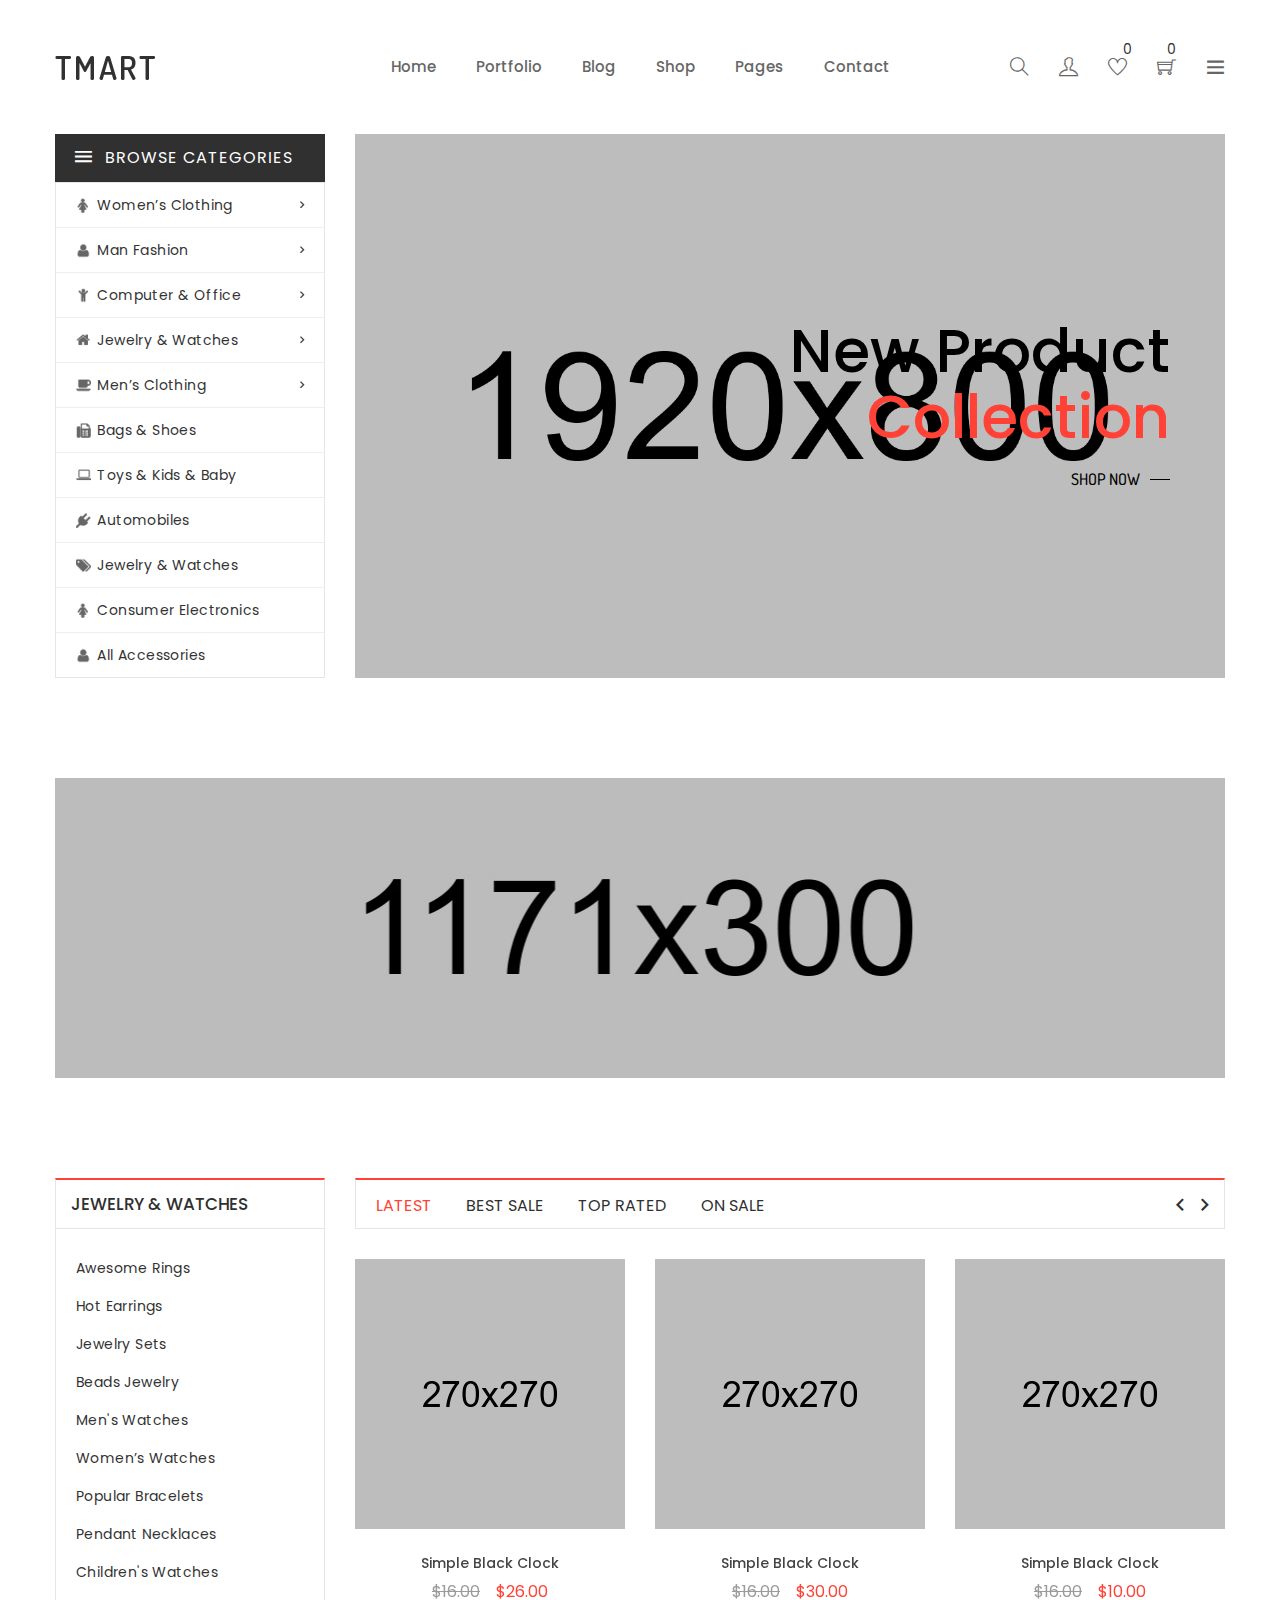
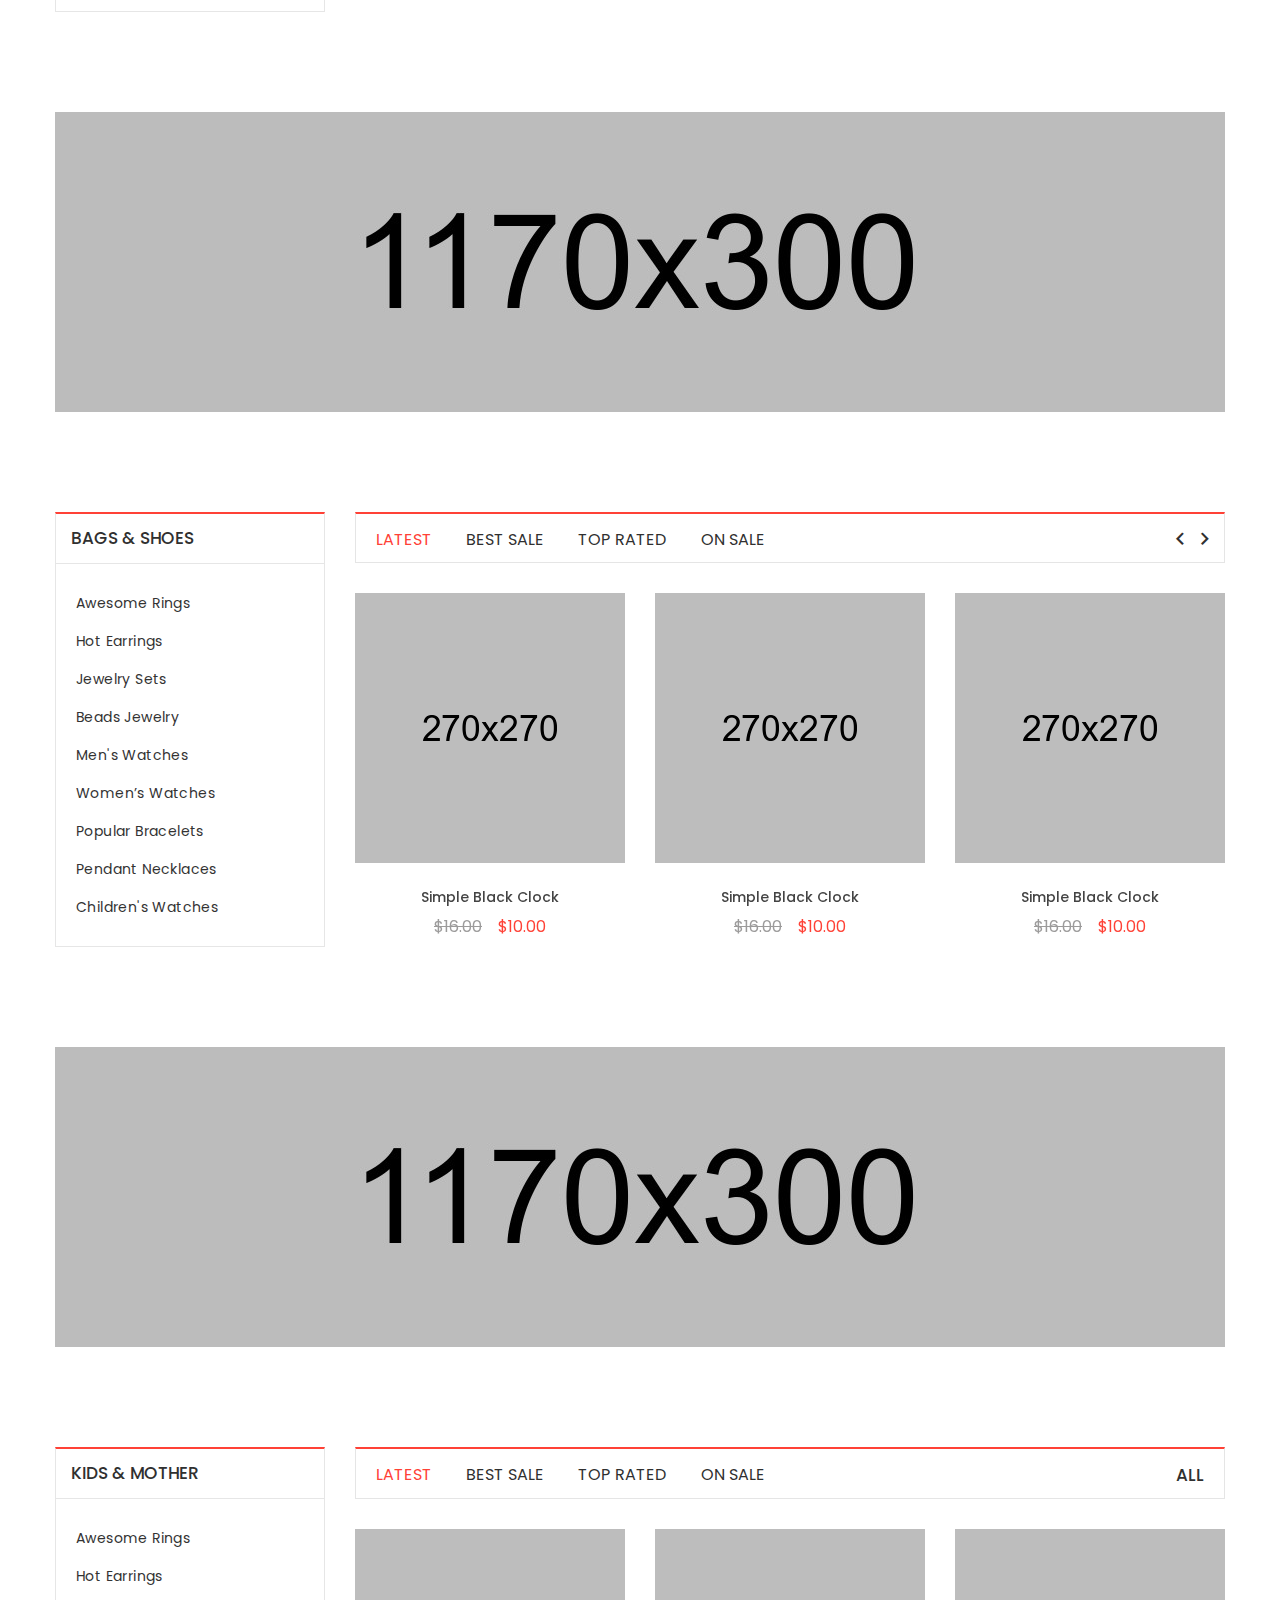
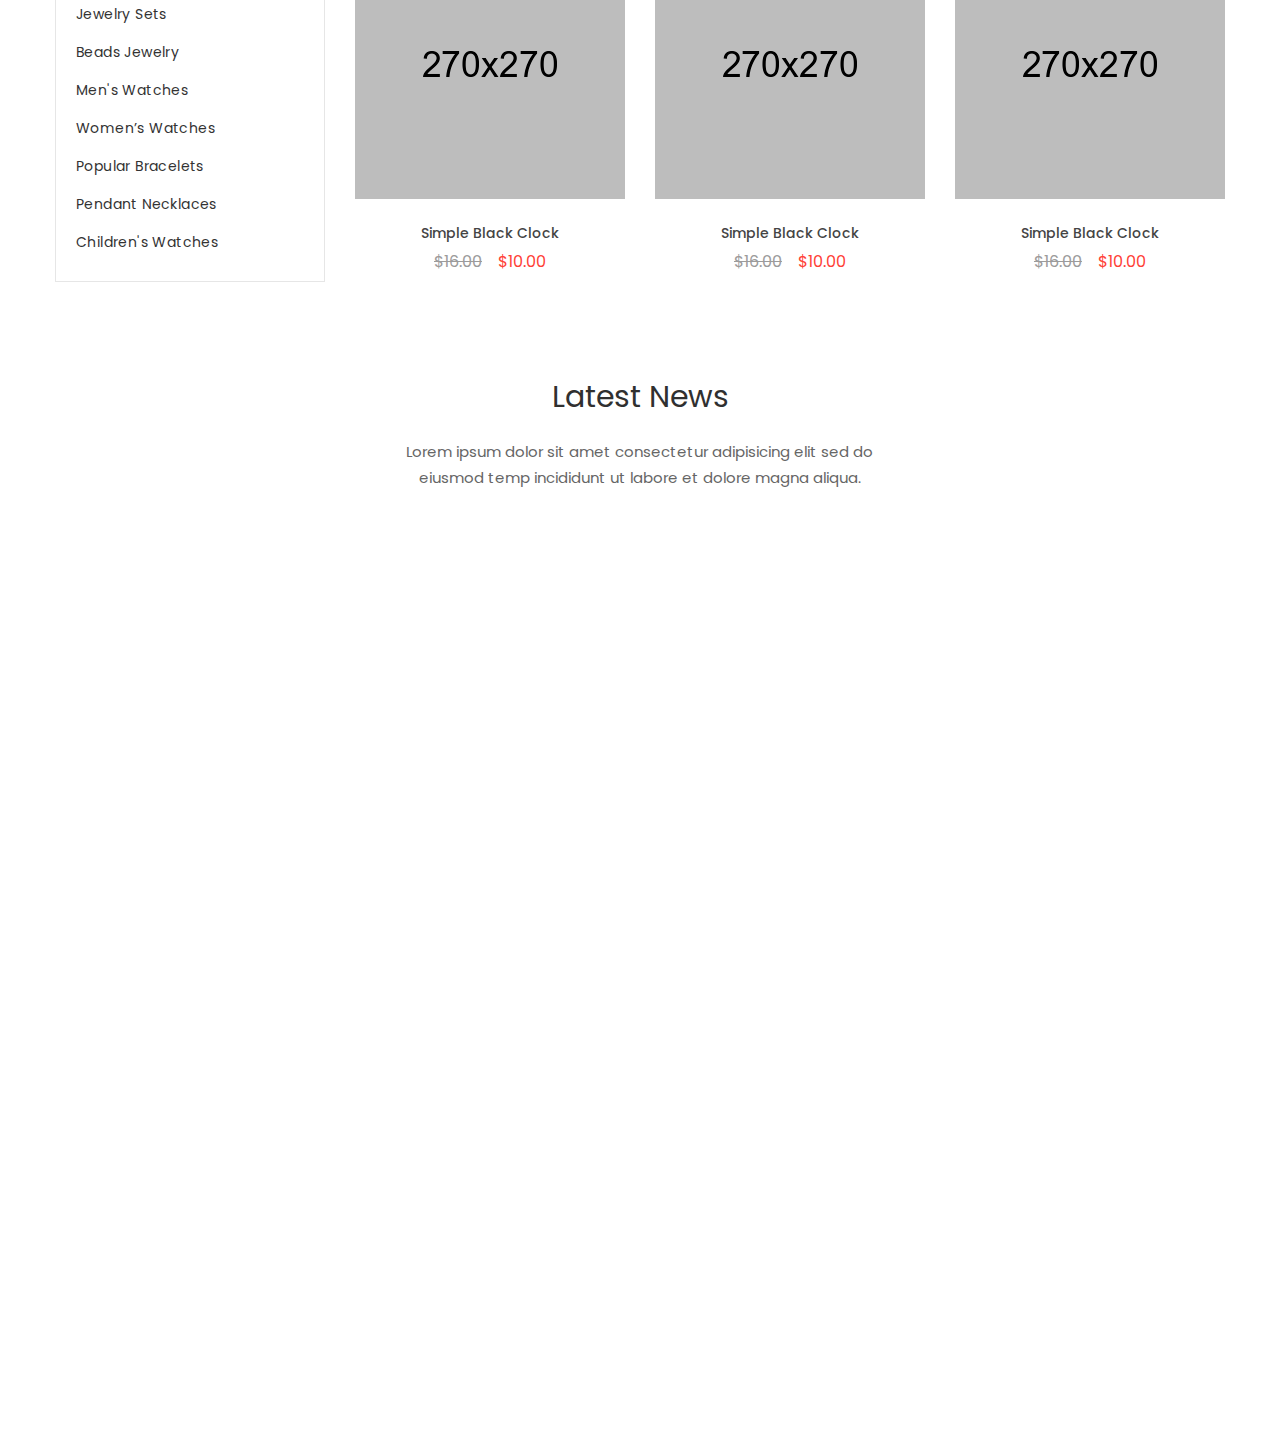
<file: index.html>
<!doctype html>
<html class="no-js" lang="en">

<head>
    <meta charset="utf-8">
    <meta http-equiv="x-ua-compatible" content="ie=edge">
    <title>Tmart-Minimalist eCommerce HTML5 Template</title>
    <meta name="description" content="">
    <meta name="viewport" content="width=device-width, initial-scale=1">

    <!-- Place favicon.ico in the root directory -->
    <link rel="shortcut icon" type="image/x-icon" href="images/favicon.ico">
    <link rel="apple-touch-icon" href="apple-touch-icon.png">


    <!-- All css files are included here. -->
    <!-- Bootstrap fremwork main css -->
    <link rel="stylesheet" href="css/bootstrap.min.css">
    <!-- Owl Carousel main css -->
    <link rel="stylesheet" href="css/owl.carousel.min.css">
    <link rel="stylesheet" href="css/owl.theme.default.min.css">
    <!-- This core.css file contents all plugings css file. -->
    <link rel="stylesheet" href="css/core.css">
    <!-- Theme shortcodes/elements style -->
    <link rel="stylesheet" href="css/shortcode/shortcodes.css">
    <!-- Theme main style -->
    <link rel="stylesheet" href="style.css">
    <!-- Responsive css -->
    <link rel="stylesheet" href="css/responsive.css">
    <!-- User style -->
    <link rel="stylesheet" href="css/custom.css">


    <!-- Modernizr JS -->
    <script src="js/vendor/modernizr-2.8.3.min.js"></script>
</head>

<body>
    <!--[if lt IE 8]>
        <p class="browserupgrade">You are using an <strong>outdated</strong> browser. Please <a href="http://browsehappy.com/">upgrade your browser</a> to improve your experience.</p>
    <![endif]-->

    <!-- Body main wrapper start -->
    <div class="wrapper fixed__footer">
        <!-- Start Header Style -->
        <header id="header" class="htc-header header--3 bg__white">
            <!-- Start Mainmenu Area -->
            <div id="sticky-header-with-topbar" class="mainmenu__area sticky__header">
                <div class="container">
                    <div class="row">
                        <div class="col-md-2 col-lg-2 col-sm-3 col-xs-3">
                            <div class="logo">
                                <a href="index.html">
                                    <img src="images/logo/logo.png" alt="logo">
                                </a>
                            </div>
                        </div>
                        <!-- Start MAinmenu Ares -->
                        <div class="col-md-8 col-lg-8 col-sm-6 col-xs-6">
                            <nav class="mainmenu__nav hidden-xs hidden-sm">
                                <ul class="main__menu">
                                    <li class="drop"><a href="index.html">Home</a></li>
                                    <li class="drop"><a href="portfolio-card-box-2.html">portfolio</a>
                                        <ul class="dropdown">
                                            <li><a href="portfolio-card-box-2.html">portfolio</a></li>
                                            <li><a href="single-portfolio.html">Single portfolio</a></li>
                                        </ul>
                                    </li>
                                    <li class="drop"><a href="blog.html">Blog</a>
                                        <ul class="dropdown">
                                            <li><a href="blog.html">blog 3 column</a></li>
                                            <li><a href="blog-details.html">Blog details</a></li>
                                        </ul>
                                    </li>
                                    <li class="drop"><a href="shop.html">Shop</a>
                                        <ul class="dropdown mega_dropdown">
                                            <!-- Start Single Mega MEnu -->
                                            <li><a class="mega__title" href="shop.html">shop layout</a>
                                                <ul class="mega__item">
                                                    <li><a href="shop.html">default shop</a></li>
                                                </ul>
                                            </li>
                                            <!-- End Single Mega MEnu -->
                                            <!-- Start Single Mega MEnu -->
                                            <li><a class="mega__title" href="shop.html">product details layout</a>
                                                <ul class="mega__item">
                                                    <li><a href="#">tab style 1</a></li>
                                            </li>
                                        </ul>
                                    </li>
                                    <!-- End Single Mega MEnu -->
                                    <!-- Start Single Mega MEnu -->
                                    <li>
                                        <ul class="mega__item">
                                            <li>
                                                <div class="mega-item-img">
                                                    <a href="shop.html">
                                                        <img src="images/feature-img/3.png" alt="">
                                                    </a>
                                                </div>
                                            </li>
                                        </ul>
                                    </li>
                                    <!-- End Single Mega MEnu -->
                                </ul>
                                </li>
                                <li class="drop"><a href="#">pages</a>
                                    <ul class="dropdown">
                                        <li><a href="about.html">about</a></li>
                                        <li><a href="#">testimonials <span><i
                                                        class="zmdi zmdi-chevron-right"></i></span></a>
                                            <ul class="lavel-dropdown">
                                                <li><a href="customer-review.html">customer review</a></li>
                                            </ul>
                                        </li>
                                        <li><a href="shop.html">shop</a></li>
                                        <li><a href="shop-sidebar.html">shop sidebar</a></li>
                                        <li><a href="#">product details</a></li>
                                        <li><a>cart</a></li>
                                        <li><a>wishlist</a></li>
                                        <li><a href="checkout.html">checkout</a></li>
                                        <li><a href="team.html">team</a></li>
                                        <li><a href="login-register.html">login & register</a></li>
                                    </ul>
                                </li>
                                <li><a href="contact.html">contact</a></li>
                                </ul>
                            </nav>
                            <div class="mobile-menu clearfix visible-xs visible-sm">
                                <nav id="mobile_dropdown">
                                    <ul>
                                        <li><a href="index.html">Home</a></li>
                                        <li><a href="#">portfolio</a>
                                            <ul>
                                                <li><a href="portfolio-card-box-2.html">portfolio</a></li>
                                                <li><a href="single-portfolio.html">Single portfolio</a></li>
                                            </ul>
                                        </li>
                                        <li><a href="blog.html">blog</a>
                                            <ul>
                                                <li><a href="blog.html">blog 3 column</a></li>
                                                <li><a href="blog-details.html">Blog details</a></li>
                                            </ul>
                                        </li>
                                        <li><a href="#">pages</a>
                                            <ul>
                                                <li><a href="about.html">about</a></li>
                                                <li><a href="customer-review.html">customer review</a></li>
                                                <li><a href="shop.html">shop</a></li>
                                                <li><a href="shop-sidebar.html">shop sidebar</a></li>
                                                <li><a href="#">product details</a></li>
                                                <li><a>cart</a></li>
                                                <li><a>wishlist</a></li>
                                                <li><a href="checkout.html">checkout</a></li>
                                                <li><a href="team.html">team</a></li>
                                                <li><a href="login-register.html">login & register</a></li>
                                            </ul>
                                        </li>
                                        <li><a href="contact.html">contact</a></li>
                                    </ul>
                                </nav>
                            </div>
                        </div>
                        <!-- End MAinmenu Ares -->
                        <div class="col-md-2 col-sm-4 col-xs-3">
                            <ul class="menu-extra">
                                <li class="search search__open hidden-xs"><span class="ti-search"></span></li>
                                <li><a href="login-register.html"><span class="ti-user"></span></a></li>
                                <li class=""><a href="wishlist.html"><span class="ti-heart" style="position: relative;"><p class="wish-count" style="position:absolute; top: -20px; left: 15px;">0</p></span></a></li>
                                <li class="cart__menu"><span class="ti-shopping-cart" style="position: relative;"><p class="total" style="position:absolute; top: -20px; left: 10px;"></p></span></li>
                                <li class="toggle__menu hidden-xs hidden-sm"><span class="ti-menu"></span></li>
                            </ul>
                        </div>
                    </div>
                    <div class="mobile-menu-area"></div>
                </div>
            </div>
            <!-- End Mainmenu Area -->
        </header>
        <!-- End Header Style -->

        <div class="body__overlay"></div>
        <!-- Start Offset Wrapper -->
        <div class="offset__wrapper">
            <!-- Start Search Popap -->
            <div class="search__area">
                <div class="container">
                    <div class="row">
                        <div class="col-md-12">
                            <div class="search__inner">
                                <form action="#" method="get">
                                    <input placeholder="Search here... " type="text">
                                    <button type="submit"></button>
                                </form>
                                <div class="search__close__btn">
                                    <span class="search__close__btn_icon"><i class="zmdi zmdi-close"></i></span>
                                </div>
                            </div>
                        </div>
                    </div>
                </div>
            </div>
            <!-- End Search Popap -->
            <!-- Start Offset MEnu -->
            <div class="offsetmenu">
                <div class="offsetmenu__inner">
                    <div class="offsetmenu__close__btn">
                        <a href="#"><i class="zmdi zmdi-close"></i></a>
                    </div>
                    <div class="off__contact">
                        <div class="logo">
                            <a href="index.html">
                                <img src="images/logo/logo.png" alt="logo">
                            </a>
                        </div>
                        <p>Lorem ipsum dolor sit amet consectetu adipisicing elit sed do eiusmod tempor incididunt ut
                            labore.</p>
                    </div>
                    <ul class="sidebar__thumd">
                        <li><a href="#"><img src="images/sidebar-img/1.jpg" alt="sidebar images"></a></li>
                        <li><a href="#"><img src="images/sidebar-img/2.jpg" alt="sidebar images"></a></li>
                        <li><a href="#"><img src="images/sidebar-img/3.jpg" alt="sidebar images"></a></li>
                        <li><a href="#"><img src="images/sidebar-img/4.jpg" alt="sidebar images"></a></li>
                        <li><a href="#"><img src="images/sidebar-img/5.jpg" alt="sidebar images"></a></li>
                        <li><a href="#"><img src="images/sidebar-img/6.jpg" alt="sidebar images"></a></li>
                        <li><a href="#"><img src="images/sidebar-img/7.jpg" alt="sidebar images"></a></li>
                        <li><a href="#"><img src="images/sidebar-img/8.jpg" alt="sidebar images"></a></li>
                    </ul>
                    <div class="offset__widget">
                        <div class="offset__single">
                            <h4 class="offset__title">Language</h4>
                            <ul>
                                <li><a href="#"> Engish </a></li>
                                <li><a href="#"> French </a></li>
                                <li><a href="#"> German </a></li>
                            </ul>
                        </div>
                        <div class="offset__single">
                            <h4 class="offset__title">Currencies</h4>
                            <ul>
                                <li><a href="#"> USD : Dollar </a></li>
                                <li><a href="#"> EUR : Euro </a></li>
                                <li><a href="#"> POU : Pound </a></li>
                            </ul>
                        </div>
                    </div>
                    <div class="offset__sosial__share">
                        <h4 class="offset__title">Follow Us On Social</h4>
                        <ul class="off__soaial__link">
                            <li><a class="bg--twitter" href="#" title="Twitter"><i class="zmdi zmdi-twitter"></i></a>
                            </li>

                            <li><a class="bg--instagram" href="#" title="Instagram"><i
                                        class="zmdi zmdi-instagram"></i></a></li>

                            <li><a class="bg--facebook" href="#" title="Facebook"><i class="zmdi zmdi-facebook"></i></a>
                            </li>

                            <li><a class="bg--googleplus" href="#" title="Google Plus"><i
                                        class="zmdi zmdi-google-plus"></i></a></li>

                            <li><a class="bg--google" href="#" title="Google"><i class="zmdi zmdi-google"></i></a></li>
                        </ul>
                    </div>
                </div>
            </div>
            <!-- End Offset MEnu -->
            <!-- Start Cart Panel -->
            <div class="shopping__cart">
                <div class="shopping__cart__inner" id="shopping__cart__inner">
                    <div class="offsetmenu__close__btn">
                        <a href="#"><i class="zmdi zmdi-close"></i></a>
                    </div>
                    <div class="shp__cart__wrap" id="shp__cart__wrap">
                        <!-- <div class="shp__single__product">
                            <div class="shp__pro__thumb">
                                <a href="#">
                                    <img src="images/product/sm-img/1.jpg" alt="product images">
                                </a>
                            </div>
                            <div class="shp__pro__details">
                                <h2><a href="#">BO&Play Wireless Speaker</a></h2>
                                <span class="quantity">QTY: 1</span>
                                <span class="shp__price">$105.00</span>
                            </div>
                            <div class="remove__btn">
                                <a href="#" title="Remove this item"><i class="zmdi zmdi-close"></i></a>
                            </div>
                        </div> -->
                        <!-- <div class="shp__single__product">
                            <div class="shp__pro__thumb">
                                <a href="#">
                                    <img src="images/product/sm-img/2.jpg" alt="product images">
                                </a>
                            </div>
                            <div class="shp__pro__details">
                                <h2><a href="#">Brone Candle</a></h2>
                                <span class="quantity">QTY: 1</span>
                                <span class="shp__price">$25.00</span>
                            </div>
                            <div class="remove__btn">
                                <a href="#" title="Remove this item"><i class="zmdi zmdi-close"></i></a>
                            </div>
                        </div> -->
                    </div>

                    <!-- <div><h4 class="empty">Your shopping cart is empty</h4></div> -->
                    <ul class="shoping__total">
                        
                        <li class="subtotal">Subtotal:</li>
                        <li class="total__price" id="total__price">0.00</li>
                    </ul>
                    <ul class="shopping__btn">
                        <li><a class="viewCart">View Cart</a></li>
                        <li class="shp__checkout hidden"><a href="checkout.html">Checkout</a></li>
                    </ul>
                </div>
            </div>
            <!-- End Cart Panel -->
        </div>
        <!-- End Offset Wrapper -->
        <!-- Start Feature Product -->
        <section class="categories-slider-area bg__white">
            <div class="container">
                <div class="row">
                    <!-- Start Left Feature -->
                    <div class="col-md-9 col-lg-9 col-sm-8 col-xs-12 float-left-style">
                        <!-- Start Slider Area -->
                        <div class="slider__container slider--one">
                            <div class="slider__activation__wrap owl-carousel owl-theme">
                                <!-- Start Single Slide -->
                                <div class="slide slider__full--screen slider-height-inherit slider-text-right"
                                    style="background: rgba(0, 0, 0, 0) url(images/slider/bg/1.png) no-repeat scroll center center / cover ;">
                                    <div class="container">
                                        <div class="row">
                                            <div
                                                class="col-md-10 col-lg-8 col-md-offset-2 col-lg-offset-4 col-sm-12 col-xs-12">
                                                <div class="slider__inner">
                                                    <h1>New Product <span class="text--theme">Collection</span></h1>
                                                    <div class="slider__btn">
                                                        <a class="htc__btn">shop now</a>
                                                    </div>
                                                </div>
                                            </div>
                                        </div>
                                    </div>
                                </div>
                                <!-- End Single Slide -->
                                <!-- Start Single Slide -->
                                <div class="slide slider__full--screen slider-height-inherit  slider-text-left"
                                    style="background: rgba(0, 0, 0, 0) url(images/slider/bg/2.png) no-repeat scroll center center / cover ;">
                                    <div class="container">
                                        <div class="row">
                                            <div class="col-md-8 col-lg-8 col-sm-12 col-xs-12">
                                                <div class="slider__inner">
                                                    <h1>New Product <span class="text--theme">Collection</span></h1>
                                                    <div class="slider__btn">
                                                        <a class="htc__btn">shop now</a>
                                                    </div>
                                                </div>
                                            </div>
                                        </div>
                                    </div>
                                </div>
                                <!-- End Single Slide -->
                            </div>
                        </div>
                        <!-- Start Slider Area -->
                    </div>
                    <div class="col-md-3 col-lg-3 col-sm-4 col-xs-12 float-right-style">
                        <div class="categories-menu mrg-xs">
                            <div class="category-heading">
                                <h3> Browse Categories</h3>
                            </div>
                            <div class="category-menu-list">
                                <ul>
                                    <li><a href="#"><img alt="" src="images/icons/thum2.png"> Women’s Clothing <i
                                                class="zmdi zmdi-chevron-right"></i></a>
                                        <div class="category-menu-dropdown">
                                            <div class="category-part-1 category-common mb--30">
                                                <h4 class="categories-subtitle"> Jewelry & Watches</h4>
                                                <ul>
                                                    <li><a href="#"> Men’s Clothing</a></li>
                                                    <li><a href="#"> Computer & Office</a></li>
                                                    <li><a href="#"> Jewelry & Watches</a></li>
                                                    <li><a href="#"> Bags & Shoes</a></li>
                                                    <li><a href="#"> Phones & Accessories</a></li>
                                                </ul>
                                            </div>
                                            <div class="category-part-2 category-common mb--30">
                                                <h4 class="categories-subtitle"> Jewelry & Watches</h4>
                                                <ul>
                                                    <li><a href="#"> Men’s Clothing</a></li>
                                                    <li><a href="#"> Computer & Office</a></li>
                                                    <li><a href="#"> Jewelry & Watches</a></li>
                                                    <li><a href="#"> Bags & Shoes</a></li>
                                                    <li><a href="#"> Phones & Accessories</a></li>
                                                </ul>
                                            </div>
                                            <div class="category-part-3 category-common">
                                                <h4 class="categories-subtitle"> Jewelry & Watches</h4>
                                                <ul>
                                                    <li><a href="#"> Men’s Clothing</a></li>
                                                    <li><a href="#"> Computer & Office</a></li>
                                                    <li><a href="#"> Jewelry & Watches</a></li>
                                                    <li><a href="#"> Bags & Shoes</a></li>
                                                    <li><a href="#"> Phones & Accessories</a></li>
                                                </ul>
                                            </div>
                                            <div class="category-part-4 category-common">
                                                <h4 class="categories-subtitle"> Jewelry & Watches</h4>
                                                <ul>
                                                    <li><a href="#"> Men’s Clothing</a></li>
                                                    <li><a href="#"> Computer & Office</a></li>
                                                    <li><a href="#"> Jewelry & Watches</a></li>
                                                    <li><a href="#"> Bags & Shoes</a></li>
                                                    <li><a href="#"> Phones & Accessories</a></li>
                                                </ul>
                                            </div>
                                        </div>
                                    </li>
                                    <li><a href="#"><img alt="" src="images/icons/thum3.png"> Man Fashion <i
                                                class="zmdi zmdi-chevron-right"></i></a>
                                        <div class="category-menu-dropdown">
                                            <div class="category-part-1 category-common2 mb--30">
                                                <h4 class="categories-subtitle"> Jewelry & Watches</h4>
                                                <ul>
                                                    <li><a href="#"> Men’s Clothing</a></li>
                                                    <li><a href="#"> Computer & Office</a></li>
                                                    <li><a href="#"> Jewelry & Watches</a></li>
                                                    <li><a href="#"> Bags & Shoes</a></li>
                                                    <li><a href="#"> Phones & Accessories</a></li>
                                                </ul>
                                            </div>
                                            <div class="category-part-2 category-common2 mb--30">
                                                <h4 class="categories-subtitle"> Jewelry & Watches</h4>
                                                <ul>
                                                    <li><a href="#"> Men’s Clothing</a></li>
                                                    <li><a href="#"> Computer & Office</a></li>
                                                    <li><a href="#"> Jewelry & Watches</a></li>
                                                    <li><a href="#"> Bags & Shoes</a></li>
                                                    <li><a href="#"> Phones & Accessories</a></li>
                                                </ul>
                                            </div>
                                            <div class="category-part-3 category-common2 mb--30">
                                                <h4 class="categories-subtitle">dress</h4>
                                                <ul>
                                                    <li><a href="#"> Men’s Clothing</a></li>
                                                    <li><a href="#"> Computer & Office</a></li>
                                                    <li><a href="#"> Jewelry & Watches</a></li>
                                                    <li><a href="#"> Bags & Shoes</a></li>
                                                    <li><a href="#"> Phones & Accessories</a></li>
                                                </ul>
                                            </div>
                                            <div class="mega-banner-img">
                                                <a href="single-product.html">
                                                    <img src="images/feature-img/5.jpg" alt="">
                                                </a>
                                            </div>
                                        </div>
                                    </li>
                                    <li><a href="#"><img alt="" src="images/icons/thum4.png"> Computer & Office <i
                                                class="zmdi zmdi-chevron-right"></i></a>
                                        <div class="category-menu-dropdown">
                                            <div class="category-menu-dropdown-top">
                                                <div class="category-part-1 category-common2 mb--30">
                                                    <h4 class="categories-subtitle"> Jewelry & Watches</h4>
                                                    <ul>
                                                        <li><a href="#"> Men’s Clothing</a></li>
                                                        <li><a href="#"> Computer & Office</a></li>
                                                        <li><a href="#"> Jewelry & Watches</a></li>
                                                        <li><a href="#"> Bags & Shoes</a></li>
                                                        <li><a href="#"> Phones & Accessories</a></li>
                                                    </ul>
                                                </div>
                                                <div class="category-part-2 category-common2 mb--30">
                                                    <h4 class="categories-subtitle"> Jewelry & Watches</h4>
                                                    <ul>
                                                        <li><a href="#"> Men’s Clothing</a></li>
                                                        <li><a href="#"> Computer & Office</a></li>
                                                        <li><a href="#"> Jewelry & Watches</a></li>
                                                        <li><a href="#"> Bags & Shoes</a></li>
                                                        <li><a href="#"> Phones & Accessories</a></li>
                                                    </ul>
                                                </div>
                                                <div class="category-part-3 category-common2 mb--30">
                                                    <h4 class="categories-subtitle">Jewelry & Watches</h4>
                                                    <ul>
                                                        <li><a href="#"> Men’s Clothing</a></li>
                                                        <li><a href="#"> Computer & Office</a></li>
                                                        <li><a href="#"> Jewelry & Watches</a></li>
                                                        <li><a href="#"> Bags & Shoes</a></li>
                                                        <li><a href="#"> Phones & Accessories</a></li>
                                                    </ul>
                                                </div>
                                            </div>
                                            <div class="category-menu-dropdown-bottom">
                                                <div class="single-category-brand">
                                                    <a href="#"><img src="images/brand/6.png" alt=""></a>
                                                </div>
                                                <div class="single-category-brand">
                                                    <a href="#"><img src="images/brand/7.png" alt=""></a>
                                                </div>
                                                <div class="single-category-brand">
                                                    <a href="#"><img src="images/brand/8.png" alt=""></a>
                                                </div>
                                                <div class="single-category-brand">
                                                    <a href="#"><img src="images/brand/9.png" alt=""></a>
                                                </div>
                                            </div>
                                        </div>
                                    </li>
                                    <li><a href="#"><img alt="" src="images/icons/thum5.png"> Jewelry & Watches <i
                                                class="zmdi zmdi-chevron-right"></i></a>
                                        <div class="category-menu-dropdown">
                                            <div class="category-menu-dropdown-left">
                                                <div class="category-part-1 category-common mb--30">
                                                    <h4 class="categories-subtitle"> Jewelry & Watches</h4>
                                                    <ul>
                                                        <li><a href="#"> Men’s Clothing</a></li>
                                                        <li><a href="#"> Computer & Office</a></li>
                                                        <li><a href="#"> Jewelry & Watches</a></li>
                                                        <li><a href="#"> Bags & Shoes</a></li>
                                                        <li><a href="#"> Phones & Accessories</a></li>
                                                    </ul>
                                                </div>
                                                <div class="category-part-2 category-common mb--30">
                                                    <h4 class="categories-subtitle"> Jewelry & Watches</h4>
                                                    <ul>
                                                        <li><a href="#"> Men’s Clothing</a></li>
                                                        <li><a href="#"> Computer & Office</a></li>
                                                        <li><a href="#"> Jewelry & Watches</a></li>
                                                        <li><a href="#"> Bags & Shoes</a></li>
                                                        <li><a href="#"> Phones & Accessories</a></li>
                                                    </ul>
                                                </div>
                                                <div class="category-part-3 category-common">
                                                    <h4 class="categories-subtitle"> Jewelry & Watches</h4>
                                                    <ul>
                                                        <li><a href="#"> Men’s Clothing</a></li>
                                                        <li><a href="#"> Computer & Office</a></li>
                                                        <li><a href="#"> Jewelry & Watches</a></li>
                                                        <li><a href="#"> Bags & Shoes</a></li>
                                                        <li><a href="#"> Phones & Accessories</a></li>
                                                    </ul>
                                                </div>
                                                <div class="category-part-4 category-common">
                                                    <h4 class="categories-subtitle"> Jewelry & Watches</h4>
                                                    <ul>
                                                        <li><a href="#"> Men’s Clothing</a></li>
                                                        <li><a href="#"> Computer & Office</a></li>
                                                        <li><a href="#"> Jewelry & Watches</a></li>
                                                        <li><a href="#"> Bags & Shoes</a></li>
                                                        <li><a href="#"> Phones & Accessories</a></li>
                                                    </ul>
                                                </div>
                                            </div>
                                            <div class="category-menu-dropdown-right">
                                                <div class="menu-right-img">
                                                    <a href="#"><img src="images/feature-img/2.png" alt=""></a>
                                                </div>
                                            </div>
                                        </div>
                                    </li>
                                    <li><a href="#"><img alt="" src="images/icons/thum6.png"> Men’s Clothing <i
                                                class="zmdi zmdi-chevron-right"></i></a>
                                        <div class="category-menu-dropdown">
                                            <div class="category-menu-dropdown-left">
                                                <div class="category-part-1 category-common">
                                                    <h4 class="categories-subtitle"> Jewelry & Watches</h4>
                                                    <ul>
                                                        <li><a href="#"> Men’s Clothing</a></li>
                                                        <li><a href="#"> Computer & Office</a></li>
                                                        <li><a href="#"> Jewelry & Watches</a></li>
                                                        <li><a href="#"> Bags & Shoes</a></li>
                                                        <li><a href="#"> Phones </a></li>
                                                        <li><a href="#"> Computer & Office</a></li>
                                                        <li><a href="#"> Phones & Accessories</a></li>
                                                    </ul>
                                                </div>
                                                <div class="category-part-2 category-common">
                                                    <h4 class="categories-subtitle"> Jewelry & Watches</h4>
                                                    <ul>
                                                        <li><a href="#"> Men’s Clothing</a></li>
                                                        <li><a href="#"> Computer & Office</a></li>
                                                        <li><a href="#"> Jewelry & Watches</a></li>
                                                        <li><a href="#"> Bags & Shoes</a></li>
                                                        <li><a href="#"> Phones </a></li>
                                                        <li><a href="#"> Computer & Office</a></li>
                                                        <li><a href="#"> Phones & Accessories</a></li>
                                                    </ul>
                                                </div>
                                            </div>
                                            <div class="category-menu-dropdown-right">
                                                <div class="menu-right-img">
                                                    <a href="#"><img src="images/feature-img/1.png" alt=""></a>
                                                </div>
                                            </div>
                                        </div>
                                    </li>
                                    <li><a href="#"><img alt="" src="images/icons/thum7.png"> Bags & Shoes</a></li>
                                    <li><a href="#"><img alt="" src="images/icons/thum8.png"> Toys & Kids & Baby</a>
                                    </li>
                                    <li><a href="#"><img alt="" src="images/icons/thum9.png"> Automobiles </a></li>
                                    <li><a href="#"><img alt="" src="images/icons/thum10.png"> Jewelry & Watches</a>
                                    </li>
                                    <li><a href="#"><img alt="" src="images/icons/thum2.png"> Consumer Electronics</a>
                                    </li>
                                    <li><a href="#"><img alt="" src="images/icons/thum3.png"> all Accessories</a></li>
                                </ul>
                            </div>
                        </div>
                    </div>
                    <!-- End Left Feature -->
                </div>
            </div>
        </section>
        <!-- End Feature Product -->
        <div class="only-banner ptb--100 bg__white">
            <div class="container">
                <div class="only-banner-img">
                    <a href="shop-sidebar.html"><img src="images/new-product/3.jpg" alt="new product"></a>
                </div>
            </div>
        </div>
        <!-- Start Our Product Area -->
        <section class="htc__product__area bg__white">
            <div class="container">
                <div class="row">
                    <div class="col-md-3">
                        <div class="product-categories-all">
                            <div class="product-categories-title">
                                <h3>Jewelry & watches</h3>
                            </div>
                            <div class="product-categories-menu">
                                <ul>
                                    <li><a href="#">awesome Rings</a></li>
                                    <li><a href="#">Hot Earrings</a></li>
                                    <li><a href="#">Jewelry Sets</a></li>
                                    <li><a href="#">Beads Jewelry</a></li>
                                    <li><a href="#">Men's Watches</a></li>
                                    <li><a href="#">Women’s Watches</a></li>
                                    <li><a href="#">Popular Bracelets</a></li>
                                    <li><a href="#"> Pendant Necklaces</a></li>
                                    <li><a href="#">Children's Watches</a></li>
                                </ul>
                            </div>
                        </div>
                    </div>
                    <div class="col-md-9">
                        <div class="product-style-tab">
                            <div class="product-tab-list">
                                <!-- Nav tabs -->
                                <ul class="tab-style" role="tablist">
                                    <li class="active">
                                        <a href="#home1" data-toggle="tab">
                                            <div class="tab-menu-text">
                                                <h4>latest </h4>
                                            </div>
                                        </a>
                                    </li>
                                    <li>
                                        <a href="#home2" data-toggle="tab">
                                            <div class="tab-menu-text">
                                                <h4>best sale </h4>
                                            </div>
                                        </a>
                                    </li>
                                    <li>
                                        <a href="#home3" data-toggle="tab">
                                            <div class="tab-menu-text">
                                                <h4>top rated</h4>
                                            </div>
                                        </a>
                                    </li>
                                    <li>
                                        <a href="#home4" data-toggle="tab">
                                            <div class="tab-menu-text">
                                                <h4>on sale</h4>
                                            </div>
                                        </a>
                                    </li>
                                </ul>
                            </div>
                            <div class="tab-content another-product-style jump">
                                <div class="tab-pane active" id="home1">
                                    <div class="row">
                                        <div class="product-slider-active owl-carousel">
                                            <div class="col-md-4 single__pro col-lg-4 cat--1 col-sm-4 col-xs-12">
                                                <div class="product">
                                                    <div class="product__inner">
                                                        <div class="pro__thumb">
                                                            <a href="#">
                                                                <img src="images/product/1.png" alt="product images">
                                                            </a>
                                                        </div>
                                                        <div class="product__hover__info">
                                                            <ul class="product__action">
                                                                <li><a data-toggle="modal" data-target="#productModal"
                                                                        title="Quick View"
                                                                        class="quick-view modal-view detail-link"
                                                                        href="#"><span class="ti-plus" data-product-id="1"></span></a></li>
                                                                <li><a title="Add TO Cart"><span
                                                                            class="ti-shopping-cart"
                                                                            data-product-id="1"></span></a></li>
                                                                <li><a title="Wishlist"><span
                                                                            class="ti-heart" data-product-id="1"></span></a></li>
                                                            </ul>
                                                        </div>
                                                    </div>
                                                    <div class="product__details">
                                                        <h2><a href="#" class="product_name" data-product-id="1">Simple Black Clock</a></h2>
                                                        <ul class="product__price">
                                                            <li class="old__price">$16.00</li>
                                                            <li class="new__price">$<span class="base__price">26.00</span></li>
                                                        </ul>
                                                    </div>
                                                </div>
                                            </div>
                                            <div class="col-md-4 single__pro col-lg-4 cat--1 col-sm-4 col-xs-12">
                                                <div class="product">
                                                    <div class="product__inner">
                                                        <div class="pro__thumb">
                                                            <a href="#">
                                                                <img src="images/product/2.png" alt="product images">
                                                            </a>
                                                        </div>
                                                        <div class="product__hover__info">
                                                            <ul class="product__action">
                                                                <li><a data-toggle="modal" data-target="#productModal"
                                                                        title="Quick View"
                                                                        class="quick-view modal-view detail-link"
                                                                        href="#"><span class="ti-plus" data-product-id="2"></span></a></li>
                                                                <li><a title="Add TO Cart"><span
                                                                            class="ti-shopping-cart"
                                                                            data-product-id="2"></span></a></li>
                                                                <li><a title="Wishlist"><span
                                                                            class="ti-heart" data-product-id="2"></span></a></li>
                                                            </ul>
                                                        </div>
                                                    </div>
                                                    <div class="product__details">
                                                        <h2><a href="#" class="product_name" data-product-id="2">Simple Black Clock</a></h2>
                                                        <ul class="product__price">
                                                            <li class="old__price">$16.00</li>
                                                            <li class="new__price">$<span class="base__price">30.00</span></li>
                                                        </ul>
                                                    </div>
                                                </div>
                                            </div>
                                            <div class="col-md-4 single__pro col-lg-4 cat--1 col-sm-4 col-xs-12">
                                                <div class="product">
                                                    <div class="product__inner">
                                                        <div class="pro__thumb">
                                                            <a href="#">
                                                                <img src="images/product/3.png" alt="product images">
                                                            </a>
                                                        </div>
                                                        <div class="product__hover__info">
                                                            <ul class="product__action">
                                                                <li><a data-toggle="modal" data-target="#productModal"
                                                                        title="Quick View"
                                                                        class="quick-view modal-view detail-link"
                                                                        href="#"><span class="ti-plus" data-product-id=""></span></a></li>
                                                                <li><a title="Add TO Cart"><span
                                                                            class="ti-shopping-cart"
                                                                            data-product-id="3"></span></a></li>
                                                                <li><a title="Wishlist"><span
                                                                            class="ti-heart" data-product-id="3"></span></a></li>
                                                            </ul>
                                                        </div>
                                                    </div>
                                                    <div class="product__details">
                                                        <h2><a href="#" class="product_name" data-product-id="3">Simple Black Clock</a></h2>
                                                        <ul class="product__price">
                                                            <li class="old__price">$16.00</li>
                                                            <li class="new__price">$<span class="base__price">10.00</span></li>
                                                        </ul>
                                                    </div>
                                                </div>
                                            </div>
                                            <div class="col-md-4 single__pro col-lg-4 cat--1 col-sm-4 col-xs-12">
                                                <div class="product">
                                                    <div class="product__inner">
                                                        <div class="pro__thumb">
                                                            <a href="#">
                                                                <img src="images/product/4.png" alt="product images">
                                                            </a>
                                                        </div>
                                                        <div class="product__hover__info">
                                                            <ul class="product__action">
                                                                <li><a data-toggle="modal" data-target="#productModal"
                                                                        title="Quick View"
                                                                        class="quick-view modal-view detail-link"
                                                                        href="#"><span class="ti-plus" data-product-id="4"></span></a></li>
                                                                <li><a title="Add TO Cart"><span
                                                                            class="ti-shopping-cart"
                                                                            data-product-id="4"></span></a></li>
                                                                <li><a title="Wishlist"><span
                                                                            class="ti-heart" data-product-id="4"></span></a></li>
                                                            </ul>
                                                        </div>
                                                    </div>
                                                    <div class="product__details">
                                                        <h2><a href="#" class="product_name" data-product-id="4">Simple Black Clock</a></h2>
                                                        <ul class="product__price">
                                                            <li class="old__price">$16.00</li>
                                                            <li class="new__price">$<span class="base__price">10.00</span></li>
                                                        </ul>
                                                    </div>
                                                </div>
                                            </div>
                                            <div class="col-md-4 single__pro col-lg-4 cat--1 col-sm-4 col-xs-12">
                                                <div class="product">
                                                    <div class="product__inner">
                                                        <div class="pro__thumb">
                                                            <a href="#">
                                                                <img src="images/product/5.png" alt="product images">
                                                            </a>
                                                        </div>
                                                        <div class="product__hover__info">
                                                            <ul class="product__action">
                                                                <li><a data-toggle="modal" data-target="#productModal"
                                                                        title="Quick View"
                                                                        class="quick-view modal-view detail-link"
                                                                        href="#"><span class="ti-plus" data-product-id="5"></span></a></li>
                                                                <li><a title="Add TO Cart"><span
                                                                            class="ti-shopping-cart"
                                                                            data-product-id="5"></span></a></li>
                                                                <li><a title="Wishlist"><span
                                                                            class="ti-heart" data-product-id="5"></span></a></li>
                                                            </ul>
                                                        </div>
                                                    </div>
                                                    <div class="product__details">
                                                        <h2><a href="#" class="product_name" data-product-id="5">Simple Black Clock</a></h2>
                                                        <ul class="product__price">
                                                            <li class="old__price">$16.00</li>
                                                            <li class="new__price">$<span class="base__price">10.00</span></li>
                                                        </ul>
                                                    </div>
                                                </div>
                                            </div>
                                        </div>
                                    </div>
                                </div>
                                <div class="tab-pane" id="home2">
                                    <div class="row">
                                        <div class="product-slider-active owl-carousel">
                                            <div class="col-md-4 single__pro col-lg-4 cat--1 col-sm-4 col-xs-12">
                                                <div class="product">
                                                    <div class="product__inner">
                                                        <div class="pro__thumb">
                                                            <a href="#">
                                                                <img src="images/product/4.png" alt="product images">
                                                            </a>
                                                        </div>
                                                        <div class="product__hover__info">
                                                            <ul class="product__action">
                                                                <li><a data-toggle="modal" data-target="#productModal"
                                                                        title="Quick View"
                                                                        class="quick-view modal-view detail-link"
                                                                        href="#"><span class="ti-plus" data-product-id="6"></span></a></li>
                                                                <li><a title="Add TO Cart"><span
                                                                            class="ti-shopping-cart"
                                                                            data-product-id="6"></span></a></li>
                                                                <li><a title="Wishlist"><span
                                                                            class="ti-heart" data-product-id="6"></span></a></li>
                                                            </ul>
                                                        </div>
                                                    </div>
                                                    <div class="product__details">
                                                        <h2><a href="#" class="product_name" data-product-id="6">Simple Black Clock</a></h2>
                                                        <ul class="product__price">
                                                            <li class="old__price">$16.00</li>
                                                            <li class="new__price">$<span class="base__price">10.00</span></li>
                                                        </ul>
                                                    </div>
                                                </div>
                                            </div>
                                            <div class="col-md-4 single__pro col-lg-4 cat--1 col-sm-4 col-xs-12">
                                                <div class="product">
                                                    <div class="product__inner">
                                                        <div class="pro__thumb">
                                                            <a href="#">
                                                                <img src="images/product/5.png" alt="product images">
                                                            </a>
                                                        </div>
                                                        <div class="product__hover__info">
                                                            <ul class="product__action">
                                                                <li><a data-toggle="modal" data-target="#productModal"
                                                                        title="Quick View"
                                                                        class="quick-view modal-view detail-link"
                                                                        href="#"><span class="ti-plus" data-product-id="7"></span></a></li>
                                                                <li><a title="Add TO Cart"><span
                                                                            class="ti-shopping-cart"
                                                                            data-product-id="7"></span></a></li>
                                                                <li><a title="Wishlist"><span
                                                                            class="ti-heart" data-product-id="7"></span></a></li>
                                                            </ul>
                                                        </div>
                                                    </div>
                                                    <div class="product__details">
                                                        <h2><a href="#" class="product_name" data-product-id="7">Simple Black Clock</a></h2>
                                                        <ul class="product__price">
                                                            <li class="old__price">$16.00</li>
                                                            <li class="new__price">$<span class="base__price">10.00</span></li>
                                                        </ul>
                                                    </div>
                                                </div>
                                            </div>
                                            <div class="col-md-4 single__pro col-lg-4 cat--1 col-sm-4 col-xs-12">
                                                <div class="product">
                                                    <div class="product__inner">
                                                        <div class="pro__thumb">
                                                            <a href="#">
                                                                <img src="images/product/6.png" alt="product images">
                                                            </a>
                                                        </div>
                                                        <div class="product__hover__info">
                                                            <ul class="product__action">
                                                                <li><a data-toggle="modal" data-target="#productModal"
                                                                        title="Quick View"
                                                                        class="quick-view modal-view detail-link"
                                                                        href="#"><span class="ti-plus" data-product-id="8"></span></a></li>
                                                                <li><a title="Add TO Cart"><span
                                                                            class="ti-shopping-cart"
                                                                            data-product-id="8"></span></a></li>
                                                                <li><a title="Wishlist"><span
                                                                            class="ti-heart" data-product-id="8"></span></a></li>
                                                            </ul>
                                                        </div>
                                                    </div>
                                                    <div class="product__details">
                                                        <h2><a href="#" class="product_name" data-product-id="8">Simple Black Clock</a></h2>
                                                        <ul class="product__price">
                                                            <li class="old__price">$16.00</li>
                                                            <li class="new__price">$<span class="base__price">10.00</span></li>
                                                        </ul>
                                                    </div>
                                                </div>
                                            </div>
                                            <div class="col-md-4 single__pro col-lg-4 cat--1 col-sm-4 col-xs-12">
                                                <div class="product">
                                                    <div class="product__inner">
                                                        <div class="pro__thumb">
                                                            <a href="#">
                                                                <img src="images/product/7.png" alt="product images">
                                                            </a>
                                                        </div>
                                                        <div class="product__hover__info">
                                                            <ul class="product__action">
                                                                <li><a data-toggle="modal" data-target="#productModal"
                                                                        title="Quick View"
                                                                        class="quick-view modal-view detail-link"
                                                                        href="#"><span class="ti-plus" data-product-id="9"></span></a></li>
                                                                <li><a title="Add TO Cart"><span
                                                                            class="ti-shopping-cart"
                                                                            data-product-id="9"></span></a></li>
                                                                <li><a title="Wishlist"><span
                                                                            class="ti-heart" data-product-id="9"></span></a></li>
                                                            </ul>
                                                        </div>
                                                    </div>
                                                    <div class="product__details">
                                                        <h2><a href="#" class="product_name" data-product-id="9">Simple Black Clock</a></h2>
                                                        <ul class="product__price">
                                                            <li class="old__price">$16.00</li>
                                                            <li class="new__price">$<span class="base__price">10.00</span></li>
                                                        </ul>
                                                    </div>
                                                </div>
                                            </div>
                                            <div class="col-md-4 single__pro col-lg-4 cat--1 col-sm-4 col-xs-12">
                                                <div class="product">
                                                    <div class="product__inner">
                                                        <div class="pro__thumb">
                                                            <a href="#">
                                                                <img src="images/product/8.png" alt="product images">
                                                            </a>
                                                        </div>
                                                        <div class="product__hover__info">
                                                            <ul class="product__action">
                                                                <li><a data-toggle="modal" data-target="#productModal"
                                                                        title="Quick View"
                                                                        class="quick-view modal-view detail-link"
                                                                        href="#"><span class="ti-plus" data-product-id="10"></span></a></li>
                                                                <li><a title="Add TO Cart"><span
                                                                            class="ti-shopping-cart"
                                                                            data-product-id="10"></span></a></li>
                                                                <li><a title="Wishlist"><span
                                                                            class="ti-heart" data-product-id="10"></span></a></li>
                                                            </ul>
                                                        </div>
                                                    </div>
                                                    <div class="product__details">
                                                        <h2><a href="#" class="product_name" data-product-id="10">Simple Black Clock</a></h2>
                                                        <ul class="product__price">
                                                            <li class="old__price">$16.00</li>
                                                            <li class="new__price">$<span class="base__price">10.00</span></li>
                                                        </ul>
                                                    </div>
                                                </div>
                                            </div>
                                        </div>
                                    </div>
                                </div>
                                <div class="tab-pane" id="home3">
                                    <div class="row">
                                        <div class="product-slider-active owl-carousel">
                                            <div class="col-md-4 single__pro col-lg-4 cat--1 col-sm-4 col-xs-12">
                                                <div class="product">
                                                    <div class="product__inner">
                                                        <div class="pro__thumb">
                                                            <a href="#">
                                                                <img src="images/product/2.png" alt="product images">
                                                            </a>
                                                        </div>
                                                        <div class="product__hover__info">
                                                            <ul class="product__action">
                                                                <li><a data-toggle="modal" data-target="#productModal"
                                                                        title="Quick View"
                                                                        class="quick-view modal-view detail-link"
                                                                        href="#"><span class="ti-plus" data-product-id="11"></span></a></li>
                                                                <li><a title="Add TO Cart"><span
                                                                            class="ti-shopping-cart"
                                                                            data-product-id="11"></span></a></li>
                                                                <li><a title="Wishlist"><span
                                                                            class="ti-heart" data-product-id="11"></span></a></li>
                                                            </ul>
                                                        </div>
                                                    </div>
                                                    <div class="product__details">
                                                        <h2><a href="#" class="product_name" data-product-id="11">Simple Black Clock</a></h2>
                                                        <ul class="product__price">
                                                            <li class="old__price">$16.00</li>
                                                            <li class="new__price">$<span class="base__price">10.00</span></li>
                                                        </ul>
                                                    </div>
                                                </div>
                                            </div>
                                            <div class="col-md-4 single__pro col-lg-4 cat--1 col-sm-4 col-xs-12">
                                                <div class="product">
                                                    <div class="product__inner">
                                                        <div class="pro__thumb">
                                                            <a href="#">
                                                                <img src="images/product/1.png" alt="product images">
                                                            </a>
                                                        </div>
                                                        <div class="product__hover__info">
                                                            <ul class="product__action">
                                                                <li><a data-toggle="modal" data-target="#productModal"
                                                                        title="Quick View"
                                                                        class="quick-view modal-view detail-link"
                                                                        href="#"><span class="ti-plus" data-product-id="12"></span></a></li>
                                                                <li><a title="Add TO Cart"><span
                                                                            class="ti-shopping-cart"
                                                                            data-product-id="12"></span></a></li>
                                                                <li><a title="Wishlist"><span
                                                                            class="ti-heart" data-product-id="12"></span></a></li>
                                                            </ul>
                                                        </div>
                                                    </div>
                                                    <div class="product__details">
                                                        <h2><a href="#" class="product_name" data-product-id="12">Simple Black Clock</a></h2>
                                                        <ul class="product__price">
                                                            <li class="old__price">$16.00</li>
                                                            <li class="new__price">$<span class="base__price">10.00</span></li>
                                                        </ul>
                                                    </div>
                                                </div>
                                            </div>
                                            <div class="col-md-4 single__pro col-lg-4 cat--1 col-sm-4 col-xs-12">
                                                <div class="product">
                                                    <div class="product__inner">
                                                        <div class="pro__thumb">
                                                            <a href="#">
                                                                <img src="images/product/5.png" alt="product images">
                                                            </a>
                                                        </div>
                                                        <div class="product__hover__info">
                                                            <ul class="product__action">
                                                                <li><a data-toggle="modal" data-target="#productModal"
                                                                        title="Quick View"
                                                                        class="quick-view modal-view detail-link"
                                                                        href="#"><span class="ti-plus" data-product-id="13"></span></a></li>
                                                                <li><a title="Add TO Cart"><span
                                                                            class="ti-shopping-cart"
                                                                            data-product-id="13"></span></a></li>
                                                                <li><a title="Wishlist"><span
                                                                            class="ti-heart" data-product-id="13"></span></a></li>
                                                            </ul>
                                                        </div>
                                                    </div>
                                                    <div class="product__details">
                                                        <h2><a href="#" class="product_name" data-product-id="13">Simple Black Clock</a></h2>
                                                        <ul class="product__price">
                                                            <li class="old__price">$16.00</li>
                                                            <li class="new__price">$<span class="base__price">10.00</span></li>
                                                        </ul>
                                                    </div>
                                                </div>
                                            </div>
                                            <div class="col-md-4 single__pro col-lg-4 cat--1 col-sm-4 col-xs-12">
                                                <div class="product">
                                                    <div class="product__inner">
                                                        <div class="pro__thumb">
                                                            <a href="#">
                                                                <img src="images/product/4.png" alt="product images">
                                                            </a>
                                                        </div>
                                                        <div class="product__hover__info">
                                                            <ul class="product__action">
                                                                <li><a data-toggle="modal" data-target="#productModal"
                                                                        title="Quick View"
                                                                        class="quick-view modal-view detail-link"
                                                                        href="#"><span class="ti-plus" data-product-id="14"></span></a></li>
                                                                <li><a title="Add TO Cart"><span
                                                                            class="ti-shopping-cart"
                                                                            data-product-id="14"></span></a></li>
                                                                <li><a title="Wishlist"><span
                                                                            class="ti-heart" data-product-id="14"></span></a></li>
                                                            </ul>
                                                        </div>
                                                    </div>
                                                    <div class="product__details">
                                                        <h2><a href="#" class="product_name" data-product-id="14">Simple Black Clock</a></h2>
                                                        <ul class="product__price">
                                                            <li class="old__price">$16.00</li>
                                                            <li class="new__price">$<span class="base__price">10.00</span></li>
                                                        </ul>
                                                    </div>
                                                </div>
                                            </div>
                                            <div class="col-md-4 single__pro col-lg-4 cat--1 col-sm-4 col-xs-12">
                                                <div class="product">
                                                    <div class="product__inner">
                                                        <div class="pro__thumb">
                                                            <a href="#">
                                                                <img src="images/product/3.png" alt="product images">
                                                            </a>
                                                        </div>
                                                        <div class="product__hover__info">
                                                            <ul class="product__action">
                                                                <li><a data-toggle="modal" data-target="#productModal"
                                                                        title="Quick View"
                                                                        class="quick-view modal-view detail-link"
                                                                        href="#"><span class="ti-plus" data-product-id="15"></span></a></li>
                                                                <li><a title="Add TO Cart"><span
                                                                            class="ti-shopping-cart"
                                                                            data-product-id="15"></span></a></li>
                                                                <li><a title="Wishlist"><span
                                                                            class="ti-heart" data-product-id="15"></span></a></li>
                                                            </ul>
                                                        </div>
                                                    </div>
                                                    <div class="product__details">
                                                        <h2><a href="#" class="product_name" data-product-id="15">Simple Black Clock</a></h2>
                                                        <ul class="product__price">
                                                            <li class="old__price">$16.00</li>
                                                            <li class="new__price">$<span class="base__price">10.00</span></li>
                                                        </ul>
                                                    </div>
                                                </div>
                                            </div>
                                        </div>
                                    </div>
                                </div>
                                <div class="tab-pane" id="home4">
                                    <div class="row">
                                        <div class="product-slider-active owl-carousel">
                                            <div class="col-md-4 single__pro col-lg-4 cat--1 col-sm-4 col-xs-12">
                                                <div class="product">
                                                    <div class="product__inner">
                                                        <div class="pro__thumb">
                                                            <a href="#">
                                                                <img src="images/product/9.png" alt="product images">
                                                            </a>
                                                        </div>
                                                        <div class="product__hover__info">
                                                            <ul class="product__action">
                                                                <li><a data-toggle="modal" data-target="#productModal"
                                                                        title="Quick View"
                                                                        class="quick-view modal-view detail-link"
                                                                        href="#"><span class="ti-plus" data-product-id="16"></span></a></li>
                                                                <li><a title="Add TO Cart"><span
                                                                            class="ti-shopping-cart"
                                                                            data-product-id="16"></span></a></li>
                                                                <li><a title="Wishlist"><span
                                                                            class="ti-heart" data-product-id="16"></span></a></li>
                                                            </ul>
                                                        </div>
                                                    </div>
                                                    <div class="product__details">
                                                        <h2><a href="#" class="product_name" data-product-id="16">Simple Black Clock</a></h2>
                                                        <ul class="product__price">
                                                            <li class="old__price">$16.00</li>
                                                            <li class="new__price">$<span class="base__price">10.00</span></li>
                                                        </ul>
                                                    </div>
                                                </div>
                                            </div>
                                            <div class="col-md-4 single__pro col-lg-4 cat--1 col-sm-4 col-xs-12">
                                                <div class="product">
                                                    <div class="product__inner">
                                                        <div class="pro__thumb">
                                                            <a href="#">
                                                                <img src="images/product/5.png" alt="product images">
                                                            </a>
                                                        </div>
                                                        <div class="product__hover__info">
                                                            <ul class="product__action">
                                                                <li><a data-toggle="modal" data-target="#productModal"
                                                                        title="Quick View"
                                                                        class="quick-view modal-view detail-link"
                                                                        href="#"><span class="ti-plus" data-product-id="17"></span></a></li>
                                                                <li><a title="Add TO Cart"><span
                                                                            class="ti-shopping-cart"
                                                                            data-product-id="17"></span></a></li>
                                                                <li><a title="Wishlist"><span
                                                                            class="ti-heart" data-product-id="17"></span></a></li>
                                                            </ul>
                                                        </div>
                                                    </div>
                                                    <div class="product__details">
                                                        <h2><a href="#" class="product_name" data-product-id="17">Simple Black Clock</a></h2>
                                                        <ul class="product__price">
                                                            <li class="old__price">$16.00</li>
                                                            <li class="new__price">$<span class="base__price">10.00</span></li>
                                                        </ul>
                                                    </div>
                                                </div>
                                            </div>
                                            <div class="col-md-4 single__pro col-lg-4 cat--1 col-sm-4 col-xs-12">
                                                <div class="product">
                                                    <div class="product__inner">
                                                        <div class="pro__thumb">
                                                            <a href="#">
                                                                <img src="images/product/3.png" alt="product images">
                                                            </a>
                                                        </div>
                                                        <div class="product__hover__info">
                                                            <ul class="product__action">
                                                                <li><a data-toggle="modal" data-target="#productModal"
                                                                        title="Quick View"
                                                                        class="quick-view modal-view detail-link"
                                                                        href="#"><span class="ti-plus" data-product-id="18"></span></a></li>
                                                                <li><a title="Add TO Cart"><span
                                                                            class="ti-shopping-cart"
                                                                            data-product-id="18"></span></a></li>
                                                                <li><a title="Wishlist"><span
                                                                            class="ti-heart" data-product-id="18"></span></a></li>
                                                            </ul>
                                                        </div>
                                                    </div>
                                                    <div class="product__details">
                                                        <h2><a href="#" class="product_name" data-product-id="18">Simple Black Clock</a></h2>
                                                        <ul class="product__price">
                                                            <li class="old__price">$16.00</li>
                                                            <li class="new__price">$<span class="base__price">10.00</span></li>
                                                        </ul>
                                                    </div>
                                                </div>
                                            </div>
                                            <div class="col-md-4 single__pro col-lg-4 cat--1 col-sm-4 col-xs-12">
                                                <div class="product">
                                                    <div class="product__inner">
                                                        <div class="pro__thumb">
                                                            <a href="#">
                                                                <img src="images/product/4.png" alt="product images">
                                                            </a>
                                                        </div>
                                                        <div class="product__hover__info">
                                                            <ul class="product__action">
                                                                <li><a data-toggle="modal" data-target="#productModal"
                                                                        title="Quick View"
                                                                        class="quick-view modal-view detail-link"
                                                                        href="#"><span class="ti-plus" data-product-id="19"></span></a></li>
                                                                <li><a title="Add TO Cart"><span
                                                                            class="ti-shopping-cart"
                                                                            data-product-id="19"></span></a></li>
                                                                <li><a title="Wishlist"><span
                                                                            class="ti-heart" data-product-id="19"></span></a></li>
                                                            </ul>
                                                        </div>
                                                    </div>
                                                    <div class="product__details">
                                                        <h2><a href="#" class="product_name" data-product-id="19">Simple Black Clock</a></h2>
                                                        <ul class="product__price">
                                                            <li class="old__price">$16.00</li>
                                                            <li class="new__price">$<span class="base__price">10.00</span></li>
                                                        </ul>
                                                    </div>
                                                </div>
                                            </div>
                                            <div class="col-md-4 single__pro col-lg-4 cat--1 col-sm-4 col-xs-12">
                                                <div class="product">
                                                    <div class="product__inner">
                                                        <div class="pro__thumb">
                                                            <a href="#">
                                                                <img src="images/product/2.png" alt="product images">
                                                            </a>
                                                        </div>
                                                        <div class="product__hover__info">
                                                            <ul class="product__action">
                                                                <li><a data-toggle="modal" data-target="#productModal"
                                                                        title="Quick View"
                                                                        class="quick-view modal-view detail-link"
                                                                        href="#"><span class="ti-plus" data-product-id="20"></span></a></li>
                                                                <li><a title="Add TO Cart"><span
                                                                            class="ti-shopping-cart"
                                                                            data-product-id="20"></span></a></li>
                                                                <li><a title="Wishlist"><span
                                                                            class="ti-heart" data-product-id="20"></span></a></li>
                                                            </ul>
                                                        </div>
                                                    </div>
                                                    <div class="product__details">
                                                        <h2><a href="#" class="product_name" data-product-id="20">Simple Black Clock</a></h2>
                                                        <ul class="product__price">
                                                            <li class="old__price">$16.00</li>
                                                            <li class="new__price">$<span class="base__price">10.00</span></li>
                                                        </ul>
                                                    </div>
                                                </div>
                                            </div>
                                        </div>
                                    </div>
                                </div>
                            </div>
                        </div>
                    </div>
                </div>
            </div>
        </section>
        <!-- End Our Product Area -->
        <div class="only-banner ptb--100 bg__white">
            <div class="container">
                <div class="only-banner-img">
                    <a href="shop-sidebar.html"><img src="images/new-product/6.jpg" alt="new product"></a>
                </div>
            </div>
        </div>
        <!-- Start Our Product Area -->
        <section class="htc__product__area pb--100 bg__white">
            <div class="container">
                <div class="row">
                    <div class="col-md-3">
                        <div class="product-categories-all">
                            <div class="product-categories-title">
                                <h3>BAGS & SHOES</h3>
                            </div>
                            <div class="product-categories-menu">
                                <ul>
                                    <li><a href="#">awesome Rings</a></li>
                                    <li><a href="#">Hot Earrings</a></li>
                                    <li><a href="#">Jewelry Sets</a></li>
                                    <li><a href="#">Beads Jewelry</a></li>
                                    <li><a href="#">Men's Watches</a></li>
                                    <li><a href="#">Women’s Watches</a></li>
                                    <li><a href="#">Popular Bracelets</a></li>
                                    <li><a href="#"> Pendant Necklaces</a></li>
                                    <li><a href="#">Children's Watches</a></li>
                                </ul>
                            </div>
                        </div>
                    </div>
                    <div class="col-md-9">
                        <div class="product-style-tab">
                            <div class="product-tab-list">
                                <!-- Nav tabs -->
                                <ul class="tab-style" role="tablist">
                                    <li class="active">
                                        <a href="#home5" data-toggle="tab">
                                            <div class="tab-menu-text">
                                                <h4>latest </h4>
                                            </div>
                                        </a>
                                    </li>
                                    <li>
                                        <a href="#home6" data-toggle="tab">
                                            <div class="tab-menu-text">
                                                <h4>best sale </h4>
                                            </div>
                                        </a>
                                    </li>
                                    <li>
                                        <a href="#home7" data-toggle="tab">
                                            <div class="tab-menu-text">
                                                <h4>top rated</h4>
                                            </div>
                                        </a>
                                    </li>
                                    <li>
                                        <a href="#home8" data-toggle="tab">
                                            <div class="tab-menu-text">
                                                <h4>on sale</h4>
                                            </div>
                                        </a>
                                    </li>
                                </ul>
                            </div>
                            <div class="tab-content another-product-style jump">
                                <div class="tab-pane active" id="home5">
                                    <div class="row">
                                        <div class="product-slider-active owl-carousel">
                                            <div class="col-md-4 single__pro col-lg-4 cat--1 col-sm-4 col-xs-12">
                                                <div class="product">
                                                    <div class="product__inner">
                                                        <div class="pro__thumb">
                                                            <a href="#">
                                                                <img src="images/product/1.png" alt="product images">
                                                            </a>
                                                        </div>
                                                        <div class="product__hover__info">
                                                            <ul class="product__action">
                                                                <li><a data-toggle="modal" data-target="#productModal"
                                                                        title="Quick View"
                                                                        class="quick-view modal-view detail-link"
                                                                        href="#"><span class="ti-plus" data-product-id="21"></span></a></li>
                                                                <li><a title="Add TO Cart"><span
                                                                            class="ti-shopping-cart"
                                                                            data-product-id="21"></span></a></li>
                                                                <li><a title="Wishlist"><span
                                                                            class="ti-heart" data-product-id="21"></span></a></li>
                                                            </ul>
                                                        </div>
                                                    </div>
                                                    <div class="product__details">
                                                        <h2><a href="#" class="product_name" data-product-id="21">Simple Black Clock</a></h2>
                                                        <ul class="product__price">
                                                            <li class="old__price">$16.00</li>
                                                            <li class="new__price">$<span class="base__price">10.00</span></li>
                                                        </ul>
                                                    </div>
                                                </div>
                                            </div>
                                            <div class="col-md-4 single__pro col-lg-4 cat--1 col-sm-4 col-xs-12">
                                                <div class="product">
                                                    <div class="product__inner">
                                                        <div class="pro__thumb">
                                                            <a href="#">
                                                                <img src="images/product/2.png" alt="product images">
                                                            </a>
                                                        </div>
                                                        <div class="product__hover__info">
                                                            <ul class="product__action">
                                                                <li><a data-toggle="modal" data-target="#productModal"
                                                                        title="Quick View"
                                                                        class="quick-view modal-view detail-link"
                                                                        href="#"><span class="ti-plus" data-product-id="22"></span></a></li>
                                                                <li><a title="Add TO Cart"><span
                                                                            class="ti-shopping-cart"
                                                                            data-product-id="22"></span></a></li>
                                                                <li><a title="Wishlist"><span
                                                                            class="ti-heart" data-product-id="22"></span></a></li>
                                                            </ul>
                                                        </div>
                                                    </div>
                                                    <div class="product__details">
                                                        <h2><a href="#" class="product_name" data-product-id="22">Simple Black Clock</a></h2>
                                                        <ul class="product__price">
                                                            <li class="old__price">$16.00</li>
                                                            <li class="new__price">$<span class="base__price">10.00</span></li>
                                                        </ul>
                                                    </div>
                                                </div>
                                            </div>
                                            <div class="col-md-4 single__pro col-lg-4 cat--1 col-sm-4 col-xs-12">
                                                <div class="product">
                                                    <div class="product__inner">
                                                        <div class="pro__thumb">
                                                            <a href="#">
                                                                <img src="images/product/3.png" alt="product images">
                                                            </a>
                                                        </div>
                                                        <div class="product__hover__info">
                                                            <ul class="product__action">
                                                                <li><a data-toggle="modal" data-target="#productModal"
                                                                        title="Quick View"
                                                                        class="quick-view modal-view detail-link"
                                                                        href="#"><span class="ti-plus" data-product-id="23"></span></a></li>
                                                                <li><a title="Add TO Cart"><span
                                                                            class="ti-shopping-cart"
                                                                            data-product-id="23"></span></a></li>
                                                                <li><a title="Wishlist"><span
                                                                            class="ti-heart" data-product-id="23"></span></a></li>
                                                            </ul>
                                                        </div>
                                                    </div>
                                                    <div class="product__details">
                                                        <h2><a href="#" class="product_name" data-product-id="23">Simple Black Clock</a></h2>
                                                        <ul class="product__price">
                                                            <li class="old__price">$16.00</li>
                                                            <li class="new__price">$<span class="base__price">10.00</span></li>
                                                        </ul>
                                                    </div>
                                                </div>
                                            </div>
                                            <div class="col-md-4 single__pro col-lg-4 cat--1 col-sm-4 col-xs-12">
                                                <div class="product">
                                                    <div class="product__inner">
                                                        <div class="pro__thumb">
                                                            <a href="#">
                                                                <img src="images/product/4.png" alt="product images">
                                                            </a>
                                                        </div>
                                                        <div class="product__hover__info">
                                                            <ul class="product__action">
                                                                <li><a data-toggle="modal" data-target="#productModal"
                                                                        title="Quick View"
                                                                        class="quick-view modal-view detail-link"
                                                                        href="#"><span class="ti-plus" data-product-id="24"></span></a></li>
                                                                <li><a title="Add TO Cart"><span
                                                                            class="ti-shopping-cart"
                                                                            data-product-id="24"></span></a></li>
                                                                <li><a title="Wishlist"><span
                                                                            class="ti-heart" data-product-id="24"></span></a></li>
                                                            </ul>
                                                        </div>
                                                    </div>
                                                    <div class="product__details">
                                                        <h2><a href="#" class="product_name" data-product-id="24">Simple Black Clock</a></h2>
                                                        <ul class="product__price">
                                                            <li class="old__price">$16.00</li>
                                                            <li class="new__price">$<span class="base__price">10.00</span></li>
                                                        </ul>
                                                    </div>
                                                </div>
                                            </div>
                                            <div class="col-md-4 single__pro col-lg-4 cat--1 col-sm-4 col-xs-12">
                                                <div class="product">
                                                    <div class="product__inner">
                                                        <div class="pro__thumb">
                                                            <a href="#">
                                                                <img src="images/product/5.png" alt="product images">
                                                            </a>
                                                        </div>
                                                        <div class="product__hover__info">
                                                            <ul class="product__action">
                                                                <li><a data-toggle="modal" data-target="#productModal"
                                                                        title="Quick View"
                                                                        class="quick-view modal-view detail-link"
                                                                        href="#"><span class="ti-plus" data-product-id="25"></span></a></li>
                                                                <li><a title="Add TO Cart"><span
                                                                            class="ti-shopping-cart"
                                                                            data-product-id="25"></span></a></li>
                                                                <li><a title="Wishlist"><span
                                                                            class="ti-heart" data-product-id="25"></span></a></li>
                                                            </ul>
                                                        </div>
                                                    </div>
                                                    <div class="product__details">
                                                        <h2><a href="#" class="product_name" data-product-id="25">Simple Black Clock</a></h2>
                                                        <ul class="product__price">
                                                            <li class="old__price">$16.00</li>
                                                            <li class="new__price">$<span class="base__price">10.00</span></li>
                                                        </ul>
                                                    </div>
                                                </div>
                                            </div>
                                        </div>
                                    </div>
                                </div>
                                <div class="tab-pane" id="home6">
                                    <div class="row">
                                        <div class="product-slider-active owl-carousel">
                                            <div class="col-md-4 single__pro col-lg-4 cat--1 col-sm-4 col-xs-12">
                                                <div class="product">
                                                    <div class="product__inner">
                                                        <div class="pro__thumb">
                                                            <a href="#">
                                                                <img src="images/product/4.png" alt="product images">
                                                            </a>
                                                        </div>
                                                        <div class="product__hover__info">
                                                            <ul class="product__action">
                                                                <li><a data-toggle="modal" data-target="#productModal"
                                                                        title="Quick View"
                                                                        class="quick-view modal-view detail-link"
                                                                        href="#"><span class="ti-plus" data-product-id="26"></span></a></li>
                                                                <li><a title="Add TO Cart"><span
                                                                            class="ti-shopping-cart"
                                                                            data-product-id="26"></span></a></li>
                                                                <li><a title="Wishlist"><span
                                                                            class="ti-heart" data-product-id="26"></span></a></li>
                                                            </ul>
                                                        </div>
                                                    </div>
                                                    <div class="product__details">
                                                        <h2><a href="#" class="product_name" data-product-id="26">Simple Black Clock</a></h2>
                                                        <ul class="product__price">
                                                            <li class="old__price">$16.00</li>
                                                            <li class="new__price">$<span class="base__price">10.00</span></li>
                                                        </ul>
                                                    </div>
                                                </div>
                                            </div>
                                            <div class="col-md-4 single__pro col-lg-4 cat--1 col-sm-4 col-xs-12">
                                                <div class="product">
                                                    <div class="product__inner">
                                                        <div class="pro__thumb">
                                                            <a href="#">
                                                                <img src="images/product/5.png" alt="product images">
                                                            </a>
                                                        </div>
                                                        <div class="product__hover__info">
                                                            <ul class="product__action">
                                                                <li><a data-toggle="modal" data-target="#productModal"
                                                                        title="Quick View"
                                                                        class="quick-view modal-view detail-link"
                                                                        href="#"><span class="ti-plus" data-product-id="27"></span></a></li>
                                                                <li><a title="Add TO Cart"><span
                                                                            class="ti-shopping-cart"
                                                                            data-product-id="27"></span></a></li>
                                                                <li><a title="Wishlist"><span
                                                                            class="ti-heart" data-product-id="27"></span></a></li>
                                                            </ul>
                                                        </div>
                                                    </div>
                                                    <div class="product__details">
                                                        <h2><a href="#" class="product_name" data-product-id="27">Simple Black Clock</a></h2>
                                                        <ul class="product__price">
                                                            <li class="old__price">$16.00</li>
                                                            <li class="new__price">$<span class="base__price">10.00</span></li>
                                                        </ul>
                                                    </div>
                                                </div>
                                            </div>
                                            <div class="col-md-4 single__pro col-lg-4 cat--1 col-sm-4 col-xs-12">
                                                <div class="product">
                                                    <div class="product__inner">
                                                        <div class="pro__thumb">
                                                            <a href="#">
                                                                <img src="images/product/6.png" alt="product images">
                                                            </a>
                                                        </div>
                                                        <div class="product__hover__info">
                                                            <ul class="product__action">
                                                                <li><a data-toggle="modal" data-target="#productModal"
                                                                        title="Quick View"
                                                                        class="quick-view modal-view detail-link"
                                                                        href="#"><span class="ti-plus" data-product-id="28"></span></a></li>
                                                                <li><a title="Add TO Cart"><span
                                                                            class="ti-shopping-cart"
                                                                            data-product-id="28"></span></a></li>
                                                                <li><a title="Wishlist"><span
                                                                            class="ti-heart" data-product-id="28"></span></a></li>
                                                            </ul>
                                                        </div>
                                                    </div>
                                                    <div class="product__details">
                                                        <h2><a href="#" class="product_name" data-product-id="28">Simple Black Clock</a></h2>
                                                        <ul class="product__price">
                                                            <li class="old__price">$16.00</li>
                                                            <li class="new__price">$<span class="base__price">10.00</span></li>
                                                        </ul>
                                                    </div>
                                                </div>
                                            </div>
                                            <div class="col-md-4 single__pro col-lg-4 cat--1 col-sm-4 col-xs-12">
                                                <div class="product">
                                                    <div class="product__inner">
                                                        <div class="pro__thumb">
                                                            <a href="#">
                                                                <img src="images/product/7.png" alt="product images">
                                                            </a>
                                                        </div>
                                                        <div class="product__hover__info">
                                                            <ul class="product__action">
                                                                <li><a data-toggle="modal" data-target="#productModal"
                                                                        title="Quick View"
                                                                        class="quick-view modal-view detail-link"
                                                                        href="#"><span class="ti-plus" data-product-id="29"></span></a></li>
                                                                <li><a title="Add TO Cart"><span
                                                                            class="ti-shopping-cart"
                                                                            data-product-id="29"></span></a></li>
                                                                <li><a title="Wishlist"><span
                                                                            class="ti-heart" data-product-id="29"></span></a></li>
                                                            </ul>
                                                        </div>
                                                    </div>
                                                    <div class="product__details">
                                                        <h2><a href="#" class="product_name" data-product-id="29">Simple Black Clock</a></h2>
                                                        <ul class="product__price">
                                                            <li class="old__price">$16.00</li>
                                                            <li class="new__price">$<span class="base__price">10.00</span></li>
                                                        </ul>
                                                    </div>
                                                </div>
                                            </div>
                                            <div class="col-md-4 single__pro col-lg-4 cat--1 col-sm-4 col-xs-12">
                                                <div class="product">
                                                    <div class="product__inner">
                                                        <div class="pro__thumb">
                                                            <a href="#">
                                                                <img src="images/product/8.png" alt="product images">
                                                            </a>
                                                        </div>
                                                        <div class="product__hover__info">
                                                            <ul class="product__action">
                                                                <li><a data-toggle="modal" data-target="#productModal"
                                                                        title="Quick View"
                                                                        class="quick-view modal-view detail-link"
                                                                        href="#"><span class="ti-plus" data-product-id="30"></span></a></li>
                                                                <li><a title="Add TO Cart"><span
                                                                            class="ti-shopping-cart"
                                                                            data-product-id="30"></span></a></li>
                                                                <li><a title="Wishlist"><span
                                                                            class="ti-heart" data-product-id="30"></span></a></li>
                                                            </ul>
                                                        </div>
                                                    </div>
                                                    <div class="product__details">
                                                        <h2><a href="#" class="product_name" data-product-id="30">Simple Black Clock</a></h2>
                                                        <ul class="product__price">
                                                            <li class="old__price">$16.00</li>
                                                            <li class="new__price">$<span class="base__price">10.00</span></li>
                                                        </ul>
                                                    </div>
                                                </div>
                                            </div>
                                            <div class="col-md-4 single__pro col-lg-4 cat--1 col-sm-4 col-xs-12">
                                                <div class="product">
                                                    <div class="product__inner">
                                                        <div class="pro__thumb">
                                                            <a href="#">
                                                                <img src="images/product/9.png" alt="product images">
                                                            </a>
                                                        </div>
                                                        <div class="product__hover__info">
                                                            <ul class="product__action">
                                                                <li><a data-toggle="modal" data-target="#productModal"
                                                                        title="Quick View"
                                                                        class="quick-view modal-view detail-link"
                                                                        href="#"><span class="ti-plus" data-product-id="31"></span></a></li>
                                                                <li><a title="Add TO Cart"><span
                                                                            class="ti-shopping-cart"
                                                                            data-product-id="31"></span></a></li>
                                                                <li><a title="Wishlist"><span
                                                                            class="ti-heart" data-product-id="31"></span></a></li>
                                                            </ul>
                                                        </div>
                                                    </div>
                                                    <div class="product__details">
                                                        <h2><a href="#" class="product_name" data-product-id="31">Simple Black Clock</a></h2>
                                                        <ul class="product__price">
                                                            <li class="old__price">$16.00</li>
                                                            <li class="new__price">$<span class="base__price">10.00</span></li>
                                                        </ul>
                                                    </div>
                                                </div>
                                            </div>
                                        </div>
                                    </div>
                                </div>
                                <div class="tab-pane" id="home7">
                                    <div class="row">
                                        <div class="product-slider-active owl-carousel">
                                            <div class="col-md-4 single__pro col-lg-4 cat--1 col-sm-4 col-xs-12">
                                                <div class="product">
                                                    <div class="product__inner">
                                                        <div class="pro__thumb">
                                                            <a href="#">
                                                                <img src="images/product/2.png" alt="product images">
                                                            </a>
                                                        </div>
                                                        <div class="product__hover__info">
                                                            <ul class="product__action">
                                                                <li><a data-toggle="modal" data-target="#productModal"
                                                                        title="Quick View"
                                                                        class="quick-view modal-view detail-link"
                                                                        href="#"><span class="ti-plus" data-product-id="32"></span></a></li>
                                                                <li><a title="Add TO Cart"><span
                                                                            class="ti-shopping-cart"
                                                                            data-product-id="32"></span></a></li>
                                                                <li><a title="Wishlist"><span
                                                                            class="ti-heart" data-product-id="32"></span></a></li>
                                                            </ul>
                                                        </div>
                                                    </div>
                                                    <div class="product__details">
                                                        <h2><a href="#" class="product_name" data-product-id="32">Simple Black Clock</a></h2>
                                                        <ul class="product__price">
                                                            <li class="old__price">$16.00</li>
                                                            <li class="new__price">$<span class="base__price">10.00</span></li>
                                                        </ul>
                                                    </div>
                                                </div>
                                            </div>
                                            <div class="col-md-4 single__pro col-lg-4 cat--1 col-sm-4 col-xs-12">
                                                <div class="product">
                                                    <div class="product__inner">
                                                        <div class="pro__thumb">
                                                            <a href="#">
                                                                <img src="images/product/1.png" alt="product images">
                                                            </a>
                                                        </div>
                                                        <div class="product__hover__info">
                                                            <ul class="product__action">
                                                                <li><a data-toggle="modal" data-target="#productModal"
                                                                        title="Quick View"
                                                                        class="quick-view modal-view detail-link"
                                                                        href="#"><span class="ti-plus" data-product-id="33"></span></a></li>
                                                                <li><a title="Add TO Cart"><span
                                                                            class="ti-shopping-cart"
                                                                            data-product-id="33"></span></a></li>
                                                                <li><a title="Wishlist"><span
                                                                            class="ti-heart" data-product-id="33"></span></a></li>
                                                            </ul>
                                                        </div>
                                                    </div>
                                                    <div class="product__details">
                                                        <h2><a href="#" class="product_name" data-product-id="33">Simple Black Clock</a></h2>
                                                        <ul class="product__price">
                                                            <li class="old__price">$16.00</li>
                                                            <li class="new__price">$<span class="base__price">10.00</span></li>
                                                        </ul>
                                                    </div>
                                                </div>
                                            </div>
                                            <div class="col-md-4 single__pro col-lg-4 cat--1 col-sm-4 col-xs-12">
                                                <div class="product">
                                                    <div class="product__inner">
                                                        <div class="pro__thumb">
                                                            <a href="#">
                                                                <img src="images/product/5.png" alt="product images">
                                                            </a>
                                                        </div>
                                                        <div class="product__hover__info">
                                                            <ul class="product__action">
                                                                <li><a data-toggle="modal" data-target="#productModal"
                                                                        title="Quick View"
                                                                        class="quick-view modal-view detail-link"
                                                                        href="#"><span class="ti-plus" data-product-id="34"></span></a></li>
                                                                <li><a title="Add TO Cart"><span
                                                                            class="ti-shopping-cart"
                                                                            data-product-id="34"></span></a></li>
                                                                <li><a title="Wishlist"><span
                                                                            class="ti-heart" data-product-id="34"></span></a></li>
                                                            </ul>
                                                        </div>
                                                    </div>
                                                    <div class="product__details">
                                                        <h2><a href="#" class="product_name" data-product-id="34">Simple Black Clock</a></h2>
                                                        <ul class="product__price">
                                                            <li class="old__price">$16.00</li>
                                                            <li class="new__price">$<span class="base__price">10.00</span></li>
                                                        </ul>
                                                    </div>
                                                </div>
                                            </div>
                                            <div class="col-md-4 single__pro col-lg-4 cat--1 col-sm-4 col-xs-12">
                                                <div class="product">
                                                    <div class="product__inner">
                                                        <div class="pro__thumb">
                                                            <a href="#">
                                                                <img src="images/product/4.png" alt="product images">
                                                            </a>
                                                        </div>
                                                        <div class="product__hover__info">
                                                            <ul class="product__action">
                                                                <li><a data-toggle="modal" data-target="#productModal"
                                                                        title="Quick View"
                                                                        class="quick-view modal-view detail-link"
                                                                        href="#"><span class="ti-plus" data-product-id="35"></span></a></li>
                                                                <li><a title="Add TO Cart"><span
                                                                            class="ti-shopping-cart"
                                                                            data-product-id="35"></span></a></li>
                                                                <li><a title="Wishlist"><span
                                                                            class="ti-heart" data-product-id="35"></span></a></li>
                                                            </ul>
                                                        </div>
                                                    </div>
                                                    <div class="product__details">
                                                        <h2><a href="#" class="product_name" data-product-id="35">Simple Black Clock</a></h2>
                                                        <ul class="product__price">
                                                            <li class="old__price">$16.00</li>
                                                            <li class="new__price">$<span class="base__price">10.00</span></li>
                                                        </ul>
                                                    </div>
                                                </div>
                                            </div>
                                            <div class="col-md-4 single__pro col-lg-4 cat--1 col-sm-4 col-xs-12">
                                                <div class="product">
                                                    <div class="product__inner">
                                                        <div class="pro__thumb">
                                                            <a href="#">
                                                                <img src="images/product/3.png" alt="product images">
                                                            </a>
                                                        </div>
                                                        <div class="product__hover__info">
                                                            <ul class="product__action">
                                                                <li><a data-toggle="modal" data-target="#productModal"
                                                                        title="Quick View"
                                                                        class="quick-view modal-view detail-link"
                                                                        href="#"><span class="ti-plus" data-product-id="36"></span></a></li>
                                                                <li><a title="Add TO Cart"><span
                                                                            class="ti-shopping-cart"
                                                                            data-product-id="36"></span></a></li>
                                                                <li><a title="Wishlist"><span
                                                                            class="ti-heart" data-product-id="36"></span></a></li>
                                                            </ul>
                                                        </div>
                                                    </div>
                                                    <div class="product__details">
                                                        <h2><a href="#" class="product_name" data-product-id="36">Simple Black Clock</a></h2>
                                                        <ul class="product__price">
                                                            <li class="old__price">$16.00</li>
                                                            <li class="new__price">$<span class="base__price">10.00</span></li>
                                                        </ul>
                                                    </div>
                                                </div>
                                            </div>
                                            <div class="col-md-4 single__pro col-lg-4 cat--1 col-sm-4 col-xs-12">
                                                <div class="product">
                                                    <div class="product__inner">
                                                        <div class="pro__thumb">
                                                            <a href="#">
                                                                <img src="images/product/7.png" alt="product images">
                                                            </a>
                                                        </div>
                                                        <div class="product__hover__info">
                                                            <ul class="product__action">
                                                                <li><a data-toggle="modal" data-target="#productModal"
                                                                        title="Quick View"
                                                                        class="quick-view modal-view detail-link"
                                                                        href="#"><span class="ti-plus" data-product-id="37"></span></a></li>
                                                                <li><a title="Add TO Cart"><span
                                                                            class="ti-shopping-cart"
                                                                            data-product-id="37"></span></a></li>
                                                                <li><a title="Wishlist"><span
                                                                            class="ti-heart" data-product-id="37"></span></a></li>
                                                            </ul>
                                                        </div>
                                                    </div>
                                                    <div class="product__details">
                                                        <h2><a href="#" class="product_name" data-product-id="37">Simple Black Clock</a></h2>
                                                        <ul class="product__price">
                                                            <li class="old__price">$16.00</li>
                                                            <li class="new__price">$<span class="base__price">10.00</span></li>
                                                        </ul>
                                                    </div>
                                                </div>
                                            </div>
                                        </div>
                                    </div>
                                </div>
                                <div class="tab-pane" id="home8">
                                    <div class="row">
                                        <div class="product-slider-active owl-carousel">
                                            <div class="col-md-4 single__pro col-lg-4 cat--1 col-sm-4 col-xs-12">
                                                <div class="product">
                                                    <div class="product__inner">
                                                        <div class="pro__thumb">
                                                            <a href="#">
                                                                <img src="images/product/9.png" alt="product images">
                                                            </a>
                                                        </div>
                                                        <div class="product__hover__info">
                                                            <ul class="product__action">
                                                                <li><a data-toggle="modal" data-target="#productModal"
                                                                        title="Quick View"
                                                                        class="quick-view modal-view detail-link"
                                                                        href="#"><span class="ti-plus" data-product-id="38"></span></a></li>
                                                                <li><a title="Add TO Cart"><span
                                                                            class="ti-shopping-cart"
                                                                            data-product-id="38"></span></a></li>
                                                                <li><a title="Wishlist"><span
                                                                            class="ti-heart" data-product-id="38"></span></a></li>
                                                            </ul>
                                                        </div>
                                                    </div>
                                                    <div class="product__details">
                                                        <h2><a href="#" class="product_name" data-product-id="38">Simple Black Clock</a></h2>
                                                        <ul class="product__price">
                                                            <li class="old__price">$16.00</li>
                                                            <li class="new__price">$<span class="base__price">10.00</span></li>
                                                        </ul>
                                                    </div>
                                                </div>
                                            </div>
                                            <div class="col-md-4 single__pro col-lg-4 cat--1 col-sm-4 col-xs-12">
                                                <div class="product">
                                                    <div class="product__inner">
                                                        <div class="pro__thumb">
                                                            <a href="#">
                                                                <img src="images/product/5.png" alt="product images">
                                                            </a>
                                                        </div>
                                                        <div class="product__hover__info">
                                                            <ul class="product__action">
                                                                <li><a data-toggle="modal" data-target="#productModal"
                                                                        title="Quick View"
                                                                        class="quick-view modal-view detail-link"
                                                                        href="#"><span class="ti-plus" data-product-id="39"></span></a></li>
                                                                <li><a title="Add TO Cart"><span
                                                                            class="ti-shopping-cart"
                                                                            data-product-id="39"></span></a></li>
                                                                <li><a title="Wishlist"><span
                                                                            class="ti-heart" data-product-id="39"></span></a></li>
                                                            </ul>
                                                        </div>
                                                    </div>
                                                    <div class="product__details">
                                                        <h2><a href="#" class="product_name" data-product-id="39">Simple Black Clock</a></h2>
                                                        <ul class="product__price">
                                                            <li class="old__price">$16.00</li>
                                                            <li class="new__price">$<span class="base__price">10.00</span></li>
                                                        </ul>
                                                    </div>
                                                </div>
                                            </div>
                                            <div class="col-md-4 single__pro col-lg-4 cat--1 col-sm-4 col-xs-12">
                                                <div class="product">
                                                    <div class="product__inner">
                                                        <div class="pro__thumb">
                                                            <a href="#">
                                                                <img src="images/product/3.png" alt="product images">
                                                            </a>
                                                        </div>
                                                        <div class="product__hover__info">
                                                            <ul class="product__action">
                                                                <li><a data-toggle="modal" data-target="#productModal"
                                                                        title="Quick View"
                                                                        class="quick-view modal-view detail-link"
                                                                        href="#"><span class="ti-plus" data-product-id="40"></span></a></li>
                                                                <li><a title="Add TO Cart"><span
                                                                            class="ti-shopping-cart"
                                                                            data-product-id="40"></span></a></li>
                                                                <li><a title="Wishlist"><span
                                                                            class="ti-heart" data-product-id="40"></span></a></li>
                                                            </ul>
                                                        </div>
                                                    </div>
                                                    <div class="product__details">
                                                        <h2><a href="#" class="product_name" data-product-id="40">Simple Black Clock</a></h2>
                                                        <ul class="product__price">
                                                            <li class="old__price">$16.00</li>
                                                            <li class="new__price">$<span class="base__price">10.00</span></li>
                                                        </ul>
                                                    </div>
                                                </div>
                                            </div>
                                            <div class="col-md-4 single__pro col-lg-4 cat--1 col-sm-4 col-xs-12">
                                                <div class="product">
                                                    <div class="product__inner">
                                                        <div class="pro__thumb">
                                                            <a href="#">
                                                                <img src="images/product/4.png" alt="product images">
                                                            </a>
                                                        </div>
                                                        <div class="product__hover__info">
                                                            <ul class="product__action">
                                                                <li><a data-toggle="modal" data-target="#productModal"
                                                                        title="Quick View"
                                                                        class="quick-view modal-view detail-link"
                                                                        href="#"><span class="ti-plus" data-product-id="41"></span></a></li>
                                                                <li><a title="Add TO Cart"><span
                                                                            class="ti-shopping-cart"
                                                                            data-product-id="41"></span></a></li>
                                                                <li><a title="Wishlist"><span
                                                                            class="ti-heart" data-product-id="41"></span></a></li>
                                                            </ul>
                                                        </div>
                                                    </div>
                                                    <div class="product__details">
                                                        <h2><a href="#" class="product_name" data-product-id="41">Simple Black Clock</a></h2>
                                                        <ul class="product__price">
                                                            <li class="old__price">$16.00</li>
                                                            <li class="new__price">$<span class="base__price">10.00</span></li>
                                                        </ul>
                                                    </div>
                                                </div>
                                            </div>
                                            <div class="col-md-4 single__pro col-lg-4 cat--1 col-sm-4 col-xs-12">
                                                <div class="product">
                                                    <div class="product__inner">
                                                        <div class="pro__thumb">
                                                            <a href="#">
                                                                <img src="images/product/2.png" alt="product images">
                                                            </a>
                                                        </div>
                                                        <div class="product__hover__info">
                                                            <ul class="product__action">
                                                                <li><a data-toggle="modal" data-target="#productModal"
                                                                        title="Quick View"
                                                                        class="quick-view modal-view detail-link"
                                                                        href="#"><span class="ti-plus" data-product-id="42"></span></a></li>
                                                                <li><a title="Add TO Cart"><span
                                                                            class="ti-shopping-cart"
                                                                            data-product-id="42"></span></a></li>
                                                                <li><a title="Wishlist"><span
                                                                            class="ti-heart" data-product-id="42"></span></a></li>
                                                            </ul>
                                                        </div>
                                                    </div>
                                                    <div class="product__details">
                                                        <h2><a href="#" class="product_name" data-product-id="42">Simple Black Clock</a></h2>
                                                        <ul class="product__price">
                                                            <li class="old__price">$16.00</li>
                                                            <li class="new__price">$<span class="base__price">10.00</span></li>
                                                        </ul>
                                                    </div>
                                                </div>
                                            </div>
                                            <div class="col-md-4 single__pro col-lg-4 cat--1 col-sm-4 col-xs-12">
                                                <div class="product">
                                                    <div class="product__inner">
                                                        <div class="pro__thumb">
                                                            <a href="#">
                                                                <img src="images/product/7.png" alt="product images">
                                                            </a>
                                                        </div>
                                                        <div class="product__hover__info">
                                                            <ul class="product__action">
                                                                <li><a data-toggle="modal" data-target="#productModal"
                                                                        title="Quick View"
                                                                        class="quick-view modal-view detail-link"
                                                                        href="#"><span class="ti-plus" data-product-id="43"></span></a></li>
                                                                <li><a title="Add TO Cart"><span
                                                                            class="ti-shopping-cart"
                                                                            data-product-id="43"></span></a></li>
                                                                <li><a title="Wishlist"><span
                                                                            class="ti-heart" data-product-id="43"></span></a></li>
                                                            </ul>
                                                        </div>
                                                    </div>
                                                    <div class="product__details">
                                                        <h2><a href="#" class="product_name" data-product-id="43">Simple Black Clock</a></h2>
                                                        <ul class="product__price">
                                                            <li class="old__price">$16.00</li>
                                                            <li class="new__price">$<span class="base__price">10.00</span></li>
                                                        </ul>
                                                    </div>
                                                </div>
                                            </div>
                                        </div>
                                    </div>
                                </div>
                            </div>
                        </div>
                    </div>
                </div>
            </div>
        </section>
        <!-- End Our Product Area -->
        <div class="only-banner bg__white">
            <div class="container">
                <div class="only-banner-img">
                    <a href="shop-sidebar.html"><img src="images/new-product/7.jpg" alt="new product"></a>
                </div>
            </div>
        </div>
        <!-- Start Our Product Area -->
        <section class="htc__product__area ptb--100 bg__white">
            <div class="container">
                <div class="row">
                    <div class="col-md-3">
                        <div class="product-categories-all">
                            <div class="product-categories-title">
                                <h3>kids & MOTHER</h3>
                            </div>
                            <div class="product-categories-menu">
                                <ul>
                                    <li><a href="#">awesome Rings</a></li>
                                    <li><a href="#">Hot Earrings</a></li>
                                    <li><a href="#">Jewelry Sets</a></li>
                                    <li><a href="#">Beads Jewelry</a></li>
                                    <li><a href="#">Men's Watches</a></li>
                                    <li><a href="#">Women’s Watches</a></li>
                                    <li><a href="#">Popular Bracelets</a></li>
                                    <li><a href="#"> Pendant Necklaces</a></li>
                                    <li><a href="#">Children's Watches</a></li>
                                </ul>
                            </div>
                        </div>
                    </div>
                    <div class="col-md-9">
                        <div class="product-style-tab">
                            <div class="product-tab-list">
                                <!-- Nav tabs -->
                                <ul class="tab-style product-tab-list-btn" role="tablist">
                                    <li class="active">
                                        <a href="#home9" data-toggle="tab">
                                            <div class="tab-menu-text">
                                                <h4>latest </h4>
                                            </div>
                                        </a>
                                    </li>
                                    <li>
                                        <a href="#home10" data-toggle="tab">
                                            <div class="tab-menu-text">
                                                <h4>best sale </h4>
                                            </div>
                                        </a>
                                    </li>
                                    <li>
                                        <a href="#home11" data-toggle="tab">
                                            <div class="tab-menu-text">
                                                <h4>top rated</h4>
                                            </div>
                                        </a>
                                    </li>
                                    <li>
                                        <a href="#home12" data-toggle="tab">
                                            <div class="tab-menu-text">
                                                <h4>on sale</h4>
                                            </div>
                                        </a>
                                    </li>
                                </ul>
                                <div class="all-product-btn">
                                    <a href="shop-sidebar.html">all</a>
                                </div>
                            </div>
                            <div class="tab-content another-product-style">
                                <div class="tab-pane active" id="home9">
                                    <div class="row">
                                        <div class="product-slider-active2">
                                            <div class="col-md-4 single__pro col-lg-4 cat--1 col-sm-4 col-xs-12">
                                                <div class="product">
                                                    <div class="product__inner">
                                                        <div class="pro__thumb">
                                                            <a href="#">
                                                                <img src="images/product/3.png" alt="product images">
                                                            </a>
                                                        </div>
                                                        <div class="product__hover__info">
                                                            <ul class="product__action">
                                                                <li><a data-toggle="modal" data-target="#productModal"
                                                                        title="Quick View"
                                                                        class="quick-view modal-view detail-link"
                                                                        href="#"><span class="ti-plus" data-product-id="44"></span></a></li>
                                                                <li><a title="Add TO Cart"><span
                                                                            class="ti-shopping-cart"
                                                                            data-product-id="44"></span></a></li>
                                                                <li><a title="Wishlist"><span
                                                                            class="ti-heart" data-product-id="44"></span></a></li>
                                                            </ul>
                                                        </div>
                                                    </div>
                                                    <div class="product__details">
                                                        <h2><a href="#" class="product_name" data-product-id="44">Simple Black Clock</a></h2>
                                                        <ul class="product__price">
                                                            <li class="old__price">$16.00</li>
                                                            <li class="new__price">$<span class="base__price">10.00</span></li>
                                                        </ul>
                                                    </div>
                                                </div>
                                            </div>
                                            <div class="col-md-4 single__pro col-lg-4 cat--1 col-sm-4 col-xs-12">
                                                <div class="product">
                                                    <div class="product__inner">
                                                        <div class="pro__thumb">
                                                            <a href="#">
                                                                <img src="images/product/4.png" alt="product images">
                                                            </a>
                                                        </div>
                                                        <div class="product__hover__info">
                                                            <ul class="product__action">
                                                                <li><a data-toggle="modal" data-target="#productModal"
                                                                        title="Quick View"
                                                                        class="quick-view modal-view detail-link"
                                                                        href="#"><span class="ti-plus" data-product-id="45"></span></a></li>
                                                                <li><a title="Add TO Cart"><span
                                                                            class="ti-shopping-cart"
                                                                            data-product-id="45"></span></a></li>
                                                                <li><a title="Wishlist"><span
                                                                            class="ti-heart" data-product-id="45"></span></a></li>
                                                            </ul>
                                                        </div>
                                                    </div>
                                                    <div class="product__details">
                                                        <h2><a href="#" class="product_name" data-product-id="45">Simple Black Clock</a></h2>
                                                        <ul class="product__price">
                                                            <li class="old__price">$16.00</li>
                                                            <li class="new__price">$<span class="base__price">10.00</span></li>
                                                        </ul>
                                                    </div>
                                                </div>
                                            </div>
                                            <div class="col-md-4 single__pro col-lg-4 cat--1 col-sm-4 col-xs-12">
                                                <div class="product">
                                                    <div class="product__inner">
                                                        <div class="pro__thumb">
                                                            <a href="#">
                                                                <img src="images/product/5.png" alt="product images">
                                                            </a>
                                                        </div>
                                                        <div class="product__hover__info">
                                                            <ul class="product__action">
                                                                <li><a data-toggle="modal" data-target="#productModal"
                                                                        title="Quick View"
                                                                        class="quick-view modal-view detail-link"
                                                                        href="#"><span class="ti-plus" data-product-id="46"></span></a></li>
                                                                <li><a title="Add TO Cart"><span
                                                                            class="ti-shopping-cart"
                                                                            data-product-id="46"></span></a></li>
                                                                <li><a title="Wishlist"><span
                                                                            class="ti-heart" data-product-id="46"></span></a></li>
                                                            </ul>
                                                        </div>
                                                    </div>
                                                    <div class="product__details">
                                                        <h2><a href="#" class="product_name" data-product-id="46">Simple Black Clock</a></h2>
                                                        <ul class="product__price">
                                                            <li class="old__price">$16.00</li>
                                                            <li class="new__price">$<span class="base__price">10.00</span></li>
                                                        </ul>
                                                    </div>
                                                </div>
                                            </div>
                                        </div>
                                    </div>
                                </div>
                                <div class="tab-pane" id="home10">
                                    <div class="row">
                                        <div class="product-slider-active2">
                                            <div class="col-md-4 single__pro col-lg-4 cat--1 col-sm-4 col-xs-12">
                                                <div class="product">
                                                    <div class="product__inner">
                                                        <div class="pro__thumb">
                                                            <a href="#">
                                                                <img src="images/product/4.png" alt="product images">
                                                            </a>
                                                        </div>
                                                        <div class="product__hover__info">
                                                            <ul class="product__action">
                                                                <li><a data-toggle="modal" data-target="#productModal"
                                                                        title="Quick View"
                                                                        class="quick-view modal-view detail-link"
                                                                        href="#"><span class="ti-plus" data-product-id="47"></span></a></li>
                                                                <li><a title="Add TO Cart"><span
                                                                            class="ti-shopping-cart"
                                                                            data-product-id="47"></span></a></li>
                                                                <li><a title="Wishlist"><span
                                                                            class="ti-heart" data-product-id="47"></span></a></li>
                                                            </ul>
                                                        </div>
                                                    </div>
                                                    <div class="product__details">
                                                        <h2><a href="#" class="product_name" data-product-id="47">Simple Black Clock</a></h2>
                                                        <ul class="product__price">
                                                            <li class="old__price">$16.00</li>
                                                            <li class="new__price">$<span class="base__price">10.00</span></li>
                                                        </ul>
                                                    </div>
                                                </div>
                                            </div>
                                            <div class="col-md-4 single__pro col-lg-4 cat--1 col-sm-4 col-xs-12">
                                                <div class="product">
                                                    <div class="product__inner">
                                                        <div class="pro__thumb">
                                                            <a href="#">
                                                                <img src="images/product/5.png" alt="product images">
                                                            </a>
                                                        </div>
                                                        <div class="product__hover__info">
                                                            <ul class="product__action">
                                                                <li><a data-toggle="modal" data-target="#productModal"
                                                                        title="Quick View"
                                                                        class="quick-view modal-view detail-link"
                                                                        href="#"><span class="ti-plus" data-product-id="48"></span></a></li>
                                                                <li><a title="Add TO Cart"><span
                                                                            class="ti-shopping-cart"
                                                                            data-product-id="48"></span></a></li>
                                                                <li><a title="Wishlist"><span
                                                                            class="ti-heart" data-product-id="48"></span></a></li>
                                                            </ul>
                                                        </div>
                                                    </div>
                                                    <div class="product__details">
                                                        <h2><a href="#" class="product_name" data-product-id="48">Simple Black Clock</a></h2>
                                                        <ul class="product__price">
                                                            <li class="old__price">$16.00</li>
                                                            <li class="new__price">$<span class="base__price">10.00</span></li>
                                                        </ul>
                                                    </div>
                                                </div>
                                            </div>
                                            <div class="col-md-4 single__pro col-lg-4 cat--1 col-sm-4 col-xs-12">
                                                <div class="product">
                                                    <div class="product__inner">
                                                        <div class="pro__thumb">
                                                            <a href="#">
                                                                <img src="images/product/6.png" alt="product images">
                                                            </a>
                                                        </div>
                                                        <div class="product__hover__info">
                                                            <ul class="product__action">
                                                                <li><a data-toggle="modal" data-target="#productModal"
                                                                        title="Quick View"
                                                                        class="quick-view modal-view detail-link"
                                                                        href="#"><span class="ti-plus" data-product-id="49"></span></a></li>
                                                                <li><a title="Add TO Cart"><span
                                                                            class="ti-shopping-cart"
                                                                            data-product-id="49"></span></a></li>
                                                                <li><a title="Wishlist"><span
                                                                            class="ti-heart" data-product-id="49"></span></a></li>
                                                            </ul>
                                                        </div>
                                                    </div>
                                                    <div class="product__details">
                                                        <h2><a href="#" class="product_name" data-product-id="49">Simple Black Clock</a></h2>
                                                        <ul class="product__price">
                                                            <li class="old__price">$16.00</li>
                                                            <li class="new__price">$<span class="base__price">10.00</span></li>
                                                        </ul>
                                                    </div>
                                                </div>
                                            </div>
                                        </div>
                                    </div>
                                </div>
                                <div class="tab-pane" id="home11">
                                    <div class="row">
                                        <div class="product-slider-active2">
                                            <div class="col-md-4 single__pro col-lg-4 cat--1 col-sm-4 col-xs-12">
                                                <div class="product">
                                                    <div class="product__inner">
                                                        <div class="pro__thumb">
                                                            <a href="#">
                                                                <img src="images/product/2.png" alt="product images">
                                                            </a>
                                                        </div>
                                                        <div class="product__hover__info">
                                                            <ul class="product__action">
                                                                <li><a data-toggle="modal" data-target="#productModal"
                                                                        title="Quick View"
                                                                        class="quick-view modal-view detail-link"
                                                                        href="#"><span class="ti-plus" data-product-id="50"></span></a></li>
                                                                <li><a title="Add TO Cart"><span
                                                                            class="ti-shopping-cart"
                                                                            data-product-id="50"></span></a></li>
                                                                <li><a title="Wishlist"><span
                                                                            class="ti-heart" data-product-id="50"></span></a></li>
                                                            </ul>
                                                        </div>
                                                    </div>
                                                    <div class="product__details">
                                                        <h2><a href="#" class="product_name" data-product-id="50">Simple Black Clock</a></h2>
                                                        <ul class="product__price">
                                                            <li class="old__price">$16.00</li>
                                                            <li class="new__price">$<span class="base__price">10.00</span></li>
                                                        </ul>
                                                    </div>
                                                </div>
                                            </div>
                                            <div class="col-md-4 single__pro col-lg-4 cat--1 col-sm-4 col-xs-12">
                                                <div class="product">
                                                    <div class="product__inner">
                                                        <div class="pro__thumb">
                                                            <a href="#">
                                                                <img src="images/product/1.png" alt="product images">
                                                            </a>
                                                        </div>
                                                        <div class="product__hover__info">
                                                            <ul class="product__action">
                                                                <li><a data-toggle="modal" data-target="#productModal"
                                                                        title="Quick View"
                                                                        class="quick-view modal-view detail-link"
                                                                        href="#"><span class="ti-plus" data-product-id="51"></span></a></li>
                                                                <li><a title="Add TO Cart"><span
                                                                            class="ti-shopping-cart"
                                                                            data-product-id="51"></span></a></li>
                                                                <li><a title="Wishlist"><span
                                                                            class="ti-heart" data-product-id="51"></span></a></li>
                                                            </ul>
                                                        </div>
                                                    </div>
                                                    <div class="product__details">
                                                        <h2><a href="#" class="product_name" data-product-id="51">Simple Black Clock</a></h2>
                                                        <ul class="product__price">
                                                            <li class="old__price">$16.00</li>
                                                            <li class="new__price">$<span class="base__price">10.00</span></li>
                                                        </ul>
                                                    </div>
                                                </div>
                                            </div>
                                            <div class="col-md-4 single__pro col-lg-4 cat--1 col-sm-4 col-xs-12">
                                                <div class="product">
                                                    <div class="product__inner">
                                                        <div class="pro__thumb">
                                                            <a href="#">
                                                                <img src="images/product/5.png" alt="product images">
                                                            </a>
                                                        </div>
                                                        <div class="product__hover__info">
                                                            <ul class="product__action">
                                                                <li><a data-toggle="modal" data-target="#productModal"
                                                                        title="Quick View"
                                                                        class="quick-view modal-view detail-link"
                                                                        href="#"><span class="ti-plus" data-product-id="52"></span></a></li>
                                                                <li><a title="Add TO Cart"><span
                                                                            class="ti-shopping-cart"
                                                                            data-product-id="52"></span></a></li>
                                                                <li><a title="Wishlist"><span
                                                                            class="ti-heart" data-product-id="52"></span></a></li>
                                                            </ul>
                                                        </div>
                                                    </div>
                                                    <div class="product__details">
                                                        <h2><a href="#" class="product_name" data-product-id="52">Simple Black Clock</a></h2>
                                                        <ul class="product__price">
                                                            <li class="old__price">$16.00</li>
                                                            <li class="new__price">$<span class="base__price">10.00</span></li>
                                                        </ul>
                                                    </div>
                                                </div>
                                            </div>
                                        </div>
                                    </div>
                                </div>
                                <div class="tab-pane" id="home12">
                                    <div class="row">
                                        <div class="product-slider-active2">
                                            <div class="col-md-4 single__pro col-lg-4 cat--1 col-sm-4 col-xs-12">
                                                <div class="product">
                                                    <div class="product__inner">
                                                        <div class="pro__thumb">
                                                            <a href="#">
                                                                <img src="images/product/9.png" alt="product images">
                                                            </a>
                                                        </div>
                                                        <div class="product__hover__info">
                                                            <ul class="product__action">
                                                                <li><a data-toggle="modal" data-target="#productModal"
                                                                        title="Quick View"
                                                                        class="quick-view modal-view detail-link"
                                                                        href="#"><span class="ti-plus" data-product-id="53"></span></a></li>
                                                                <li><a title="Add TO Cart"><span
                                                                            class="ti-shopping-cart"
                                                                            data-product-id="53"></span></a></li>
                                                                <li><a title="Wishlist"><span
                                                                            class="ti-heart" data-product-id="53"></span></a></li>
                                                            </ul>
                                                        </div>
                                                    </div>
                                                    <div class="product__details">
                                                        <h2><a href="#" class="product_name" data-product-id="53">Simple Black Clock</a></h2>
                                                        <ul class="product__price">
                                                            <li class="old__price">$16.00</li>
                                                            <li class="new__price">$<span class="base__price">10.00</span></li>
                                                        </ul>
                                                    </div>
                                                </div>
                                            </div>
                                            <div class="col-md-4 single__pro col-lg-4 cat--1 col-sm-4 col-xs-12">
                                                <div class="product">
                                                    <div class="product__inner">
                                                        <div class="pro__thumb">
                                                            <a href="#">
                                                                <img src="images/product/8.png" alt="product images">
                                                            </a>
                                                        </div>
                                                        <div class="product__hover__info">
                                                            <ul class="product__action">
                                                                <li><a data-toggle="modal" data-target="#productModal"
                                                                        title="Quick View"
                                                                        class="quick-view modal-view detail-link"
                                                                        href="#"><span class="ti-plus" data-product-id="54"></span></a></li>
                                                                <li><a title="Add TO Cart"><span
                                                                            class="ti-shopping-cart"
                                                                            data-product-id="54"></span></a></li>
                                                                <li><a title="Wishlist"><span
                                                                            class="ti-heart" data-product-id="54"></span></a></li>
                                                            </ul>
                                                        </div>
                                                    </div>
                                                    <div class="product__details">
                                                        <h2><a href="#" class="product_name" data-product-id="54">Simple Black Clock</a></h2>
                                                        <ul class="product__price">
                                                            <li class="old__price">$16.00</li>
                                                            <li class="new__price">$<span class="base__price">10.00</span></li>
                                                        </ul>
                                                    </div>
                                                </div>
                                            </div>
                                            <div class="col-md-4 single__pro col-lg-4 cat--1 col-sm-4 col-xs-12">
                                                <div class="product">
                                                    <div class="product__inner">
                                                        <div class="pro__thumb">
                                                            <a href="#">
                                                                <img src="images/product/7.png" alt="product images">
                                                            </a>
                                                        </div>
                                                        <div class="product__hover__info">
                                                            <ul class="product__action">
                                                                <li><a data-toggle="modal" data-target="#productModal"
                                                                        title="Quick View"
                                                                        class="quick-view modal-view detail-link"
                                                                        href="#"><span class="ti-plus"></span></a></li>
                                                                <li><a title="Add TO Cart"><span
                                                                            class="ti-shopping-cart"
                                                                            data-product-id="55"></span></a></li>
                                                                <li><a title="Wishlist"><span
                                                                            class="ti-heart" data-product-id="55"></span></a></li>
                                                            </ul>
                                                        </div>
                                                    </div>
                                                    <div class="product__details">
                                                        <h2><a href="#" class="product_name" data-product-id="55">Simple Black Clock</a></h2>
                                                        <ul class="product__price">
                                                            <li class="old__price">$16.00</li>
                                                            <li class="new__price">$<span class="base__price">10.00</span></li>
                                                        </ul>
                                                    </div>
                                                </div>
                                            </div>
                                        </div>
                                    </div>
                                </div>
                            </div>
                        </div>
                    </div>
                </div>
            </div>
        </section>
        <!-- End Our Product Area -->
        <!-- Start Blog Area -->
        <section class="htc__blog__area bg__white pb--130">
            <div class="container">
                <div class="row">
                    <div class="col-xs-12">
                        <div class="section__title section__title--2 text-center">
                            <h2 class="title__line">Latest News</h2>
                            <p>Lorem ipsum dolor sit amet consectetur adipisicing elit sed do eiusmod temp incididunt ut
                                labore et dolore magna aliqua. </p>
                        </div>
                    </div>
                </div>
                <div class="row">
                    <div class="blog__wrap clearfix mt--60 xmt-30">
                        <!-- Start Single Blog -->
                        <div class="col-md-4 col-lg-4 col-sm-6 col-xs-12">
                            <div class="blog foo">
                                <div class="blog__inner">
                                    <div class="blog__thumb">
                                        <a href="blog-details.html">
                                            <img src="images/blog/blog-img/1.jpg" alt="blog images">
                                        </a>
                                        <div class="blog__post__time">
                                            <div class="post__time--inner">
                                                <span class="date">14</span>
                                                <span class="month">sep</span>
                                            </div>
                                        </div>
                                    </div>
                                    <div class="blog__hover__info">
                                        <div class="blog__hover__action">
                                            <p class="blog__des"><a href="blog-details.html">Lorem ipsum dolor sit
                                                    consectetu.</a></p>
                                            <ul class="bl__meta">
                                                <li>By :<a href="#">Admin</a></li>
                                                <li>Product</li>
                                            </ul>
                                            <div class="blog__btn">
                                                <a class="read__more__btn" href="blog-details.html">read more</a>
                                            </div>
                                        </div>
                                    </div>
                                </div>
                            </div>
                        </div>
                        <!-- End Single Blog -->
                        <!-- Start Single Blog -->
                        <div class="col-md-4 col-lg-4 col-sm-6 col-xs-12">
                            <div class="blog foo">
                                <div class="blog__inner">
                                    <div class="blog__thumb">
                                        <a href="blog-details.html">
                                            <img src="images/blog/blog-img/2.jpg" alt="blog images">
                                        </a>
                                        <div class="blog__post__time">
                                            <div class="post__time--inner">
                                                <span class="date">14</span>
                                                <span class="month">sep</span>
                                            </div>
                                        </div>
                                    </div>
                                    <div class="blog__hover__info">
                                        <div class="blog__hover__action">
                                            <p class="blog__des"><a href="blog-details.html">Lorem ipsum dolor sit
                                                    consectetu.</a></p>
                                            <ul class="bl__meta">
                                                <li>By :<a href="#">Admin</a></li>
                                                <li>Product</li>
                                            </ul>
                                            <div class="blog__btn">
                                                <a class="read__more__btn" href="blog-details.html">read more</a>
                                            </div>
                                        </div>
                                    </div>
                                </div>
                            </div>
                        </div>
                        <!-- End Single Blog -->
                        <!-- Start Single Blog -->
                        <div class="col-md-4 col-lg-4 hidden-sm col-xs-12">
                            <div class="blog foo">
                                <div class="blog__inner">
                                    <div class="blog__thumb">
                                        <a href="blog-details.html">
                                            <img src="images/blog/blog-img/3.jpg" alt="blog images">
                                        </a>
                                        <div class="blog__post__time">
                                            <div class="post__time--inner">
                                                <span class="date">14</span>
                                                <span class="month">sep</span>
                                            </div>
                                        </div>
                                    </div>
                                    <div class="blog__hover__info">
                                        <div class="blog__hover__action">
                                            <p class="blog__des"><a href="blog-details.html">Lorem ipsum dolor sit
                                                    consectetu.</a></p>
                                            <ul class="bl__meta">
                                                <li>By :<a href="#">Admin</a></li>
                                                <li>Product</li>
                                            </ul>
                                            <div class="blog__btn">
                                                <a class="read__more__btn" href="blog-details.html">read more</a>
                                            </div>
                                        </div>
                                    </div>
                                </div>
                            </div>
                        </div>
                        <!-- End Single Blog -->
                    </div>
                </div>
            </div>
        </section>
        <!-- End Blog Area -->
        <!-- Start Footer Area -->
        <footer class="htc__foooter__area gray-bg">
            <div class="container">
                <div class="row">
                    <div class="footer__container clearfix">
                        <!-- Start Single Footer Widget -->
                        <div class="col-md-3 col-lg-3 col-sm-6">
                            <div class="ft__widget">
                                <div class="ft__logo">
                                    <a href="index.html">
                                        <img src="images/logo/logo.png" alt="footer logo">
                                    </a>
                                </div>
                                <div class="footer-address">
                                    <ul>
                                        <li>
                                            <div class="address-icon">
                                                <i class="zmdi zmdi-pin"></i>
                                            </div>
                                            <div class="address-text">
                                                <p>194 Main Rd T, FS Rayed <br> VIC 3057, USA</p>
                                            </div>
                                        </li>
                                        <li>
                                            <div class="address-icon">
                                                <i class="zmdi zmdi-email"></i>
                                            </div>
                                            <div class="address-text">
                                                <a href="#"> info@example.com</a>
                                            </div>
                                        </li>
                                        <li>
                                            <div class="address-icon">
                                                <i class="zmdi zmdi-phone-in-talk"></i>
                                            </div>
                                            <div class="address-text">
                                                <p>+012 345 678 102 </p>
                                            </div>
                                        </li>
                                    </ul>
                                </div>
                                <ul class="social__icon">
                                    <li><a href="#"><i class="zmdi zmdi-twitter"></i></a></li>
                                    <li><a href="#"><i class="zmdi zmdi-instagram"></i></a></li>
                                    <li><a href="#"><i class="zmdi zmdi-facebook"></i></a></li>
                                    <li><a href="#"><i class="zmdi zmdi-google-plus"></i></a></li>
                                </ul>
                            </div>
                        </div>
                        <!-- End Single Footer Widget -->
                        <!-- Start Single Footer Widget -->
                        <div class="col-md-3 col-lg-2 col-sm-6 smt-30 xmt-30">
                            <div class="ft__widget">
                                <h2 class="ft__title">Categories</h2>
                                <ul class="footer-categories">
                                    <li><a href="shop-sidebar.html">Men</a></li>
                                    <li><a href="shop-sidebar.html">Women</a></li>
                                    <li><a href="shop-sidebar.html">Accessories</a></li>
                                    <li><a href="shop-sidebar.html">Shoes</a></li>
                                    <li><a href="shop-sidebar.html">Dress</a></li>
                                    <li><a href="shop-sidebar.html">Denim</a></li>
                                </ul>
                            </div>
                        </div>
                        <!-- Start Single Footer Widget -->
                        <div class="col-md-3 col-lg-2 col-sm-6 smt-30 xmt-30">
                            <div class="ft__widget">
                                <h2 class="ft__title">Infomation</h2>
                                <ul class="footer-categories">
                                    <li><a href="about.html">About Us</a></li>
                                    <li><a href="contact.html">Contact Us</a></li>
                                    <li><a href="#">Terms & Conditions</a></li>
                                    <li><a href="#">Returns & Exchanges</a></li>
                                    <li><a href="#">Shipping & Delivery</a></li>
                                    <li><a href="#">Privacy Policy</a></li>
                                </ul>
                            </div>
                        </div>
                        <!-- Start Single Footer Widget -->
                        <div class="col-md-3 col-lg-3 col-lg-offset-1 col-sm-6 smt-30 xmt-30">
                            <div class="ft__widget">
                                <h2 class="ft__title">Newsletter</h2>
                                <div class="newsletter__form">
                                    <p>Subscribe to our newsletter and get 10% off your first purchase .</p>
                                    <div class="input__box">
                                        <div id="mc_embed_signup">
                                            <form action="#" method="post" id="mc-embedded-subscribe-form"
                                                name="mc-embedded-subscribe-form" class="validate" target="_blank"
                                                novalidate>
                                                <div id="mc_embed_signup_scroll" class="htc__news__inner">
                                                    <div class="news__input">
                                                        <input type="email" value="" name="EMAIL" class="email"
                                                            id="mce-EMAIL" placeholder="Email Address" required>
                                                    </div>
                                                    <!-- real people should not fill this in and expect good things - do not remove this or risk form bot signups-->
                                                    <div style="position: absolute; left: -5000px;" aria-hidden="true">
                                                        <input type="text" name="b_6bbb9b6f5827bd842d9640c82_05d85f18ef"
                                                            tabindex="-1" value=""></div>
                                                    <div class="clearfix subscribe__btn"><input type="submit"
                                                            value="Send" name="subscribe" id="mc-embedded-subscribe"
                                                            class="bst__btn btn--white__color">

                                                    </div>
                                                </div>
                                            </form>
                                        </div>
                                    </div>
                                </div>
                            </div>
                        </div>
                        <!-- End Single Footer Widget -->
                    </div>
                </div>
                <!-- Start Copyright Area -->
                <div class="htc__copyright__area buy__now__btn">
                    <div class="row">
                        <div class="col-md-12 col-lg-12 col-sm-12 col-xs-12">
                            <div class="copyright__inner increment">
                                <div class="copyright decrement">
                                    <p>© 2017 <a href="https://freethemescloud.com/">Free themes Cloud</a>
                                        All Right Reserved.</p>
                                </div>
                                <ul class="footer__menu">
                                    <li><a href="index.html">Home</a></li>
                                    <li><a href="shop.html">Product</a></li>
                                    <li><a href="contact.html">Contact Us</a></li>
                                </ul>
                            </div>
                        </div>
                    </div>
                </div>
                <!-- End Copyright Area -->
            </div>
        </footer>
        <table>
            <tbody class="tbody" style="visibility: hidden;"></tbody>
        </table>
        <div id="cartProductList" style="visibility: hidden;"></div>
        <!-- End Footer Area -->
    </div>
    <div style="visibility: hidden;">
        <div id="newPrice">

        </div>
        <div id="pro__detl_title"></div>
    </div>
    <!-- Body main wrapper end -->
    <!-- QUICKVIEW PRODUCT -->
    <div id="quickview-wrapper">
        <!-- Modal -->
        <div class="modal fade" id="productModal" tabindex="-1" role="dialog">
              <div class="modal-dialog modal__container" id="modal-dialog modal__container" role="document">
              <div class="modal-content" id="modal-content">
                     <!-- <div class="modal-header">
                        <button type="button" class="close" data-dismiss="modal" aria-label="Close"><span
                                aria-hidden="true">&times;</span></button>
                    </div> -->
                   <!-- <div class="modal-body">
                        <div class="modal-product">
                      
                            <div class="product-images">
                                <div class="main-image images">
                                    <img alt="big images" src="images/product/big-img/1.jpg">
                                </div>
                            </div>
                            
                            <div class="product-info">
                                <h1>Simple Fabric Bags</h1>
                                <div class="rating__and__review">
                                    <ul class="rating">
                                        <li><span class="ti-star"></span></li>
                                        <li><span class="ti-star"></span></li>
                                        <li><span class="ti-star"></span></li>
                                        <li><span class="ti-star"></span></li>
                                        <li><span class="ti-star"></span></li>
                                    </ul>
                                    <div class="review">
                                        <a href="#">4 customer reviews</a>
                                    </div>
                                </div>
                                <div class="price-box-3">
                                    <div class="s-price-box">
                                        <span class="new-price">$17.20</span>
                                        <span class="old-price">$45.00</span>
                                    </div>
                                </div>
                                <div class="quick-desc">
                                    Designed for simplicity and made from high quality materials. Its sleek geometry and
                                    material combinations creates a modern look.
                                </div>
                                <div class="select__color">
                                    <h2>Select color</h2>
                                    <ul class="color__list">
                                        <li class="red"><a title="Red" href="#">Red</a></li>
                                        <li class="gold"><a title="Gold" href="#">Gold</a></li>
                                        <li class="orange"><a title="Orange" href="#">Orange</a></li>
                                        <li class="orange"><a title="Orange" href="#">Orange</a></li>
                                    </ul>
                                </div>
                                <div class="select__size">
                                    <h2>Select size</h2>
                                    <ul class="color__list">
                                        <li class="l__size"><a title="L" href="#">L</a></li>
                                        <li class="m__size"><a title="M" href="#">M</a></li>
                                        <li class="s__size"><a title="S" href="#">S</a></li>
                                        <li class="xl__size"><a title="XL" href="#">XL</a></li>
                                        <li class="xxl__size"><a title="XXL" href="#">XXL</a></li>
                                    </ul>
                                </div>
                                <div class="social-sharing">
                                    <div class="widget widget_socialsharing_widget">
                                        <h3 class="widget-title-modal">Share this product</h3>
                                        <ul class="social-icons">
                                            <li><a target="_blank" title="rss" href="#" class="rss social-icon"><i
                                                        class="zmdi zmdi-rss"></i></a></li>
                                            <li><a target="_blank" title="Linkedin" href="#"
                                                    class="linkedin social-icon"><i class="zmdi zmdi-linkedin"></i></a>
                                            </li>
                                            <li><a target="_blank" title="Pinterest" href="#"
                                                    class="pinterest social-icon"><i
                                                        class="zmdi zmdi-pinterest"></i></a></li>
                                            <li><a target="_blank" title="Tumblr" href="#" class="tumblr social-icon"><i
                                                        class="zmdi zmdi-tumblr"></i></a></li>
                                            <li><a target="_blank" title="Pinterest" href="#"
                                                    class="pinterest social-icon"><i
                                                        class="zmdi zmdi-pinterest"></i></a></li>
                                        </ul>
                                    </div>
                                </div>
                                <div class="addtocart-btn">
                                    <a href="#">Add to cart</a>
                                </div>
                            </div>
                        </div>
                    </div>-->
                </div> 
            </div>  
        </div>
        <!-- END Modal -->
    </div>
    <!-- END QUICKVIEW PRODUCT -->
    <!-- Placed js at the end of the document so the pages load faster -->

    <!-- jquery latest version -->
    <script src="js/vendor/jquery-1.12.0.min.js"></script>
    <!-- Bootstrap framework js -->
    <script src="js/bootstrap.min.js"></script>
    <!-- All js plugins included in this file. -->
    <script src="js/plugins.js"></script>
    <script src="js/slick.min.js"></script>
    <script src="js/owl.carousel.min.js"></script>
    <!-- Waypoints.min.js. -->
    <script src="js/waypoints.min.js"></script>
    <script src="js/cart.js"></script>
    <!-- Main js file that contents all jQuery plugins activation. -->
    <script src="js/main.js"></script>

</body>

</html>
</file>
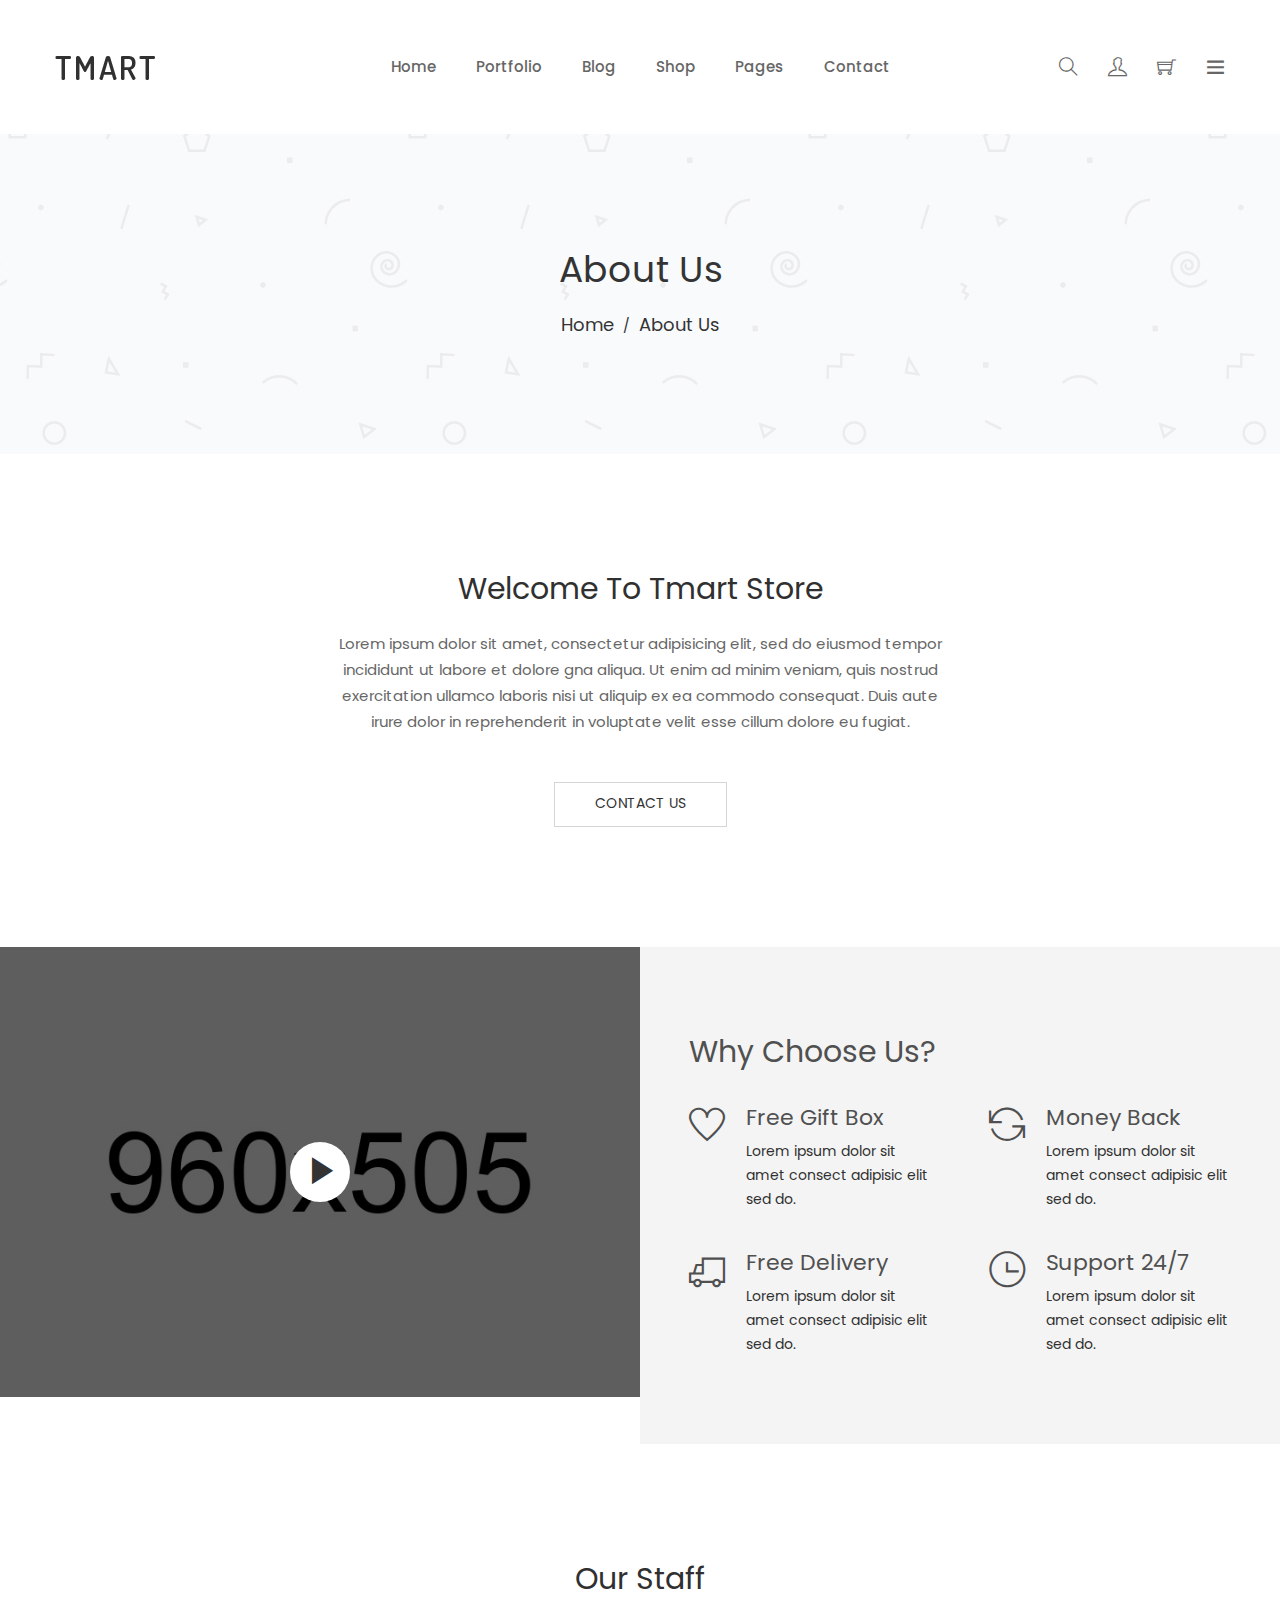
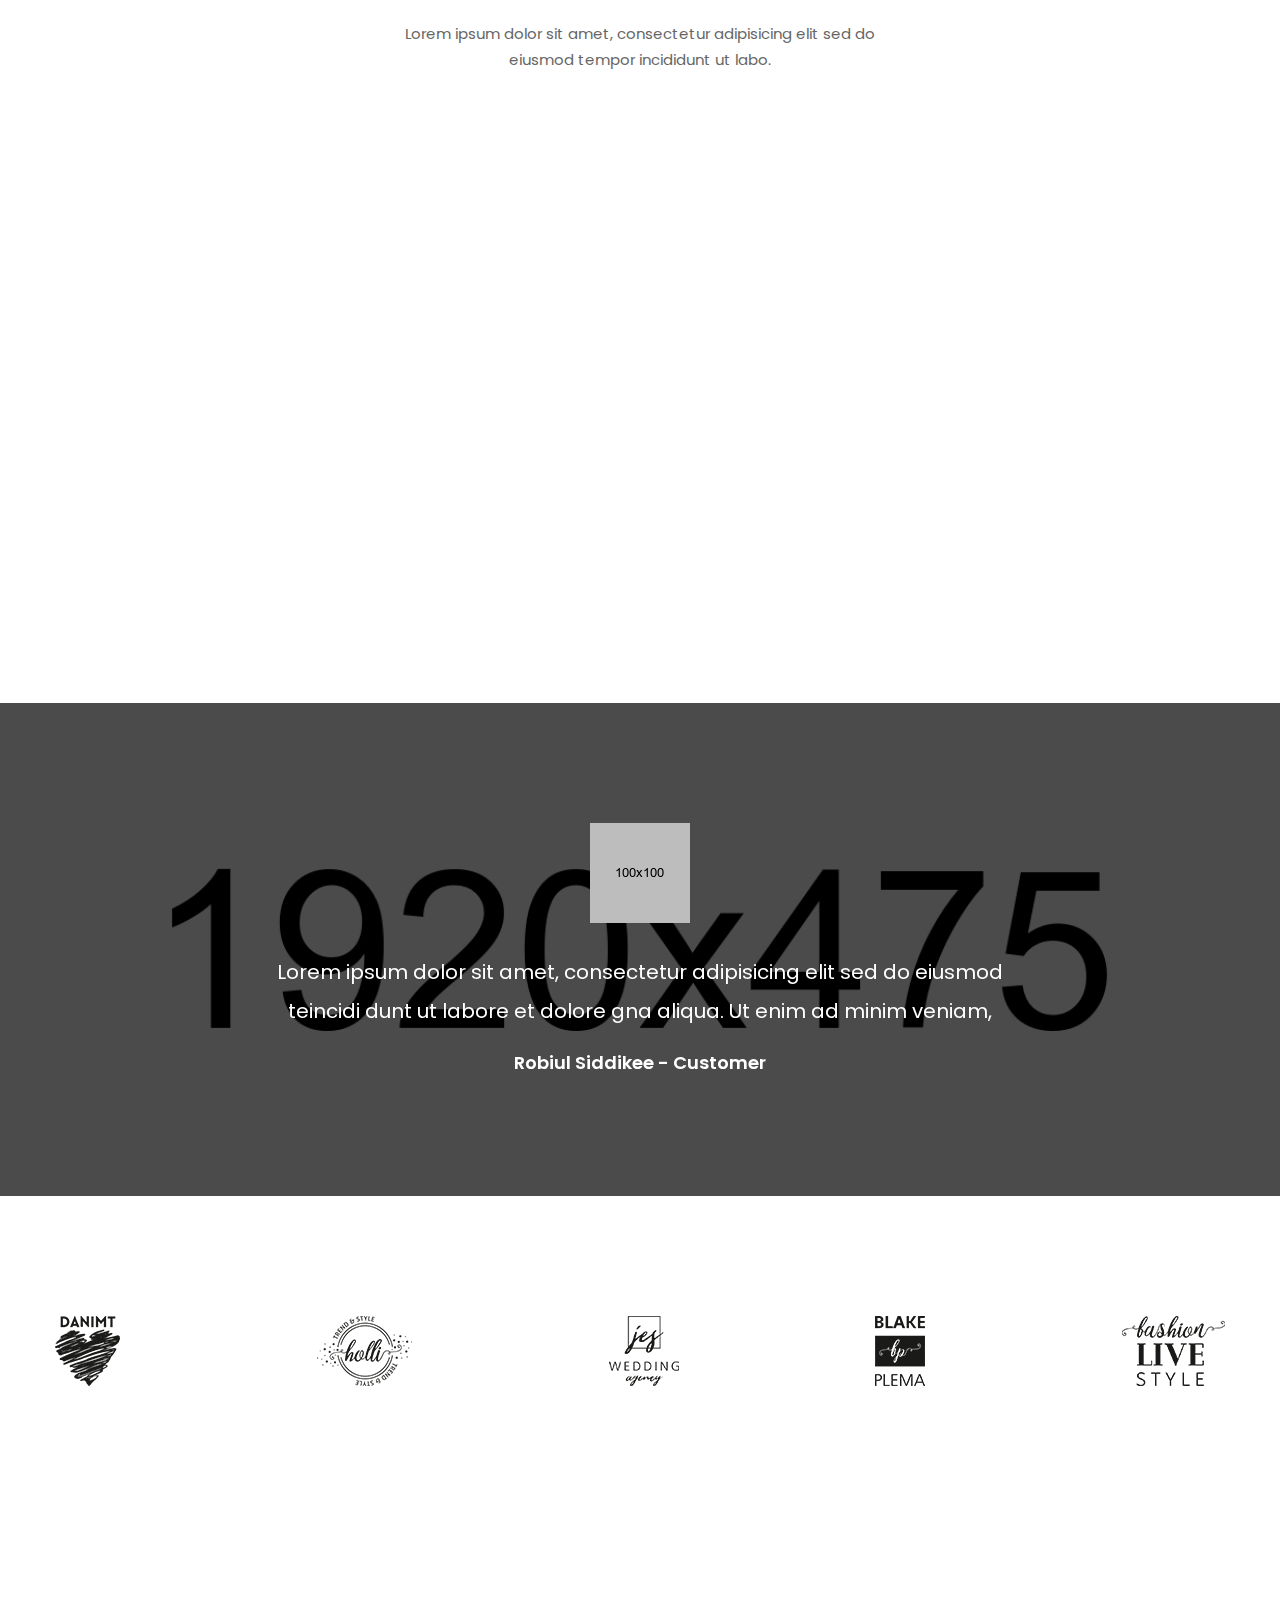
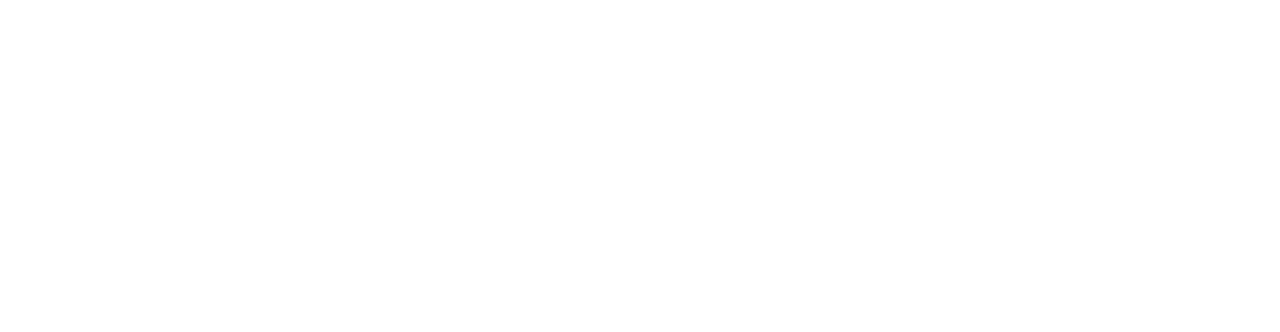
<file: about.html>
<!doctype html>
<html class="no-js" lang="zxx">
<head>
    <meta charset="utf-8">
    <meta http-equiv="x-ua-compatible" content="ie=edge">
    <title>Tmart-Minimalist eCommerce HTML5 Template</title>
    <meta name="description" content="">
    <meta name="viewport" content="width=device-width, initial-scale=1">
    
    <!-- Place favicon.ico in the root directory -->
    <link rel="shortcut icon" type="image/x-icon" href="images/favicon.ico">
    <link rel="apple-touch-icon" href="apple-touch-icon.png">
    

    <!-- All css files are included here. -->
    <!-- Bootstrap fremwork main css -->
    <link rel="stylesheet" href="css/bootstrap.min.css">
    <!-- Owl Carousel main css -->
    <link rel="stylesheet" href="css/owl.carousel.min.css">
    <link rel="stylesheet" href="css/owl.theme.default.min.css">
    <!-- This core.css file contents all plugings css file. -->
    <link rel="stylesheet" href="css/core.css">
    <!-- Theme shortcodes/elements style -->
    <link rel="stylesheet" href="css/shortcode/shortcodes.css">
    <!-- Theme main style -->
    <link rel="stylesheet" href="style.css">
    <!-- Responsive css -->
    <link rel="stylesheet" href="css/responsive.css">
    <!-- User style -->
    <link rel="stylesheet" href="css/custom.css">


    <!-- Modernizr JS -->
    <script src="js/vendor/modernizr-2.8.3.min.js"></script>
</head>

<body>
    <!--[if lt IE 8]>
        <p class="browserupgrade">You are using an <strong>outdated</strong> browser. Please <a href="http://browsehappy.com/">upgrade your browser</a> to improve your experience.</p>
    <![endif]-->  

    <!-- Body main wrapper start -->
    <div class="wrapper fixed__footer">
        <!-- Start Header Style -->
        <header id="header" class="htc-header header--3 bg__white">
            <!-- Start Mainmenu Area -->
            <div id="sticky-header-with-topbar" class="mainmenu__area sticky__header">
                <div class="container">
                    <div class="row">
                        <div class="col-md-2 col-lg-2 col-sm-3 col-xs-3">
                            <div class="logo">
                                <a href="index.html">
                                    <img src="images/logo/logo.png" alt="logo">
                                </a>
                            </div>
                        </div>
                        <!-- Start MAinmenu Ares -->
                        <div class="col-md-8 col-lg-8 col-sm-6 col-xs-6">
                            <nav class="mainmenu__nav hidden-xs hidden-sm">
                                <ul class="main__menu">
                                    <li class="drop"><a href="index.html">Home</a></li>
                                    <li class="drop"><a href="portfolio-card-box-2.html">portfolio</a>
                                        <ul class="dropdown">
                                            <li><a href="portfolio-card-box-2.html">portfolio</a></li>
                                            <li><a href="single-portfolio.html">Single portfolio</a></li>
                                        </ul>
                                    </li>
                                    <li class="drop"><a href="blog.html">Blog</a>
                                        <ul class="dropdown">
                                            <li><a href="blog.html">blog 3 column</a></li>
                                            <li><a href="blog-details.html">Blog details</a></li>
                                        </ul>
                                    </li>
                                    <li class="drop"><a href="shop.html">Shop</a>
                                        <ul class="dropdown mega_dropdown">
                                            <!-- Start Single Mega MEnu -->
                                            <li><a class="mega__title" href="shop.html">shop layout</a>
                                                <ul class="mega__item">
                                                    <li><a href="shop.html">default shop</a></li>
                                                </ul>
                                            </li>
                                            <!-- End Single Mega MEnu -->
                                            <!-- Start Single Mega MEnu -->
                                            <li><a class="mega__title" href="shop.html">product details layout</a>
                                                <ul class="mega__item">
                                                    <li><a href="product-details.html">tab style 1</a></li></li>
                                                </ul>
                                            </li>
                                            <!-- End Single Mega MEnu -->
                                            <!-- Start Single Mega MEnu -->
                                            <li>
                                                <ul class="mega__item">
                                                    <li>
                                                        <div class="mega-item-img">
                                                            <a href="shop.html">
                                                                <img src="images/feature-img/3.png" alt="">
                                                            </a>
                                                        </div>
                                                    </li>
                                                </ul>
                                            </li>
                                            <!-- End Single Mega MEnu -->
                                        </ul>
                                    </li>
                                    <li class="drop"><a href="#">pages</a>
                                        <ul class="dropdown">
                                            <li><a href="about.html">about</a></li>
                                            <li><a href="#">testimonials <span><i class="zmdi zmdi-chevron-right"></i></span></a>
                                                <ul class="lavel-dropdown">
                                                    <li><a href="customer-review.html">customer review</a></li>
                                                </ul>
                                            </li>
                                            <li><a href="shop.html">shop</a></li>
                                            <li><a href="shop-sidebar.html">shop sidebar</a></li>
                                            <li><a href="product-details.html">product details</a></li>
                                            <li><a href="cart.html">cart</a></li>
                                            <li><a href="wishlist.html">wishlist</a></li>
                                            <li><a href="checkout.html">checkout</a></li>
                                            <li><a href="team.html">team</a></li>
                                            <li><a href="login-register.html">login & register</a></li>
                                        </ul>
                                    </li>
                                    <li><a href="contact.html">contact</a></li>
                                </ul>
                            </nav>
                            <div class="mobile-menu clearfix visible-xs visible-sm">
                                <nav id="mobile_dropdown">
                                    <ul>
                                        <li><a href="index.html">Home</a></li>
                                        <li><a href="#">portfolio</a>
                                            <ul>
                                                <li><a href="portfolio-card-box-2.html">portfolio</a></li>
                                                <li><a href="single-portfolio.html">Single portfolio</a></li>
                                            </ul>
                                        </li>
                                        <li><a href="blog.html">blog</a>
                                            <ul>
                                                <li><a href="blog.html">blog 3 column</a></li>
                                                <li><a href="blog-details.html">Blog details</a></li>
                                            </ul>
                                        </li>
                                        <li><a href="#">pages</a>
                                            <ul>
                                                <li><a href="about.html">about</a></li>
                                                <li><a href="customer-review.html">customer review</a></li>
                                                <li><a href="shop.html">shop</a></li>
                                                <li><a href="shop-sidebar.html">shop sidebar</a></li>
                                                <li><a href="product-details.html">product details</a></li>
                                                <li><a href="cart.html">cart</a></li>
                                                <li><a href="wishlist.html">wishlist</a></li>
                                                <li><a href="checkout.html">checkout</a></li>
                                                <li><a href="team.html">team</a></li>
                                                <li><a href="login-register.html">login & register</a></li>
                                            </ul>
                                        </li>
                                        <li><a href="contact.html">contact</a></li>
                                    </ul>
                                </nav>
                            </div>                         
                        </div>
                        <!-- End MAinmenu Ares -->
                        <div class="col-md-2 col-sm-4 col-xs-3">  
                            <ul class="menu-extra">
                                <li class="search search__open hidden-xs"><span class="ti-search"></span></li>
                                <li><a href="login-register.html"><span class="ti-user"></span></a></li>
                                <li class="cart__menu"><span class="ti-shopping-cart"></span></li>
                                <li class="toggle__menu hidden-xs hidden-sm"><span class="ti-menu"></span></li>
                            </ul>
                        </div>
                    </div>
                    <div class="mobile-menu-area"></div>
                </div>
            </div>
            <!-- End Mainmenu Area -->
        </header>
        <!-- End Header Style -->
        
        <div class="body__overlay"></div>
        <!-- Start Offset Wrapper -->
        <div class="offset__wrapper">
            <!-- Start Search Popap -->
            <div class="search__area">
                <div class="container" >
                    <div class="row" >
                        <div class="col-md-12" >
                            <div class="search__inner">
                                <form action="#" method="get">
                                    <input placeholder="Search here... " type="text">
                                    <button type="submit"></button>
                                </form>
                                <div class="search__close__btn">
                                    <span class="search__close__btn_icon"><i class="zmdi zmdi-close"></i></span>
                                </div>
                            </div>
                        </div>
                    </div>
                </div>
            </div>
            <!-- End Search Popap -->
            <!-- Start Offset MEnu -->
            <div class="offsetmenu">
                <div class="offsetmenu__inner">
                    <div class="offsetmenu__close__btn">
                        <a href="#"><i class="zmdi zmdi-close"></i></a>
                    </div>
                    <div class="off__contact">
                        <div class="logo">
                            <a href="index.html">
                                <img src="images/logo/logo.png" alt="logo">
                            </a>
                        </div>
                        <p>Lorem ipsum dolor sit amet consectetu adipisicing elit sed do eiusmod tempor incididunt ut labore.</p>
                    </div>
                    <ul class="sidebar__thumd">
                        <li><a href="#"><img src="images/sidebar-img/1.jpg" alt="sidebar images"></a></li>
                        <li><a href="#"><img src="images/sidebar-img/2.jpg" alt="sidebar images"></a></li>
                        <li><a href="#"><img src="images/sidebar-img/3.jpg" alt="sidebar images"></a></li>
                        <li><a href="#"><img src="images/sidebar-img/4.jpg" alt="sidebar images"></a></li>
                        <li><a href="#"><img src="images/sidebar-img/5.jpg" alt="sidebar images"></a></li>
                        <li><a href="#"><img src="images/sidebar-img/6.jpg" alt="sidebar images"></a></li>
                        <li><a href="#"><img src="images/sidebar-img/7.jpg" alt="sidebar images"></a></li>
                        <li><a href="#"><img src="images/sidebar-img/8.jpg" alt="sidebar images"></a></li>
                    </ul>
                    <div class="offset__widget">
                        <div class="offset__single">
                            <h4 class="offset__title">Language</h4>
                            <ul>
                                <li><a href="#"> Engish </a></li>
                                <li><a href="#"> French </a></li>
                                <li><a href="#"> German </a></li>
                            </ul>
                        </div>
                        <div class="offset__single">
                            <h4 class="offset__title">Currencies</h4>
                            <ul>
                                <li><a href="#"> USD : Dollar </a></li>
                                <li><a href="#"> EUR : Euro </a></li>
                                <li><a href="#"> POU : Pound </a></li>
                            </ul>
                        </div>
                    </div>
                    <div class="offset__sosial__share">
                        <h4 class="offset__title">Follow Us On Social</h4>
                        <ul class="off__soaial__link">
                            <li><a class="bg--twitter" href="#"  title="Twitter"><i class="zmdi zmdi-twitter"></i></a></li>
                            
                            <li><a class="bg--instagram" href="#" title="Instagram"><i class="zmdi zmdi-instagram"></i></a></li>

                            <li><a class="bg--facebook" href="#" title="Facebook"><i class="zmdi zmdi-facebook"></i></a></li>

                            <li><a class="bg--googleplus" href="#" title="Google Plus"><i class="zmdi zmdi-google-plus"></i></a></li>

                            <li><a class="bg--google" href="#" title="Google"><i class="zmdi zmdi-google"></i></a></li>
                        </ul>
                    </div>
                </div>
            </div>
            <!-- End Offset MEnu -->
            <!-- Start Cart Panel -->
            <div class="shopping__cart">
                <div class="shopping__cart__inner">
                    <div class="offsetmenu__close__btn">
                        <a href="#"><i class="zmdi zmdi-close"></i></a>
                    </div>
                    <div class="shp__cart__wrap">
                        <div class="shp__single__product">
                            <div class="shp__pro__thumb">
                                <a href="#">
                                    <img src="images/product/sm-img/1.jpg" alt="product images">
                                </a>
                            </div>
                            <div class="shp__pro__details">
                                <h2><a href="product-details.html">BO&Play Wireless Speaker</a></h2>
                                <span class="quantity">QTY: 1</span>
                                <span class="shp__price">$105.00</span>
                            </div>
                            <div class="remove__btn">
                                <a href="#" title="Remove this item"><i class="zmdi zmdi-close"></i></a>
                            </div>
                        </div>
                        <div class="shp__single__product">
                            <div class="shp__pro__thumb">
                                <a href="#">
                                    <img src="images/product/sm-img/2.jpg" alt="product images">
                                </a>
                            </div>
                            <div class="shp__pro__details">
                                <h2><a href="product-details.html">Brone Candle</a></h2>
                                <span class="quantity">QTY: 1</span>
                                <span class="shp__price">$25.00</span>
                            </div>
                            <div class="remove__btn">
                                <a href="#" title="Remove this item"><i class="zmdi zmdi-close"></i></a>
                            </div>
                        </div>
                    </div>
                    <ul class="shoping__total">
                        <li class="subtotal">Subtotal:</li>
                        <li class="total__price">$130.00</li>
                    </ul>
                    <ul class="shopping__btn">
                        <li><a href="cart.html">View Cart</a></li>
                        <li class="shp__checkout"><a href="checkout.html">Checkout</a></li>
                    </ul>
                </div>
            </div>
            <!-- End Cart Panel -->
        </div>
        <!-- End Offset Wrapper -->
        <!-- Start Bradcaump area -->
        <div class="ht__bradcaump__area" style="background: rgba(0, 0, 0, 0) url(images/bg/2.jpg) no-repeat scroll center center / cover ;">
            <div class="ht__bradcaump__wrap">
                <div class="container">
                    <div class="row">
                        <div class="col-xs-12">
                            <div class="bradcaump__inner text-center">
                                <h2 class="bradcaump-title">About Us</h2>
                                <nav class="bradcaump-inner">
                                  <a class="breadcrumb-item" href="index.html">Home</a>
                                  <span class="brd-separetor">/</span>
                                  <span class="breadcrumb-item active">About Us</span>
                                </nav>
                            </div>
                        </div>
                    </div>
                </div>
            </div>
        </div>
        <!-- End Bradcaump area --> 
        <!-- Start Our Store Area -->
        <section class="htc__store__area ptb--120 bg__white">
            <div class="container">
                <div class="row">
                    <div class="col-md-12">
                        <div class="section__title section__title--2 text-center">
                            <h2 class="title__line">Welcome To Tmart Store</h2>
                            <p>Lorem ipsum dolor sit amet, consectetur adipisicing elit, sed do eiusmod tempor incididunt ut labore et dolore gna aliqua. Ut enim ad minim veniam, quis nostrud exercitation ullamco laboris nisi ut aliquip ex ea commodo consequat. Duis aute irure dolor in reprehenderit in voluptate velit esse cillum dolore eu fugiat.</p>
                        </div>
                        <div class="store__btn">
                            <a href="#">contact us</a>
                        </div>
                    </div>
                </div>
            </div>
        </section>
        <!-- End Our Store Area -->
        <!-- Start Choose Us Area -->
        <section class="htc__choose__us__ares bg__white">
            <div class="container-fluid">
                <div class="row">
                    <div class="col-md-6 col-lg-6 col-sm-12 col-xs-12">
                        <div class="video__wrap bg--3" data--black__overlay="5">
                            <div class="video__inner">
                                <a class="video__trigger video-popup" href="https://www.youtube.com/watch?v=cDDWvj_q-o8">
                                    <i class="zmdi zmdi-play"></i>
                                </a>
                            </div>
                        </div>
                    </div>
                    <div class="col-md-6 col-lg-6 col-sm-12 col-xs-12">
                        <div class="htc__choose__wrap bg__cat--4">
                            <h2 class="choose__title">Why Choose Us?</h2>
                            <div class="choose__container">
                                <div class="single__chooose">
                                    <div class="choose__us">
                                        <div class="choose__icon">
                                            <span class="ti-heart"></span>
                                        </div>
                                        <div class="choose__details">
                                            <h4>Free Gift Box</h4>
                                            <p>Lorem ipsum dolor sit amet consect adipisic elit sed do. </p>
                                        </div>
                                    </div>
                                    <div class="choose__us">
                                        <div class="choose__icon">
                                            <span class="ti-truck"></span>
                                        </div>
                                        <div class="choose__details">
                                            <h4>Free Delivery</h4>
                                            <p>Lorem ipsum dolor sit amet consect adipisic elit sed do. </p>
                                        </div>
                                    </div>
                                </div>
                                <div class="single__chooose">
                                    <div class="choose__us">
                                        <div class="choose__icon">
                                            <span class="ti-reload"></span>
                                        </div>
                                        <div class="choose__details">
                                            <h4>Money Back</h4>
                                            <p>Lorem ipsum dolor sit amet consect adipisic elit sed do. </p>
                                        </div>
                                    </div>
                                    <div class="choose__us">
                                        <div class="choose__icon">
                                            <span class="ti-time"></span>
                                        </div>
                                        <div class="choose__details">
                                            <h4>Support 24/7</h4>
                                            <p>Lorem ipsum dolor sit amet consect adipisic elit sed do. </p>
                                        </div>
                                    </div>
                                </div>
                            </div>
                        </div>
                    </div>
                </div>
            </div>
        </section>
        <!-- End Choose Us Area -->
        <!-- Start Our Team Area -->
        <section class="htc__team__area bg__white ptb--120">
            <div class="container">
                <div class="row">
                    <div class="col-md-12">
                        <div class="section__title section__title--2 text-center">
                            <h2 class="title__line">Our Staff</h2>
                            <p>Lorem ipsum dolor sit amet, consectetur adipisicing elit sed do eiusmod tempor incididunt ut labo.</p>
                        </div>
                    </div>
                </div>
                <div class="row">
                    <div class="team__wrap clearfix mt--60">
                        <!-- Start Single Team -->
                        <div class="col-md-4 col-lg-4 col-sm-6 col-xs-12">
                            <div class="team foo">
                                <div class="team__thumb">
                                    <a href="#">
                                        <img src="images/team/1.jpg" alt="team images">
                                    </a>
                                </div>
                                <div class="team__bg__color"></div>
                                <div class="team__hover__info">
                                    <div class="team__hover__action">
                                        <h2><a href="#">Robiul siddikee</a></h2>
                                        <ul class="social__icon">
                                            <li><a href="#"><i class="zmdi zmdi-twitter"></i></a></li>
                                            <li><a href="#"><i class="zmdi zmdi-instagram"></i></a></li>
                                            <li><a href="#"><i class="zmdi zmdi-facebook"></i></a></li>
                                            <li><a href="#"><i class="zmdi zmdi-google-plus"></i></a></li>
                                        </ul>
                                    </div>
                                </div>
                            </div>
                        </div>
                        <!-- End Single Team -->
                        <!-- Start Single Team -->
                        <div class="col-md-4 col-lg-4 col-sm-6 col-xs-12 xmt-30">
                            <div class="team foo">
                                <div class="team__thumb">
                                    <a href="#">
                                        <img src="images/team/2.jpg" alt="team images">
                                    </a>
                                </div>
                                <div class="team__bg__color"></div>
                                <div class="team__hover__info">
                                    <div class="team__hover__action">
                                        <h2><a href="#">Robiul siddikee</a></h2>
                                        <ul class="social__icon">
                                            <li><a href="#"><i class="zmdi zmdi-twitter"></i></a></li>
                                            <li><a href="#"><i class="zmdi zmdi-instagram"></i></a></li>
                                            <li><a href="#"><i class="zmdi zmdi-facebook"></i></a></li>
                                            <li><a href="#"><i class="zmdi zmdi-google-plus"></i></a></li>
                                        </ul>
                                    </div>
                                </div>
                            </div>
                        </div>
                        <!-- End Single Team -->
                        <!-- Start Single Team -->
                        <div class="col-md-4 col-lg-4 hidden-sm col-xs-12 xmt-30">
                            <div class="team foo">
                                <div class="team__thumb">
                                    <a href="#">
                                        <img src="images/team/4.jpg" alt="team images">
                                    </a>
                                </div>
                                <div class="team__bg__color"></div>
                                <div class="team__hover__info">
                                    <div class="team__hover__action">
                                        <h2><a href="#">Robiul siddikee</a></h2>
                                        <ul class="social__icon">
                                            <li><a href="#"><i class="zmdi zmdi-twitter"></i></a></li>
                                            <li><a href="#"><i class="zmdi zmdi-instagram"></i></a></li>
                                            <li><a href="#"><i class="zmdi zmdi-facebook"></i></a></li>
                                            <li><a href="#"><i class="zmdi zmdi-google-plus"></i></a></li>
                                        </ul>
                                    </div>
                                </div>
                            </div>
                        </div>
                        <!-- End Single Team -->
                    </div>
                </div>
            </div>
        </section>
        <!-- End Our Team Area -->
        <!-- Start Testimonial Area -->
        <div class="htc__testimonial__area ptb--120" style="background: rgba(0, 0, 0, 0) url(images/bg/4.jpg) no-repeat scroll center center / cover ;" data--black__overlay="6">
            <div class="container">
                <div class="row">
                    <div class="col-md-12 col-lg-12 col-sm-12 col-xs-12">
                        <div class="testimonial__wrap owl-carousel owl-theme clearfix">
                            <!-- Start Single Testimonial -->
                            <div class="testimonial">
                                <div class="testimonial__thumb">
                                    <img src="images/test/client/1.png" alt="testimonial images">
                                </div>
                                <div class="testimonial__details">
                                    <p>Lorem ipsum dolor sit amet, consectetur adipisicing elit sed do eiusmod teincidi dunt ut labore et dolore gna aliqua. Ut enim ad minim veniam,</p>
                                    <div class="test__info">
                                        <span><a href="#">Robiul siddikee</a></span>
                                        <span> - </span>
                                        <span>Customer</span>
                                    </div>
                                </div>
                            </div>
                            <!-- End Single Testimonial -->
                            <!-- Start Single Testimonial -->
                            <div class="testimonial">
                                <div class="testimonial__thumb">
                                    <img src="images/test/client/2.png" alt="testimonial images">
                                </div>
                                <div class="testimonial__details">
                                    <p>Lorem ipsum dolor sit amet, consectetur adipisicing elit sed do eiusmod teincidi dunt ut labore et dolore gna aliqua. Ut enim ad minim veniam,</p>
                                    <div class="test__info">
                                        <span><a href="#">Robiul siddikee</a></span>
                                        <span> - </span>
                                        <span>Customer</span>
                                    </div>
                                </div>
                            </div>
                            <!-- End Single Testimonial -->
                            <!-- Start Single Testimonial -->
                            <div class="testimonial">
                                <div class="testimonial__thumb">
                                    <img src="images/test/client/3.png" alt="testimonial images">
                                </div>
                                <div class="testimonial__details">
                                    <p>Lorem ipsum dolor sit amet, consectetur adipisicing elit sed do eiusmod teincidi dunt ut labore et dolore gna aliqua. Ut enim ad minim veniam,</p>
                                    <div class="test__info">
                                        <span><a href="#">Robiul siddikee</a></span>
                                        <span> - </span>
                                        <span>Customer</span>
                                    </div>
                                </div>
                            </div>
                            <!-- End Single Testimonial -->
                        </div>
                    </div>
                </div>
            </div>
        </div>
        <!-- End Testimonial Area -->
        <!-- Start brand Area -->
        <div class="htc__brand__area bg__white ptb--120">
            <div class="container">
                <div class="row">
                    <div class="col-md-12">
                        <ul class="brand__list">
                            <li><a href="#">
                                <img src="images/brand/1.png" alt="brand images">
                            </a></li>
                            <li><a href="#">
                                <img src="images/brand/2.png" alt="brand images">
                            </a></li>
                            <li><a href="#">
                                <img src="images/brand/3.png" alt="brand images">
                            </a></li>
                            <li><a href="#">
                                <img src="images/brand/4.png" alt="brand images">
                            </a></li>
                            <li class="hidden-sm"><a href="#">
                                <img src="images/brand/5.png" alt="brand images">
                            </a></li>
                        </ul>
                    </div>
                </div>
            </div>
        </div>
        <!-- End brand Area -->
        <!-- Start Footer Area -->
        <footer class="htc__foooter__area gray-bg">
            <div class="container">
                <div class="row">
                    <div class="footer__container clearfix">
                         <!-- Start Single Footer Widget -->
                        <div class="col-md-3 col-lg-3 col-sm-6">
                            <div class="ft__widget">
                                <div class="ft__logo">
                                    <a href="index.html">
                                        <img src="images/logo/logo.png" alt="footer logo">
                                    </a>
                                </div>
                                <div class="footer-address">
                                    <ul>
                                        <li>
                                            <div class="address-icon">
                                                <i class="zmdi zmdi-pin"></i>
                                            </div>
                                            <div class="address-text">
                                                <p>194 Main Rd T, FS Rayed <br> VIC 3057, USA</p>
                                            </div>
                                        </li>
                                        <li>
                                            <div class="address-icon">
                                                <i class="zmdi zmdi-email"></i>
                                            </div>
                                            <div class="address-text">
                                                <a href="#"> info@example.com</a>
                                            </div>
                                        </li>
                                        <li>
                                            <div class="address-icon">
                                                <i class="zmdi zmdi-phone-in-talk"></i>
                                            </div>
                                            <div class="address-text">
                                                <p>+012 345 678 102 </p>
                                            </div>
                                        </li>
                                    </ul>
                                </div>
                                <ul class="social__icon">
                                    <li><a href="#"><i class="zmdi zmdi-twitter"></i></a></li>
                                    <li><a href="#"><i class="zmdi zmdi-instagram"></i></a></li>
                                    <li><a href="#"><i class="zmdi zmdi-facebook"></i></a></li>
                                    <li><a href="#"><i class="zmdi zmdi-google-plus"></i></a></li>
                                </ul>
                            </div>
                        </div>
                        <!-- End Single Footer Widget -->
                        <!-- Start Single Footer Widget -->
                        <div class="col-md-3 col-lg-2 col-sm-6 smt-30 xmt-30">
                            <div class="ft__widget">
                                <h2 class="ft__title">Categories</h2>
                                <ul class="footer-categories">
                                    <li><a href="shop-sidebar.html">Men</a></li>
                                    <li><a href="shop-sidebar.html">Women</a></li>
                                    <li><a href="shop-sidebar.html">Accessories</a></li>
                                    <li><a href="shop-sidebar.html">Shoes</a></li>
                                    <li><a href="shop-sidebar.html">Dress</a></li>
                                    <li><a href="shop-sidebar.html">Denim</a></li>
                                </ul>
                            </div>
                        </div>
                        <!-- Start Single Footer Widget -->
                        <div class="col-md-3 col-lg-2 col-sm-6 smt-30 xmt-30">
                            <div class="ft__widget">
                                <h2 class="ft__title">Infomation</h2>
                                <ul class="footer-categories">
                                    <li><a href="about.html">About Us</a></li>
                                    <li><a href="contact.html">Contact Us</a></li>
                                    <li><a href="#">Terms & Conditions</a></li>
                                    <li><a href="#">Returns & Exchanges</a></li>
                                    <li><a href="#">Shipping & Delivery</a></li>
                                    <li><a href="#">Privacy Policy</a></li>
                                </ul>
                            </div>
                        </div>
                        <!-- Start Single Footer Widget -->
                        <div class="col-md-3 col-lg-3 col-lg-offset-1 col-sm-6 smt-30 xmt-30">
                            <div class="ft__widget">
                                <h2 class="ft__title">Newsletter</h2>
                                <div class="newsletter__form">
                                    <p>Subscribe to our newsletter and get 10% off your first purchase .</p>
                                    <div class="input__box">
                                        <div id="mc_embed_signup">
                                            <form action="#" method="post" id="mc-embedded-subscribe-form" name="mc-embedded-subscribe-form" class="validate" target="_blank" novalidate>
                                                <div id="mc_embed_signup_scroll" class="htc__news__inner">
                                                    <div class="news__input">
                                                        <input type="email" value="" name="EMAIL" class="email" id="mce-EMAIL" placeholder="Email Address" required>
                                                    </div>
                                                    <!-- real people should not fill this in and expect good things - do not remove this or risk form bot signups-->
                                                    <div style="position: absolute; left: -5000px;" aria-hidden="true"><input type="text" name="b_6bbb9b6f5827bd842d9640c82_05d85f18ef" tabindex="-1" value=""></div>
                                                    <div class="clearfix subscribe__btn"><input type="submit" value="Send" name="subscribe" id="mc-embedded-subscribe" class="bst__btn btn--white__color">
                                                        
                                                    </div>
                                                </div>
                                            </form>
                                        </div>
                                    </div>        
                                </div>
                            </div>
                        </div>
                        <!-- End Single Footer Widget -->
                    </div>
                </div>
                <!-- Start Copyright Area -->
                <div class="htc__copyright__area">
                    <div class="row">
                        <div class="col-md-12 col-lg-12 col-sm-12 col-xs-12">
                            <div class="copyright__inner">
                                <div class="copyright">
                                    <p>© 2017 <a href="https://freethemescloud.com/">Free themes Cloud</a>
                                    All Right Reserved.</p>
                                </div>
                                <ul class="footer__menu">
                                    <li><a href="index.html">Home</a></li>
                                    <li><a href="shop.html">Product</a></li>
                                    <li><a href="contact.html">Contact Us</a></li>
                                </ul>
                            </div>
                        </div>
                    </div>
                </div>
                <!-- End Copyright Area -->
            </div>
        </footer>
        <!-- End Footer Area -->
    </div>
    <!-- Body main wrapper end -->
    <!-- Placed js at the end of the document so the pages load faster -->

    <!-- jquery latest version -->
    <script src="js/vendor/jquery-1.12.0.min.js"></script>
    <!-- Bootstrap framework js -->
    <script src="js/bootstrap.min.js"></script>
    <!-- All js plugins included in this file. -->
    <script src="js/plugins.js"></script>
    <script src="js/slick.min.js"></script>
    <script src="js/owl.carousel.min.js"></script>
    <!-- Waypoints.min.js. -->
    <script src="js/waypoints.min.js"></script>
    <!-- Main js file that contents all jQuery plugins activation. -->
    <script src="js/main.js"></script>

</body>

</html>
</file>
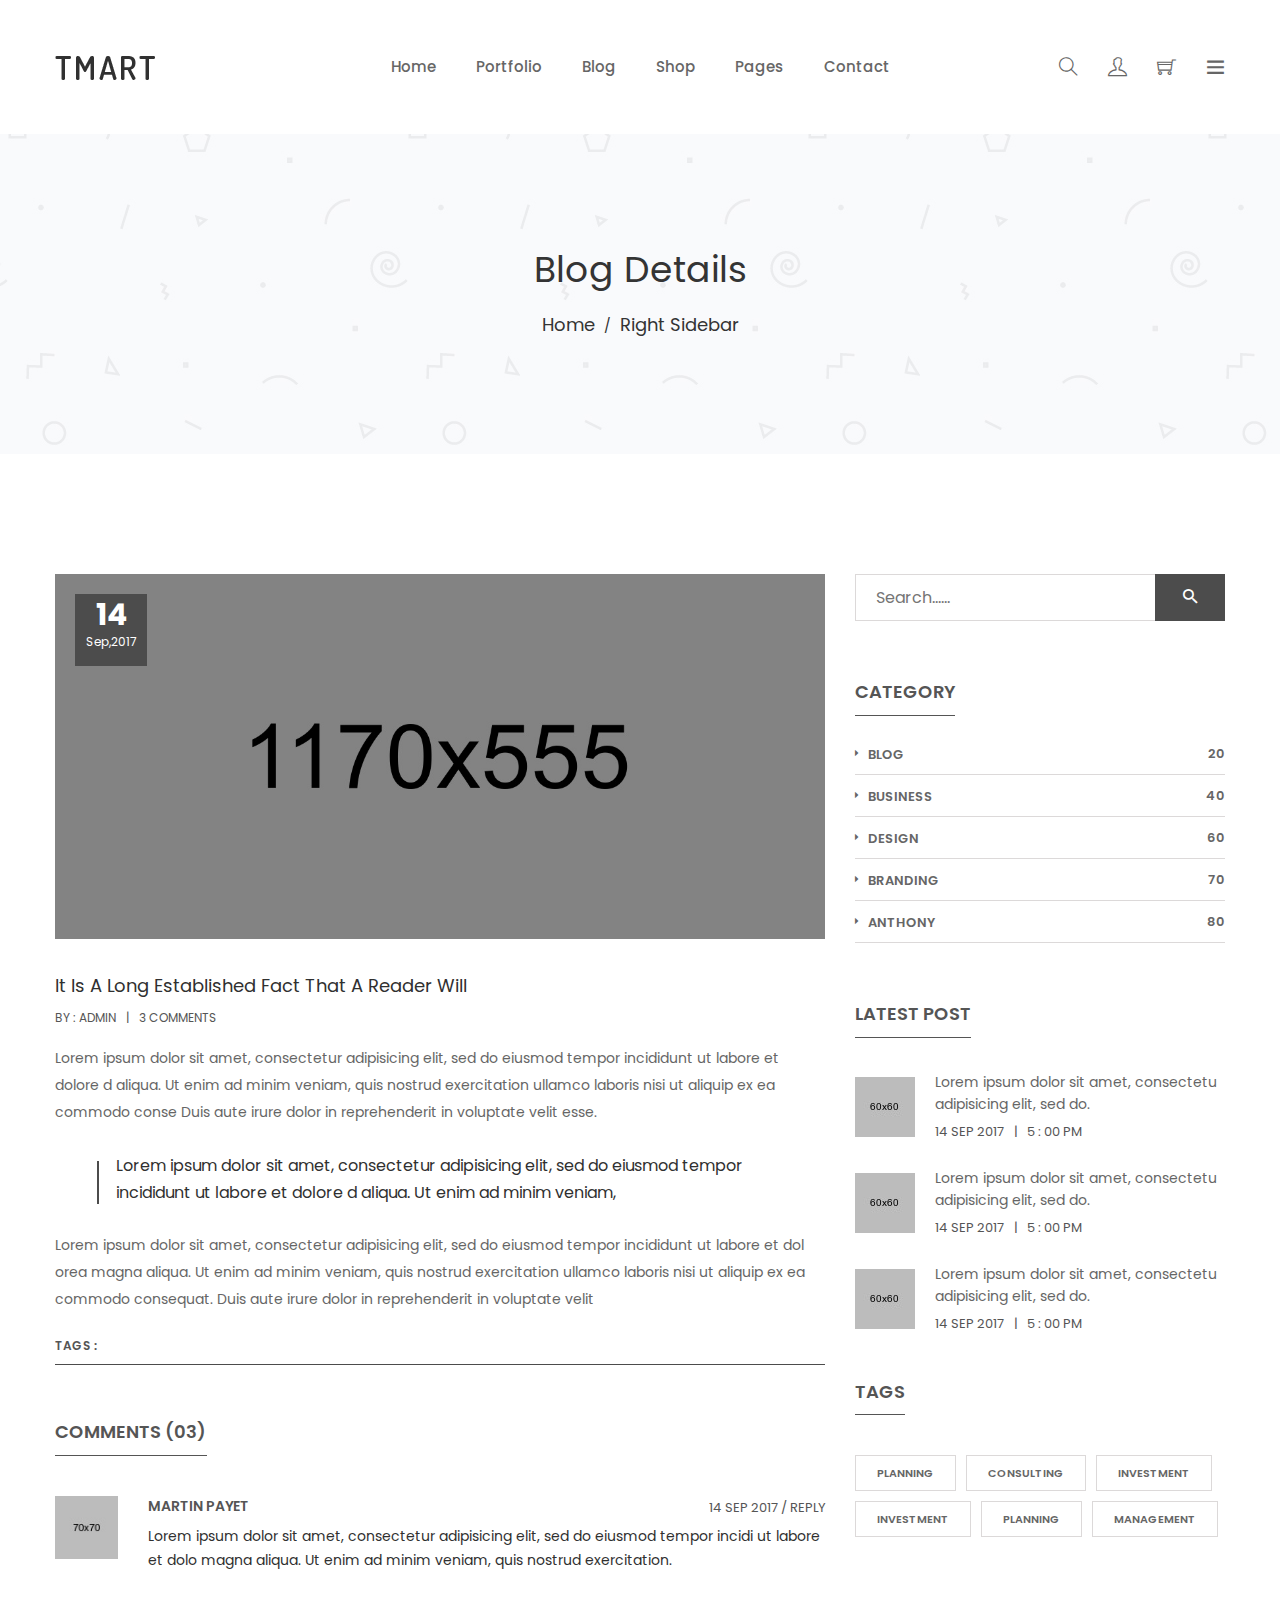
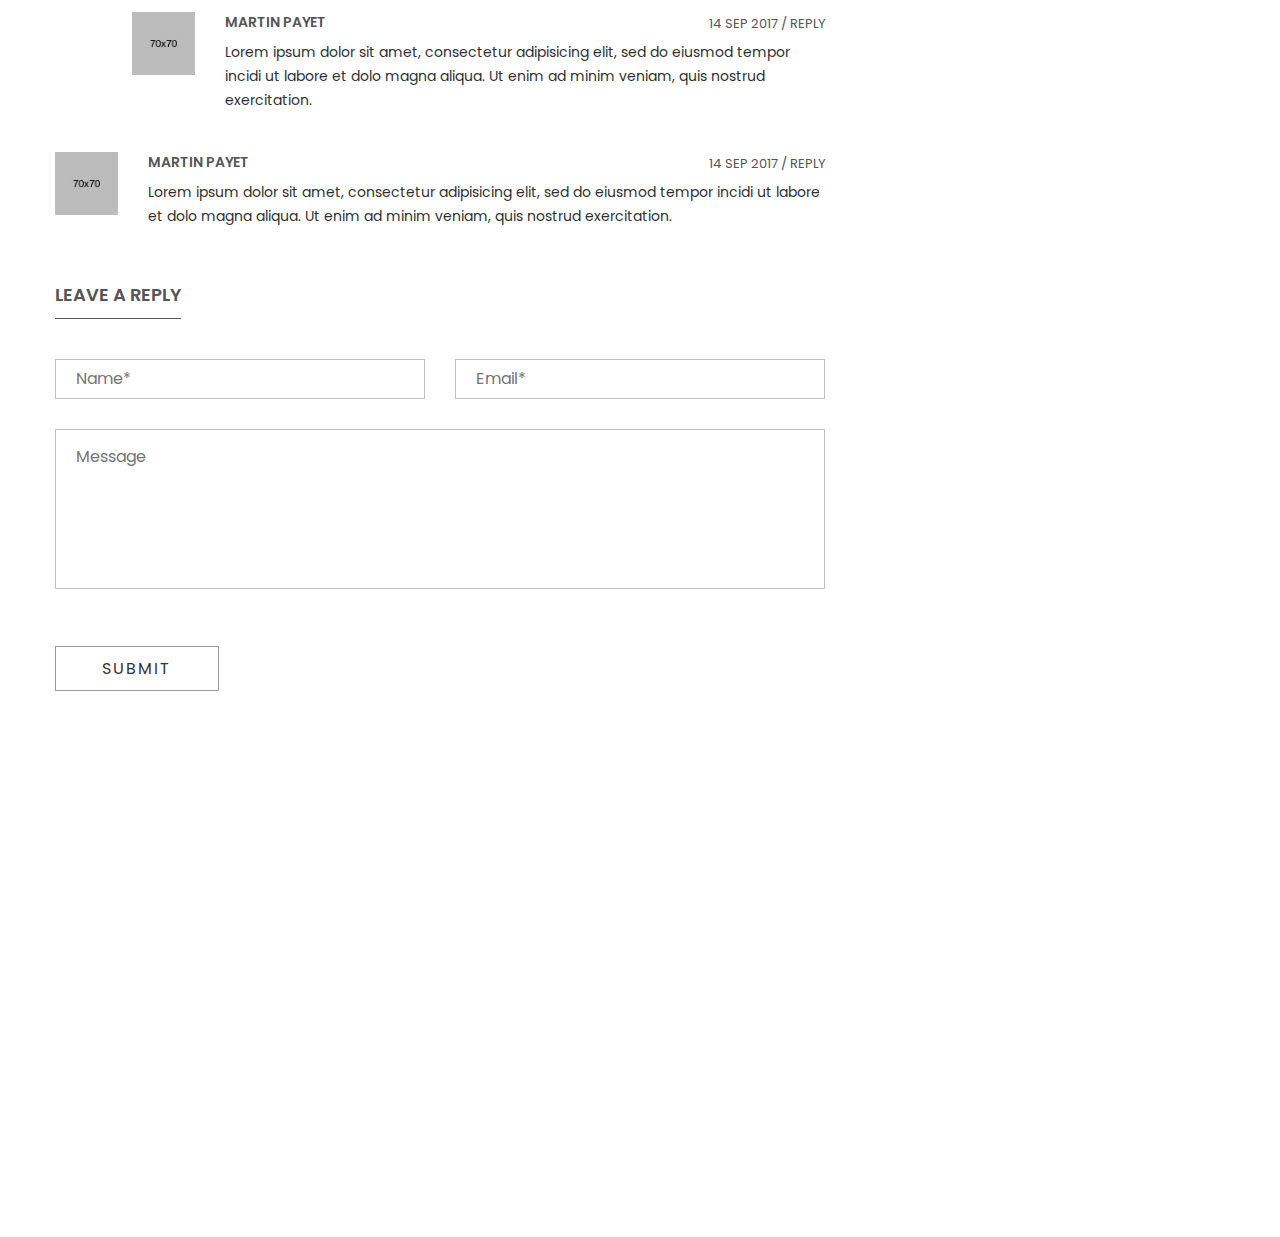
<file: blog-details.html>
<!doctype html>
<html class="no-js" lang="zxx">
<head>
    <meta charset="utf-8">
    <meta http-equiv="x-ua-compatible" content="ie=edge">
    <title>Tmart-Minimalist eCommerce HTML5 Template</title>
    <meta name="description" content="">
    <meta name="viewport" content="width=device-width, initial-scale=1">
    
    <!-- Place favicon.ico in the root directory -->
    <link rel="shortcut icon" type="image/x-icon" href="images/favicon.ico">
    <link rel="apple-touch-icon" href="apple-touch-icon.png">
    

    <!-- All css files are included here. -->
    <!-- Bootstrap fremwork main css -->
    <link rel="stylesheet" href="css/bootstrap.min.css">
    <!-- Owl Carousel main css -->
    <link rel="stylesheet" href="css/owl.carousel.min.css">
    <link rel="stylesheet" href="css/owl.theme.default.min.css">
    <!-- This core.css file contents all plugings css file. -->
    <link rel="stylesheet" href="css/core.css">
    <!-- Theme shortcodes/elements style -->
    <link rel="stylesheet" href="css/shortcode/shortcodes.css">
    <!-- Theme main style -->
    <link rel="stylesheet" href="style.css">
    <!-- Responsive css -->
    <link rel="stylesheet" href="css/responsive.css">
    <!-- User style -->
    <link rel="stylesheet" href="css/custom.css">


    <!-- Modernizr JS -->
    <script src="js/vendor/modernizr-2.8.3.min.js"></script>
</head>

<body>
    <!--[if lt IE 8]>
        <p class="browserupgrade">You are using an <strong>outdated</strong> browser. Please <a href="http://browsehappy.com/">upgrade your browser</a> to improve your experience.</p>
    <![endif]-->  

    <!-- Body main wrapper start -->
    <div class="wrapper fixed__footer">
        <!-- Start Header Style -->
        <header id="header" class="htc-header header--3 bg__white">
            <!-- Start Mainmenu Area -->
            <div id="sticky-header-with-topbar" class="mainmenu__area sticky__header">
                <div class="container">
                    <div class="row">
                        <div class="col-md-2 col-lg-2 col-sm-3 col-xs-3">
                            <div class="logo">
                                <a href="index.html">
                                    <img src="images/logo/logo.png" alt="logo">
                                </a>
                            </div>
                        </div>
                        <!-- Start MAinmenu Ares -->
                        <div class="col-md-8 col-lg-8 col-sm-6 col-xs-6">
                            <nav class="mainmenu__nav hidden-xs hidden-sm">
                                <ul class="main__menu">
                                    <li class="drop"><a href="index.html">Home</a></li>
                                    <li class="drop"><a href="portfolio-card-box-2.html">portfolio</a>
                                        <ul class="dropdown">
                                            <li><a href="portfolio-card-box-2.html">portfolio</a></li>
                                            <li><a href="single-portfolio.html">Single portfolio</a></li>
                                        </ul>
                                    </li>
                                    <li class="drop"><a href="blog.html">Blog</a>
                                        <ul class="dropdown">
                                            <li><a href="blog.html">blog 3 column</a></li>
                                            <li><a href="blog-details.html">Blog details</a></li>
                                        </ul>
                                    </li>
                                    <li class="drop"><a href="shop.html">Shop</a>
                                        <ul class="dropdown mega_dropdown">
                                            <!-- Start Single Mega MEnu -->
                                            <li><a class="mega__title" href="shop.html">shop layout</a>
                                                <ul class="mega__item">
                                                    <li><a href="shop.html">default shop</a></li>
                                                </ul>
                                            </li>
                                            <!-- End Single Mega MEnu -->
                                            <!-- Start Single Mega MEnu -->
                                            <li><a class="mega__title" href="shop.html">product details layout</a>
                                                <ul class="mega__item">
                                                    <li><a href="product-details.html">tab style 1</a></li></li>
                                                </ul>
                                            </li>
                                            <!-- End Single Mega MEnu -->
                                            <!-- Start Single Mega MEnu -->
                                            <li>
                                                <ul class="mega__item">
                                                    <li>
                                                        <div class="mega-item-img">
                                                            <a href="shop.html">
                                                                <img src="images/feature-img/3.png" alt="">
                                                            </a>
                                                        </div>
                                                    </li>
                                                </ul>
                                            </li>
                                            <!-- End Single Mega MEnu -->
                                        </ul>
                                    </li>
                                    <li class="drop"><a href="#">pages</a>
                                        <ul class="dropdown">
                                            <li><a href="about.html">about</a></li>
                                            <li><a href="#">testimonials <span><i class="zmdi zmdi-chevron-right"></i></span></a>
                                                <ul class="lavel-dropdown">
                                                    <li><a href="customer-review.html">customer review</a></li>
                                                </ul>
                                            </li>
                                            <li><a href="shop.html">shop</a></li>
                                            <li><a href="shop-sidebar.html">shop sidebar</a></li>
                                            <li><a href="product-details.html">product details</a></li>
                                            <li><a href="cart.html">cart</a></li>
                                            <li><a href="wishlist.html">wishlist</a></li>
                                            <li><a href="checkout.html">checkout</a></li>
                                            <li><a href="team.html">team</a></li>
                                            <li><a href="login-register.html">login & register</a></li>
                                        </ul>
                                    </li>
                                    <li><a href="contact.html">contact</a></li>
                                </ul>
                            </nav>
                            <div class="mobile-menu clearfix visible-xs visible-sm">
                                <nav id="mobile_dropdown">
                                    <ul>
                                        <li><a href="index.html">Home</a></li>
                                        <li><a href="#">portfolio</a>
                                            <ul>
                                                <li><a href="portfolio-card-box-2.html">portfolio</a></li>
                                                <li><a href="single-portfolio.html">Single portfolio</a></li>
                                            </ul>
                                        </li>
                                        <li><a href="blog.html">blog</a>
                                            <ul>
                                                <li><a href="blog.html">blog 3 column</a></li>
                                                <li><a href="blog-details.html">Blog details</a></li>
                                            </ul>
                                        </li>
                                        <li><a href="#">pages</a>
                                            <ul>
                                                <li><a href="about.html">about</a></li>
                                                <li><a href="customer-review.html">customer review</a></li>
                                                <li><a href="shop.html">shop</a></li>
                                                <li><a href="shop-sidebar.html">shop sidebar</a></li>
                                                <li><a href="product-details.html">product details</a></li>
                                                <li><a href="cart.html">cart</a></li>
                                                <li><a href="wishlist.html">wishlist</a></li>
                                                <li><a href="checkout.html">checkout</a></li>
                                                <li><a href="team.html">team</a></li>
                                                <li><a href="login-register.html">login & register</a></li>
                                            </ul>
                                        </li>
                                        <li><a href="contact.html">contact</a></li>
                                    </ul>
                                </nav>
                            </div>                         
                        </div>
                        <!-- End MAinmenu Ares -->
                        <div class="col-md-2 col-sm-4 col-xs-3">  
                            <ul class="menu-extra">
                                <li class="search search__open hidden-xs"><span class="ti-search"></span></li>
                                <li><a href="login-register.html"><span class="ti-user"></span></a></li>
                                <li class="cart__menu"><span class="ti-shopping-cart"></span></li>
                                <li class="toggle__menu hidden-xs hidden-sm"><span class="ti-menu"></span></li>
                            </ul>
                        </div>
                    </div>
                    <div class="mobile-menu-area"></div>
                </div>
            </div>
            <!-- End Mainmenu Area -->
        </header>
        <!-- End Header Style -->
        <div class="body__overlay"></div>
        <!-- Start Offset Wrapper -->
        <div class="offset__wrapper">
            <!-- Start Search Popap -->
            <div class="search__area">
                <div class="container" >
                    <div class="row" >
                        <div class="col-md-12" >
                            <div class="search__inner">
                                <form action="#" method="get">
                                    <input placeholder="Search here... " type="text">
                                    <button type="submit"></button>
                                </form>
                                <div class="search__close__btn">
                                    <span class="search__close__btn_icon"><i class="zmdi zmdi-close"></i></span>
                                </div>
                            </div>
                        </div>
                    </div>
                </div>
            </div>
            <!-- End Search Popap -->
            <!-- Start Offset MEnu -->
            <div class="offsetmenu">
                <div class="offsetmenu__inner">
                    <div class="offsetmenu__close__btn">
                        <a href="#"><i class="zmdi zmdi-close"></i></a>
                    </div>
                    <div class="off__contact">
                        <div class="logo">
                            <a href="index.html">
                                <img src="images/logo/logo.png" alt="logo">
                            </a>
                        </div>
                        <p>Lorem ipsum dolor sit amet consectetu adipisicing elit sed do eiusmod tempor incididunt ut labore.</p>
                    </div>
                    <ul class="sidebar__thumd">
                        <li><a href="#"><img src="images/sidebar-img/1.jpg" alt="sidebar images"></a></li>
                        <li><a href="#"><img src="images/sidebar-img/2.jpg" alt="sidebar images"></a></li>
                        <li><a href="#"><img src="images/sidebar-img/3.jpg" alt="sidebar images"></a></li>
                        <li><a href="#"><img src="images/sidebar-img/4.jpg" alt="sidebar images"></a></li>
                        <li><a href="#"><img src="images/sidebar-img/5.jpg" alt="sidebar images"></a></li>
                        <li><a href="#"><img src="images/sidebar-img/6.jpg" alt="sidebar images"></a></li>
                        <li><a href="#"><img src="images/sidebar-img/7.jpg" alt="sidebar images"></a></li>
                        <li><a href="#"><img src="images/sidebar-img/8.jpg" alt="sidebar images"></a></li>
                    </ul>
                    <div class="offset__widget">
                        <div class="offset__single">
                            <h4 class="offset__title">Language</h4>
                            <ul>
                                <li><a href="#"> Engish </a></li>
                                <li><a href="#"> French </a></li>
                                <li><a href="#"> German </a></li>
                            </ul>
                        </div>
                        <div class="offset__single">
                            <h4 class="offset__title">Currencies</h4>
                            <ul>
                                <li><a href="#"> USD : Dollar </a></li>
                                <li><a href="#"> EUR : Euro </a></li>
                                <li><a href="#"> POU : Pound </a></li>
                            </ul>
                        </div>
                    </div>
                    <div class="offset__sosial__share">
                        <h4 class="offset__title">Follow Us On Social</h4>
                        <ul class="off__soaial__link">
                            <li><a class="bg--twitter" href="#"  title="Twitter"><i class="zmdi zmdi-twitter"></i></a></li>
                            
                            <li><a class="bg--instagram" href="#" title="Instagram"><i class="zmdi zmdi-instagram"></i></a></li>

                            <li><a class="bg--facebook" href="#" title="Facebook"><i class="zmdi zmdi-facebook"></i></a></li>

                            <li><a class="bg--googleplus" href="#" title="Google Plus"><i class="zmdi zmdi-google-plus"></i></a></li>

                            <li><a class="bg--google" href="#" title="Google"><i class="zmdi zmdi-google"></i></a></li>
                        </ul>
                    </div>
                </div>
            </div>
            <!-- End Offset MEnu -->
            <!-- Start Cart Panel -->
            <div class="shopping__cart">
                <div class="shopping__cart__inner">
                    <div class="offsetmenu__close__btn">
                        <a href="#"><i class="zmdi zmdi-close"></i></a>
                    </div>
                    <div class="shp__cart__wrap">
                        <div class="shp__single__product">
                            <div class="shp__pro__thumb">
                                <a href="#">
                                    <img src="images/product/sm-img/1.jpg" alt="product images">
                                </a>
                            </div>
                            <div class="shp__pro__details">
                                <h2><a href="product-details.html">BO&Play Wireless Speaker</a></h2>
                                <span class="quantity">QTY: 1</span>
                                <span class="shp__price">$105.00</span>
                            </div>
                            <div class="remove__btn">
                                <a href="#" title="Remove this item"><i class="zmdi zmdi-close"></i></a>
                            </div>
                        </div>
                        <div class="shp__single__product">
                            <div class="shp__pro__thumb">
                                <a href="#">
                                    <img src="images/product/sm-img/2.jpg" alt="product images">
                                </a>
                            </div>
                            <div class="shp__pro__details">
                                <h2><a href="product-details.html">Brone Candle</a></h2>
                                <span class="quantity">QTY: 1</span>
                                <span class="shp__price">$25.00</span>
                            </div>
                            <div class="remove__btn">
                                <a href="#" title="Remove this item"><i class="zmdi zmdi-close"></i></a>
                            </div>
                        </div>
                    </div>
                    <ul class="shoping__total">
                        <li class="subtotal">Subtotal:</li>
                        <li class="total__price">$130.00</li>
                    </ul>
                    <ul class="shopping__btn">
                        <li><a href="cart.html">View Cart</a></li>
                        <li class="shp__checkout"><a href="checkout.html">Checkout</a></li>
                    </ul>
                </div>
            </div>
            <!-- End Cart Panel -->
        </div>
        <!-- End Offset Wrapper -->
        <!-- Start Bradcaump area -->
        <div class="ht__bradcaump__area" style="background: rgba(0, 0, 0, 0) url(images/bg/2.jpg) no-repeat scroll center center / cover ;">
            <div class="ht__bradcaump__wrap">
                <div class="container">
                    <div class="row">
                        <div class="col-xs-12">
                            <div class="bradcaump__inner text-center">
                                <h2 class="bradcaump-title">Blog Details</h2>
                                <nav class="bradcaump-inner">
                                  <a class="breadcrumb-item" href="index.html">Home</a>
                                  <span class="brd-separetor">/</span>
                                  <span class="breadcrumb-item active">right sidebar</span>
                                </nav>
                            </div>
                        </div>
                    </div>
                </div>
            </div>
        </div>
        <!-- End Bradcaump area -->
        <!-- Start Our Blog Area -->
        <section class="blog-details-wrap ptb--120 bg__white">
            <div class="container">
                <div class="row">
                    <div class="col-md-8 col-lg-8 col-sm-12 col-xs-12">
                        <div class="blog-details-left-sidebar">
                            <div class="blog-details-top">
                                <!--Start Blog Thumb -->
                                <div class="blog-details-thumb-wrap">
                                    <div class="blog-details-thumb">
                                        <img src="images/blog/big-images/1.jpg" alt="blog images">
                                    </div>
                                    <div class="upcoming-date">
                                        14<span class="upc-mth">Sep,2017</span>
                                    </div>
                                </div>
                                <!--End Blog Thumb -->
                                <h2>It is a long established fact that a reader will</h2>
                                <div class="blog-admin-and-comment">
                                    <p>BY : <a href="#">ADMIN</a></p>
                                    <p class="separator">|</p>
                                    <p>3 COMMENTS</p>
                                </div>
                                <!-- Start Blog Pra -->
                                <div class="blog-details-pra">
                                    <p>Lorem ipsum dolor sit amet, consectetur adipisicing elit, sed do eiusmod tempor incididunt ut labore et dolore d aliqua. Ut enim ad minim veniam, quis nostrud exercitation ullamco laboris nisi ut aliquip ex ea commodo conse Duis aute irure dolor in reprehenderit in voluptate velit esse.</p>

                                    <blockquote>Lorem ipsum dolor sit amet, consectetur adipisicing elit, sed do eiusmod tempor incididunt ut labore et dolore d aliqua. Ut enim ad minim veniam, </blockquote>

                                    <p>Lorem ipsum dolor sit amet, consectetur adipisicing elit, sed do eiusmod tempor incididunt ut labore et dol orea magna aliqua. Ut enim ad minim veniam, quis nostrud exercitation ullamco laboris nisi ut aliquip ex ea commodo consequat. Duis aute irure dolor in reprehenderit in voluptate velit</p>
                                </div>
                                <!-- End Blog Pra -->
                                <!-- Start Blog Tags -->
                                <div class="postandshare">
                                    <div class="post">
                                        <p>TAGS :</p>
                                    </div>
                                    <div class="blog-social-icon">
                                        <ul>
                                            <li><a href="#"><i class="fa fa-rss"></i></a></li>
                                            <li><a href="#"><i class="fa fa-vimeo"></i></a></li>
                                            <li><a href="#"><i class="fa fa-tumblr"></i></a></li>
                                            <li><a href="#"><i class="fa fa-pinterest"></i></a></li>
                                            <li><a href="#"><i class="fa fa-linkedin"></i></a></li>
                                        </ul>
                                    </div>
                                </div>
                                <!-- End Blog Tags -->
                                <!-- Start Blog Comment Area -->
                                <div class="our-blog-comment mt--20">
                                    <div class="blog-comment-inner">
                                        <h2 class="section-title-2">COMMENTS (03)</h2>
                                        <!-- Start Single Comment -->
                                        <div class="single-blog-comment">
                                            <div class="blog-comment-thumb">
                                                <img src="images/comment/1.jpg" alt="comment images">
                                            </div>
                                            <div class="blog-comment-details">
                                                <div class="comment-title-date">
                                                    <h2><a href="#">Martin Payet</a></h2>
                                                    <div class="reply">
                                                        <p>14 Sep 2017 / <a href="#">REPLY</a></p>
                                                    </div>
                                                </div>
                                                <p>Lorem ipsum dolor sit amet, consectetur adipisicing elit, sed do eiusmod tempor incidi ut labore et dolo magna aliqua. Ut enim ad minim veniam, quis nostrud exercitation.</p>
                                            </div>
                                        </div>
                                        <!-- End Single Comment -->
                                        <!-- Start Single Comment -->
                                        <div class="single-blog-comment comment-reply">
                                            <div class="blog-comment-thumb">
                                                <img src="images/comment/2.jpg" alt="comment images">
                                            </div>
                                            <div class="blog-comment-details">
                                                <div class="comment-title-date">
                                                    <h2><a href="#">Martin Payet</a></h2>
                                                    <div class="reply">
                                                        <p>14 Sep 2017 / <a href="#">REPLY</a></p>
                                                    </div>
                                                </div>
                                                <p>Lorem ipsum dolor sit amet, consectetur adipisicing elit, sed do eiusmod tempor incidi ut labore et dolo magna aliqua. Ut enim ad minim veniam, quis nostrud exercitation.</p>
                                            </div>
                                        </div>
                                        <!-- End Single Comment -->
                                        <!-- Start Single Comment -->
                                        <div class="single-blog-comment">
                                            <div class="blog-comment-thumb">
                                                <img src="images/comment/3.jpg" alt="comment images">
                                            </div>
                                            <div class="blog-comment-details">
                                                <div class="comment-title-date">
                                                    <h2><a href="#">Martin Payet</a></h2>
                                                    <div class="reply">
                                                        <p>14 Sep 2017 / <a href="#">REPLY</a></p>
                                                    </div>
                                                </div>
                                                <p>Lorem ipsum dolor sit amet, consectetur adipisicing elit, sed do eiusmod tempor incidi ut labore et dolo magna aliqua. Ut enim ad minim veniam, quis nostrud exercitation.</p>
                                            </div>
                                        </div>
                                        <!-- End Single Comment -->
                                    </div>
                                </div>
                                <!-- End Blog Comment Area -->
                                <!-- Start Reply Form -->
                                <div class="our-reply-form-area mt--20">
                                    <h2 class="section-title-2">LEAVE A REPLY</h2>
                                    <div class="reply-form-inner mt--40">
                                        <div class="reply-form-box">
                                            <div class="reply-form-box-inner">
                                                <div class="rfb-single-input">
                                                    <input type="text" placeholder="Name*">
                                                </div>
                                                <div class="rfb-single-input">
                                                    <input type="email" placeholder="Email*">
                                                </div>
                                            </div>
                                        </div>
                                        <div class="reply-form-box">
                                            <textarea name="message" placeholder="Message"></textarea>
                                        </div>
                                        <div class="blog__details__btn">
                                            <a class="htc__btn btn--gray" href="#">submit</a>
                                        </div>
                                    </div>
                                </div>
                                <!-- End Reply Form -->
                            </div>
                        </div>
                    </div>
                    <div class="col-md-4 col-lg-4 col-sm-12 col-xs-12 smt-30 xmt-40">
                        <div class="blod-details-right-sidebar">
                            <div class="category-search-area">
                                <input placeholder="Search......" type="text">
                                <a class="srch-btn" href="#"><i class="zmdi zmdi-search"></i></a>    
                            </div>
                            <!-- Start Category Area -->
                            <div class="our-category-area mt--60">
                                <h2 class="section-title-2">CATEGORY</h2>
                                <ul class="categore-menu">
                                    <li><a href="#"><i class="zmdi zmdi-caret-right"></i>BLOG <span>20</span></a></li>
                                    <li><a href="#"><i class="zmdi zmdi-caret-right"></i>business <span>40</span></a></li>
                                    <li><a href="#"><i class="zmdi zmdi-caret-right"></i>DESIGN <span>60</span></a></li>
                                    <li><a href="#"><i class="zmdi zmdi-caret-right"></i>BRANDING <span>70</span></a></li>
                                    <li><a href="#"><i class="zmdi zmdi-caret-right"></i>ANTHONY <span>80</span></a></li>
                                </ul>
                            </div>
                            <!-- End Category Area -->
                            <!-- Start Letaest Blog Area -->
                            <div class="our-recent-post mt--60">
                                <h2 class="section-title-2">LATEST POST</h2>
                                <div class="our-recent-post-wrap">
                                    <!-- Start Single Post -->
                                    <div class="single-recent-post">
                                        <div class="recent-thumb">
                                            <a href="blog-details.html"><img src="images/blog/sm-img/1.jpg" alt="post images"></a>
                                        </div>
                                        <div class="recent-details">
                                            <div class="recent-post-dtl">
                                                <h6><a href="blog-details.html">Lorem ipsum dolor sit amet, consectetu adipisicing elit, sed do.</a></h6>
                                            </div>
                                            <div class="recent-post-time">
                                                <p>14 SEP 2017</p>
                                                <p class="separator">|</p>
                                                <p>5 : 00 PM</p>
                                            </div>
                                        </div>
                                    </div>
                                    <!-- End Single Post -->
                                    <!-- Start Single Post -->
                                    <div class="single-recent-post">
                                        <div class="recent-thumb">
                                            <a href="blog-details.html"><img src="images/blog/sm-img/2.jpg" alt="post images"></a>
                                        </div>
                                        <div class="recent-details">
                                            <div class="recent-post-dtl">
                                                <h6><a href="blog-details.html">Lorem ipsum dolor sit amet, consectetu adipisicing elit, sed do.</a></h6>
                                            </div>
                                            <div class="recent-post-time">
                                                <p>14 SEP 2017</p>
                                                <p class="separator">|</p>
                                                <p>5 : 00 PM</p>
                                            </div>
                                        </div>
                                    </div>
                                    <!-- End Single Post -->
                                    <!-- Start Single Post -->
                                    <div class="single-recent-post">
                                        <div class="recent-thumb">
                                            <a href="blog-details.html"><img src="images/blog/sm-img/3.jpg" alt="post images"></a>
                                        </div>
                                        <div class="recent-details">
                                            <div class="recent-post-dtl">
                                                <h6><a href="blog-details.html">Lorem ipsum dolor sit amet, consectetu adipisicing elit, sed do.</a></h6>
                                            </div>
                                            <div class="recent-post-time">
                                                <p>14 SEP 2017</p>
                                                <p class="separator">|</p>
                                                <p>5 : 00 PM</p>
                                            </div>
                                        </div>
                                    </div>
                                    <!-- End Single Post -->
                                </div>
                            </div>
                            <!-- End Letaest Blog Area -->
                            <!-- Start Tag -->
                            <div class="our-blog-tag">
                                <h2 class="section-title-2">TAGS</h2>
                                <ul class="tag-menu mt-40">
                                    <li><a href="#">Planning</a></li>
                                    <li><a href="#">Consulting</a></li>
                                    <li><a href="#">Investment</a></li>
                                    <li><a href="#">Investment</a></li>
                                    <li><a href="#">planning</a></li>
                                    <li><a href="#">Management</a></li>
                                </ul>
                            </div>
                            <!-- End Tag -->
                        </div>
                    </div>
                </div>
            </div>
        </section>
        <!-- End Our Blog Area -->  

        <!-- Start Footer Area -->
        <footer class="htc__foooter__area gray-bg">
            <div class="container">
                <div class="row">
                    <div class="footer__container clearfix">
                         <!-- Start Single Footer Widget -->
                        <div class="col-md-3 col-lg-3 col-sm-6">
                            <div class="ft__widget">
                                <div class="ft__logo">
                                    <a href="index.html">
                                        <img src="images/logo/logo.png" alt="footer logo">
                                    </a>
                                </div>
                                <div class="footer-address">
                                    <ul>
                                        <li>
                                            <div class="address-icon">
                                                <i class="zmdi zmdi-pin"></i>
                                            </div>
                                            <div class="address-text">
                                                <p>194 Main Rd T, FS Rayed <br> VIC 3057, USA</p>
                                            </div>
                                        </li>
                                        <li>
                                            <div class="address-icon">
                                                <i class="zmdi zmdi-email"></i>
                                            </div>
                                            <div class="address-text">
                                                <a href="#"> info@example.com</a>
                                            </div>
                                        </li>
                                        <li>
                                            <div class="address-icon">
                                                <i class="zmdi zmdi-phone-in-talk"></i>
                                            </div>
                                            <div class="address-text">
                                                <p>+012 345 678 102 </p>
                                            </div>
                                        </li>
                                    </ul>
                                </div>
                                <ul class="social__icon">
                                    <li><a href="#"><i class="zmdi zmdi-twitter"></i></a></li>
                                    <li><a href="#"><i class="zmdi zmdi-instagram"></i></a></li>
                                    <li><a href="#"><i class="zmdi zmdi-facebook"></i></a></li>
                                    <li><a href="#"><i class="zmdi zmdi-google-plus"></i></a></li>
                                </ul>
                            </div>
                        </div>
                        <!-- End Single Footer Widget -->
                        <!-- Start Single Footer Widget -->
                        <div class="col-md-3 col-lg-2 col-sm-6 smt-30 xmt-30">
                            <div class="ft__widget">
                                <h2 class="ft__title">Categories</h2>
                                <ul class="footer-categories">
                                    <li><a href="shop-sidebar.html">Men</a></li>
                                    <li><a href="shop-sidebar.html">Women</a></li>
                                    <li><a href="shop-sidebar.html">Accessories</a></li>
                                    <li><a href="shop-sidebar.html">Shoes</a></li>
                                    <li><a href="shop-sidebar.html">Dress</a></li>
                                    <li><a href="shop-sidebar.html">Denim</a></li>
                                </ul>
                            </div>
                        </div>
                        <!-- Start Single Footer Widget -->
                        <div class="col-md-3 col-lg-2 col-sm-6 smt-30 xmt-30">
                            <div class="ft__widget">
                                <h2 class="ft__title">Infomation</h2>
                                <ul class="footer-categories">
                                    <li><a href="about.html">About Us</a></li>
                                    <li><a href="contact.html">Contact Us</a></li>
                                    <li><a href="#">Terms & Conditions</a></li>
                                    <li><a href="#">Returns & Exchanges</a></li>
                                    <li><a href="#">Shipping & Delivery</a></li>
                                    <li><a href="#">Privacy Policy</a></li>
                                </ul>
                            </div>
                        </div>
                        <!-- Start Single Footer Widget -->
                        <div class="col-md-3 col-lg-3 col-lg-offset-1 col-sm-6 smt-30 xmt-30">
                            <div class="ft__widget">
                                <h2 class="ft__title">Newsletter</h2>
                                <div class="newsletter__form">
                                    <p>Subscribe to our newsletter and get 10% off your first purchase .</p>
                                    <div class="input__box">
                                        <div id="mc_embed_signup">
                                            <form action="#" method="post" id="mc-embedded-subscribe-form" name="mc-embedded-subscribe-form" class="validate" target="_blank" novalidate>
                                                <div id="mc_embed_signup_scroll" class="htc__news__inner">
                                                    <div class="news__input">
                                                        <input type="email" value="" name="EMAIL" class="email" id="mce-EMAIL" placeholder="Email Address" required>
                                                    </div>
                                                    <!-- real people should not fill this in and expect good things - do not remove this or risk form bot signups-->
                                                    <div style="position: absolute; left: -5000px;" aria-hidden="true"><input type="text" name="b_6bbb9b6f5827bd842d9640c82_05d85f18ef" tabindex="-1" value=""></div>
                                                    <div class="clearfix subscribe__btn"><input type="submit" value="Send" name="subscribe" id="mc-embedded-subscribe" class="bst__btn btn--white__color">
                                                        
                                                    </div>
                                                </div>
                                            </form>
                                        </div>
                                    </div>        
                                </div>
                            </div>
                        </div>
                        <!-- End Single Footer Widget -->
                    </div>
                </div>
                <!-- Start Copyright Area -->
                <div class="htc__copyright__area">
                    <div class="row">
                        <div class="col-md-12 col-lg-12 col-sm-12 col-xs-12">
                            <div class="copyright__inner">
                                <div class="copyright">
                                    <p>© 2017 <a href="https://freethemescloud.com/">Free themes Cloud</a>
                                    All Right Reserved.</p>
                                </div>
                                <ul class="footer__menu">
                                    <li><a href="index.html">Home</a></li>
                                    <li><a href="shop.html">Product</a></li>
                                    <li><a href="contact.html">Contact Us</a></li>
                                </ul>
                            </div>
                        </div>
                    </div>
                </div>
                <!-- End Copyright Area -->
            </div>
        </footer>
        <!-- End Footer Area -->
    </div>
    <!-- Body main wrapper end -->
    <!-- Placed js at the end of the document so the pages load faster -->

    <!-- jquery latest version -->
    <script src="js/vendor/jquery-1.12.0.min.js"></script>
    <!-- Bootstrap framework js -->
    <script src="js/bootstrap.min.js"></script>
    <!-- All js plugins included in this file. -->
    <script src="js/plugins.js"></script>
    <script src="js/slick.min.js"></script>
    <script src="js/owl.carousel.min.js"></script>
    <!-- Waypoints.min.js. -->
    <script src="js/waypoints.min.js"></script>
    <!-- Main js file that contents all jQuery plugins activation. -->
    <script src="js/main.js"></script>

</body>

</html>
</file>
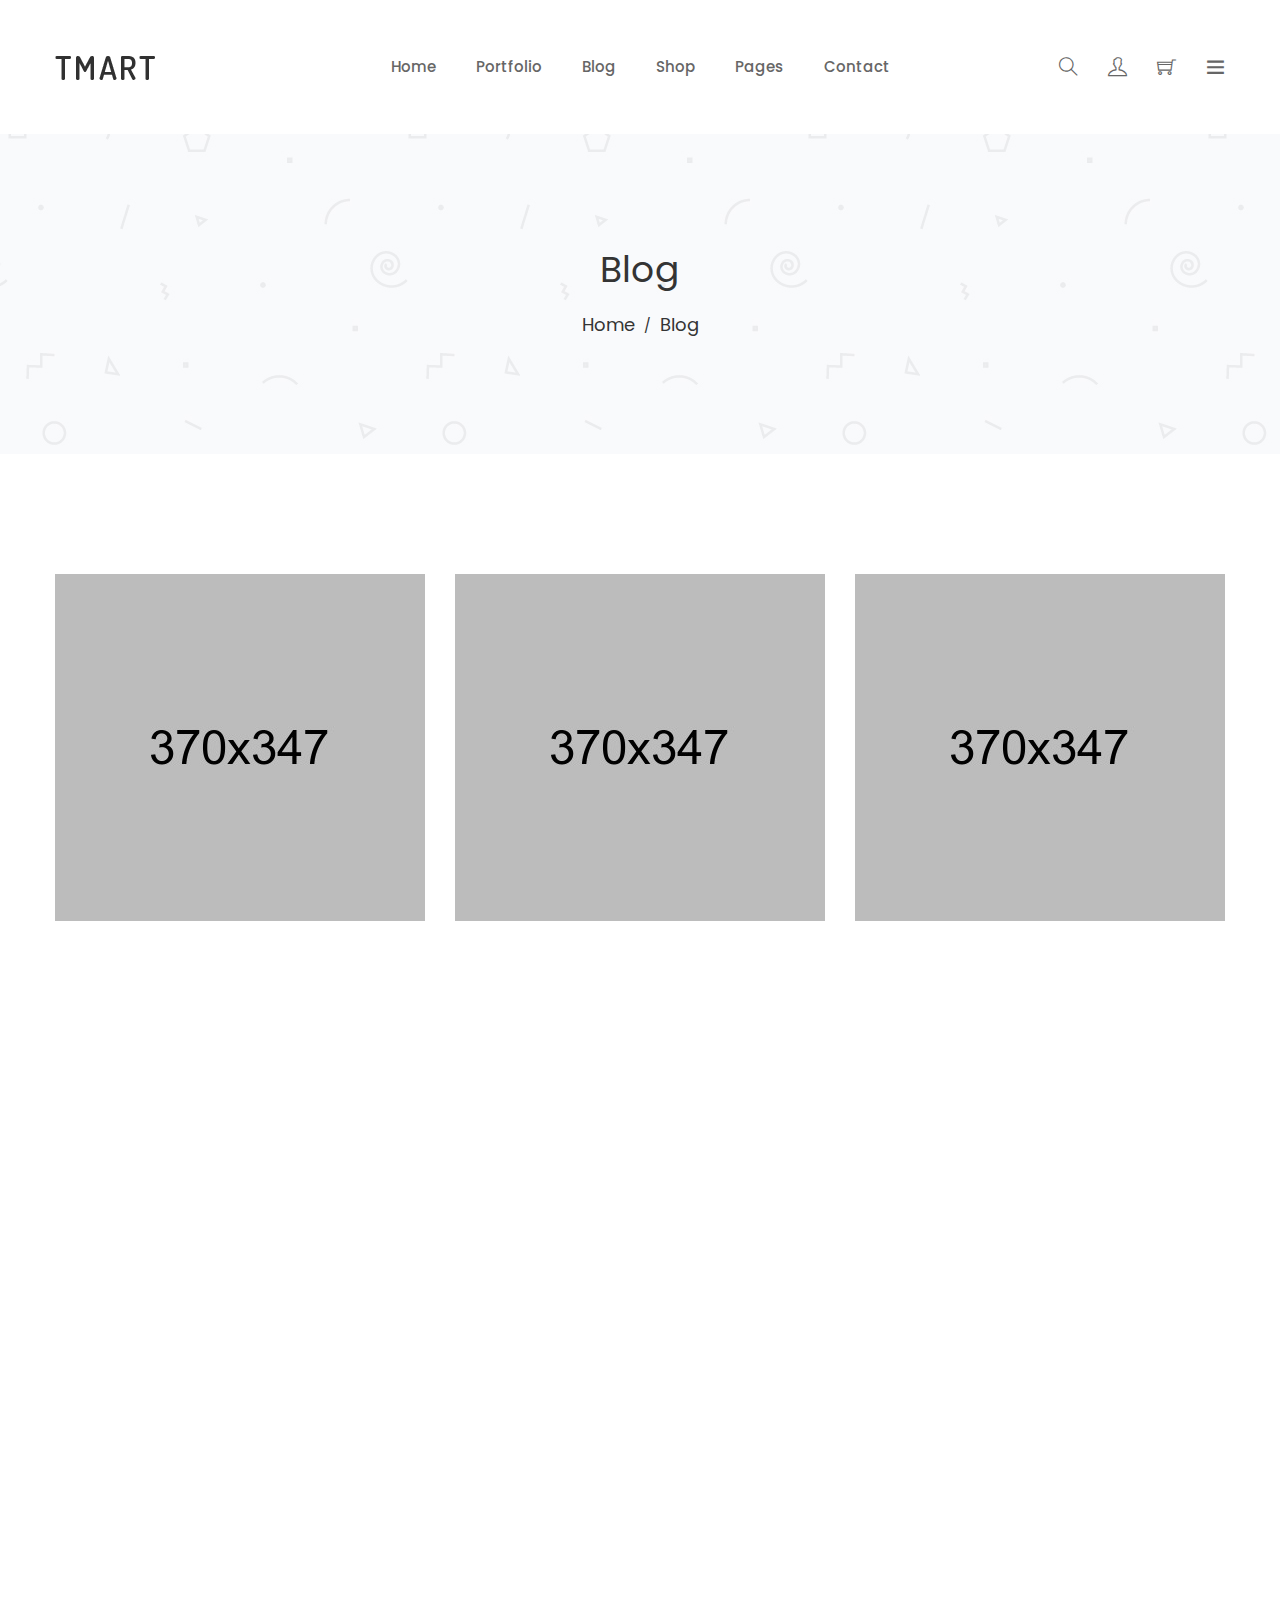
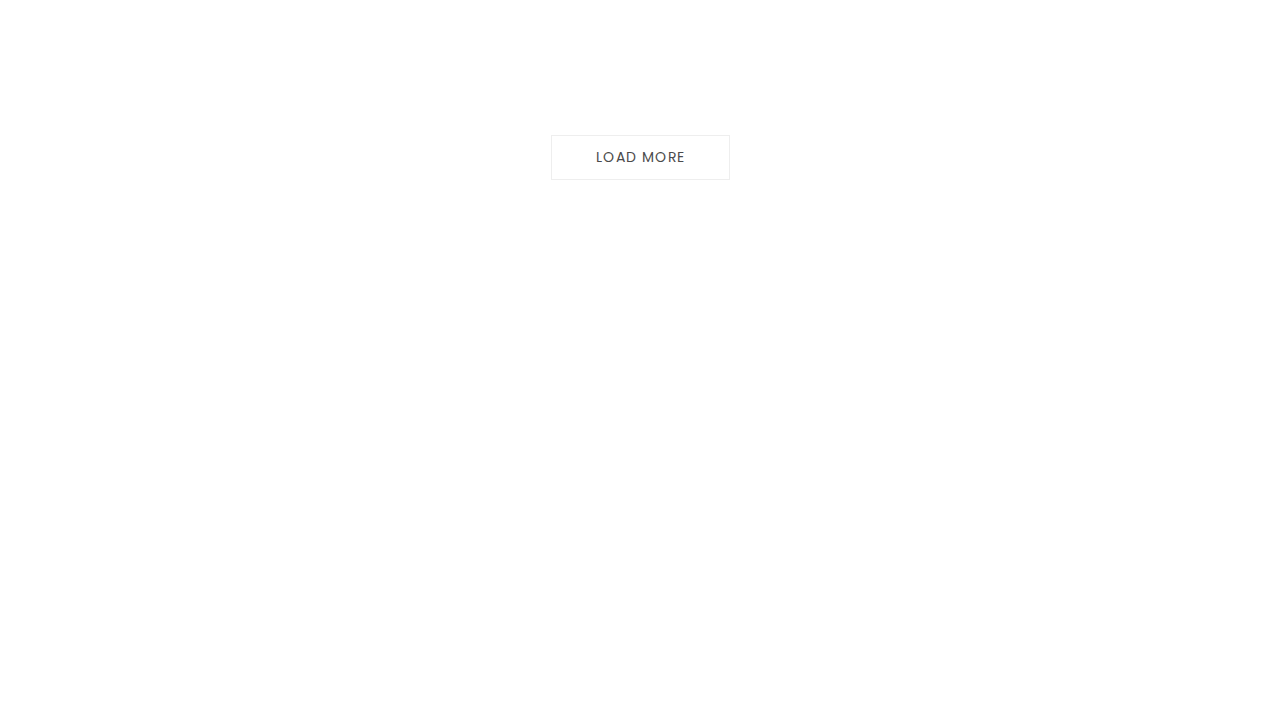
<file: blog.html>
<!doctype html>
<html class="no-js" lang="en">
<head>
    <meta charset="utf-8">
    <meta http-equiv="x-ua-compatible" content="ie=edge">
    <title>Tmart-Minimalist eCommerce HTML5 Template</title>
    <meta name="description" content="">
    <meta name="viewport" content="width=device-width, initial-scale=1">
    
    <!-- Place favicon.ico in the root directory -->
    <link rel="shortcut icon" type="image/x-icon" href="images/favicon.ico">
    <link rel="apple-touch-icon" href="apple-touch-icon.png">
    

    <!-- All css files are included here. -->
    <!-- Bootstrap fremwork main css -->
    <link rel="stylesheet" href="css/bootstrap.min.css">
    <!-- Owl Carousel main css -->
    <link rel="stylesheet" href="css/owl.carousel.min.css">
    <link rel="stylesheet" href="css/owl.theme.default.min.css">
    <!-- This core.css file contents all plugings css file. -->
    <link rel="stylesheet" href="css/core.css">
    <!-- Theme shortcodes/elements style -->
    <link rel="stylesheet" href="css/shortcode/shortcodes.css">
    <!-- Theme main style -->
    <link rel="stylesheet" href="style.css">
    <!-- Responsive css -->
    <link rel="stylesheet" href="css/responsive.css">
    <!-- User style -->
    <link rel="stylesheet" href="css/custom.css">


    <!-- Modernizr JS -->
    <script src="js/vendor/modernizr-2.8.3.min.js"></script>
</head>

<body>
    <!--[if lt IE 8]>
        <p class="browserupgrade">You are using an <strong>outdated</strong> browser. Please <a href="http://browsehappy.com/">upgrade your browser</a> to improve your experience.</p>
    <![endif]-->  

    <!-- Body main wrapper start -->
    <div class="wrapper fixed__footer">
        <!-- Start Header Style -->
        <header id="header" class="htc-header header--3 bg__white">
            <!-- Start Mainmenu Area -->
            <div id="sticky-header-with-topbar" class="mainmenu__area sticky__header">
                <div class="container">
                    <div class="row">
                        <div class="col-md-2 col-lg-2 col-sm-3 col-xs-3">
                            <div class="logo">
                                <a href="index.html">
                                    <img src="images/logo/logo.png" alt="logo">
                                </a>
                            </div>
                        </div>
                        <!-- Start MAinmenu Ares -->
                        <div class="col-md-8 col-lg-8 col-sm-6 col-xs-6">
                            <nav class="mainmenu__nav hidden-xs hidden-sm">
                                <ul class="main__menu">
                                    <li class="drop"><a href="index.html">Home</a></li>
                                    <li class="drop"><a href="portfolio-card-box-2.html">portfolio</a>
                                        <ul class="dropdown">
                                            <li><a href="portfolio-card-box-2.html">portfolio</a></li>
                                            <li><a href="single-portfolio.html">Single portfolio</a></li>
                                        </ul>
                                    </li>
                                    <li class="drop"><a href="blog.html">Blog</a>
                                        <ul class="dropdown">
                                            <li><a href="blog.html">blog 3 column</a></li>
                                            <li><a href="blog-details.html">Blog details</a></li>
                                        </ul>
                                    </li>
                                    <li class="drop"><a href="shop.html">Shop</a>
                                        <ul class="dropdown mega_dropdown">
                                            <!-- Start Single Mega MEnu -->
                                            <li><a class="mega__title" href="shop.html">shop layout</a>
                                                <ul class="mega__item">
                                                    <li><a href="shop.html">default shop</a></li>
                                                </ul>
                                            </li>
                                            <!-- End Single Mega MEnu -->
                                            <!-- Start Single Mega MEnu -->
                                            <li><a class="mega__title" href="shop.html">product details layout</a>
                                                <ul class="mega__item">
                                                    <li><a href="product-details.html">tab style 1</a></li></li>
                                                </ul>
                                            </li>
                                            <!-- End Single Mega MEnu -->
                                            <!-- Start Single Mega MEnu -->
                                            <li>
                                                <ul class="mega__item">
                                                    <li>
                                                        <div class="mega-item-img">
                                                            <a href="shop.html">
                                                                <img src="images/feature-img/3.png" alt="">
                                                            </a>
                                                        </div>
                                                    </li>
                                                </ul>
                                            </li>
                                            <!-- End Single Mega MEnu -->
                                        </ul>
                                    </li>
                                    <li class="drop"><a href="#">pages</a>
                                        <ul class="dropdown">
                                            <li><a href="about.html">about</a></li>
                                            <li><a href="#">testimonials <span><i class="zmdi zmdi-chevron-right"></i></span></a>
                                                <ul class="lavel-dropdown">
                                                    <li><a href="customer-review.html">customer review</a></li>
                                                </ul>
                                            </li>
                                            <li><a href="shop.html">shop</a></li>
                                            <li><a href="shop-sidebar.html">shop sidebar</a></li>
                                            <li><a href="product-details.html">product details</a></li>
                                            <li><a href="cart.html">cart</a></li>
                                            <li><a href="wishlist.html">wishlist</a></li>
                                            <li><a href="checkout.html">checkout</a></li>
                                            <li><a href="team.html">team</a></li>
                                            <li><a href="login-register.html">login & register</a></li>
                                        </ul>
                                    </li>
                                    <li><a href="contact.html">contact</a></li>
                                </ul>
                            </nav>
                            <div class="mobile-menu clearfix visible-xs visible-sm">
                                <nav id="mobile_dropdown">
                                    <ul>
                                        <li><a href="index.html">Home</a></li>
                                        <li><a href="#">portfolio</a>
                                            <ul>
                                                <li><a href="portfolio-card-box-2.html">portfolio</a></li>
                                                <li><a href="single-portfolio.html">Single portfolio</a></li>
                                            </ul>
                                        </li>
                                        <li><a href="blog.html">blog</a>
                                            <ul>
                                                <li><a href="blog.html">blog 3 column</a></li>
                                                <li><a href="blog-details.html">Blog details</a></li>
                                            </ul>
                                        </li>
                                        <li><a href="#">pages</a>
                                            <ul>
                                                <li><a href="about.html">about</a></li>
                                                <li><a href="customer-review.html">customer review</a></li>
                                                <li><a href="shop.html">shop</a></li>
                                                <li><a href="shop-sidebar.html">shop sidebar</a></li>
                                                <li><a href="product-details.html">product details</a></li>
                                                <li><a href="cart.html">cart</a></li>
                                                <li><a href="wishlist.html">wishlist</a></li>
                                                <li><a href="checkout.html">checkout</a></li>
                                                <li><a href="team.html">team</a></li>
                                                <li><a href="login-register.html">login & register</a></li>
                                            </ul>
                                        </li>
                                        <li><a href="contact.html">contact</a></li>
                                    </ul>
                                </nav>
                            </div>                         
                        </div>
                        <!-- End MAinmenu Ares -->
                        <div class="col-md-2 col-sm-4 col-xs-3">  
                            <ul class="menu-extra">
                                <li class="search search__open hidden-xs"><span class="ti-search"></span></li>
                                <li><a href="login-register.html"><span class="ti-user"></span></a></li>
                                <li class="cart__menu"><span class="ti-shopping-cart"></span></li>
                                <li class="toggle__menu hidden-xs hidden-sm"><span class="ti-menu"></span></li>
                            </ul>
                        </div>
                    </div>
                    <div class="mobile-menu-area"></div>
                </div>
            </div>
            <!-- End Mainmenu Area -->
        </header>
        <!-- End Header Style -->
        <div class="body__overlay"></div>
        <!-- Start Offset Wrapper -->
        <div class="offset__wrapper">
            <!-- Start Search Popap -->
            <div class="search__area">
                <div class="container" >
                    <div class="row" >
                        <div class="col-md-12" >
                            <div class="search__inner">
                                <form action="#" method="get">
                                    <input placeholder="Search here... " type="text">
                                    <button type="submit"></button>
                                </form>
                                <div class="search__close__btn">
                                    <span class="search__close__btn_icon"><i class="zmdi zmdi-close"></i></span>
                                </div>
                            </div>
                        </div>
                    </div>
                </div>
            </div>
            <!-- End Search Popap -->
            <!-- Start Offset MEnu -->
            <div class="offsetmenu">
                <div class="offsetmenu__inner">
                    <div class="offsetmenu__close__btn">
                        <a href="#"><i class="zmdi zmdi-close"></i></a>
                    </div>
                    <div class="off__contact">
                        <div class="logo">
                            <a href="index.html">
                                <img src="images/logo/logo.png" alt="logo">
                            </a>
                        </div>
                        <p>Lorem ipsum dolor sit amet consectetu adipisicing elit sed do eiusmod tempor incididunt ut labore.</p>
                    </div>
                    <ul class="sidebar__thumd">
                        <li><a href="#"><img src="images/sidebar-img/1.jpg" alt="sidebar images"></a></li>
                        <li><a href="#"><img src="images/sidebar-img/2.jpg" alt="sidebar images"></a></li>
                        <li><a href="#"><img src="images/sidebar-img/3.jpg" alt="sidebar images"></a></li>
                        <li><a href="#"><img src="images/sidebar-img/4.jpg" alt="sidebar images"></a></li>
                        <li><a href="#"><img src="images/sidebar-img/5.jpg" alt="sidebar images"></a></li>
                        <li><a href="#"><img src="images/sidebar-img/6.jpg" alt="sidebar images"></a></li>
                        <li><a href="#"><img src="images/sidebar-img/7.jpg" alt="sidebar images"></a></li>
                        <li><a href="#"><img src="images/sidebar-img/8.jpg" alt="sidebar images"></a></li>
                    </ul>
                    <div class="offset__widget">
                        <div class="offset__single">
                            <h4 class="offset__title">Language</h4>
                            <ul>
                                <li><a href="#"> Engish </a></li>
                                <li><a href="#"> French </a></li>
                                <li><a href="#"> German </a></li>
                            </ul>
                        </div>
                        <div class="offset__single">
                            <h4 class="offset__title">Currencies</h4>
                            <ul>
                                <li><a href="#"> USD : Dollar </a></li>
                                <li><a href="#"> EUR : Euro </a></li>
                                <li><a href="#"> POU : Pound </a></li>
                            </ul>
                        </div>
                    </div>
                    <div class="offset__sosial__share">
                        <h4 class="offset__title">Follow Us On Social</h4>
                        <ul class="off__soaial__link">
                            <li><a class="bg--twitter" href="#"  title="Twitter"><i class="zmdi zmdi-twitter"></i></a></li>
                            
                            <li><a class="bg--instagram" href="#" title="Instagram"><i class="zmdi zmdi-instagram"></i></a></li>

                            <li><a class="bg--facebook" href="#" title="Facebook"><i class="zmdi zmdi-facebook"></i></a></li>

                            <li><a class="bg--googleplus" href="#" title="Google Plus"><i class="zmdi zmdi-google-plus"></i></a></li>

                            <li><a class="bg--google" href="#" title="Google"><i class="zmdi zmdi-google"></i></a></li>
                        </ul>
                    </div>
                </div>
            </div>
            <!-- End Offset MEnu -->
            <!-- Start Cart Panel -->
            <div class="shopping__cart">
                <div class="shopping__cart__inner">
                    <div class="offsetmenu__close__btn">
                        <a href="#"><i class="zmdi zmdi-close"></i></a>
                    </div>
                    <div class="shp__cart__wrap">
                        <div class="shp__single__product">
                            <div class="shp__pro__thumb">
                                <a href="#">
                                    <img src="images/product/sm-img/1.jpg" alt="product images">
                                </a>
                            </div>
                            <div class="shp__pro__details">
                                <h2><a href="product-details.html">BO&Play Wireless Speaker</a></h2>
                                <span class="quantity">QTY: 1</span>
                                <span class="shp__price">$105.00</span>
                            </div>
                            <div class="remove__btn">
                                <a href="#" title="Remove this item"><i class="zmdi zmdi-close"></i></a>
                            </div>
                        </div>
                        <div class="shp__single__product">
                            <div class="shp__pro__thumb">
                                <a href="#">
                                    <img src="images/product/sm-img/2.jpg" alt="product images">
                                </a>
                            </div>
                            <div class="shp__pro__details">
                                <h2><a href="product-details.html">Brone Candle</a></h2>
                                <span class="quantity">QTY: 1</span>
                                <span class="shp__price">$25.00</span>
                            </div>
                            <div class="remove__btn">
                                <a href="#" title="Remove this item"><i class="zmdi zmdi-close"></i></a>
                            </div>
                        </div>
                    </div>
                    <ul class="shoping__total">
                        <li class="subtotal">Subtotal:</li>
                        <li class="total__price">$130.00</li>
                    </ul>
                    <ul class="shopping__btn">
                        <li><a href="cart.html">View Cart</a></li>
                        <li class="shp__checkout"><a href="checkout.html">Checkout</a></li>
                    </ul>
                </div>
            </div>
            <!-- End Cart Panel -->
        </div>
        <!-- End Offset Wrapper -->
        <!-- Start Bradcaump area -->
        <div class="ht__bradcaump__area" style="background: rgba(0, 0, 0, 0) url(images/bg/2.jpg) no-repeat scroll center center / cover ;">
            <div class="ht__bradcaump__wrap">
                <div class="container">
                    <div class="row">
                        <div class="col-xs-12">
                            <div class="bradcaump__inner text-center">
                                <h2 class="bradcaump-title">Blog</h2>
                                <nav class="bradcaump-inner">
                                  <a class="breadcrumb-item" href="index.html">Home</a>
                                  <span class="brd-separetor">/</span>
                                  <span class="breadcrumb-item active">Blog</span>
                                </nav>
                            </div>
                        </div>
                    </div>
                </div>
            </div>
        </div>
        <!-- End Bradcaump area -->
        <!-- Start BLog Area -->
        <div class="htc__blog__area bg__white ptb--120">
            <div class="container">
                <div class="row">
                    <div class="blog__wrap blog--page clearfix">
                        <!-- Start Single Blog -->
                        <div class="col-md-4 col-lg-4 col-sm-6 col-xs-12">
                            <div class="blog foo">
                                <div class="blog__inner">
                                    <div class="blog__thumb">
                                        <a href="blog-details.html">
                                            <img src="images/blog/blog-img/1.jpg" alt="blog images">
                                        </a>
                                        <div class="blog__post__time">
                                            <div class="post__time--inner">
                                                <span class="date">14</span>
                                                <span class="month">sep</span>
                                            </div>
                                        </div>
                                    </div>
                                    <div class="blog__hover__info">
                                        <div class="blog__hover__action">
                                            <p class="blog__des"><a href="blog-details.html">Lorem ipsum dolor sit consectetu.</a></p>
                                            <ul class="bl__meta">
                                                <li>By :<a href="#">Admin</a></li>
                                                <li>Product</li>
                                            </ul>
                                            <div class="blog__btn">
                                                <a class="read__more__btn" href="blog-details.html">read more</a>
                                            </div>
                                        </div>
                                    </div>
                                </div>
                            </div>
                        </div>
                        <!-- End Single Blog -->
                        <!-- Start Single Blog -->
                        <div class="col-md-4 col-lg-4 col-sm-6 col-xs-12">
                            <div class="blog foo">
                                <div class="blog__inner">
                                    <div class="blog__thumb">
                                        <a href="blog-details.html">
                                            <img src="images/blog/blog-img/2.jpg" alt="blog images">
                                        </a>
                                        <div class="blog__post__time">
                                            <div class="post__time--inner">
                                                <span class="date">14</span>
                                                <span class="month">sep</span>
                                            </div>
                                        </div>
                                    </div>
                                    <div class="blog__hover__info">
                                        <div class="blog__hover__action">
                                            <p class="blog__des"><a href="blog-details.html">Lorem ipsum dolor sit consectetu.</a></p>
                                            <ul class="bl__meta">
                                                <li>By :<a href="#">Admin</a></li>
                                                <li>Product</li>
                                            </ul>
                                            <div class="blog__btn">
                                                <a class="read__more__btn" href="blog-details.html">read more</a>
                                            </div>
                                        </div>
                                    </div>
                                </div>
                            </div>
                        </div>
                        <!-- End Single Blog -->
                        <!-- Start Single Blog -->
                        <div class="col-md-4 col-lg-4 col-sm-6 col-xs-12">
                            <div class="blog foo">
                                <div class="blog__inner">
                                    <div class="blog__thumb">
                                        <a href="blog-details.html">
                                            <img src="images/blog/blog-img/3.jpg" alt="blog images">
                                        </a>
                                        <div class="blog__post__time">
                                            <div class="post__time--inner">
                                                <span class="date">14</span>
                                                <span class="month">sep</span>
                                            </div>
                                        </div>
                                    </div>
                                    <div class="blog__hover__info">
                                        <div class="blog__hover__action">
                                            <p class="blog__des"><a href="blog-details.html">Lorem ipsum dolor sit consectetu.</a></p>
                                            <ul class="bl__meta">
                                                <li>By :<a href="#">Admin</a></li>
                                                <li>Product</li>
                                            </ul>
                                            <div class="blog__btn">
                                                <a class="read__more__btn" href="blog-details.html">read more</a>
                                            </div>
                                        </div>
                                    </div>
                                </div>
                            </div>
                        </div>
                        <!-- End Single Blog -->
                        <!-- Start Single Blog -->
                        <div class="col-md-4 col-lg-4 col-sm-6 col-xs-12">
                            <div class="blog foo">
                                <div class="blog__inner">
                                    <div class="blog__thumb">
                                        <a href="blog-details.html">
                                            <img src="images/blog/blog-img/3.jpg" alt="blog images">
                                        </a>
                                        <div class="blog__post__time">
                                            <div class="post__time--inner">
                                                <span class="date">14</span>
                                                <span class="month">sep</span>
                                            </div>
                                        </div>
                                    </div>
                                    <div class="blog__hover__info">
                                        <div class="blog__hover__action">
                                            <p class="blog__des"><a href="blog-details.html">Lorem ipsum dolor sit consectetu.</a></p>
                                            <ul class="bl__meta">
                                                <li>By :<a href="#">Admin</a></li>
                                                <li>Product</li>
                                            </ul>
                                            <div class="blog__btn">
                                                <a class="read__more__btn" href="blog-details.html">read more</a>
                                            </div>
                                        </div>
                                    </div>
                                </div>
                            </div>
                        </div>
                        <!-- End Single Blog -->
                        <!-- Start Single Blog -->
                        <div class="col-md-4 col-lg-4 col-sm-6 col-xs-12">
                            <div class="blog foo">
                                <div class="blog__inner">
                                    <div class="blog__thumb">
                                        <a href="blog-details.html">
                                            <img src="images/blog/blog-img/2.jpg" alt="blog images">
                                        </a>
                                        <div class="blog__post__time">
                                            <div class="post__time--inner">
                                                <span class="date">14</span>
                                                <span class="month">sep</span>
                                            </div>
                                        </div>
                                    </div>
                                    <div class="blog__hover__info">
                                        <div class="blog__hover__action">
                                            <p class="blog__des"><a href="blog-details.html">Lorem ipsum dolor sit consectetu.</a></p>
                                            <ul class="bl__meta">
                                                <li>By :<a href="#">Admin</a></li>
                                                <li>Product</li>
                                            </ul>
                                            <div class="blog__btn">
                                                <a class="read__more__btn" href="blog-details.html">read more</a>
                                            </div>
                                        </div>
                                    </div>
                                </div>
                            </div>
                        </div>
                        <!-- End Single Blog -->
                        <!-- Start Single Blog -->
                        <div class="col-md-4 col-lg-4 col-sm-6 col-xs-12">
                            <div class="blog foo">
                                <div class="blog__inner">
                                    <div class="blog__thumb">
                                        <a href="blog-details.html">
                                            <img src="images/blog/blog-img/1.jpg" alt="blog images">
                                        </a>
                                        <div class="blog__post__time">
                                            <div class="post__time--inner">
                                                <span class="date">14</span>
                                                <span class="month">sep</span>
                                            </div>
                                        </div>
                                    </div>
                                    <div class="blog__hover__info">
                                        <div class="blog__hover__action">
                                            <p class="blog__des"><a href="blog-details.html">Lorem ipsum dolor sit consectetu.</a></p>
                                            <ul class="bl__meta">
                                                <li>By :<a href="#">Admin</a></li>
                                                <li>Product</li>
                                            </ul>
                                            <div class="blog__btn">
                                                <a class="read__more__btn" href="blog-details.html">read more</a>
                                            </div>
                                        </div>
                                    </div>
                                </div>
                            </div>
                        </div>
                        <!-- End Single Blog -->
                        <!-- Start Single Blog -->
                        <div class="col-md-4 col-lg-4 col-sm-6 col-xs-12">
                            <div class="blog foo">
                                <div class="blog__inner">
                                    <div class="blog__thumb">
                                        <a href="blog-details.html">
                                            <img src="images/blog/blog-img/2.jpg" alt="blog images">
                                        </a>
                                        <div class="blog__post__time">
                                            <div class="post__time--inner">
                                                <span class="date">14</span>
                                                <span class="month">sep</span>
                                            </div>
                                        </div>
                                    </div>
                                    <div class="blog__hover__info">
                                        <div class="blog__hover__action">
                                            <p class="blog__des"><a href="blog-details.html">Lorem ipsum dolor sit consectetu.</a></p>
                                            <ul class="bl__meta">
                                                <li>By :<a href="#">Admin</a></li>
                                                <li>Product</li>
                                            </ul>
                                            <div class="blog__btn">
                                                <a class="read__more__btn" href="blog-details.html">read more</a>
                                            </div>
                                        </div>
                                    </div>
                                </div>
                            </div>
                        </div>
                        <!-- End Single Blog -->
                        <!-- Start Single Blog -->
                        <div class="col-md-4 col-lg-4 col-sm-6 col-xs-12">
                            <div class="blog foo">
                                <div class="blog__inner">
                                    <div class="blog__thumb">
                                        <a href="blog-details.html">
                                            <img src="images/blog/blog-img/3.jpg" alt="blog images">
                                        </a>
                                        <div class="blog__post__time">
                                            <div class="post__time--inner">
                                                <span class="date">14</span>
                                                <span class="month">sep</span>
                                            </div>
                                        </div>
                                    </div>
                                    <div class="blog__hover__info">
                                        <div class="blog__hover__action">
                                            <p class="blog__des"><a href="blog-details.html">Lorem ipsum dolor sit consectetu.</a></p>
                                            <ul class="bl__meta">
                                                <li>By :<a href="#">Admin</a></li>
                                                <li>Product</li>
                                            </ul>
                                            <div class="blog__btn">
                                                <a class="read__more__btn" href="blog-details.html">read more</a>
                                            </div>
                                        </div>
                                    </div>
                                </div>
                            </div>
                        </div>
                        <!-- End Single Blog -->
                        <!-- Start Single Blog -->
                        <div class="col-md-4 col-lg-4 hidden-sm col-xs-12">
                            <div class="blog foo">
                                <div class="blog__inner">
                                    <div class="blog__thumb">
                                        <a href="blog-details.html">
                                            <img src="images/blog/blog-img/1.jpg" alt="blog images">
                                        </a>
                                        <div class="blog__post__time">
                                            <div class="post__time--inner">
                                                <span class="date">14</span>
                                                <span class="month">sep</span>
                                            </div>
                                        </div>
                                    </div>
                                    <div class="blog__hover__info">
                                        <div class="blog__hover__action">
                                            <p class="blog__des"><a href="blog-details.html">Lorem ipsum dolor sit consectetu.</a></p>
                                            <ul class="bl__meta">
                                                <li>By :<a href="#">Admin</a></li>
                                                <li>Product</li>
                                            </ul>
                                            <div class="blog__btn">
                                                <a class="read__more__btn" href="blog-details.html">read more</a>
                                            </div>
                                        </div>
                                    </div>
                                </div>
                            </div>
                        </div>
                        <!-- End Single Blog -->
                    </div>
                </div>
                <!-- Start Load More BTn -->
                <div class="row mt--60">
                    <div class="col-md-12">
                        <div class="htc__loadmore__btn">
                            <a href="#">load more</a>
                        </div>
                    </div>
                </div>
                <!-- End Load More BTn -->
            </div>
        </div>
        <!-- End BLog Area -->
        <!-- Start Footer Area -->
        <footer class="htc__foooter__area gray-bg">
            <div class="container">
                <div class="row">
                    <div class="footer__container clearfix">
                         <!-- Start Single Footer Widget -->
                        <div class="col-md-3 col-lg-3 col-sm-6">
                            <div class="ft__widget">
                                <div class="ft__logo">
                                    <a href="index.html">
                                        <img src="images/logo/logo.png" alt="footer logo">
                                    </a>
                                </div>
                                <div class="footer-address">
                                    <ul>
                                        <li>
                                            <div class="address-icon">
                                                <i class="zmdi zmdi-pin"></i>
                                            </div>
                                            <div class="address-text">
                                                <p>194 Main Rd T, FS Rayed <br> VIC 3057, USA</p>
                                            </div>
                                        </li>
                                        <li>
                                            <div class="address-icon">
                                                <i class="zmdi zmdi-email"></i>
                                            </div>
                                            <div class="address-text">
                                                <a href="#"> info@example.com</a>
                                            </div>
                                        </li>
                                        <li>
                                            <div class="address-icon">
                                                <i class="zmdi zmdi-phone-in-talk"></i>
                                            </div>
                                            <div class="address-text">
                                                <p>+012 345 678 102 </p>
                                            </div>
                                        </li>
                                    </ul>
                                </div>
                                <ul class="social__icon">
                                    <li><a href="#"><i class="zmdi zmdi-twitter"></i></a></li>
                                    <li><a href="#"><i class="zmdi zmdi-instagram"></i></a></li>
                                    <li><a href="#"><i class="zmdi zmdi-facebook"></i></a></li>
                                    <li><a href="#"><i class="zmdi zmdi-google-plus"></i></a></li>
                                </ul>
                            </div>
                        </div>
                        <!-- End Single Footer Widget -->
                        <!-- Start Single Footer Widget -->
                        <div class="col-md-3 col-lg-2 col-sm-6 smt-30 xmt-30">
                            <div class="ft__widget">
                                <h2 class="ft__title">Categories</h2>
                                <ul class="footer-categories">
                                    <li><a href="shop-sidebar.html">Men</a></li>
                                    <li><a href="shop-sidebar.html">Women</a></li>
                                    <li><a href="shop-sidebar.html">Accessories</a></li>
                                    <li><a href="shop-sidebar.html">Shoes</a></li>
                                    <li><a href="shop-sidebar.html">Dress</a></li>
                                    <li><a href="shop-sidebar.html">Denim</a></li>
                                </ul>
                            </div>
                        </div>
                        <!-- Start Single Footer Widget -->
                        <div class="col-md-3 col-lg-2 col-sm-6 smt-30 xmt-30">
                            <div class="ft__widget">
                                <h2 class="ft__title">Infomation</h2>
                                <ul class="footer-categories">
                                    <li><a href="about.html">About Us</a></li>
                                    <li><a href="contact.html">Contact Us</a></li>
                                    <li><a href="#">Terms & Conditions</a></li>
                                    <li><a href="#">Returns & Exchanges</a></li>
                                    <li><a href="#">Shipping & Delivery</a></li>
                                    <li><a href="#">Privacy Policy</a></li>
                                </ul>
                            </div>
                        </div>
                        <!-- Start Single Footer Widget -->
                        <div class="col-md-3 col-lg-3 col-lg-offset-1 col-sm-6 smt-30 xmt-30">
                            <div class="ft__widget">
                                <h2 class="ft__title">Newsletter</h2>
                                <div class="newsletter__form">
                                    <p>Subscribe to our newsletter and get 10% off your first purchase .</p>
                                    <div class="input__box">
                                        <div id="mc_embed_signup">
                                            <form action="#" method="post" id="mc-embedded-subscribe-form" name="mc-embedded-subscribe-form" class="validate" target="_blank" novalidate>
                                                <div id="mc_embed_signup_scroll" class="htc__news__inner">
                                                    <div class="news__input">
                                                        <input type="email" value="" name="EMAIL" class="email" id="mce-EMAIL" placeholder="Email Address" required>
                                                    </div>
                                                    <!-- real people should not fill this in and expect good things - do not remove this or risk form bot signups-->
                                                    <div style="position: absolute; left: -5000px;" aria-hidden="true"><input type="text" name="b_6bbb9b6f5827bd842d9640c82_05d85f18ef" tabindex="-1" value=""></div>
                                                    <div class="clearfix subscribe__btn"><input type="submit" value="Send" name="subscribe" id="mc-embedded-subscribe" class="bst__btn btn--white__color">
                                                        
                                                    </div>
                                                </div>
                                            </form>
                                        </div>
                                    </div>        
                                </div>
                            </div>
                        </div>
                        <!-- End Single Footer Widget -->
                    </div>
                </div>
                <!-- Start Copyright Area -->
                <div class="htc__copyright__area">
                    <div class="row">
                        <div class="col-md-12 col-lg-12 col-sm-12 col-xs-12">
                            <div class="copyright__inner">
                                <div class="copyright">
                                    <p>© 2017 <a href="https://freethemescloud.com/">Free themes Cloud</a>
                                    All Right Reserved.</p>
                                </div>
                                <ul class="footer__menu">
                                    <li><a href="index.html">Home</a></li>
                                    <li><a href="shop.html">Product</a></li>
                                    <li><a href="contact.html">Contact Us</a></li>
                                </ul>
                            </div>
                        </div>
                    </div>
                </div>
                <!-- End Copyright Area -->
            </div>
        </footer>
        <!-- End Footer Area -->
    </div>
    <!-- Body main wrapper end -->
    <!-- Placed js at the end of the document so the pages load faster -->

    <!-- jquery latest version -->
    <script src="js/vendor/jquery-1.12.0.min.js"></script>
    <!-- Bootstrap framework js -->
    <script src="js/bootstrap.min.js"></script>
    <!-- All js plugins included in this file. -->
    <script src="js/plugins.js"></script>
    <script src="js/slick.min.js"></script>
    <script src="js/owl.carousel.min.js"></script>
    <!-- Waypoints.min.js. -->
    <script src="js/waypoints.min.js"></script>
    <!-- Main js file that contents all jQuery plugins activation. -->
    <script src="js/main.js"></script>

</body>

</html>
</file>
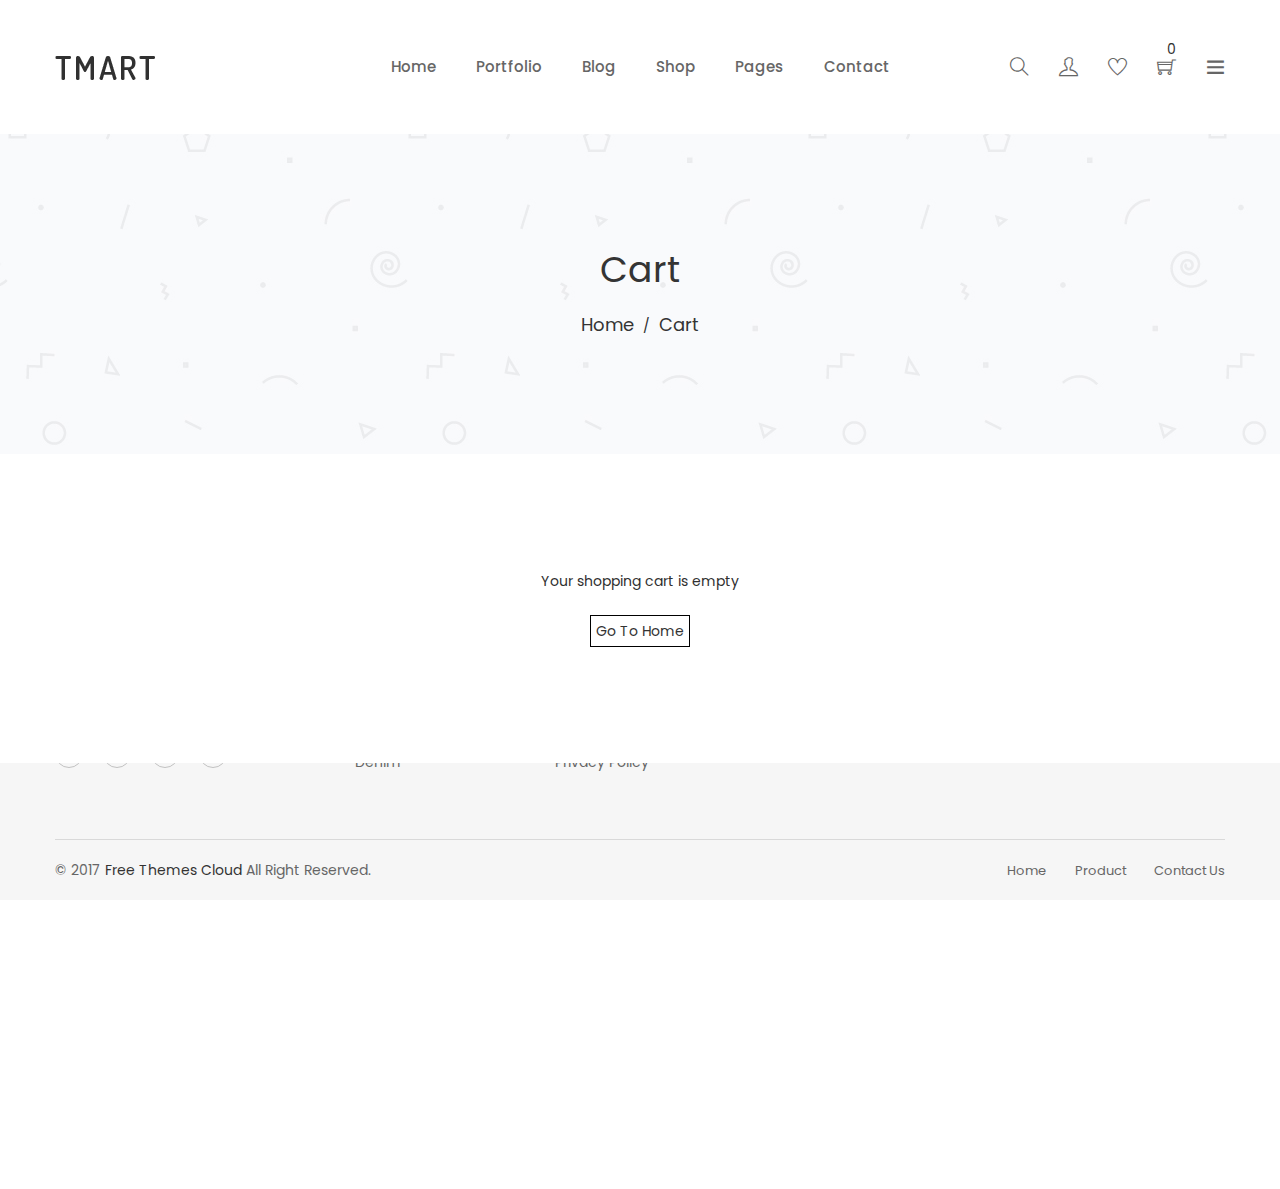
<file: cart.html>
<!doctype html>
<html lang="en">
<head>
    <meta charset="utf-8">
    <meta http-equiv="x-ua-compatible" content="ie=edge">
    <title>Tmart-Minimalist eCommerce HTML5 Template</title>
    <meta name="description" content="">
    <meta name="viewport" content="width=device-width, initial-scale=1">
    
    <!-- Place favicon.ico in the root directory -->
    <link rel="shortcut icon" type="image/x-icon" href="images/favicon.ico">
    <link rel="apple-touch-icon" href="apple-touch-icon.png">
    

    <!-- All css files are included here. -->
    <!-- Bootstrap fremwork main css -->
    <link rel="stylesheet" href="css/bootstrap.min.css">
    <!-- Owl Carousel main css -->
    <link rel="stylesheet" href="css/owl.carousel.min.css">
    <link rel="stylesheet" href="css/owl.theme.default.min.css">
    <!-- This core.css file contents all plugings css file. -->
    <link rel="stylesheet" href="css/core.css">
    <!-- Theme shortcodes/elements style -->
    <link rel="stylesheet" href="css/shortcode/shortcodes.css">
    <!-- Theme main style -->
    <link rel="stylesheet" href="style.css">
    <!-- Responsive css -->
    <link rel="stylesheet" href="css/responsive.css">
    <!-- User style -->
    <link rel="stylesheet" href="css/custom.css">


    <!-- Modernizr JS -->
    <script src="js/vendor/modernizr-2.8.3.min.js"></script>
</head>

<body>
    <!--[if lt IE 8]>
        <p class="browserupgrade">You are using an <strong>outdated</strong> browser. Please <a href="http://browsehappy.com/">upgrade your browser</a> to improve your experience.</p>
    <![endif]-->  

    <!-- Body main wrapper start -->
    <div class="wrapper fixed__footer">
        <!-- Start Header Style -->
        <header id="header" class="htc-header header--3 bg__white">
            <!-- Start Mainmenu Area -->
            <div id="sticky-header-with-topbar" class="mainmenu__area sticky__header">
                <div class="container">
                    <div class="row">
                        <div class="col-md-2 col-lg-2 col-sm-3 col-xs-3">
                            <div class="logo">
                                <a href="index.html">
                                    <img src="images/logo/logo.png" alt="logo">
                                </a>
                            </div>
                        </div>
                        <!-- Start MAinmenu Ares -->
                        <div class="col-md-8 col-lg-8 col-sm-6 col-xs-6">
                            <nav class="mainmenu__nav hidden-xs hidden-sm">
                                <ul class="main__menu">
                                    <li class="drop"><a href="index.html">Home</a></li>
                                    <li class="drop"><a href="portfolio-card-box-2.html">portfolio</a>
                                        <ul class="dropdown">
                                            <li><a href="portfolio-card-box-2.html">portfolio</a></li>
                                            <li><a href="single-portfolio.html">Single portfolio</a></li>
                                        </ul>
                                    </li>
                                    <li class="drop"><a href="blog.html">Blog</a>
                                        <ul class="dropdown">
                                            <li><a href="blog.html">blog 3 column</a></li>
                                            <li><a href="blog-details.html">Blog details</a></li>
                                        </ul>
                                    </li>
                                    <li class="drop"><a href="shop.html">Shop</a>
                                        <ul class="dropdown mega_dropdown">
                                            <!-- Start Single Mega MEnu -->
                                            <li><a class="mega__title" href="shop.html">shop layout</a>
                                                <ul class="mega__item">
                                                    <li><a href="shop.html">default shop</a></li>
                                                </ul>
                                            </li>
                                            <!-- End Single Mega MEnu -->
                                            <!-- Start Single Mega MEnu -->
                                            <li><a class="mega__title" href="shop.html">product details layout</a>
                                                <ul class="mega__item">
                                                    <li><a href="product-details.html">tab style 1</a></li></li>
                                                </ul>
                                            </li>
                                            <!-- End Single Mega MEnu -->
                                            <!-- Start Single Mega MEnu -->
                                            <li>
                                                <ul class="mega__item">
                                                    <li>
                                                        <div class="mega-item-img">
                                                            <a href="shop.html">
                                                                <img src="images/feature-img/3.png" alt="">
                                                            </a>
                                                        </div>
                                                    </li>
                                                </ul>
                                            </li>
                                            <!-- End Single Mega MEnu -->
                                        </ul>
                                    </li>
                                    <li class="drop"><a href="#">pages</a>
                                        <ul class="dropdown">
                                            <li><a href="about.html">about</a></li>
                                            <li><a href="#">testimonials <span><i class="zmdi zmdi-chevron-right"></i></span></a>
                                                <ul class="lavel-dropdown">
                                                    <li><a href="customer-review.html">customer review</a></li>
                                                </ul>
                                            </li>
                                            <li><a href="shop.html">shop</a></li>
                                            <li><a href="shop-sidebar.html">shop sidebar</a></li>
                                            <li><a href="product-details.html">product details</a></li>
                                            <li><a href="cart.html">cart</a></li>
                                            <li><a href="wishlist.html">wishlist</a></li>
                                            <li><a href="checkout.html">checkout</a></li>
                                            <li><a href="team.html">team</a></li>
                                            <li><a href="login-register.html">login & register</a></li>
                                        </ul>
                                    </li>
                                    <li><a href="contact.html">contact</a></li>
                                </ul>
                            </nav>
                            <div class="mobile-menu clearfix visible-xs visible-sm">
                                <nav id="mobile_dropdown">
                                    <ul>
                                        <li><a href="index.html">Home</a></li>
                                        <li><a href="#">portfolio</a>
                                            <ul>
                                                <li><a href="portfolio-card-box-2.html">portfolio</a></li>
                                                <li><a href="single-portfolio.html">Single portfolio</a></li>
                                            </ul>
                                        </li>
                                        <li><a href="blog.html">blog</a>
                                            <ul>
                                                <li><a href="blog.html">blog 3 column</a></li>
                                                <li><a href="blog-details.html">Blog details</a></li>
                                            </ul>
                                        </li>
                                        <li><a href="#">pages</a>
                                            <ul>
                                                <li><a href="about.html">about</a></li>
                                                <li><a href="customer-review.html">customer review</a></li>
                                                <li><a href="shop.html">shop</a></li>
                                                <li><a href="shop-sidebar.html">shop sidebar</a></li>
                                                <li><a href="product-details.html">product details</a></li>
                                                <li><a href="cart.html">cart</a></li>
                                                <li><a href="wishlist.html">wishlist</a></li>
                                                <li><a href="checkout.html">checkout</a></li>
                                                <li><a href="team.html">team</a></li>
                                                <li><a href="login-register.html">login & register</a></li>
                                            </ul>
                                        </li>
                                        <li><a href="contact.html">contact</a></li>
                                    </ul>
                                </nav>
                            </div>                         
                        </div>
                        <!-- End MAinmenu Ares -->
                        <div class="col-md-2 col-sm-4 col-xs-3">  
                            <ul class="menu-extra">
                                <li class="search search__open hidden-xs"><span class="ti-search"></span></li>
                                <li><a href="login-register.html"><span class="ti-user"></span></a></li>
                                <li class=""><a href="wishlist.html"><span class="ti-heart"></span></a></li>
                                <li class="cart__menu"><span class="ti-shopping-cart" style="position: relative;"><p class="total" style="position:absolute; top: -20px; left: 10px;"></p></span></li>
                                <li class="toggle__menu hidden-xs hidden-sm"><span class="ti-menu"></span></li>
                            </ul>
                        </div>
                    </div>
                    <div class="mobile-menu-area"></div>
                </div>
            </div>
            <!-- End Mainmenu Area -->
        </header>
        <!-- End Header Style -->
        
        <div class="body__overlay"></div>
        <!-- Start Offset Wrapper -->
        <div class="offset__wrapper">
            <!-- Start Search Popap -->
            <div class="search__area">
                <div class="container" >
                    <div class="row" >
                        <div class="col-md-12" >
                            <div class="search__inner">
                                <form action="#" method="get">
                                    <input placeholder="Search here... " type="text">
                                    <button type="submit"></button>
                                </form>
                                <div class="search__close__btn">
                                    <span class="search__close__btn_icon"><i class="zmdi zmdi-close"></i></span>
                                </div>
                            </div>
                        </div>
                    </div>
                </div>
            </div>
            <!-- End Search Popap -->
            <!-- Start Offset MEnu -->
            <div class="offsetmenu">
                <div class="offsetmenu__inner">
                    <div class="offsetmenu__close__btn">
                        <a href="#"><i class="zmdi zmdi-close"></i></a>
                    </div>
                    <div class="off__contact">
                        <div class="logo">
                            <a href="index.html">
                                <img src="images/logo/logo.png" alt="logo">
                            </a>
                        </div>
                        <p>Lorem ipsum dolor sit amet consectetu adipisicing elit sed do eiusmod tempor incididunt ut labore.</p>
                    </div>
                    <ul class="sidebar__thumd">
                        <li><a href="#"><img src="images/sidebar-img/1.jpg" alt="sidebar images"></a></li>
                        <li><a href="#"><img src="images/sidebar-img/2.jpg" alt="sidebar images"></a></li>
                        <li><a href="#"><img src="images/sidebar-img/3.jpg" alt="sidebar images"></a></li>
                        <li><a href="#"><img src="images/sidebar-img/4.jpg" alt="sidebar images"></a></li>
                        <li><a href="#"><img src="images/sidebar-img/5.jpg" alt="sidebar images"></a></li>
                        <li><a href="#"><img src="images/sidebar-img/6.jpg" alt="sidebar images"></a></li>
                        <li><a href="#"><img src="images/sidebar-img/7.jpg" alt="sidebar images"></a></li>
                        <li><a href="#"><img src="images/sidebar-img/8.jpg" alt="sidebar images"></a></li>
                    </ul>
                    <div class="offset__widget">
                        <div class="offset__single">
                            <h4 class="offset__title">Language</h4>
                            <ul>
                                <li><a href="#"> Engish </a></li>
                                <li><a href="#"> French </a></li>
                                <li><a href="#"> German </a></li>
                            </ul>
                        </div>
                        <div class="offset__single">
                            <h4 class="offset__title">Currencies</h4>
                            <ul>
                                <li><a href="#"> USD : Dollar </a></li>
                                <li><a href="#"> EUR : Euro </a></li>
                                <li><a href="#"> POU : Pound </a></li>
                            </ul>
                        </div>
                    </div>
                    <div class="offset__sosial__share">
                        <h4 class="offset__title">Follow Us On Social</h4>
                        <ul class="off__soaial__link">
                            <li><a class="bg--twitter" href="#"  title="Twitter"><i class="zmdi zmdi-twitter"></i></a></li>
                            
                            <li><a class="bg--instagram" href="#" title="Instagram"><i class="zmdi zmdi-instagram"></i></a></li>

                            <li><a class="bg--facebook" href="#" title="Facebook"><i class="zmdi zmdi-facebook"></i></a></li>

                            <li><a class="bg--googleplus" href="#" title="Google Plus"><i class="zmdi zmdi-google-plus"></i></a></li>

                            <li><a class="bg--google" href="#" title="Google"><i class="zmdi zmdi-google"></i></a></li>
                        </ul>
                    </div>
                </div>
            </div>
            <!-- End Offset MEnu -->
            <!-- Start Cart Panel -->
            <div class="shopping__cart">
                <div class="shopping__cart__inner">
                    <div class="offsetmenu__close__btn">
                        <a href="#"><i class="zmdi zmdi-close"></i></a>
                    </div>
                    <div class="shp__cart__wrap" id="shp__cart__wrap">
                        <!-- <div class="shp__single__product">
                            <div class="shp__pro__thumb">
                                <a href="#">
                                    <img src="images/product/sm-img/1.jpg" alt="product images">
                                </a>
                            </div>
                            <div class="shp__pro__details">
                                <h2><a href="product-details.html">BO&Play Wireless Speaker</a></h2>
                                <span class="quantity">QTY: 1</span>
                                <span class="shp__price">$105.00</span>
                            </div>
                            <div class="remove__btn">
                                <a href="#" title="Remove this item"><i class="zmdi zmdi-close"></i></a>
                            </div>
                        </div>
                        <div class="shp__single__product">
                            <div class="shp__pro__thumb">
                                <a href="#">
                                    <img src="images/product/sm-img/2.jpg" alt="product images">
                                </a>
                            </div>
                            <div class="shp__pro__details">
                                <h2><a href="product-details.html">Brone Candle</a></h2>
                                <span class="quantity">QTY: 1</span>
                                <span class="shp__price">$25.00</span>
                            </div>
                            <div class="remove__btn">
                                <a href="#" title="Remove this item"><i class="zmdi zmdi-close"></i></a>
                            </div>
                        </div> -->
                    </div>
                    <ul class="shoping__total">
                        <li class="subtotal">Subtotal:</li>
                        <li class="total__price" id="total__price">$130.00</li>
                    </ul>
                    <ul class="shopping__btn">
                        <li><a class="viewCart">View Cart</a></li>
                        <li class="shp__checkout"><a href="checkout.html">Checkout</a></li>
                    </ul>
                </div>
            </div>
            <!-- End Cart Panel -->
        </div>
        <!-- End Offset Wrapper -->
        <!-- Start Bradcaump area -->
        <div class="ht__bradcaump__area" style="background: rgba(0, 0, 0, 0) url(images/bg/2.jpg) no-repeat scroll center center / cover ;">
            <div class="ht__bradcaump__wrap">
                <div class="container">
                    <div class="row">
                        <div class="col-xs-12">
                            <div class="bradcaump__inner text-center">
                                <h2 class="bradcaump-title">Cart</h2>
                                <nav class="bradcaump-inner">
                                  <a class="breadcrumb-item" href="index.html">Home</a>
                                  <span class="brd-separetor">/</span>
                                  <span class="breadcrumb-item active">Cart</span>
                                </nav>
                            </div>
                        </div>
                    </div>
                </div>
              
            </div>
        </div>
        <!-- End Bradcaump area -->
        <!-- cart-main-area start -->
        <div class="cart-main-area ptb--120 bg__white" id="cartProductList">
            <div class="container">
                <div class="row">
                    <div class="col-md-12 col-sm-12 col-xs-12">
                        <button class="removeAllProducts">Remove All Products</button> 
                        <form action="#">               
                            <div class="table-content table-responsive">
                                <table>
                                    <thead>
                                        <tr>
                                            <th class="product-thumbnail">Image</th>
                                            <th class="product-name">Product</th>
                                            <th class="product-price">Price</th>
                                            <th class="product-quantity">Quantity</th>
                                            <th class="product-subtotal">Total</th>
                                            <th class="product-remove">Remove</th>
                                        </tr>
                                    </thead>
                                    <tbody class="tbody">
                                        <!-- <tr>
                                            <td class="product-thumbnail"><a href="#"><img src="images/product/4.png" alt="product img" /></a></td>
                                            <td class="product-name"><a href="#">Vestibulum suscipit</a></td>
                                            <td class="product-price"><span class="amount">£165.00</span></td>
                                            <td class="product-quantity"><input type="number" value="1" /></td>
                                            <td class="product-subtotal">£165.00</td>
                                            <td class="product-remove"><a href="#">X</a></td>
                                        </tr> -->
                                 
                                    </tbody>
                                </table>
                            </div>
                            <div class="row">
                                <div class="col-md-8 col-sm-7 col-xs-12">
                                    <div class="buttons-cart">
                                        <input type="submit" value="Update Cart" />
                                        <a href="#">Continue Shopping</a>
                                    </div>
                                    
                                    <div class="coupon">
                                        <h3>Coupon</h3>
                                        <p>Enter your coupon code if you have one.</p>
                                        <input type="text" placeholder="Coupon code" />
                                        <input type="submit" value="Apply Coupon" />
                                    </div>
                                </div>
                                <div class="col-md-4 col-sm-5 col-xs-12">
                                    <div class="cart_totals">
                                        <h2>Cart Totals</h2>
                                        <table>
                                            <tbody>
                                                <tr class="cart-subtotal">
                                                    <th>Subtotal</th>
                                                    <td><span class="amount">£215.00</span></td>
                                                </tr>
                                                <tr class="shipping">
                                                    <th>Shipping</th>
                                                    <td>
                                                        <ul id="shipping_method">
                                                            <li>
                                                                <input type="radio" /> 
                                                                <label>
                                                                    Flat Rate: <span class="amount">£7.00</span>
                                                                </label>
                                                            </li>
                                                            <li>
                                                                <input type="radio" /> 
                                                                <label>
                                                                    Free Shipping
                                                                </label>
                                                            </li>
                                                            <li></li>
                                                        </ul>
                                                        <p><a class="shipping-calculator-button" href="#">Calculate Shipping</a></p>
                                                    </td>
                                                </tr>
                                                <tr class="order-total">
                                                    <th>Total</th>
                                                    <td>
                                                        <strong><span class="total-amount">£215.00</span></strong>
                                                    </td>
                                                </tr>                                           
                                            </tbody>
                                        </table>
                                        <div class="wc-proceed-to-checkout">
                                            <a href="checkout.html">Proceed to Checkout</a>
                                        </div>
                                    </div>
                                </div>
                            </div>
                        </form> 
                    </div>
                </div>
            </div>
        </div>
        <!-- cart-main-area end -->
        <!-- Start Footer Area -->
        <footer class="htc__foooter__area gray-bg">
            <div class="container">
                <div class="row">
                    <div class="footer__container clearfix">
                         <!-- Start Single Footer Widget -->
                        <div class="col-md-3 col-lg-3 col-sm-6">
                            <div class="ft__widget">
                                <div class="ft__logo">
                                    <a href="index.html">
                                        <img src="images/logo/logo.png" alt="footer logo">
                                    </a>
                                </div>
                                <div class="footer-address">
                                    <ul>
                                        <li>
                                            <div class="address-icon">
                                                <i class="zmdi zmdi-pin"></i>
                                            </div>
                                            <div class="address-text">
                                                <p>194 Main Rd T, FS Rayed <br> VIC 3057, USA</p>
                                            </div>
                                        </li>
                                        <li>
                                            <div class="address-icon">
                                                <i class="zmdi zmdi-email"></i>
                                            </div>
                                            <div class="address-text">
                                                <a href="#"> info@example.com</a>
                                            </div>
                                        </li>
                                        <li>
                                            <div class="address-icon">
                                                <i class="zmdi zmdi-phone-in-talk"></i>
                                            </div>
                                            <div class="address-text">
                                                <p>+012 345 678 102 </p>
                                            </div>
                                        </li>
                                    </ul>
                                </div>
                                <ul class="social__icon">
                                    <li><a href="#"><i class="zmdi zmdi-twitter"></i></a></li>
                                    <li><a href="#"><i class="zmdi zmdi-instagram"></i></a></li>
                                    <li><a href="#"><i class="zmdi zmdi-facebook"></i></a></li>
                                    <li><a href="#"><i class="zmdi zmdi-google-plus"></i></a></li>
                                </ul>
                            </div>
                        </div>
                        <!-- End Single Footer Widget -->
                        <!-- Start Single Footer Widget -->
                        <div class="col-md-3 col-lg-2 col-sm-6 smt-30 xmt-30">
                            <div class="ft__widget">
                                <h2 class="ft__title">Categories</h2>
                                <ul class="footer-categories">
                                    <li><a href="shop-sidebar.html">Men</a></li>
                                    <li><a href="shop-sidebar.html">Women</a></li>
                                    <li><a href="shop-sidebar.html">Accessories</a></li>
                                    <li><a href="shop-sidebar.html">Shoes</a></li>
                                    <li><a href="shop-sidebar.html">Dress</a></li>
                                    <li><a href="shop-sidebar.html">Denim</a></li>
                                </ul>
                            </div>
                        </div>
                        <!-- Start Single Footer Widget -->
                        <div class="col-md-3 col-lg-2 col-sm-6 smt-30 xmt-30">
                            <div class="ft__widget">
                                <h2 class="ft__title">Infomation</h2>
                                <ul class="footer-categories">
                                    <li><a href="about.html">About Us</a></li>
                                    <li><a href="contact.html">Contact Us</a></li>
                                    <li><a href="#">Terms & Conditions</a></li>
                                    <li><a href="#">Returns & Exchanges</a></li>
                                    <li><a href="#">Shipping & Delivery</a></li>
                                    <li><a href="#">Privacy Policy</a></li>
                                </ul>
                            </div>
                        </div>
                        <!-- Start Single Footer Widget -->
                        <div class="col-md-3 col-lg-3 col-lg-offset-1 col-sm-6 smt-30 xmt-30">
                            <div class="ft__widget">
                                <h2 class="ft__title">Newsletter</h2>
                                <div class="newsletter__form">
                                    <p>Subscribe to our newsletter and get 10% off your first purchase .</p>
                                    <div class="input__box">
                                        <div id="mc_embed_signup">
                                            <form action="#" method="post" id="mc-embedded-subscribe-form" name="mc-embedded-subscribe-form" class="validate" target="_blank" novalidate>
                                                <div id="mc_embed_signup_scroll" class="htc__news__inner">
                                                    <div class="news__input">
                                                        <input type="email" value="" name="EMAIL" class="email" id="mce-EMAIL" placeholder="Email Address" required>
                                                    </div>
                                                    <!-- real people should not fill this in and expect good things - do not remove this or risk form bot signups-->
                                                    <div style="position: absolute; left: -5000px;" aria-hidden="true"><input type="text" name="b_6bbb9b6f5827bd842d9640c82_05d85f18ef" tabindex="-1" value=""></div>
                                                    <div class="clearfix subscribe__btn"><input type="submit" value="Send" name="subscribe" id="mc-embedded-subscribe" class="bst__btn btn--white__color">
                                                        
                                                    </div>
                                                </div>
                                            </form>
                                        </div>
                                    </div>        
                                </div>
                            </div>
                        </div>
                        <!-- End Single Footer Widget -->
                    </div>
                </div>
                <!-- Start Copyright Area -->
                <div class="htc__copyright__area">
                    <div class="row">
                        <div class="col-md-12 col-lg-12 col-sm-12 col-xs-12">
                            <div class="copyright__inner">
                                <div class="copyright">
                                    <p>© 2017 <a href="https://freethemescloud.com/">Free themes Cloud</a>
                                    All Right Reserved.</p>
                                </div>
                                <ul class="footer__menu">
                                    <li><a href="index.html">Home</a></li>
                                    <li><a href="shop.html">Product</a></li>
                                    <li><a href="contact.html">Contact Us</a></li>
                                </ul>
                            </div>
                        </div>
                    </div>
                </div>
                <!-- End Copyright Area -->
            </div>
        </footer>
        <!-- End Footer Area -->
    </div>
    <!-- Body main wrapper end -->
    <!-- Placed js at the end of the document so the pages load faster -->

    <!-- jquery latest version -->
    <script src="js/vendor/jquery-1.12.0.min.js"></script>
    <!-- Bootstrap framework js -->
    <script src="js/bootstrap.min.js"></script>
    <!-- All js plugins included in this file. -->
    <script src="js/plugins.js"></script>
    <script src="js/slick.min.js"></script>
    <script src="js/owl.carousel.min.js"></script>
    <!-- Waypoints.min.js. -->
    <script src="js/waypoints.min.js"></script>
    <!-- Main js file that contents all jQuery plugins activation. -->
    <script src="js/main.js"></script>

    <script src="js/cart-details.js"></script>

</body>

</html>
</file>
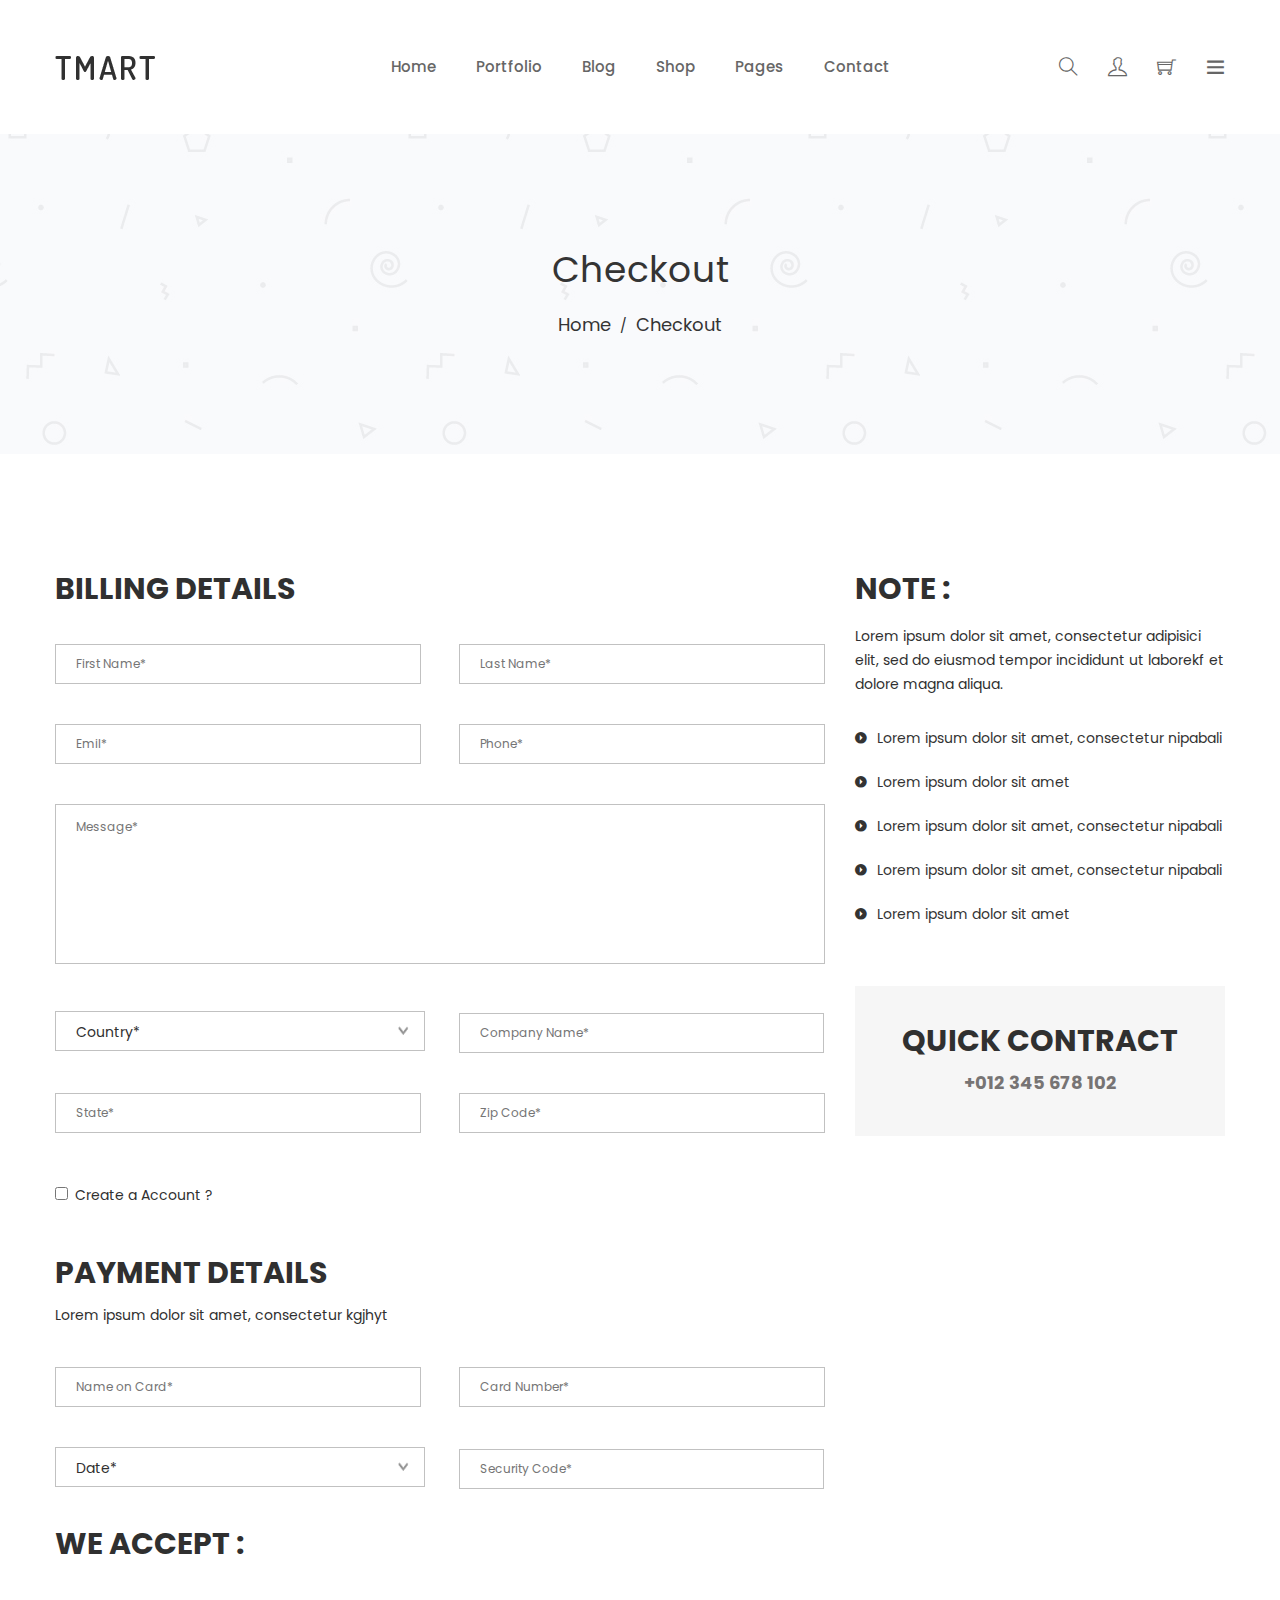
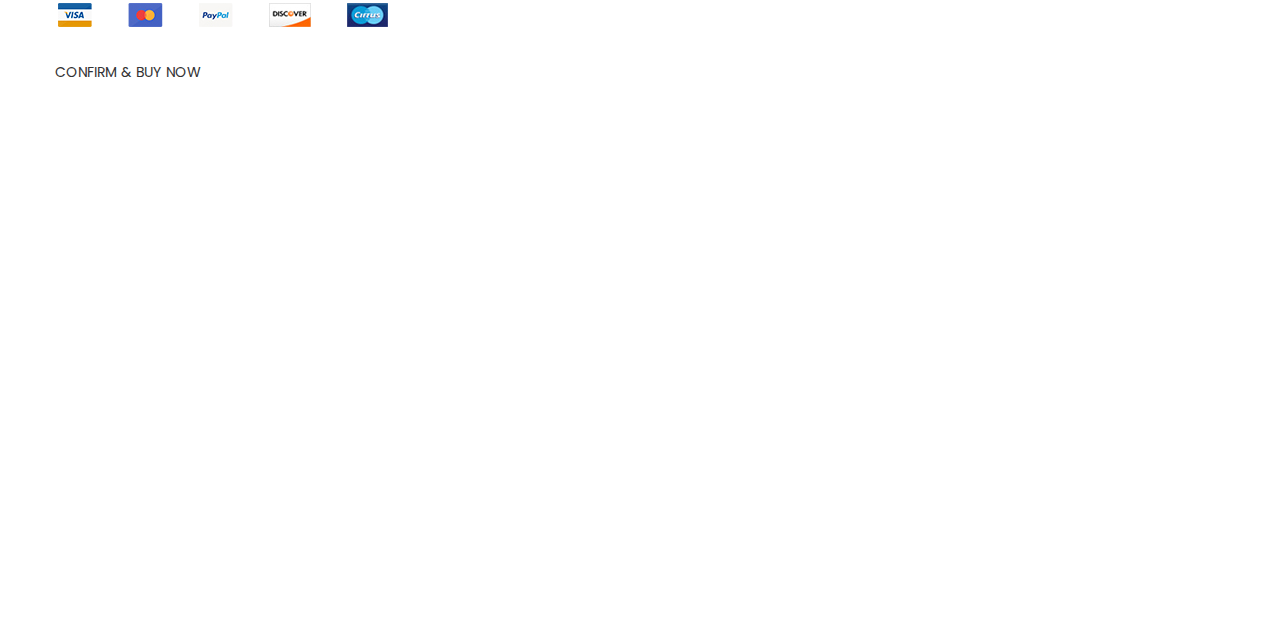
<file: checkout.html>
<!doctype html>
<html class="no-js" lang="en">
<head>
    <meta charset="utf-8">
    <meta http-equiv="x-ua-compatible" content="ie=edge">
    <title>Tmart-Minimalist eCommerce HTML5 Template</title>
    <meta name="description" content="">
    <meta name="viewport" content="width=device-width, initial-scale=1">
    
    <!-- Place favicon.ico in the root directory -->
    <link rel="shortcut icon" type="image/x-icon" href="images/favicon.ico">
    <link rel="apple-touch-icon" href="apple-touch-icon.png">
    

    <!-- All css files are included here. -->
    <!-- Bootstrap fremwork main css -->
    <link rel="stylesheet" href="css/bootstrap.min.css">
    <!-- Owl Carousel main css -->
    <link rel="stylesheet" href="css/owl.carousel.min.css">
    <link rel="stylesheet" href="css/owl.theme.default.min.css">
    <!-- This core.css file contents all plugings css file. -->
    <link rel="stylesheet" href="css/core.css">
    <!-- Theme shortcodes/elements style -->
    <link rel="stylesheet" href="css/shortcode/shortcodes.css">
    <!-- Theme main style -->
    <link rel="stylesheet" href="style.css">
    <!-- Responsive css -->
    <link rel="stylesheet" href="css/responsive.css">
    <!-- User style -->
    <link rel="stylesheet" href="css/custom.css">


    <!-- Modernizr JS -->
    <script src="js/vendor/modernizr-2.8.3.min.js"></script>
</head>

<body>
    <!--[if lt IE 8]>
        <p class="browserupgrade">You are using an <strong>outdated</strong> browser. Please <a href="http://browsehappy.com/">upgrade your browser</a> to improve your experience.</p>
    <![endif]-->  

    <!-- Body main wrapper start -->
    <div class="wrapper fixed__footer">
        <!-- Start Header Style -->
        <header id="header" class="htc-header header--3 bg__white">
            <!-- Start Mainmenu Area -->
            <div id="sticky-header-with-topbar" class="mainmenu__area sticky__header">
                <div class="container">
                    <div class="row">
                        <div class="col-md-2 col-lg-2 col-sm-3 col-xs-3">
                            <div class="logo">
                                <a href="index.html">
                                    <img src="images/logo/logo.png" alt="logo">
                                </a>
                            </div>
                        </div>
                        <!-- Start MAinmenu Ares -->
                        <div class="col-md-8 col-lg-8 col-sm-6 col-xs-6">
                            <nav class="mainmenu__nav hidden-xs hidden-sm">
                                <ul class="main__menu">
                                    <li class="drop"><a href="index.html">Home</a></li>
                                    <li class="drop"><a href="portfolio-card-box-2.html">portfolio</a>
                                        <ul class="dropdown">
                                            <li><a href="portfolio-card-box-2.html">portfolio</a></li>
                                            <li><a href="single-portfolio.html">Single portfolio</a></li>
                                        </ul>
                                    </li>
                                    <li class="drop"><a href="blog.html">Blog</a>
                                        <ul class="dropdown">
                                            <li><a href="blog.html">blog 3 column</a></li>
                                            <li><a href="blog-details.html">Blog details</a></li>
                                        </ul>
                                    </li>
                                    <li class="drop"><a href="shop.html">Shop</a>
                                        <ul class="dropdown mega_dropdown">
                                            <!-- Start Single Mega MEnu -->
                                            <li><a class="mega__title" href="shop.html">shop layout</a>
                                                <ul class="mega__item">
                                                    <li><a href="shop.html">default shop</a></li>
                                                </ul>
                                            </li>
                                            <!-- End Single Mega MEnu -->
                                            <!-- Start Single Mega MEnu -->
                                            <li><a class="mega__title" href="shop.html">product details layout</a>
                                                <ul class="mega__item">
                                                    <li><a href="product-details.html">tab style 1</a></li></li>
                                                </ul>
                                            </li>
                                            <!-- End Single Mega MEnu -->
                                            <!-- Start Single Mega MEnu -->
                                            <li>
                                                <ul class="mega__item">
                                                    <li>
                                                        <div class="mega-item-img">
                                                            <a href="shop.html">
                                                                <img src="images/feature-img/3.png" alt="">
                                                            </a>
                                                        </div>
                                                    </li>
                                                </ul>
                                            </li>
                                            <!-- End Single Mega MEnu -->
                                        </ul>
                                    </li>
                                    <li class="drop"><a href="#">pages</a>
                                        <ul class="dropdown">
                                            <li><a href="about.html">about</a></li>
                                            <li><a href="#">testimonials <span><i class="zmdi zmdi-chevron-right"></i></span></a>
                                                <ul class="lavel-dropdown">
                                                    <li><a href="customer-review.html">customer review</a></li>
                                                </ul>
                                            </li>
                                            <li><a href="shop.html">shop</a></li>
                                            <li><a href="shop-sidebar.html">shop sidebar</a></li>
                                            <li><a href="product-details.html">product details</a></li>
                                            <li><a href="cart.html">cart</a></li>
                                            <li><a href="wishlist.html">wishlist</a></li>
                                            <li><a href="checkout.html">checkout</a></li>
                                            <li><a href="team.html">team</a></li>
                                            <li><a href="login-register.html">login & register</a></li>
                                        </ul>
                                    </li>
                                    <li><a href="contact.html">contact</a></li>
                                </ul>
                            </nav>
                            <div class="mobile-menu clearfix visible-xs visible-sm">
                                <nav id="mobile_dropdown">
                                    <ul>
                                        <li><a href="index.html">Home</a></li>
                                        <li><a href="#">portfolio</a>
                                            <ul>
                                                <li><a href="portfolio-card-box-2.html">portfolio</a></li>
                                                <li><a href="single-portfolio.html">Single portfolio</a></li>
                                            </ul>
                                        </li>
                                        <li><a href="blog.html">blog</a>
                                            <ul>
                                                <li><a href="blog.html">blog 3 column</a></li>
                                                <li><a href="blog-details.html">Blog details</a></li>
                                            </ul>
                                        </li>
                                        <li><a href="#">pages</a>
                                            <ul>
                                                <li><a href="about.html">about</a></li>
                                                <li><a href="customer-review.html">customer review</a></li>
                                                <li><a href="shop.html">shop</a></li>
                                                <li><a href="shop-sidebar.html">shop sidebar</a></li>
                                                <li><a href="product-details.html">product details</a></li>
                                                <li><a href="cart.html">cart</a></li>
                                                <li><a href="wishlist.html">wishlist</a></li>
                                                <li><a href="checkout.html">checkout</a></li>
                                                <li><a href="team.html">team</a></li>
                                                <li><a href="login-register.html">login & register</a></li>
                                            </ul>
                                        </li>
                                        <li><a href="contact.html">contact</a></li>
                                    </ul>
                                </nav>
                            </div>                         
                        </div>
                        <!-- End MAinmenu Ares -->
                        <div class="col-md-2 col-sm-4 col-xs-3">  
                            <ul class="menu-extra">
                                <li class="search search__open hidden-xs"><span class="ti-search"></span></li>
                                <li><a href="login-register.html"><span class="ti-user"></span></a></li>
                                <li class="cart__menu"><span class="ti-shopping-cart"></span></li>
                                <li class="toggle__menu hidden-xs hidden-sm"><span class="ti-menu"></span></li>
                            </ul>
                        </div>
                    </div>
                    <div class="mobile-menu-area"></div>
                </div>
            </div>
            <!-- End Mainmenu Area -->
        </header>
        <!-- End Header Style -->
        
        <div class="body__overlay"></div>
        <!-- Start Offset Wrapper -->
        <div class="offset__wrapper">
            <!-- Start Search Popap -->
            <div class="search__area">
                <div class="container" >
                    <div class="row" >
                        <div class="col-md-12" >
                            <div class="search__inner">
                                <form action="#" method="get">
                                    <input placeholder="Search here... " type="text">
                                    <button type="submit"></button>
                                </form>
                                <div class="search__close__btn">
                                    <span class="search__close__btn_icon"><i class="zmdi zmdi-close"></i></span>
                                </div>
                            </div>
                        </div>
                    </div>
                </div>
            </div>
            <!-- End Search Popap -->
            <!-- Start Offset MEnu -->
            <div class="offsetmenu">
                <div class="offsetmenu__inner">
                    <div class="offsetmenu__close__btn">
                        <a href="#"><i class="zmdi zmdi-close"></i></a>
                    </div>
                    <div class="off__contact">
                        <div class="logo">
                            <a href="index.html">
                                <img src="images/logo/logo.png" alt="logo">
                            </a>
                        </div>
                        <p>Lorem ipsum dolor sit amet consectetu adipisicing elit sed do eiusmod tempor incididunt ut labore.</p>
                    </div>
                    <ul class="sidebar__thumd">
                        <li><a href="#"><img src="images/sidebar-img/1.jpg" alt="sidebar images"></a></li>
                        <li><a href="#"><img src="images/sidebar-img/2.jpg" alt="sidebar images"></a></li>
                        <li><a href="#"><img src="images/sidebar-img/3.jpg" alt="sidebar images"></a></li>
                        <li><a href="#"><img src="images/sidebar-img/4.jpg" alt="sidebar images"></a></li>
                        <li><a href="#"><img src="images/sidebar-img/5.jpg" alt="sidebar images"></a></li>
                        <li><a href="#"><img src="images/sidebar-img/6.jpg" alt="sidebar images"></a></li>
                        <li><a href="#"><img src="images/sidebar-img/7.jpg" alt="sidebar images"></a></li>
                        <li><a href="#"><img src="images/sidebar-img/8.jpg" alt="sidebar images"></a></li>
                    </ul>
                    <div class="offset__widget">
                        <div class="offset__single">
                            <h4 class="offset__title">Language</h4>
                            <ul>
                                <li><a href="#"> Engish </a></li>
                                <li><a href="#"> French </a></li>
                                <li><a href="#"> German </a></li>
                            </ul>
                        </div>
                        <div class="offset__single">
                            <h4 class="offset__title">Currencies</h4>
                            <ul>
                                <li><a href="#"> USD : Dollar </a></li>
                                <li><a href="#"> EUR : Euro </a></li>
                                <li><a href="#"> POU : Pound </a></li>
                            </ul>
                        </div>
                    </div>
                    <div class="offset__sosial__share">
                        <h4 class="offset__title">Follow Us On Social</h4>
                        <ul class="off__soaial__link">
                            <li><a class="bg--twitter" href="#"  title="Twitter"><i class="zmdi zmdi-twitter"></i></a></li>
                            
                            <li><a class="bg--instagram" href="#" title="Instagram"><i class="zmdi zmdi-instagram"></i></a></li>

                            <li><a class="bg--facebook" href="#" title="Facebook"><i class="zmdi zmdi-facebook"></i></a></li>

                            <li><a class="bg--googleplus" href="#" title="Google Plus"><i class="zmdi zmdi-google-plus"></i></a></li>

                            <li><a class="bg--google" href="#" title="Google"><i class="zmdi zmdi-google"></i></a></li>
                        </ul>
                    </div>
                </div>
            </div>
            <!-- End Offset MEnu -->
            <!-- Start Cart Panel -->
            <div class="shopping__cart">
                <div class="shopping__cart__inner">
                    <div class="offsetmenu__close__btn">
                        <a href="#"><i class="zmdi zmdi-close"></i></a>
                    </div>
                    <div class="shp__cart__wrap">
                        <div class="shp__single__product">
                            <div class="shp__pro__thumb">
                                <a href="#">
                                    <img src="images/product/sm-img/1.jpg" alt="product images">
                                </a>
                            </div>
                            <div class="shp__pro__details">
                                <h2><a href="product-details.html">BO&Play Wireless Speaker</a></h2>
                                <span class="quantity">QTY: 1</span>
                                <span class="shp__price">$105.00</span>
                            </div>
                            <div class="remove__btn">
                                <a href="#" title="Remove this item"><i class="zmdi zmdi-close"></i></a>
                            </div>
                        </div>
                        <div class="shp__single__product">
                            <div class="shp__pro__thumb">
                                <a href="#">
                                    <img src="images/product/sm-img/2.jpg" alt="product images">
                                </a>
                            </div>
                            <div class="shp__pro__details">
                                <h2><a href="product-details.html">Brone Candle</a></h2>
                                <span class="quantity">QTY: 1</span>
                                <span class="shp__price">$25.00</span>
                            </div>
                            <div class="remove__btn">
                                <a href="#" title="Remove this item"><i class="zmdi zmdi-close"></i></a>
                            </div>
                        </div>
                    </div>
                    <ul class="shoping__total">
                        <li class="subtotal">Subtotal:</li>
                        <li class="total__price">$130.00</li>
                    </ul>
                    <ul class="shopping__btn">
                        <li><a href="cart.html">View Cart</a></li>
                        <li class="shp__checkout"><a href="checkout.html">Checkout</a></li>
                    </ul>
                </div>
            </div>
            <!-- End Cart Panel -->
        </div>
        <!-- End Offset Wrapper -->
        <!-- Start Bradcaump area -->
        <div class="ht__bradcaump__area" style="background: rgba(0, 0, 0, 0) url(images/bg/2.jpg) no-repeat scroll center center / cover ;">
            <div class="ht__bradcaump__wrap">
                <div class="container">
                    <div class="row">
                        <div class="col-xs-12">
                            <div class="bradcaump__inner text-center">
                                <h2 class="bradcaump-title">Checkout</h2>
                                <nav class="bradcaump-inner">
                                  <a class="breadcrumb-item" href="index.html">Home</a>
                                  <span class="brd-separetor">/</span>
                                  <span class="breadcrumb-item active">Checkout</span>
                                </nav>
                            </div>
                        </div>
                    </div>
                </div>
            </div>
        </div>
        <!-- End Bradcaump area -->
        <!-- Start Checkout Area -->
        <section class="our-checkout-area ptb--120 bg__white">
            <div class="container">
                <div class="row">
                    <div class="col-md-8 col-lg-8">
                        <div class="ckeckout-left-sidebar">
                            <!-- Start Checkbox Area -->
                            <div class="checkout-form">
                                <h2 class="section-title-3">Billing details</h2>
                                <div class="checkout-form-inner">
                                    <div class="single-checkout-box">
                                        <input type="text" placeholder="First Name*">
                                        <input type="text" placeholder="Last Name*">
                                    </div>
                                    <div class="single-checkout-box">
                                        <input type="email" placeholder="Emil*">
                                        <input type="text" placeholder="Phone*">
                                    </div>
                                    <div class="single-checkout-box">
                                        <textarea name="message" placeholder="Message*"></textarea>
                                    </div>
                                    <div class="single-checkout-box select-option mt--40">
                                        <select>
                                            <option>Country*</option>
                                            <option>Bangladesh</option>
                                            <option>Bangladesh</option>
                                            <option>Bangladesh</option>
                                            <option>Bangladesh</option>
                                        </select>
                                        <input type="text" placeholder="Company Name*">
                                    </div>
                                    <div class="single-checkout-box">
                                        <input type="email" placeholder="State*">
                                        <input type="text" placeholder="Zip Code*">
                                    </div>
                                    <div class="single-checkout-box checkbox">
                                        <input id="remind-me" type="checkbox">
                                        <label for="remind-me"><span></span>Create a Account ?</label>
                                    </div>
                                </div>
                            </div>
                            <!-- End Checkbox Area -->
                            <!-- Start Payment Box -->
                            <div class="payment-form">
                                <h2 class="section-title-3">payment details</h2>
                                <p>Lorem ipsum dolor sit amet, consectetur kgjhyt</p>
                                <div class="payment-form-inner">
                                    <div class="single-checkout-box">
                                        <input type="text" placeholder="Name on Card*">
                                        <input type="text" placeholder="Card Number*">
                                    </div>
                                    <div class="single-checkout-box select-option">
                                        <select>
                                            <option>Date*</option>
                                            <option>Date</option>
                                            <option>Date</option>
                                            <option>Date</option>
                                            <option>Date</option>
                                        </select>
                                        <input type="text" placeholder="Security Code*">
                                    </div>
                                </div>
                            </div>
                            <!-- End Payment Box -->
                            <!-- Start Payment Way -->
                            <div class="our-payment-sestem">
                                <h2 class="section-title-3">We  Accept :</h2>
                                <ul class="payment-menu">
                                    <li><a href="#"><img src="images/payment/1.jpg" alt="payment-img"></a></li>
                                    <li><a href="#"><img src="images/payment/2.jpg" alt="payment-img"></a></li>
                                    <li><a href="#"><img src="images/payment/3.jpg" alt="payment-img"></a></li>
                                    <li><a href="#"><img src="images/payment/4.jpg" alt="payment-img"></a></li>
                                    <li><a href="#"><img src="images/payment/5.jpg" alt="payment-img"></a></li>
                                </ul>
                                <div class="checkout-btn">
                                    <a class="ts-btn btn-light btn-large hover-theme" href="#">CONFIRM & BUY NOW</a>
                                </div>    
                            </div>
                            <!-- End Payment Way -->
                        </div>
                    </div>
                    <div class="col-md-4 col-lg-4">
                        <div class="checkout-right-sidebar">
                            <div class="our-important-note">
                                <h2 class="section-title-3">Note :</h2>
                                <p class="note-desc">Lorem ipsum dolor sit amet, consectetur adipisici elit, sed do eiusmod tempor incididunt ut laborekf et dolore magna aliqua.</p>
                                <ul class="important-note">
                                    <li><a href="#"><i class="zmdi zmdi-caret-right-circle"></i>Lorem ipsum dolor sit amet, consectetur nipabali</a></li>
                                    <li><a href="#"><i class="zmdi zmdi-caret-right-circle"></i>Lorem ipsum dolor sit amet</a></li>
                                    <li><a href="#"><i class="zmdi zmdi-caret-right-circle"></i>Lorem ipsum dolor sit amet, consectetur nipabali</a></li>
                                    <li><a href="#"><i class="zmdi zmdi-caret-right-circle"></i>Lorem ipsum dolor sit amet, consectetur nipabali</a></li>
                                    <li><a href="#"><i class="zmdi zmdi-caret-right-circle"></i>Lorem ipsum dolor sit amet</a></li>
                                </ul>
                            </div>
                            <div class="puick-contact-area mt--60">
                                <h2 class="section-title-3">Quick Contract</h2>
                                <a href="phone:+8801722889963">+012 345 678 102 </a>
                            </div>
                        </div>
                    </div>
                </div>
            </div>
        </section>
        <!-- End Checkout Area -->
        <!-- Start Footer Area -->
        <footer class="htc__foooter__area gray-bg">
            <div class="container">
                <div class="row">
                    <div class="footer__container clearfix">
                         <!-- Start Single Footer Widget -->
                        <div class="col-md-3 col-lg-3 col-sm-6">
                            <div class="ft__widget">
                                <div class="ft__logo">
                                    <a href="index.html">
                                        <img src="images/logo/logo.png" alt="footer logo">
                                    </a>
                                </div>
                                <div class="footer-address">
                                    <ul>
                                        <li>
                                            <div class="address-icon">
                                                <i class="zmdi zmdi-pin"></i>
                                            </div>
                                            <div class="address-text">
                                                <p>194 Main Rd T, FS Rayed <br> VIC 3057, USA</p>
                                            </div>
                                        </li>
                                        <li>
                                            <div class="address-icon">
                                                <i class="zmdi zmdi-email"></i>
                                            </div>
                                            <div class="address-text">
                                                <a href="#"> info@example.com</a>
                                            </div>
                                        </li>
                                        <li>
                                            <div class="address-icon">
                                                <i class="zmdi zmdi-phone-in-talk"></i>
                                            </div>
                                            <div class="address-text">
                                                <p>+012 345 678 102 </p>
                                            </div>
                                        </li>
                                    </ul>
                                </div>
                                <ul class="social__icon">
                                    <li><a href="#"><i class="zmdi zmdi-twitter"></i></a></li>
                                    <li><a href="#"><i class="zmdi zmdi-instagram"></i></a></li>
                                    <li><a href="#"><i class="zmdi zmdi-facebook"></i></a></li>
                                    <li><a href="#"><i class="zmdi zmdi-google-plus"></i></a></li>
                                </ul>
                            </div>
                        </div>
                        <!-- End Single Footer Widget -->
                        <!-- Start Single Footer Widget -->
                        <div class="col-md-3 col-lg-2 col-sm-6 smt-30 xmt-30">
                            <div class="ft__widget">
                                <h2 class="ft__title">Categories</h2>
                                <ul class="footer-categories">
                                    <li><a href="shop-sidebar.html">Men</a></li>
                                    <li><a href="shop-sidebar.html">Women</a></li>
                                    <li><a href="shop-sidebar.html">Accessories</a></li>
                                    <li><a href="shop-sidebar.html">Shoes</a></li>
                                    <li><a href="shop-sidebar.html">Dress</a></li>
                                    <li><a href="shop-sidebar.html">Denim</a></li>
                                </ul>
                            </div>
                        </div>
                        <!-- Start Single Footer Widget -->
                        <div class="col-md-3 col-lg-2 col-sm-6 smt-30 xmt-30">
                            <div class="ft__widget">
                                <h2 class="ft__title">Infomation</h2>
                                <ul class="footer-categories">
                                    <li><a href="about.html">About Us</a></li>
                                    <li><a href="contact.html">Contact Us</a></li>
                                    <li><a href="#">Terms & Conditions</a></li>
                                    <li><a href="#">Returns & Exchanges</a></li>
                                    <li><a href="#">Shipping & Delivery</a></li>
                                    <li><a href="#">Privacy Policy</a></li>
                                </ul>
                            </div>
                        </div>
                        <!-- Start Single Footer Widget -->
                        <div class="col-md-3 col-lg-3 col-lg-offset-1 col-sm-6 smt-30 xmt-30">
                            <div class="ft__widget">
                                <h2 class="ft__title">Newsletter</h2>
                                <div class="newsletter__form">
                                    <p>Subscribe to our newsletter and get 10% off your first purchase .</p>
                                    <div class="input__box">
                                        <div id="mc_embed_signup">
                                            <form action="#" method="post" id="mc-embedded-subscribe-form" name="mc-embedded-subscribe-form" class="validate" target="_blank" novalidate>
                                                <div id="mc_embed_signup_scroll" class="htc__news__inner">
                                                    <div class="news__input">
                                                        <input type="email" value="" name="EMAIL" class="email" id="mce-EMAIL" placeholder="Email Address" required>
                                                    </div>
                                                    <!-- real people should not fill this in and expect good things - do not remove this or risk form bot signups-->
                                                    <div style="position: absolute; left: -5000px;" aria-hidden="true"><input type="text" name="b_6bbb9b6f5827bd842d9640c82_05d85f18ef" tabindex="-1" value=""></div>
                                                    <div class="clearfix subscribe__btn"><input type="submit" value="Send" name="subscribe" id="mc-embedded-subscribe" class="bst__btn btn--white__color">
                                                        
                                                    </div>
                                                </div>
                                            </form>
                                        </div>
                                    </div>        
                                </div>
                            </div>
                        </div>
                        <!-- End Single Footer Widget -->
                    </div>
                </div>
                <!-- Start Copyright Area -->
                <div class="htc__copyright__area">
                    <div class="row">
                        <div class="col-md-12 col-lg-12 col-sm-12 col-xs-12">
                            <div class="copyright__inner">
                                <div class="copyright">
                                    <p>© 2017 <a href="https://freethemescloud.com/">Free themes Cloud</a>
                                    All Right Reserved.</p>
                                </div>
                                <ul class="footer__menu">
                                    <li><a href="index.html">Home</a></li>
                                    <li><a href="shop.html">Product</a></li>
                                    <li><a href="contact.html">Contact Us</a></li>
                                </ul>
                            </div>
                        </div>
                    </div>
                </div>
                <!-- End Copyright Area -->
            </div>
        </footer>
        <!-- End Footer Area -->
    </div>
    <!-- Body main wrapper end -->
    <!-- Placed js at the end of the document so the pages load faster -->

    <!-- jquery latest version -->
    <script src="js/vendor/jquery-1.12.0.min.js"></script>
    <!-- Bootstrap framework js -->
    <script src="js/bootstrap.min.js"></script>
    <!-- All js plugins included in this file. -->
    <script src="js/plugins.js"></script>
    <script src="js/slick.min.js"></script>
    <script src="js/owl.carousel.min.js"></script>
    <!-- Waypoints.min.js. -->
    <script src="js/waypoints.min.js"></script>
    <!-- Main js file that contents all jQuery plugins activation. -->
    <script src="js/main.js"></script>

</body>

</html>
</file>
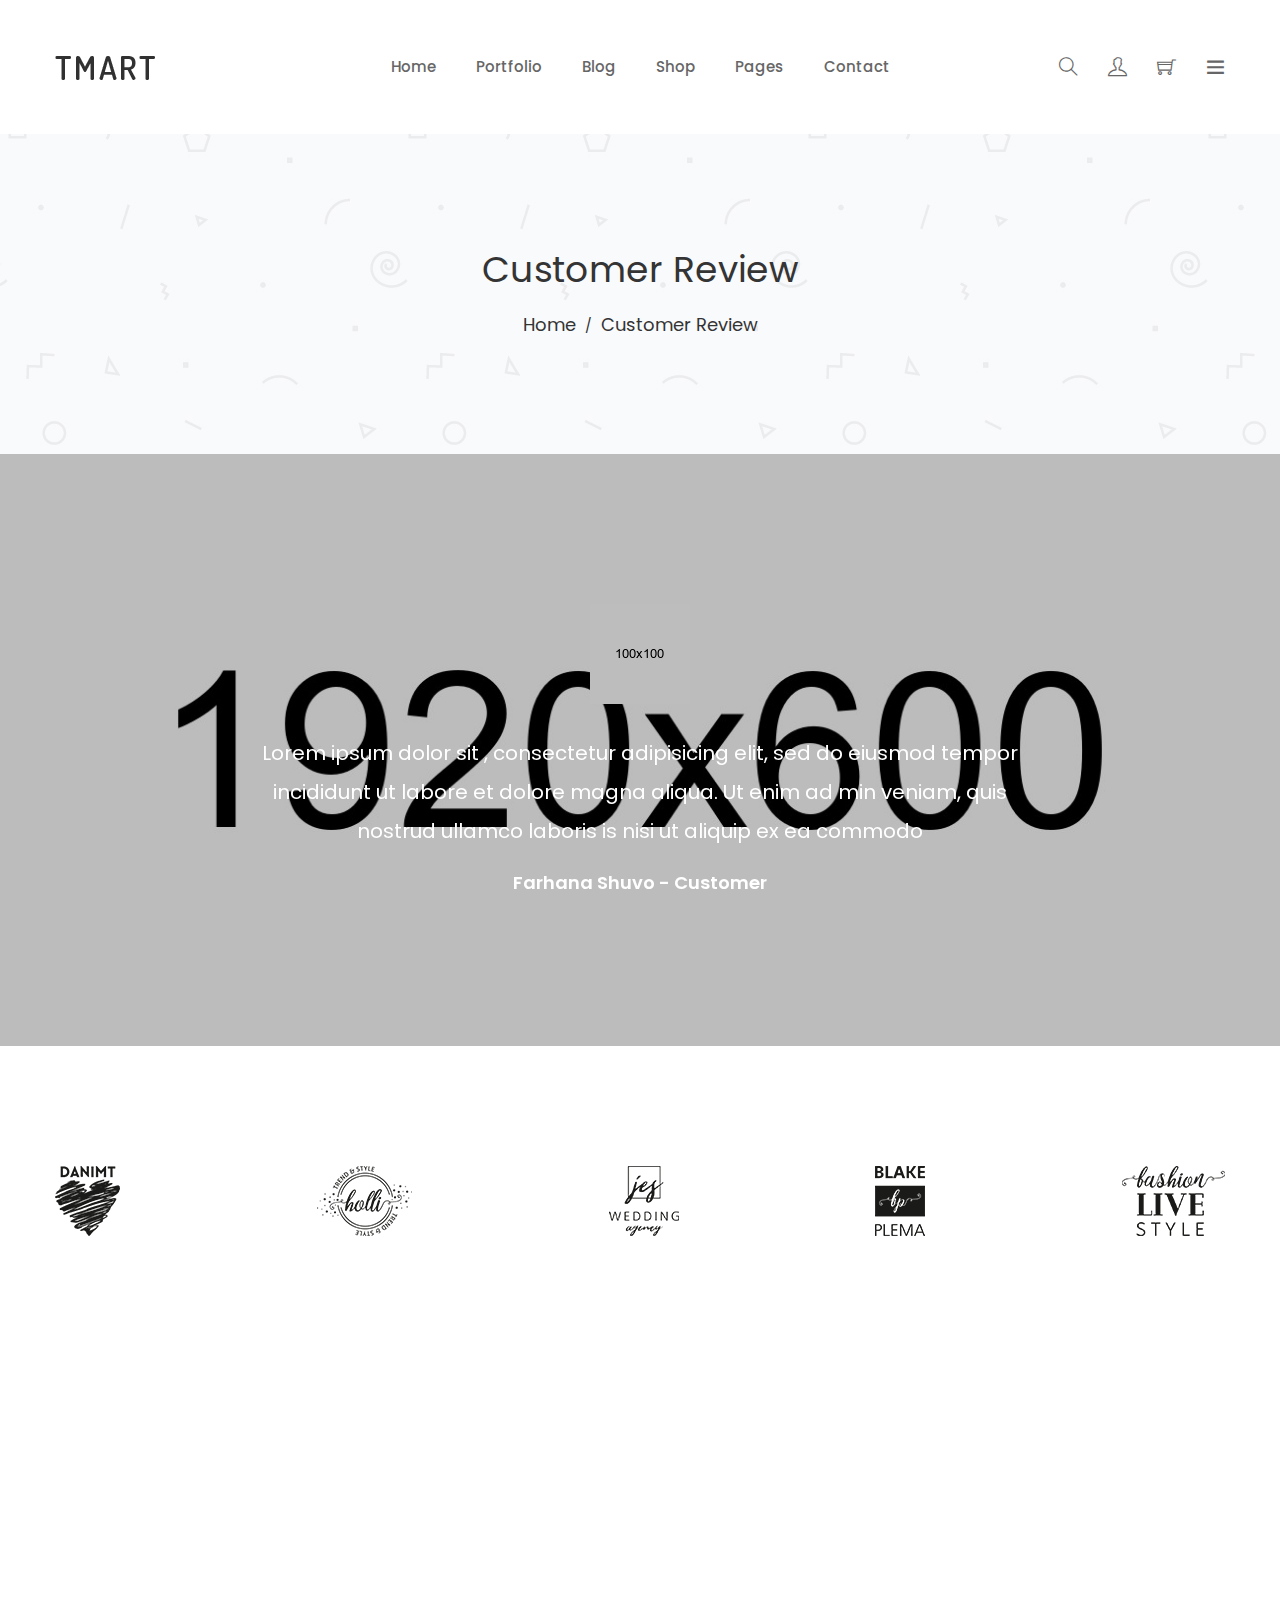
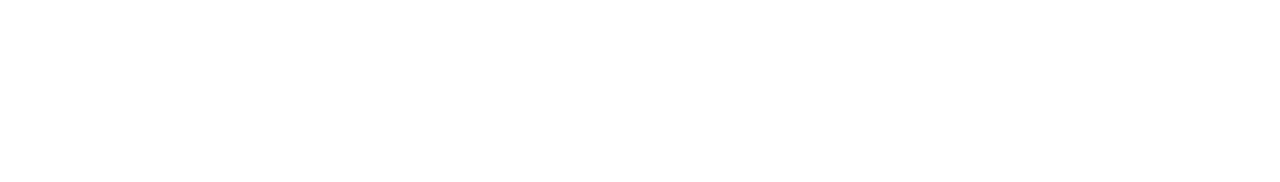
<file: customer-review.html>
<!doctype html>
<html class="no-js" lang="zxx">
<head>
    <meta charset="utf-8">
    <meta http-equiv="x-ua-compatible" content="ie=edge">
    <title>Tmart-Minimalist eCommerce HTML5 Template</title>
    <meta name="description" content="">
    <meta name="viewport" content="width=device-width, initial-scale=1">
    
    <!-- Place favicon.ico in the root directory -->
    <link rel="shortcut icon" type="image/x-icon" href="images/favicon.ico">
    <link rel="apple-touch-icon" href="apple-touch-icon.png">
    

    <!-- All css files are included here. -->
    <!-- Bootstrap fremwork main css -->
    <link rel="stylesheet" href="css/bootstrap.min.css">
    <!-- Owl Carousel main css -->
    <link rel="stylesheet" href="css/owl.carousel.min.css">
    <link rel="stylesheet" href="css/owl.theme.default.min.css">
    <!-- This core.css file contents all plugings css file. -->
    <link rel="stylesheet" href="css/core.css">
    <!-- Theme shortcodes/elements style -->
    <link rel="stylesheet" href="css/shortcode/shortcodes.css">
    <!-- Theme main style -->
    <link rel="stylesheet" href="style.css">
    <!-- Responsive css -->
    <link rel="stylesheet" href="css/responsive.css">
    <!-- User style -->
    <link rel="stylesheet" href="css/custom.css">


    <!-- Modernizr JS -->
    <script src="js/vendor/modernizr-2.8.3.min.js"></script>
</head>

<body>
    <!--[if lt IE 8]>
        <p class="browserupgrade">You are using an <strong>outdated</strong> browser. Please <a href="http://browsehappy.com/">upgrade your browser</a> to improve your experience.</p>
    <![endif]-->  

    <!-- Body main wrapper start -->
    <div class="wrapper fixed__footer">
        <!-- Start Header Style -->
        <header id="header" class="htc-header header--3 bg__white">
            <!-- Start Mainmenu Area -->
            <div id="sticky-header-with-topbar" class="mainmenu__area sticky__header">
                <div class="container">
                    <div class="row">
                        <div class="col-md-2 col-lg-2 col-sm-3 col-xs-3">
                            <div class="logo">
                                <a href="index.html">
                                    <img src="images/logo/logo.png" alt="logo">
                                </a>
                            </div>
                        </div>
                        <!-- Start MAinmenu Ares -->
                        <div class="col-md-8 col-lg-8 col-sm-6 col-xs-6">
                            <nav class="mainmenu__nav hidden-xs hidden-sm">
                                <ul class="main__menu">
                                    <li class="drop"><a href="index.html">Home</a></li>
                                    <li class="drop"><a href="portfolio-card-box-2.html">portfolio</a>
                                        <ul class="dropdown">
                                            <li><a href="portfolio-card-box-2.html">portfolio</a></li>
                                            <li><a href="single-portfolio.html">Single portfolio</a></li>
                                        </ul>
                                    </li>
                                    <li class="drop"><a href="blog.html">Blog</a>
                                        <ul class="dropdown">
                                            <li><a href="blog.html">blog 3 column</a></li>
                                            <li><a href="blog-details.html">Blog details</a></li>
                                        </ul>
                                    </li>
                                    <li class="drop"><a href="shop.html">Shop</a>
                                        <ul class="dropdown mega_dropdown">
                                            <!-- Start Single Mega MEnu -->
                                            <li><a class="mega__title" href="shop.html">shop layout</a>
                                                <ul class="mega__item">
                                                    <li><a href="shop.html">default shop</a></li>
                                                </ul>
                                            </li>
                                            <!-- End Single Mega MEnu -->
                                            <!-- Start Single Mega MEnu -->
                                            <li><a class="mega__title" href="shop.html">product details layout</a>
                                                <ul class="mega__item">
                                                    <li><a href="product-details.html">tab style 1</a></li></li>
                                                </ul>
                                            </li>
                                            <!-- End Single Mega MEnu -->
                                            <!-- Start Single Mega MEnu -->
                                            <li>
                                                <ul class="mega__item">
                                                    <li>
                                                        <div class="mega-item-img">
                                                            <a href="shop.html">
                                                                <img src="images/feature-img/3.png" alt="">
                                                            </a>
                                                        </div>
                                                    </li>
                                                </ul>
                                            </li>
                                            <!-- End Single Mega MEnu -->
                                        </ul>
                                    </li>
                                    <li class="drop"><a href="#">pages</a>
                                        <ul class="dropdown">
                                            <li><a href="about.html">about</a></li>
                                            <li><a href="#">testimonials <span><i class="zmdi zmdi-chevron-right"></i></span></a>
                                                <ul class="lavel-dropdown">
                                                    <li><a href="customer-review.html">customer review</a></li>
                                                </ul>
                                            </li>
                                            <li><a href="shop.html">shop</a></li>
                                            <li><a href="shop-sidebar.html">shop sidebar</a></li>
                                            <li><a href="product-details.html">product details</a></li>
                                            <li><a href="cart.html">cart</a></li>
                                            <li><a href="wishlist.html">wishlist</a></li>
                                            <li><a href="checkout.html">checkout</a></li>
                                            <li><a href="team.html">team</a></li>
                                            <li><a href="login-register.html">login & register</a></li>
                                        </ul>
                                    </li>
                                    <li><a href="contact.html">contact</a></li>
                                </ul>
                            </nav>
                            <div class="mobile-menu clearfix visible-xs visible-sm">
                                <nav id="mobile_dropdown">
                                    <ul>
                                        <li><a href="index.html">Home</a></li>
                                        <li><a href="#">portfolio</a>
                                            <ul>
                                                <li><a href="portfolio-card-box-2.html">portfolio</a></li>
                                                <li><a href="single-portfolio.html">Single portfolio</a></li>
                                            </ul>
                                        </li>
                                        <li><a href="blog.html">blog</a>
                                            <ul>
                                                <li><a href="blog.html">blog 3 column</a></li>
                                                <li><a href="blog-details.html">Blog details</a></li>
                                            </ul>
                                        </li>
                                        <li><a href="#">pages</a>
                                            <ul>
                                                <li><a href="about.html">about</a></li>
                                                <li><a href="customer-review.html">customer review</a></li>
                                                <li><a href="shop.html">shop</a></li>
                                                <li><a href="shop-sidebar.html">shop sidebar</a></li>
                                                <li><a href="product-details.html">product details</a></li>
                                                <li><a href="cart.html">cart</a></li>
                                                <li><a href="wishlist.html">wishlist</a></li>
                                                <li><a href="checkout.html">checkout</a></li>
                                                <li><a href="team.html">team</a></li>
                                                <li><a href="login-register.html">login & register</a></li>
                                            </ul>
                                        </li>
                                        <li><a href="contact.html">contact</a></li>
                                    </ul>
                                </nav>
                            </div>                         
                        </div>
                        <!-- End MAinmenu Ares -->
                        <div class="col-md-2 col-sm-4 col-xs-3">  
                            <ul class="menu-extra">
                                <li class="search search__open hidden-xs"><span class="ti-search"></span></li>
                                <li><a href="login-register.html"><span class="ti-user"></span></a></li>
                                <li class="cart__menu"><span class="ti-shopping-cart"></span></li>
                                <li class="toggle__menu hidden-xs hidden-sm"><span class="ti-menu"></span></li>
                            </ul>
                        </div>
                    </div>
                    <div class="mobile-menu-area"></div>
                </div>
            </div>
            <!-- End Mainmenu Area -->
        </header>
        <!-- End Header Style -->
        
        <div class="body__overlay"></div>
        <!-- Start Offset Wrapper -->
        <div class="offset__wrapper">
            <!-- Start Search Popap -->
            <div class="search__area">
                <div class="container" >
                    <div class="row" >
                        <div class="col-md-12" >
                            <div class="search__inner">
                                <form action="#" method="get">
                                    <input placeholder="Search here... " type="text">
                                    <button type="submit"></button>
                                </form>
                                <div class="search__close__btn">
                                    <span class="search__close__btn_icon"><i class="zmdi zmdi-close"></i></span>
                                </div>
                            </div>
                        </div>
                    </div>
                </div>
            </div>
            <!-- End Search Popap -->
            <!-- Start Offset MEnu -->
            <div class="offsetmenu">
                <div class="offsetmenu__inner">
                    <div class="offsetmenu__close__btn">
                        <a href="#"><i class="zmdi zmdi-close"></i></a>
                    </div>
                    <div class="off__contact">
                        <div class="logo">
                            <a href="index.html">
                                <img src="images/logo/logo.png" alt="logo">
                            </a>
                        </div>
                        <p>Lorem ipsum dolor sit amet consectetu adipisicing elit sed do eiusmod tempor incididunt ut labore.</p>
                    </div>
                    <ul class="sidebar__thumd">
                        <li><a href="#"><img src="images/sidebar-img/1.jpg" alt="sidebar images"></a></li>
                        <li><a href="#"><img src="images/sidebar-img/2.jpg" alt="sidebar images"></a></li>
                        <li><a href="#"><img src="images/sidebar-img/3.jpg" alt="sidebar images"></a></li>
                        <li><a href="#"><img src="images/sidebar-img/4.jpg" alt="sidebar images"></a></li>
                        <li><a href="#"><img src="images/sidebar-img/5.jpg" alt="sidebar images"></a></li>
                        <li><a href="#"><img src="images/sidebar-img/6.jpg" alt="sidebar images"></a></li>
                        <li><a href="#"><img src="images/sidebar-img/7.jpg" alt="sidebar images"></a></li>
                        <li><a href="#"><img src="images/sidebar-img/8.jpg" alt="sidebar images"></a></li>
                    </ul>
                    <div class="offset__widget">
                        <div class="offset__single">
                            <h4 class="offset__title">Language</h4>
                            <ul>
                                <li><a href="#"> Engish </a></li>
                                <li><a href="#"> French </a></li>
                                <li><a href="#"> German </a></li>
                            </ul>
                        </div>
                        <div class="offset__single">
                            <h4 class="offset__title">Currencies</h4>
                            <ul>
                                <li><a href="#"> USD : Dollar </a></li>
                                <li><a href="#"> EUR : Euro </a></li>
                                <li><a href="#"> POU : Pound </a></li>
                            </ul>
                        </div>
                    </div>
                    <div class="offset__sosial__share">
                        <h4 class="offset__title">Follow Us On Social</h4>
                        <ul class="off__soaial__link">
                            <li><a class="bg--twitter" href="#"  title="Twitter"><i class="zmdi zmdi-twitter"></i></a></li>
                            
                            <li><a class="bg--instagram" href="#" title="Instagram"><i class="zmdi zmdi-instagram"></i></a></li>

                            <li><a class="bg--facebook" href="#" title="Facebook"><i class="zmdi zmdi-facebook"></i></a></li>

                            <li><a class="bg--googleplus" href="#" title="Google Plus"><i class="zmdi zmdi-google-plus"></i></a></li>

                            <li><a class="bg--google" href="#" title="Google"><i class="zmdi zmdi-google"></i></a></li>
                        </ul>
                    </div>
                </div>
            </div>
            <!-- End Offset MEnu -->
            <!-- Start Cart Panel -->
            <div class="shopping__cart">
                <div class="shopping__cart__inner">
                    <div class="offsetmenu__close__btn">
                        <a href="#"><i class="zmdi zmdi-close"></i></a>
                    </div>
                    <div class="shp__cart__wrap">
                        <div class="shp__single__product">
                            <div class="shp__pro__thumb">
                                <a href="#">
                                    <img src="images/product/sm-img/1.jpg" alt="product images">
                                </a>
                            </div>
                            <div class="shp__pro__details">
                                <h2><a href="product-details.html">BO&Play Wireless Speaker</a></h2>
                                <span class="quantity">QTY: 1</span>
                                <span class="shp__price">$105.00</span>
                            </div>
                            <div class="remove__btn">
                                <a href="#" title="Remove this item"><i class="zmdi zmdi-close"></i></a>
                            </div>
                        </div>
                        <div class="shp__single__product">
                            <div class="shp__pro__thumb">
                                <a href="#">
                                    <img src="images/product/sm-img/2.jpg" alt="product images">
                                </a>
                            </div>
                            <div class="shp__pro__details">
                                <h2><a href="product-details.html">Brone Candle</a></h2>
                                <span class="quantity">QTY: 1</span>
                                <span class="shp__price">$25.00</span>
                            </div>
                            <div class="remove__btn">
                                <a href="#" title="Remove this item"><i class="zmdi zmdi-close"></i></a>
                            </div>
                        </div>
                    </div>
                    <ul class="shoping__total">
                        <li class="subtotal">Subtotal:</li>
                        <li class="total__price">$130.00</li>
                    </ul>
                    <ul class="shopping__btn">
                        <li><a href="cart.html">View Cart</a></li>
                        <li class="shp__checkout"><a href="checkout.html">Checkout</a></li>
                    </ul>
                </div>
            </div>
            <!-- End Cart Panel -->
        </div>
        <!-- End Offset Wrapper -->
        <!-- Start Bradcaump area -->
        <div class="ht__bradcaump__area" style="background: rgba(0, 0, 0, 0) url(images/bg/2.jpg) no-repeat scroll center center / cover ;">
            <div class="ht__bradcaump__wrap">
                <div class="container">
                    <div class="row">
                        <div class="col-xs-12">
                            <div class="bradcaump__inner text-center">
                                <h2 class="bradcaump-title">Customer Review</h2>
                                <nav class="bradcaump-inner">
                                  <a class="breadcrumb-item" href="index.html">Home</a>
                                  <span class="brd-separetor">/</span>
                                  <span class="breadcrumb-item active">Customer Review</span>
                                </nav>
                            </div>
                        </div>
                    </div>
                </div>
            </div>
        </div>
        <!-- End Bradcaump area --> 
        <!-- Start Testimonial Area -->
        <div class="htc__testimonial__area ptb--150" style="background: rgba(0, 0, 0, 0) url(images/bg/6.jpg) no-repeat scroll center center / cover ;">
            <div class="container">
                <div class="row">
                    <div class="col-md-12 col-lg-12 col-sm-12 col-xs-12">
                        <div class="testimonial__wrap owl-carousel owl-theme clearfix">
                            <!-- Start Single Testimonial -->
                            <div class="testimonial">
                                <div class="testimonial__thumb">
                                    <img src="images/test/client/1.png" alt="testimonial images">
                                </div>
                                <div class="testimonial__details">
                                    <p>Lorem ipsum dolor sit , consectetur adipisicing elit, sed do eiusmod tempor incididunt ut labore et dolore magna aliqua. Ut enim ad min veniam, quis nostrud ullamco laboris is nisi ut aliquip ex ea commodo </p>
                                    <div class="test__info">
                                        <span><a href="#">Farhana shuvo</a></span>
                                        <span> - </span>
                                        <span>Customer</span>
                                    </div>
                                </div>
                            </div>
                            <!-- End Single Testimonial -->
                            <!-- Start Single Testimonial -->
                            <div class="testimonial">
                                <div class="testimonial__thumb">
                                    <img src="images/test/client/2.png" alt="testimonial images">
                                </div>
                                <div class="testimonial__details">
                                    <p>Lorem ipsum dolor sit , consectetur adipisicing elit, sed do eiusmod tempor incididunt ut labore et dolore magna aliqua. Ut enim ad min veniam, quis nostrud ullamco laboris is nisi ut aliquip ex ea commodo </p>
                                    <div class="test__info">
                                        <span><a href="#">Robiul siddikee</a></span>
                                        <span> - </span>
                                        <span>Customer</span>
                                    </div>
                                </div>
                            </div>
                            <!-- End Single Testimonial -->
                            <!-- Start Single Testimonial -->
                            <div class="testimonial">
                                <div class="testimonial__thumb">
                                    <img src="images/test/client/3.png" alt="testimonial images">
                                </div>
                                <div class="testimonial__details">
                                    <p>Lorem ipsum dolor sit , consectetur adipisicing elit, sed do eiusmod tempor incididunt ut labore et dolore magna aliqua. Ut enim ad min veniam, quis nostrud ullamco laboris is nisi ut aliquip ex ea commodo </p>
                                    <div class="test__info">
                                        <span><a href="#">Robiul siddikee</a></span>
                                        <span> - </span>
                                        <span>Customer</span>
                                    </div>
                                </div>
                            </div>
                            <!-- End Single Testimonial -->
                        </div>
                    </div>
                </div>
            </div>
        </div>
        <!-- End Testimonial Area -->
        <!-- Start brand Area -->
        <div class="htc__brand__area bg__white ptb--120">
            <div class="container">
                <div class="row">
                    <div class="col-md-12">
                        <ul class="brand__list">
                            <li><a href="#">
                                <img src="images/brand/1.png" alt="brand images">
                            </a></li>
                            <li><a href="#">
                                <img src="images/brand/2.png" alt="brand images">
                            </a></li>
                            <li><a href="#">
                                <img src="images/brand/3.png" alt="brand images">
                            </a></li>
                            <li><a href="#">
                                <img src="images/brand/4.png" alt="brand images">
                            </a></li>
                            <li class="hidden-sm"><a href="#">
                                <img src="images/brand/5.png" alt="brand images">
                            </a></li>
                        </ul>
                    </div>
                </div>
            </div>
        </div>
        <!-- End brand Area -->
        <!-- Start Footer Area -->
        <footer class="htc__foooter__area gray-bg">
            <div class="container">
                <div class="row">
                    <div class="footer__container clearfix">
                         <!-- Start Single Footer Widget -->
                        <div class="col-md-3 col-lg-3 col-sm-6">
                            <div class="ft__widget">
                                <div class="ft__logo">
                                    <a href="index.html">
                                        <img src="images/logo/logo.png" alt="footer logo">
                                    </a>
                                </div>
                                <div class="footer-address">
                                    <ul>
                                        <li>
                                            <div class="address-icon">
                                                <i class="zmdi zmdi-pin"></i>
                                            </div>
                                            <div class="address-text">
                                                <p>194 Main Rd T, FS Rayed <br> VIC 3057, USA</p>
                                            </div>
                                        </li>
                                        <li>
                                            <div class="address-icon">
                                                <i class="zmdi zmdi-email"></i>
                                            </div>
                                            <div class="address-text">
                                                <a href="#"> info@example.com</a>
                                            </div>
                                        </li>
                                        <li>
                                            <div class="address-icon">
                                                <i class="zmdi zmdi-phone-in-talk"></i>
                                            </div>
                                            <div class="address-text">
                                                <p>+012 345 678 102 </p>
                                            </div>
                                        </li>
                                    </ul>
                                </div>
                                <ul class="social__icon">
                                    <li><a href="#"><i class="zmdi zmdi-twitter"></i></a></li>
                                    <li><a href="#"><i class="zmdi zmdi-instagram"></i></a></li>
                                    <li><a href="#"><i class="zmdi zmdi-facebook"></i></a></li>
                                    <li><a href="#"><i class="zmdi zmdi-google-plus"></i></a></li>
                                </ul>
                            </div>
                        </div>
                        <!-- End Single Footer Widget -->
                        <!-- Start Single Footer Widget -->
                        <div class="col-md-3 col-lg-2 col-sm-6 smt-30 xmt-30">
                            <div class="ft__widget">
                                <h2 class="ft__title">Categories</h2>
                                <ul class="footer-categories">
                                    <li><a href="shop-sidebar.html">Men</a></li>
                                    <li><a href="shop-sidebar.html">Women</a></li>
                                    <li><a href="shop-sidebar.html">Accessories</a></li>
                                    <li><a href="shop-sidebar.html">Shoes</a></li>
                                    <li><a href="shop-sidebar.html">Dress</a></li>
                                    <li><a href="shop-sidebar.html">Denim</a></li>
                                </ul>
                            </div>
                        </div>
                        <!-- Start Single Footer Widget -->
                        <div class="col-md-3 col-lg-2 col-sm-6 smt-30 xmt-30">
                            <div class="ft__widget">
                                <h2 class="ft__title">Infomation</h2>
                                <ul class="footer-categories">
                                    <li><a href="about.html">About Us</a></li>
                                    <li><a href="contact.html">Contact Us</a></li>
                                    <li><a href="#">Terms & Conditions</a></li>
                                    <li><a href="#">Returns & Exchanges</a></li>
                                    <li><a href="#">Shipping & Delivery</a></li>
                                    <li><a href="#">Privacy Policy</a></li>
                                </ul>
                            </div>
                        </div>
                        <!-- Start Single Footer Widget -->
                        <div class="col-md-3 col-lg-3 col-lg-offset-1 col-sm-6 smt-30 xmt-30">
                            <div class="ft__widget">
                                <h2 class="ft__title">Newsletter</h2>
                                <div class="newsletter__form">
                                    <p>Subscribe to our newsletter and get 10% off your first purchase .</p>
                                    <div class="input__box">
                                        <div id="mc_embed_signup">
                                            <form action="#" method="post" id="mc-embedded-subscribe-form" name="mc-embedded-subscribe-form" class="validate" target="_blank" novalidate>
                                                <div id="mc_embed_signup_scroll" class="htc__news__inner">
                                                    <div class="news__input">
                                                        <input type="email" value="" name="EMAIL" class="email" id="mce-EMAIL" placeholder="Email Address" required>
                                                    </div>
                                                    <!-- real people should not fill this in and expect good things - do not remove this or risk form bot signups-->
                                                    <div style="position: absolute; left: -5000px;" aria-hidden="true"><input type="text" name="b_6bbb9b6f5827bd842d9640c82_05d85f18ef" tabindex="-1" value=""></div>
                                                    <div class="clearfix subscribe__btn"><input type="submit" value="Send" name="subscribe" id="mc-embedded-subscribe" class="bst__btn btn--white__color">
                                                        
                                                    </div>
                                                </div>
                                            </form>
                                        </div>
                                    </div>        
                                </div>
                            </div>
                        </div>
                        <!-- End Single Footer Widget -->
                    </div>
                </div>
                <!-- Start Copyright Area -->
                <div class="htc__copyright__area">
                    <div class="row">
                        <div class="col-md-12 col-lg-12 col-sm-12 col-xs-12">
                            <div class="copyright__inner">
                                <div class="copyright">
                                    <p>© 2017 <a href="https://freethemescloud.com/">Free themes Cloud</a>
                                    All Right Reserved.</p>
                                </div>
                                <ul class="footer__menu">
                                    <li><a href="index.html">Home</a></li>
                                    <li><a href="shop.html">Product</a></li>
                                    <li><a href="contact.html">Contact Us</a></li>
                                </ul>
                            </div>
                        </div>
                    </div>
                </div>
                <!-- End Copyright Area -->
            </div>
        </footer>
        <!-- End Footer Area -->
    </div>
    <!-- Body main wrapper end -->
    <!-- Placed js at the end of the document so the pages load faster -->

    <!-- jquery latest version -->
    <script src="js/vendor/jquery-1.12.0.min.js"></script>
    <!-- Bootstrap framework js -->
    <script src="js/bootstrap.min.js"></script>
    <!-- All js plugins included in this file. -->
    <script src="js/plugins.js"></script>
    <script src="js/slick.min.js"></script>
    <script src="js/owl.carousel.min.js"></script>
    <!-- Waypoints.min.js. -->
    <script src="js/waypoints.min.js"></script>
    <!-- Main js file that contents all jQuery plugins activation. -->
    <script src="js/main.js"></script>

</body>

</html>
</file>
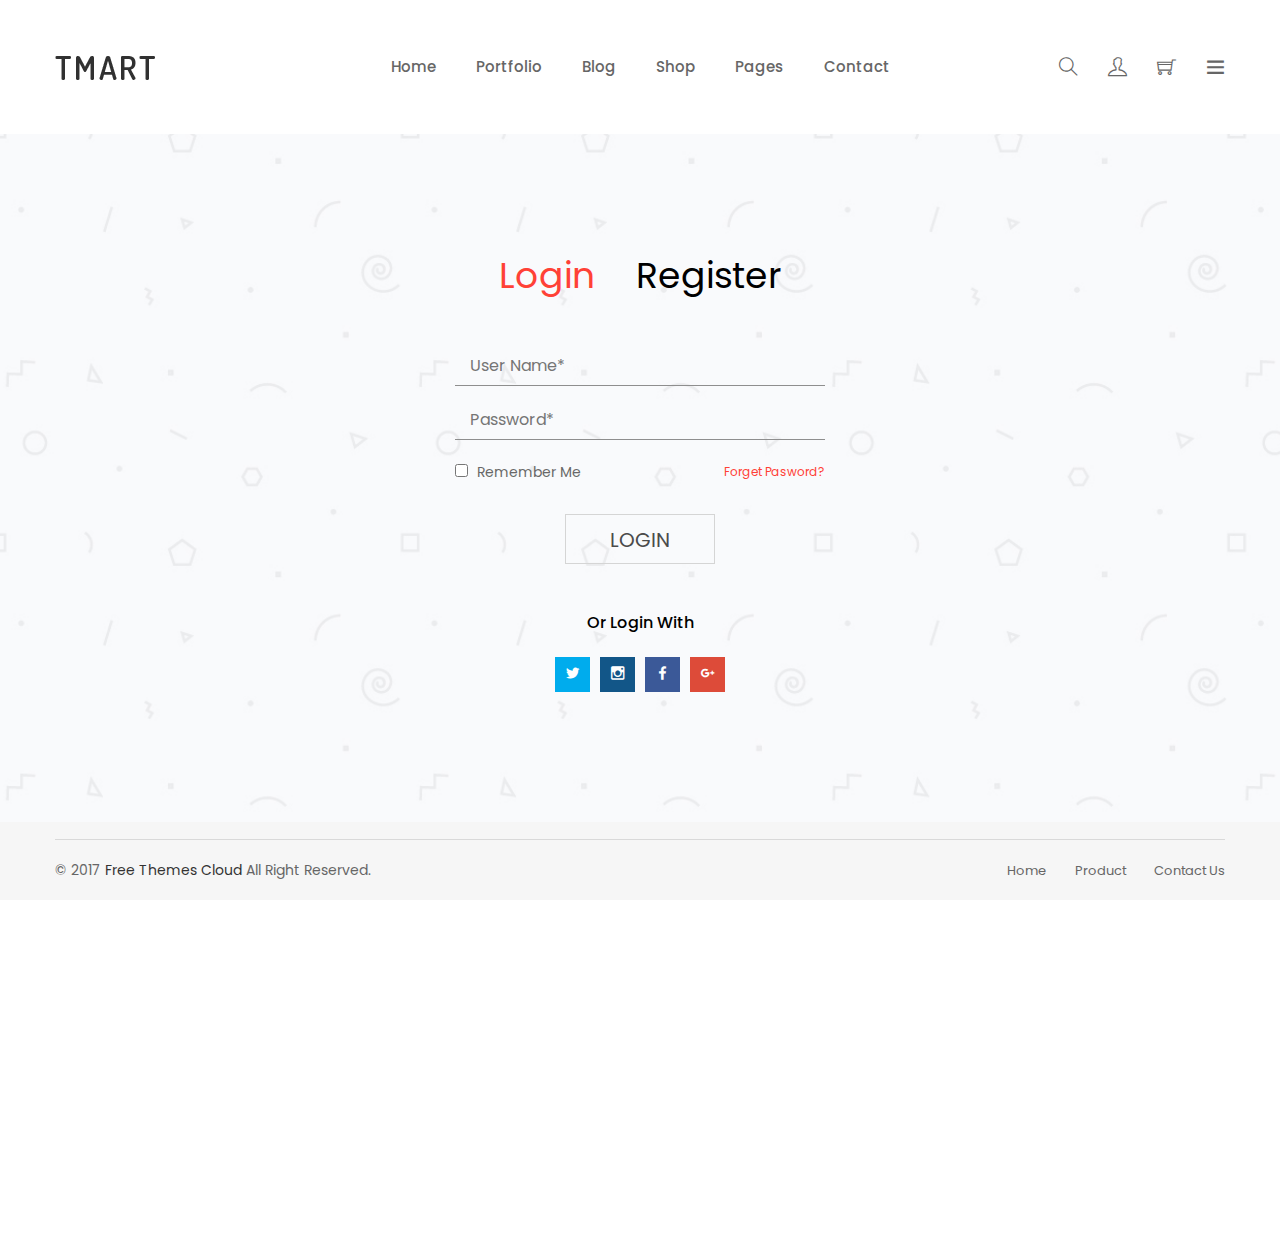
<file: login-register.html>
<!doctype html>
<html class="no-js" lang="en">
<head>
    <meta charset="utf-8">
    <meta http-equiv="x-ua-compatible" content="ie=edge">
    <title>Tmart-Minimalist eCommerce HTML5 Template</title>
    <meta name="description" content="">
    <meta name="viewport" content="width=device-width, initial-scale=1">
    
    <!-- Place favicon.ico in the root directory -->
    <link rel="shortcut icon" type="image/x-icon" href="images/favicon.ico">
    <link rel="apple-touch-icon" href="apple-touch-icon.png">
    

    <!-- All css files are included here. -->
    <!-- Bootstrap fremwork main css -->
    <link rel="stylesheet" href="css/bootstrap.min.css">
    <!-- This core.css file contents all plugings css file. -->
    <link rel="stylesheet" href="css/core.css">
    <!-- Theme shortcodes/elements style -->
    <link rel="stylesheet" href="css/shortcode/shortcodes.css">
    <!-- Theme main style -->
    <link rel="stylesheet" href="style.css">
    <!-- Responsive css -->
    <link rel="stylesheet" href="css/responsive.css">
    <!-- User style -->
    <link rel="stylesheet" href="css/custom.css">


    <!-- Modernizr JS -->
    <script src="js/vendor/modernizr-2.8.3.min.js"></script>
</head>

<body>
    <!--[if lt IE 8]>
        <p class="browserupgrade">You are using an <strong>outdated</strong> browser. Please <a href="http://browsehappy.com/">upgrade your browser</a> to improve your experience.</p>
    <![endif]-->  

    <!-- Body main wrapper start -->
    <div class="wrapper fixed__footer">
        <!-- Start Header Style -->
        <header id="header" class="htc-header header--3 bg__white">
            <!-- Start Mainmenu Area -->
            <div id="sticky-header-with-topbar" class="mainmenu__area sticky__header">
                <div class="container">
                    <div class="row">
                        <div class="col-md-2 col-lg-2 col-sm-3 col-xs-3">
                            <div class="logo">
                                <a href="index.html">
                                    <img src="images/logo/logo.png" alt="logo">
                                </a>
                            </div>
                        </div>
                        <!-- Start MAinmenu Ares -->
                        <div class="col-md-8 col-lg-8 col-sm-6 col-xs-6">
                            <nav class="mainmenu__nav hidden-xs hidden-sm">
                                <ul class="main__menu">
                                    <li class="drop"><a href="index.html">Home</a></li>
                                    <li class="drop"><a href="portfolio-card-box-2.html">portfolio</a>
                                        <ul class="dropdown">
                                            <li><a href="portfolio-card-box-2.html">portfolio</a></li>
                                            <li><a href="single-portfolio.html">Single portfolio</a></li>
                                        </ul>
                                    </li>
                                    <li class="drop"><a href="blog.html">Blog</a>
                                        <ul class="dropdown">
                                            <li><a href="blog.html">blog 3 column</a></li>
                                            <li><a href="blog-details.html">Blog details</a></li>
                                        </ul>
                                    </li>
                                    <li class="drop"><a href="shop.html">Shop</a>
                                        <ul class="dropdown mega_dropdown">
                                            <!-- Start Single Mega MEnu -->
                                            <li><a class="mega__title" href="shop.html">shop layout</a>
                                                <ul class="mega__item">
                                                    <li><a href="shop.html">default shop</a></li>
                                                </ul>
                                            </li>
                                            <!-- End Single Mega MEnu -->
                                            <!-- Start Single Mega MEnu -->
                                            <li><a class="mega__title" href="shop.html">product details layout</a>
                                                <ul class="mega__item">
                                                    <li><a href="product-details.html">tab style 1</a></li></li>
                                                </ul>
                                            </li>
                                            <!-- End Single Mega MEnu -->
                                            <!-- Start Single Mega MEnu -->
                                            <li>
                                                <ul class="mega__item">
                                                    <li>
                                                        <div class="mega-item-img">
                                                            <a href="shop.html">
                                                                <img src="images/feature-img/3.png" alt="">
                                                            </a>
                                                        </div>
                                                    </li>
                                                </ul>
                                            </li>
                                            <!-- End Single Mega MEnu -->
                                        </ul>
                                    </li>
                                    <li class="drop"><a href="#">pages</a>
                                        <ul class="dropdown">
                                            <li><a href="about.html">about</a></li>
                                            <li><a href="#">testimonials <span><i class="zmdi zmdi-chevron-right"></i></span></a>
                                                <ul class="lavel-dropdown">
                                                    <li><a href="customer-review.html">customer review</a></li>
                                                </ul>
                                            </li>
                                            <li><a href="shop.html">shop</a></li>
                                            <li><a href="shop-sidebar.html">shop sidebar</a></li>
                                            <li><a href="product-details.html">product details</a></li>
                                            <li><a href="cart.html">cart</a></li>
                                            <li><a href="wishlist.html">wishlist</a></li>
                                            <li><a href="checkout.html">checkout</a></li>
                                            <li><a href="team.html">team</a></li>
                                            <li><a href="login-register.html">login & register</a></li>
                                        </ul>
                                    </li>
                                    <li><a href="contact.html">contact</a></li>
                                </ul>
                            </nav>
                            <div class="mobile-menu clearfix visible-xs visible-sm">
                                <nav id="mobile_dropdown">
                                    <ul>
                                        <li><a href="index.html">Home</a></li>
                                        <li><a href="#">portfolio</a>
                                            <ul>
                                                <li><a href="portfolio-card-box-2.html">portfolio</a></li>
                                                <li><a href="single-portfolio.html">Single portfolio</a></li>
                                            </ul>
                                        </li>
                                        <li><a href="blog.html">blog</a>
                                            <ul>
                                                <li><a href="blog.html">blog 3 column</a></li>
                                                <li><a href="blog-details.html">Blog details</a></li>
                                            </ul>
                                        </li>
                                        <li><a href="#">pages</a>
                                            <ul>
                                                <li><a href="about.html">about</a></li>
                                                <li><a href="customer-review.html">customer review</a></li>
                                                <li><a href="shop.html">shop</a></li>
                                                <li><a href="shop-sidebar.html">shop sidebar</a></li>
                                                <li><a href="product-details.html">product details</a></li>
                                                <li><a href="cart.html">cart</a></li>
                                                <li><a href="wishlist.html">wishlist</a></li>
                                                <li><a href="checkout.html">checkout</a></li>
                                                <li><a href="team.html">team</a></li>
                                                <li><a href="login-register.html">login & register</a></li>
                                            </ul>
                                        </li>
                                        <li><a href="contact.html">contact</a></li>
                                    </ul>
                                </nav>
                            </div>                         
                        </div>
                        <!-- End MAinmenu Ares -->
                        <div class="col-md-2 col-sm-4 col-xs-3">  
                            <ul class="menu-extra">
                                <li class="search search__open hidden-xs"><span class="ti-search"></span></li>
                                <li><a href="login-register.html"><span class="ti-user"></span></a></li>
                                <li class="cart__menu"><span class="ti-shopping-cart"></span></li>
                                <li class="toggle__menu hidden-xs hidden-sm"><span class="ti-menu"></span></li>
                            </ul>
                        </div>
                    </div>
                    <div class="mobile-menu-area"></div>
                </div>
            </div>
            <!-- End Mainmenu Area -->
        </header>
        <!-- End Header Style -->
        
        <div class="body__overlay"></div>
        <!-- Start Offset Wrapper -->
        <div class="offset__wrapper">
            <!-- Start Search Popap -->
            <div class="search__area">
                <div class="container" >
                    <div class="row" >
                        <div class="col-md-12" >
                            <div class="search__inner">
                                <form action="#" method="get">
                                    <input placeholder="Search here... " type="text">
                                    <button type="submit"></button>
                                </form>
                                <div class="search__close__btn">
                                    <span class="search__close__btn_icon"><i class="zmdi zmdi-close"></i></span>
                                </div>
                            </div>
                        </div>
                    </div>
                </div>
            </div>
            <!-- End Search Popap -->
            <!-- Start Offset MEnu -->
            <div class="offsetmenu">
                <div class="offsetmenu__inner">
                    <div class="offsetmenu__close__btn">
                        <a href="#"><i class="zmdi zmdi-close"></i></a>
                    </div>
                    <div class="off__contact">
                        <div class="logo">
                            <a href="index.html">
                                <img src="images/logo/logo.png" alt="logo">
                            </a>
                        </div>
                        <p>Lorem ipsum dolor sit amet consectetu adipisicing elit sed do eiusmod tempor incididunt ut labore.</p>
                    </div>
                    <ul class="sidebar__thumd">
                        <li><a href="#"><img src="images/sidebar-img/1.jpg" alt="sidebar images"></a></li>
                        <li><a href="#"><img src="images/sidebar-img/2.jpg" alt="sidebar images"></a></li>
                        <li><a href="#"><img src="images/sidebar-img/3.jpg" alt="sidebar images"></a></li>
                        <li><a href="#"><img src="images/sidebar-img/4.jpg" alt="sidebar images"></a></li>
                        <li><a href="#"><img src="images/sidebar-img/5.jpg" alt="sidebar images"></a></li>
                        <li><a href="#"><img src="images/sidebar-img/6.jpg" alt="sidebar images"></a></li>
                        <li><a href="#"><img src="images/sidebar-img/7.jpg" alt="sidebar images"></a></li>
                        <li><a href="#"><img src="images/sidebar-img/8.jpg" alt="sidebar images"></a></li>
                    </ul>
                    <div class="offset__widget">
                        <div class="offset__single">
                            <h4 class="offset__title">Language</h4>
                            <ul>
                                <li><a href="#"> Engish </a></li>
                                <li><a href="#"> French </a></li>
                                <li><a href="#"> German </a></li>
                            </ul>
                        </div>
                        <div class="offset__single">
                            <h4 class="offset__title">Currencies</h4>
                            <ul>
                                <li><a href="#"> USD : Dollar </a></li>
                                <li><a href="#"> EUR : Euro </a></li>
                                <li><a href="#"> POU : Pound </a></li>
                            </ul>
                        </div>
                    </div>
                    <div class="offset__sosial__share">
                        <h4 class="offset__title">Follow Us On Social</h4>
                        <ul class="off__soaial__link">
                            <li><a class="bg--twitter" href="#"  title="Twitter"><i class="zmdi zmdi-twitter"></i></a></li>
                            
                            <li><a class="bg--instagram" href="#" title="Instagram"><i class="zmdi zmdi-instagram"></i></a></li>

                            <li><a class="bg--facebook" href="#" title="Facebook"><i class="zmdi zmdi-facebook"></i></a></li>

                            <li><a class="bg--googleplus" href="#" title="Google Plus"><i class="zmdi zmdi-google-plus"></i></a></li>

                            <li><a class="bg--google" href="#" title="Google"><i class="zmdi zmdi-google"></i></a></li>
                        </ul>
                    </div>
                </div>
            </div>
            <!-- End Offset MEnu -->
            <!-- Start Cart Panel -->
            <div class="shopping__cart">
                <div class="shopping__cart__inner">
                    <div class="offsetmenu__close__btn">
                        <a href="#"><i class="zmdi zmdi-close"></i></a>
                    </div>
                    <div class="shp__cart__wrap">
                        <div class="shp__single__product">
                            <div class="shp__pro__thumb">
                                <a href="#">
                                    <img src="images/product/sm-img/1.jpg" alt="product images">
                                </a>
                            </div>
                            <div class="shp__pro__details">
                                <h2><a href="product-details.html">BO&Play Wireless Speaker</a></h2>
                                <span class="quantity">QTY: 1</span>
                                <span class="shp__price">$105.00</span>
                            </div>
                            <div class="remove__btn">
                                <a href="#" title="Remove this item"><i class="zmdi zmdi-close"></i></a>
                            </div>
                        </div>
                        <div class="shp__single__product">
                            <div class="shp__pro__thumb">
                                <a href="#">
                                    <img src="images/product/sm-img/2.jpg" alt="product images">
                                </a>
                            </div>
                            <div class="shp__pro__details">
                                <h2><a href="product-details.html">Brone Candle</a></h2>
                                <span class="quantity">QTY: 1</span>
                                <span class="shp__price">$25.00</span>
                            </div>
                            <div class="remove__btn">
                                <a href="#" title="Remove this item"><i class="zmdi zmdi-close"></i></a>
                            </div>
                        </div>
                    </div>
                    <ul class="shoping__total">
                        <li class="subtotal">Subtotal:</li>
                        <li class="total__price">$130.00</li>
                    </ul>
                    <ul class="shopping__btn">
                        <li><a href="cart.html">View Cart</a></li>
                        <li class="shp__checkout"><a href="checkout.html">Checkout</a></li>
                    </ul>
                </div>
            </div>
            <!-- End Cart Panel -->
        </div>
        <!-- End Offset Wrapper -->
        <!-- Start Login Register Area -->
        <div class="htc__login__register bg__white ptb--130" style="background: rgba(0, 0, 0, 0) url(images/bg/5.jpg) no-repeat scroll center center / cover ;">
            <div class="container">
                <div class="row">
                    <div class="col-md-6 col-md-offset-3">
                        <ul class="login__register__menu" role="tablist">
                            <li role="presentation" class="login active"><a href="#login" role="tab" data-toggle="tab">Login</a></li>
                            <li role="presentation" class="register"><a href="#register" role="tab" data-toggle="tab">Register</a></li>
                        </ul>
                    </div>
                </div>
                <!-- Start Login Register Content -->
                <div class="row">
                    <div class="col-md-6 col-md-offset-3">
                        <div class="htc__login__register__wrap">
                            <!-- Start Single Content -->
                            <div id="login" role="tabpanel" class="single__tabs__panel tab-pane fade in active">
                                <form class="login" method="post">
                                    <input type="text" placeholder="User Name*">
                                    <input type="password" placeholder="Password*">
                                </form>
                                <div class="tabs__checkbox">
                                    <input type="checkbox">
                                    <span> Remember me</span>
                                    <span class="forget"><a href="#">Forget Pasword?</a></span>
                                </div>
                                <div class="htc__login__btn mt--30">
                                    <a href="#">Login</a>
                                </div>
                                <div class="htc__social__connect">
                                    <h2>Or Login With</h2>
                                    <ul class="htc__soaial__list">
                                        <li><a class="bg--twitter" href="#"><i class="zmdi zmdi-twitter"></i></a></li>

                                        <li><a class="bg--instagram" href="#"><i class="zmdi zmdi-instagram"></i></a></li>

                                        <li><a class="bg--facebook" href="#"><i class="zmdi zmdi-facebook"></i></a></li>

                                        <li><a class="bg--googleplus" href="#"><i class="zmdi zmdi-google-plus"></i></a></li>
                                    </ul>
                                </div>
                            </div>
                            <!-- End Single Content -->
                            <!-- Start Single Content -->
                            <div id="register" role="tabpanel" class="single__tabs__panel tab-pane fade">
                                <form class="login" method="post">
                                    <input type="text" placeholder="Name*">
                                    <input type="email" placeholder="Email*">
                                    <input type="password" placeholder="Password*">
                                </form>
                                <div class="tabs__checkbox">
                                    <input type="checkbox">
                                    <span> Remember me</span>
                                </div>
                                <div class="htc__login__btn">
                                    <a href="#">register</a>
                                </div>
                                <div class="htc__social__connect">
                                    <h2>Or Login With</h2>
                                    <ul class="htc__soaial__list">
                                        <li><a class="bg--twitter" href="#"><i class="zmdi zmdi-twitter"></i></a></li>
                                        <li><a class="bg--instagram" href="#"><i class="zmdi zmdi-instagram"></i></a></li>
                                        <li><a class="bg--facebook" href="#"><i class="zmdi zmdi-facebook"></i></a></li>
                                        <li><a class="bg--googleplus" href="#"><i class="zmdi zmdi-google-plus"></i></a></li>
                                    </ul>
                                </div>
                            </div>
                            <!-- End Single Content -->
                        </div>
                    </div>
                </div>
                <!-- End Login Register Content -->
            </div>
        </div>
        <!-- End Login Register Area -->
        <!-- Start Footer Area -->
        <footer class="htc__foooter__area gray-bg">
            <div class="container">
                <div class="row">
                    <div class="footer__container clearfix">
                         <!-- Start Single Footer Widget -->
                        <div class="col-md-3 col-lg-3 col-sm-6">
                            <div class="ft__widget">
                                <div class="ft__logo">
                                    <a href="index.html">
                                        <img src="images/logo/logo.png" alt="footer logo">
                                    </a>
                                </div>
                                <div class="footer-address">
                                    <ul>
                                        <li>
                                            <div class="address-icon">
                                                <i class="zmdi zmdi-pin"></i>
                                            </div>
                                            <div class="address-text">
                                                <p>194 Main Rd T, FS Rayed <br> VIC 3057, USA</p>
                                            </div>
                                        </li>
                                        <li>
                                            <div class="address-icon">
                                                <i class="zmdi zmdi-email"></i>
                                            </div>
                                            <div class="address-text">
                                                <a href="#"> info@example.com</a>
                                            </div>
                                        </li>
                                        <li>
                                            <div class="address-icon">
                                                <i class="zmdi zmdi-phone-in-talk"></i>
                                            </div>
                                            <div class="address-text">
                                                <p>+012 345 678 102 </p>
                                            </div>
                                        </li>
                                    </ul>
                                </div>
                                <ul class="social__icon">
                                    <li><a href="#"><i class="zmdi zmdi-twitter"></i></a></li>
                                    <li><a href="#"><i class="zmdi zmdi-instagram"></i></a></li>
                                    <li><a href="#"><i class="zmdi zmdi-facebook"></i></a></li>
                                    <li><a href="#"><i class="zmdi zmdi-google-plus"></i></a></li>
                                </ul>
                            </div>
                        </div>
                        <!-- End Single Footer Widget -->
                        <!-- Start Single Footer Widget -->
                        <div class="col-md-3 col-lg-2 col-sm-6 smt-30 xmt-30">
                            <div class="ft__widget">
                                <h2 class="ft__title">Categories</h2>
                                <ul class="footer-categories">
                                    <li><a href="shop-sidebar.html">Men</a></li>
                                    <li><a href="shop-sidebar.html">Women</a></li>
                                    <li><a href="shop-sidebar.html">Accessories</a></li>
                                    <li><a href="shop-sidebar.html">Shoes</a></li>
                                    <li><a href="shop-sidebar.html">Dress</a></li>
                                    <li><a href="shop-sidebar.html">Denim</a></li>
                                </ul>
                            </div>
                        </div>
                        <!-- Start Single Footer Widget -->
                        <div class="col-md-3 col-lg-2 col-sm-6 smt-30 xmt-30">
                            <div class="ft__widget">
                                <h2 class="ft__title">Infomation</h2>
                                <ul class="footer-categories">
                                    <li><a href="about.html">About Us</a></li>
                                    <li><a href="contact.html">Contact Us</a></li>
                                    <li><a href="#">Terms & Conditions</a></li>
                                    <li><a href="#">Returns & Exchanges</a></li>
                                    <li><a href="#">Shipping & Delivery</a></li>
                                    <li><a href="#">Privacy Policy</a></li>
                                </ul>
                            </div>
                        </div>
                        <!-- Start Single Footer Widget -->
                        <div class="col-md-3 col-lg-3 col-lg-offset-1 col-sm-6 smt-30 xmt-30">
                            <div class="ft__widget">
                                <h2 class="ft__title">Newsletter</h2>
                                <div class="newsletter__form">
                                    <p>Subscribe to our newsletter and get 10% off your first purchase .</p>
                                    <div class="input__box">
                                        <div id="mc_embed_signup">
                                            <form action="#" method="post" id="mc-embedded-subscribe-form" name="mc-embedded-subscribe-form" class="validate" target="_blank" novalidate>
                                                <div id="mc_embed_signup_scroll" class="htc__news__inner">
                                                    <div class="news__input">
                                                        <input type="email" value="" name="EMAIL" class="email" id="mce-EMAIL" placeholder="Email Address" required>
                                                    </div>
                                                    <!-- real people should not fill this in and expect good things - do not remove this or risk form bot signups-->
                                                    <div style="position: absolute; left: -5000px;" aria-hidden="true"><input type="text" name="b_6bbb9b6f5827bd842d9640c82_05d85f18ef" tabindex="-1" value=""></div>
                                                    <div class="clearfix subscribe__btn"><input type="submit" value="Send" name="subscribe" id="mc-embedded-subscribe" class="bst__btn btn--white__color">
                                                        
                                                    </div>
                                                </div>
                                            </form>
                                        </div>
                                    </div>        
                                </div>
                            </div>
                        </div>
                        <!-- End Single Footer Widget -->
                    </div>
                </div>
                <!-- Start Copyright Area -->
                <div class="htc__copyright__area">
                    <div class="row">
                        <div class="col-md-12 col-lg-12 col-sm-12 col-xs-12">
                            <div class="copyright__inner">
                                <div class="copyright">
                                    <p>© 2017 <a href="https://freethemescloud.com/">Free themes Cloud</a>
                                    All Right Reserved.</p>
                                </div>
                                <ul class="footer__menu">
                                    <li><a href="index.html">Home</a></li>
                                    <li><a href="shop.html">Product</a></li>
                                    <li><a href="contact.html">Contact Us</a></li>
                                </ul>
                            </div>
                        </div>
                    </div>
                </div>
                <!-- End Copyright Area -->
            </div>
        </footer>
        <!-- End Footer Area -->
    </div>
    <!-- Body main wrapper end -->
    <!-- Placed js at the end of the document so the pages load faster -->

    <!-- jquery latest version -->
    <script src="js/vendor/jquery-1.12.0.min.js"></script>
    <!-- Bootstrap framework js -->
    <script src="js/bootstrap.min.js"></script>
    <!-- All js plugins included in this file. -->
    <script src="js/plugins.js"></script>
    <script src="js/slick.min.js"></script>
    <script src="js/owl.carousel.min.js"></script>
    <!-- Waypoints.min.js. -->
    <script src="js/waypoints.min.js"></script>
    <!-- Main js file that contents all jQuery plugins activation. -->
    <script src="js/main.js"></script>

</body>

</html>
</file>
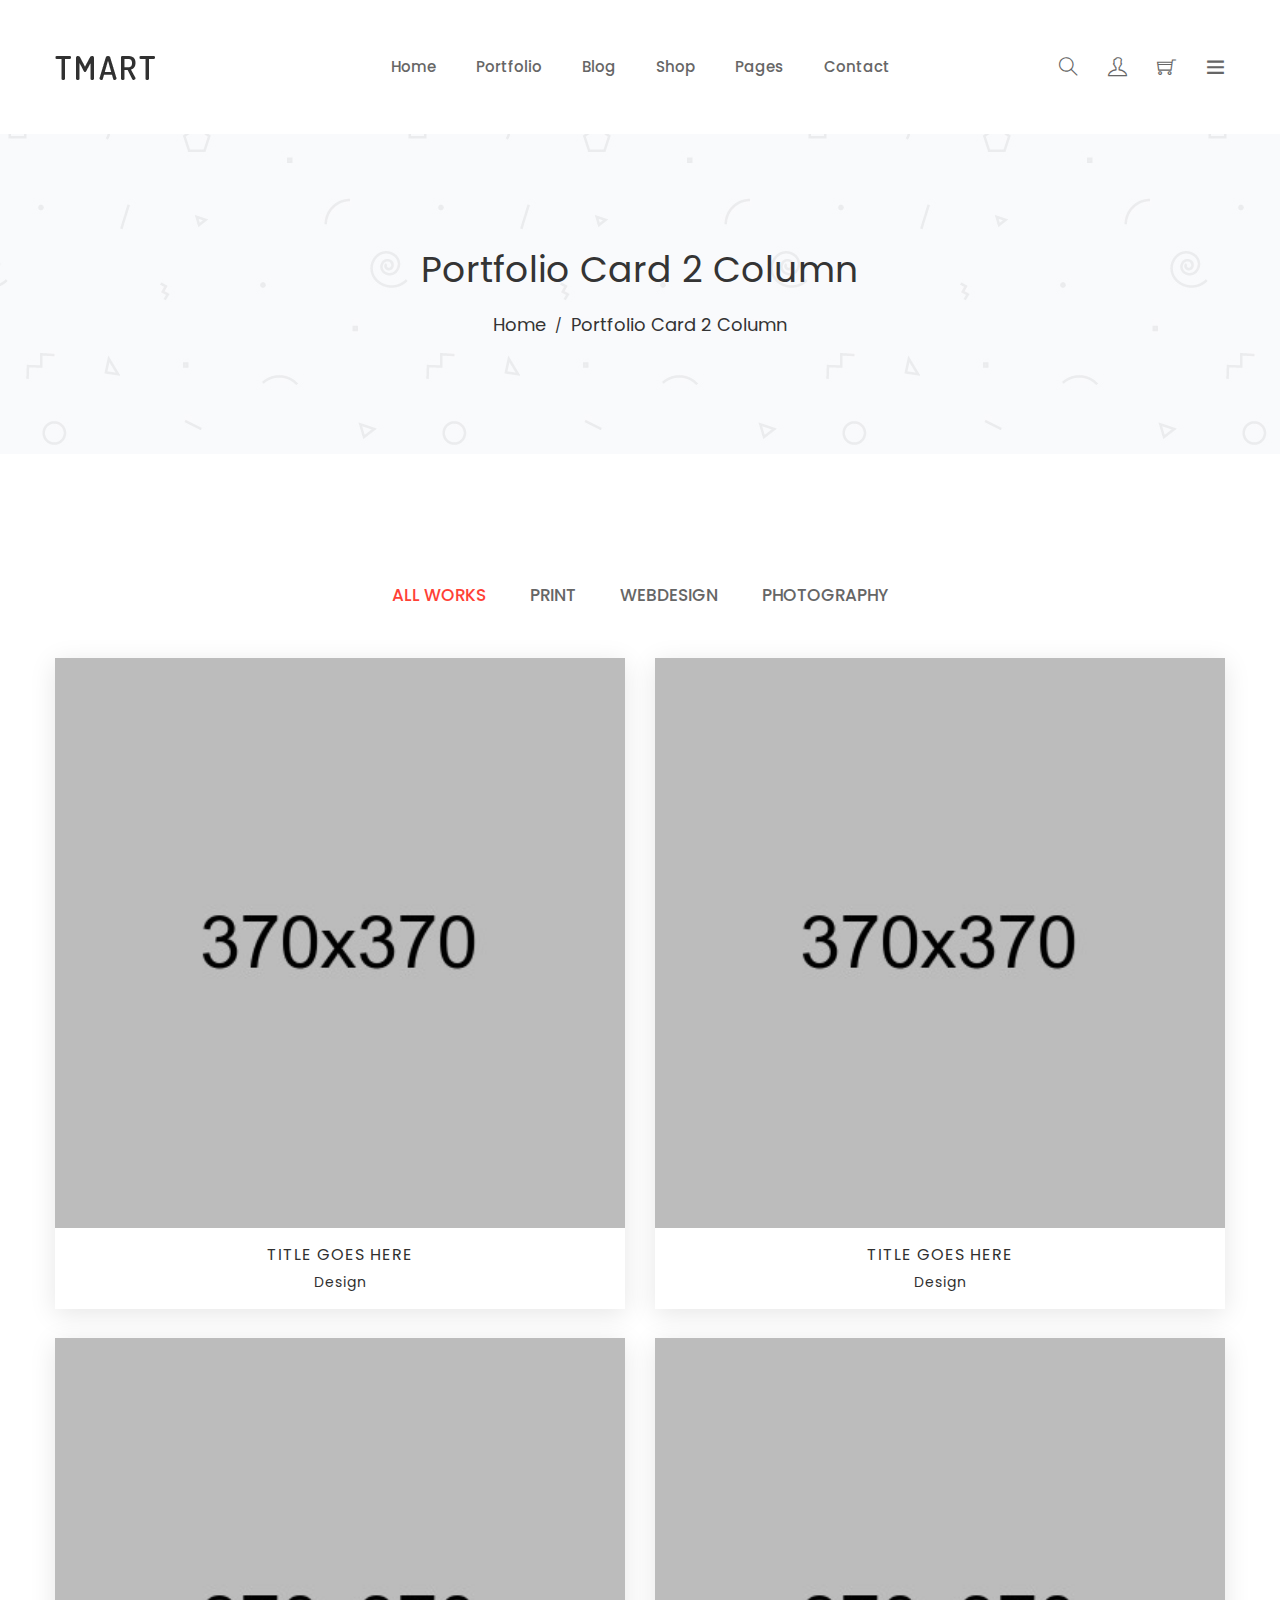
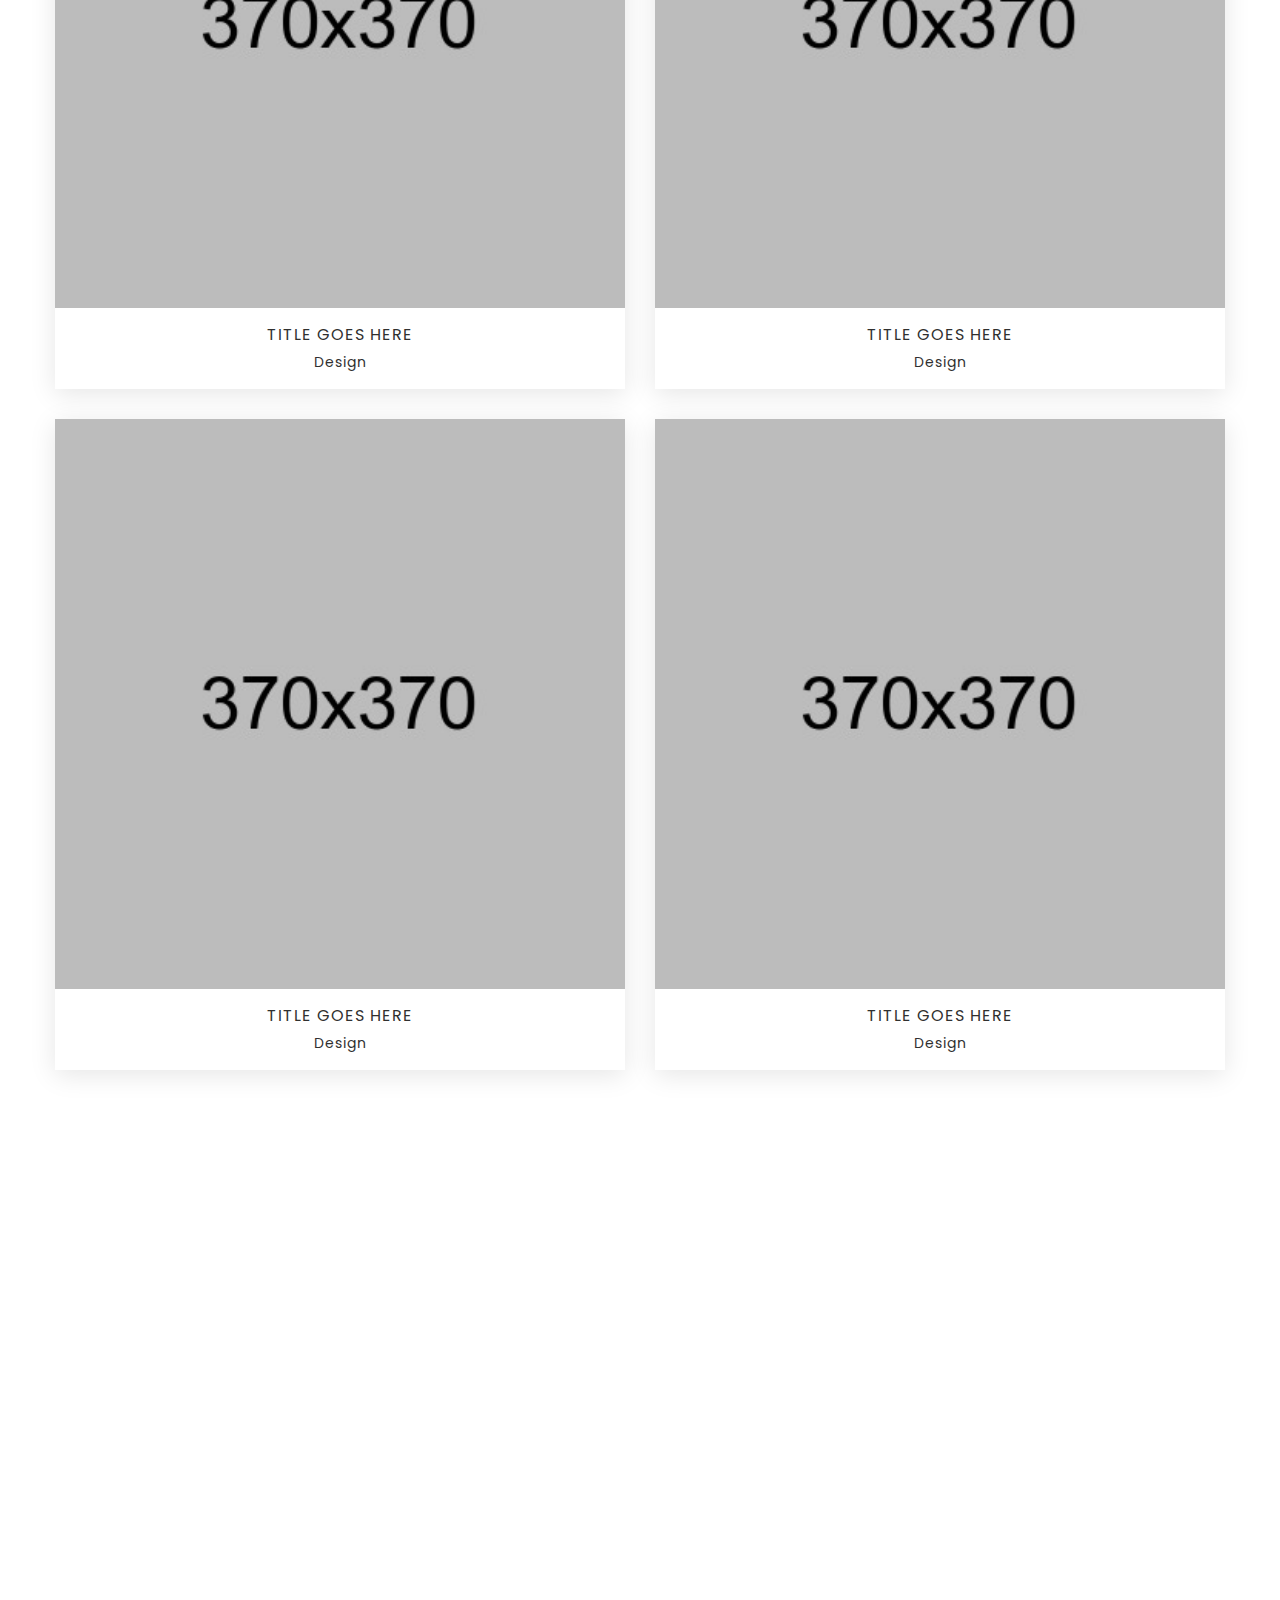
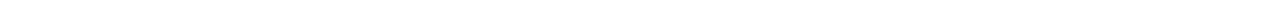
<file: portfolio-card-box-2.html>
<!doctype html>
<html class="no-js" lang="en">
<head>
    <meta charset="utf-8">
    <meta http-equiv="x-ua-compatible" content="ie=edge">
    <title>Tmart-Minimalist eCommerce HTML5 Template</title>
    <meta name="description" content="">
    <meta name="viewport" content="width=device-width, initial-scale=1">
    
    <!-- Place favicon.ico in the root directory -->
    <link rel="shortcut icon" type="image/x-icon" href="images/favicon.ico">
    <link rel="apple-touch-icon" href="apple-touch-icon.png">
    

    <!-- All css files are included here. -->
    <!-- Bootstrap fremwork main css -->
    <link rel="stylesheet" href="css/bootstrap.min.css">
    <!-- Owl Carousel main css -->
    <link rel="stylesheet" href="css/owl.carousel.min.css">
    <link rel="stylesheet" href="css/owl.theme.default.min.css">
    <!-- This core.css file contents all plugings css file. -->
    <link rel="stylesheet" href="css/core.css">
    <!-- Theme shortcodes/elements style -->
    <link rel="stylesheet" href="css/shortcode/shortcodes.css">
    <!-- Theme main style -->
    <link rel="stylesheet" href="style.css">
    <!-- Responsive css -->
    <link rel="stylesheet" href="css/responsive.css">
    <!-- User style -->
    <link rel="stylesheet" href="css/custom.css">


    <!-- Modernizr JS -->
    <script src="js/vendor/modernizr-2.8.3.min.js"></script>
</head>

<body>
    <!--[if lt IE 8]>
        <p class="browserupgrade">You are using an <strong>outdated</strong> browser. Please <a href="http://browsehappy.com/">upgrade your browser</a> to improve your experience.</p>
    <![endif]-->  

    <!-- Body main wrapper start -->
    <div class="wrapper fixed__footer">
        <!-- Start Header Style -->
        <header id="header" class="htc-header header--3 bg__white">
            <!-- Start Mainmenu Area -->
            <div id="sticky-header-with-topbar" class="mainmenu__area sticky__header">
                <div class="container">
                    <div class="row">
                        <div class="col-md-2 col-lg-2 col-sm-3 col-xs-3">
                            <div class="logo">
                                <a href="index.html">
                                    <img src="images/logo/logo.png" alt="logo">
                                </a>
                            </div>
                        </div>
                        <!-- Start MAinmenu Ares -->
                        <div class="col-md-8 col-lg-8 col-sm-6 col-xs-6">
                            <nav class="mainmenu__nav hidden-xs hidden-sm">
                                <ul class="main__menu">
                                    <li class="drop"><a href="index.html">Home</a></li>
                                    <li class="drop"><a href="portfolio-card-box-2.html">portfolio</a>
                                        <ul class="dropdown">
                                            <li><a href="portfolio-card-box-2.html">portfolio</a></li>
                                            <li><a href="single-portfolio.html">Single portfolio</a></li>
                                        </ul>
                                    </li>
                                    <li class="drop"><a href="blog.html">Blog</a>
                                        <ul class="dropdown">
                                            <li><a href="blog.html">blog 3 column</a></li>
                                            <li><a href="blog-details.html">Blog details</a></li>
                                        </ul>
                                    </li>
                                    <li class="drop"><a href="shop.html">Shop</a>
                                        <ul class="dropdown mega_dropdown">
                                            <!-- Start Single Mega MEnu -->
                                            <li><a class="mega__title" href="shop.html">shop layout</a>
                                                <ul class="mega__item">
                                                    <li><a href="shop.html">default shop</a></li>
                                                </ul>
                                            </li>
                                            <!-- End Single Mega MEnu -->
                                            <!-- Start Single Mega MEnu -->
                                            <li><a class="mega__title" href="shop.html">product details layout</a>
                                                <ul class="mega__item">
                                                    <li><a href="product-details.html">tab style 1</a></li></li>
                                                </ul>
                                            </li>
                                            <!-- End Single Mega MEnu -->
                                            <!-- Start Single Mega MEnu -->
                                            <li>
                                                <ul class="mega__item">
                                                    <li>
                                                        <div class="mega-item-img">
                                                            <a href="shop.html">
                                                                <img src="images/feature-img/3.png" alt="">
                                                            </a>
                                                        </div>
                                                    </li>
                                                </ul>
                                            </li>
                                            <!-- End Single Mega MEnu -->
                                        </ul>
                                    </li>
                                    <li class="drop"><a href="#">pages</a>
                                        <ul class="dropdown">
                                            <li><a href="about.html">about</a></li>
                                            <li><a href="#">testimonials <span><i class="zmdi zmdi-chevron-right"></i></span></a>
                                                <ul class="lavel-dropdown">
                                                    <li><a href="customer-review.html">customer review</a></li>
                                                </ul>
                                            </li>
                                            <li><a href="shop.html">shop</a></li>
                                            <li><a href="shop-sidebar.html">shop sidebar</a></li>
                                            <li><a href="product-details.html">product details</a></li>
                                            <li><a href="cart.html">cart</a></li>
                                            <li><a href="wishlist.html">wishlist</a></li>
                                            <li><a href="checkout.html">checkout</a></li>
                                            <li><a href="team.html">team</a></li>
                                            <li><a href="login-register.html">login & register</a></li>
                                        </ul>
                                    </li>
                                    <li><a href="contact.html">contact</a></li>
                                </ul>
                            </nav>
                            <div class="mobile-menu clearfix visible-xs visible-sm">
                                <nav id="mobile_dropdown">
                                    <ul>
                                        <li><a href="index.html">Home</a></li>
                                        <li><a href="#">portfolio</a>
                                            <ul>
                                                <li><a href="portfolio-card-box-2.html">portfolio</a></li>
                                                <li><a href="single-portfolio.html">Single portfolio</a></li>
                                            </ul>
                                        </li>
                                        <li><a href="blog.html">blog</a>
                                            <ul>
                                                <li><a href="blog.html">blog 3 column</a></li>
                                                <li><a href="blog-details.html">Blog details</a></li>
                                            </ul>
                                        </li>
                                        <li><a href="#">pages</a>
                                            <ul>
                                                <li><a href="about.html">about</a></li>
                                                <li><a href="customer-review.html">customer review</a></li>
                                                <li><a href="shop.html">shop</a></li>
                                                <li><a href="shop-sidebar.html">shop sidebar</a></li>
                                                <li><a href="product-details.html">product details</a></li>
                                                <li><a href="cart.html">cart</a></li>
                                                <li><a href="wishlist.html">wishlist</a></li>
                                                <li><a href="checkout.html">checkout</a></li>
                                                <li><a href="team.html">team</a></li>
                                                <li><a href="login-register.html">login & register</a></li>
                                            </ul>
                                        </li>
                                        <li><a href="contact.html">contact</a></li>
                                    </ul>
                                </nav>
                            </div>                         
                        </div>
                        <!-- End MAinmenu Ares -->
                        <div class="col-md-2 col-sm-4 col-xs-3">  
                            <ul class="menu-extra">
                                <li class="search search__open hidden-xs"><span class="ti-search"></span></li>
                                <li><a href="login-register.html"><span class="ti-user"></span></a></li>
                                <li class="cart__menu"><span class="ti-shopping-cart"></span></li>
                                <li class="toggle__menu hidden-xs hidden-sm"><span class="ti-menu"></span></li>
                            </ul>
                        </div>
                    </div>
                    <div class="mobile-menu-area"></div>
                </div>
            </div>
            <!-- End Mainmenu Area -->
        </header>
        <!-- End Header Style -->
        <div class="body__overlay"></div>
        <!-- Start Offset Wrapper -->
        <div class="offset__wrapper">
            <!-- Start Search Popap -->
            <div class="search__area">
                <div class="container" >
                    <div class="row" >
                        <div class="col-md-12" >
                            <div class="search__inner">
                                <form action="#" method="get">
                                    <input placeholder="Search here... " type="text">
                                    <button type="submit"></button>
                                </form>
                                <div class="search__close__btn">
                                    <span class="search__close__btn_icon"><i class="zmdi zmdi-close"></i></span>
                                </div>
                            </div>
                        </div>
                    </div>
                </div>
            </div>
            <!-- End Search Popap -->
            <!-- Start Offset MEnu -->
            <div class="offsetmenu">
                <div class="offsetmenu__inner">
                    <div class="offsetmenu__close__btn">
                        <a href="#"><i class="zmdi zmdi-close"></i></a>
                    </div>
                    <div class="off__contact">
                        <div class="logo">
                            <a href="index.html">
                                <img src="images/logo/logo.png" alt="logo">
                            </a>
                        </div>
                        <p>Lorem ipsum dolor sit amet consectetu adipisicing elit sed do eiusmod tempor incididunt ut labore.</p>
                    </div>
                    <ul class="sidebar__thumd">
                        <li><a href="#"><img src="images/sidebar-img/1.jpg" alt="sidebar images"></a></li>
                        <li><a href="#"><img src="images/sidebar-img/2.jpg" alt="sidebar images"></a></li>
                        <li><a href="#"><img src="images/sidebar-img/3.jpg" alt="sidebar images"></a></li>
                        <li><a href="#"><img src="images/sidebar-img/4.jpg" alt="sidebar images"></a></li>
                        <li><a href="#"><img src="images/sidebar-img/5.jpg" alt="sidebar images"></a></li>
                        <li><a href="#"><img src="images/sidebar-img/6.jpg" alt="sidebar images"></a></li>
                        <li><a href="#"><img src="images/sidebar-img/7.jpg" alt="sidebar images"></a></li>
                        <li><a href="#"><img src="images/sidebar-img/8.jpg" alt="sidebar images"></a></li>
                    </ul>
                    <div class="offset__widget">
                        <div class="offset__single">
                            <h4 class="offset__title">Language</h4>
                            <ul>
                                <li><a href="#"> Engish </a></li>
                                <li><a href="#"> French </a></li>
                                <li><a href="#"> German </a></li>
                            </ul>
                        </div>
                        <div class="offset__single">
                            <h4 class="offset__title">Currencies</h4>
                            <ul>
                                <li><a href="#"> USD : Dollar </a></li>
                                <li><a href="#"> EUR : Euro </a></li>
                                <li><a href="#"> POU : Pound </a></li>
                            </ul>
                        </div>
                    </div>
                    <div class="offset__sosial__share">
                        <h4 class="offset__title">Follow Us On Social</h4>
                        <ul class="off__soaial__link">
                            <li><a class="bg--twitter" href="#"  title="Twitter"><i class="zmdi zmdi-twitter"></i></a></li>
                            
                            <li><a class="bg--instagram" href="#" title="Instagram"><i class="zmdi zmdi-instagram"></i></a></li>

                            <li><a class="bg--facebook" href="#" title="Facebook"><i class="zmdi zmdi-facebook"></i></a></li>

                            <li><a class="bg--googleplus" href="#" title="Google Plus"><i class="zmdi zmdi-google-plus"></i></a></li>

                            <li><a class="bg--google" href="#" title="Google"><i class="zmdi zmdi-google"></i></a></li>
                        </ul>
                    </div>
                </div>
            </div>
            <!-- End Offset MEnu -->
            <!-- Start Cart Panel -->
            <div class="shopping__cart">
                <div class="shopping__cart__inner">
                    <div class="offsetmenu__close__btn">
                        <a href="#"><i class="zmdi zmdi-close"></i></a>
                    </div>
                    <div class="shp__cart__wrap">
                        <div class="shp__single__product">
                            <div class="shp__pro__thumb">
                                <a href="#">
                                    <img src="images/product/sm-img/1.jpg" alt="product images">
                                </a>
                            </div>
                            <div class="shp__pro__details">
                                <h2><a href="product-details.html">BO&Play Wireless Speaker</a></h2>
                                <span class="quantity">QTY: 1</span>
                                <span class="shp__price">$105.00</span>
                            </div>
                            <div class="remove__btn">
                                <a href="#" title="Remove this item"><i class="zmdi zmdi-close"></i></a>
                            </div>
                        </div>
                        <div class="shp__single__product">
                            <div class="shp__pro__thumb">
                                <a href="#">
                                    <img src="images/product/sm-img/2.jpg" alt="product images">
                                </a>
                            </div>
                            <div class="shp__pro__details">
                                <h2><a href="product-details.html">Brone Candle</a></h2>
                                <span class="quantity">QTY: 1</span>
                                <span class="shp__price">$25.00</span>
                            </div>
                            <div class="remove__btn">
                                <a href="#" title="Remove this item"><i class="zmdi zmdi-close"></i></a>
                            </div>
                        </div>
                    </div>
                    <ul class="shoping__total">
                        <li class="subtotal">Subtotal:</li>
                        <li class="total__price">$130.00</li>
                    </ul>
                    <ul class="shopping__btn">
                        <li><a href="cart.html">View Cart</a></li>
                        <li class="shp__checkout"><a href="checkout.html">Checkout</a></li>
                    </ul>
                </div>
            </div>
            <!-- End Cart Panel -->
        </div>
        <!-- End Offset Wrapper -->
        <!-- Start Bradcaump area -->
        <div class="ht__bradcaump__area" style="background: rgba(0, 0, 0, 0) url(images/bg/2.jpg) no-repeat scroll center center / cover ;">
            <div class="ht__bradcaump__wrap">
                <div class="container">
                    <div class="row">
                        <div class="col-xs-12">
                            <div class="bradcaump__inner text-center">
                                <h2 class="bradcaump-title">portfolio card 2 column</h2>
                                <nav class="bradcaump-inner">
                                  <a class="breadcrumb-item" href="index.html">Home</a>
                                  <span class="brd-separetor">/</span>
                                  <span class="breadcrumb-item active">portfolio card 2 column</span>
                                </nav>
                            </div>
                        </div>
                    </div>
                </div>
            </div>
        </div>
        <!-- End Bradcaump area -->
        <div class="portfolio-grid-area bg__white pt--130 pb--100">
		    <div class="container">
		        <div class="portfolio-menu-active gutter-btn mb--50 text-center">
                    <button class="active" data-filter="*">All works</button>
                    <button data-filter=".cat2">print</button>
                    <button data-filter=".cat3">Webdesign</button>
                    <button data-filter=".cat5">Photography</button>
                </div>
                <div class="portfolio-style">
                    <div class="row grid">
                        <div class="col-md-6 col-sm-6 col-xs-12 grid-item cat2 cat3">
                            <div class="single-portfolio-card mb--30">
                                <div class="portfolio-img">
                                    <a href="single-portfolio.html">
                                        <img src="images/portfolio/equal/1.jpg" alt="" />
                                    </a>
                                    <div class="portfolio-icon">
                                        <a class="img-poppu" href="images/portfolio/equal/2.jpg">
                                            <i class="zmdi zmdi-instagram"></i>
                                        </a>
                                    </div>
                                </div>
                                <div class="portfolio-title portfolio-card-title text-center">
                                    <h3><a href="single-portfolio.html">TITLE GOES HERE</a></h3>
                                    <span>Design</span>
                                </div>				
                            </div>					
                        </div>
                        <div class="col-md-6 col-sm-6 col-xs-12 grid-item cat5 cat2">
                            <div class="single-portfolio-card mb--30">
                                <div class="portfolio-img">
                                    <a href="single-portfolio.html">
                                        <img src="images/portfolio/equal/2.jpg" alt="" />
                                    </a>
                                    <div class="portfolio-icon">
                                        <a class="video-popup" href="https://www.youtube.com/watch?v=cDDWvj_q-o8">
                                            <i class="zmdi zmdi-videocam"></i>
                                        </a>
                                    </div>
                                </div>
                                <div class="portfolio-title portfolio-card-title text-center">
                                    <h3><a href="single-portfolio.html">TITLE GOES HERE</a></h3>
                                    <span>Design</span>
                                </div>				
                            </div>						
                        </div>
                        <div class="col-md-6 col-sm-6 col-xs-12 grid-item cat2 cat3">
                            <div class="single-portfolio-card mb--30">
                                <div class="portfolio-img">
                                    <a href="single-portfolio.html">
                                        <img src="images/portfolio/equal/3.jpg" alt="" />
                                    </a>
                                    <div class="portfolio-icon">
                                        <a class="video-popup" href="https://www.youtube.com/watch?v=cDDWvj_q-o8">
                                            <i class="zmdi zmdi-videocam"></i>
                                        </a>
                                    </div>
                                </div>
                                <div class="portfolio-title portfolio-card-title text-center">
                                    <h3><a href="single-portfolio.html">TITLE GOES HERE</a></h3>
                                    <span>Design</span>
                                </div>				
                            </div>					
                        </div>
                        <div class="col-md-6 col-sm-6 col-xs-12 grid-item cat5 cat2">
                            <div class="single-portfolio-card mb--30">
                                <div class="portfolio-img">
                                    <a href="single-portfolio.html">
                                        <img src="images/portfolio/equal/4.jpg" alt="" />
                                    </a>
                                    <div class="portfolio-icon">
                                        <a class="img-poppu" href="images/portfolio/equal/2.jpg">
                                            <i class="zmdi zmdi-instagram"></i>
                                        </a>
                                    </div>
                                </div>
                                <div class="portfolio-title portfolio-card-title text-center">
                                    <h3><a href="single-portfolio.html">TITLE GOES HERE</a></h3>
                                    <span>Design</span>
                                </div>				
                            </div>						
                        </div>
                        <div class="col-md-6 col-sm-6 col-xs-12 grid-item cat2 cat5">
                            <div class="single-portfolio-card mb--30">
                                <div class="portfolio-img">
                                    <a href="single-portfolio.html">
                                        <img src="images/portfolio/equal/5.jpg" alt="" />
                                    </a>
                                    <div class="portfolio-icon">
                                        <a class="video-popup" href="https://www.youtube.com/watch?v=cDDWvj_q-o8">
                                            <i class="zmdi zmdi-videocam"></i>
                                        </a>
                                    </div>
                                </div>
                                <div class="portfolio-title portfolio-card-title text-center">
                                    <h3><a href="single-portfolio.html">TITLE GOES HERE</a></h3>
                                    <span>Design</span>
                                </div>				
                            </div>					
                        </div>
                        <div class="col-md-6 col-sm-6 col-xs-12 grid-item cat3 cat5">
                            <div class="single-portfolio-card mb--30">
                                <div class="portfolio-img">
                                    <a href="single-portfolio.html">
                                        <img src="images/portfolio/equal/6.jpg" alt="" />
                                    </a>
                                    <div class="portfolio-icon">
                                        <a class="img-poppu" href="images/portfolio/equal/2.jpg">
                                            <i class="zmdi zmdi-instagram"></i>
                                        </a>
                                    </div>
                                </div>
                                <div class="portfolio-title portfolio-card-title text-center">
                                    <h3><a href="single-portfolio.html">TITLE GOES HERE</a></h3>
                                    <span>Design</span>
                                </div>				
                            </div>					
                        </div>
                    </div>		
                </div>
		    </div>
		</div>
        <!-- Start Footer Area -->
        <footer class="htc__foooter__area gray-bg">
            <div class="container">
                <div class="row">
                    <div class="footer__container clearfix">
                         <!-- Start Single Footer Widget -->
                        <div class="col-md-3 col-lg-3 col-sm-6">
                            <div class="ft__widget">
                                <div class="ft__logo">
                                    <a href="index.html">
                                        <img src="images/logo/logo.png" alt="footer logo">
                                    </a>
                                </div>
                                <div class="footer-address">
                                    <ul>
                                        <li>
                                            <div class="address-icon">
                                                <i class="zmdi zmdi-pin"></i>
                                            </div>
                                            <div class="address-text">
                                                <p>194 Main Rd T, FS Rayed <br> VIC 3057, USA</p>
                                            </div>
                                        </li>
                                        <li>
                                            <div class="address-icon">
                                                <i class="zmdi zmdi-email"></i>
                                            </div>
                                            <div class="address-text">
                                                <a href="#"> info@example.com</a>
                                            </div>
                                        </li>
                                        <li>
                                            <div class="address-icon">
                                                <i class="zmdi zmdi-phone-in-talk"></i>
                                            </div>
                                            <div class="address-text">
                                                <p>+012 345 678 102 </p>
                                            </div>
                                        </li>
                                    </ul>
                                </div>
                                <ul class="social__icon">
                                    <li><a href="#"><i class="zmdi zmdi-twitter"></i></a></li>
                                    <li><a href="#"><i class="zmdi zmdi-instagram"></i></a></li>
                                    <li><a href="#"><i class="zmdi zmdi-facebook"></i></a></li>
                                    <li><a href="#"><i class="zmdi zmdi-google-plus"></i></a></li>
                                </ul>
                            </div>
                        </div>
                        <!-- End Single Footer Widget -->
                        <!-- Start Single Footer Widget -->
                        <div class="col-md-3 col-lg-2 col-sm-6 smt-30 xmt-30">
                            <div class="ft__widget">
                                <h2 class="ft__title">Categories</h2>
                                <ul class="footer-categories">
                                    <li><a href="shop-sidebar.html">Men</a></li>
                                    <li><a href="shop-sidebar.html">Women</a></li>
                                    <li><a href="shop-sidebar.html">Accessories</a></li>
                                    <li><a href="shop-sidebar.html">Shoes</a></li>
                                    <li><a href="shop-sidebar.html">Dress</a></li>
                                    <li><a href="shop-sidebar.html">Denim</a></li>
                                </ul>
                            </div>
                        </div>
                        <!-- Start Single Footer Widget -->
                        <div class="col-md-3 col-lg-2 col-sm-6 smt-30 xmt-30">
                            <div class="ft__widget">
                                <h2 class="ft__title">Infomation</h2>
                                <ul class="footer-categories">
                                    <li><a href="about.html">About Us</a></li>
                                    <li><a href="contact.html">Contact Us</a></li>
                                    <li><a href="#">Terms & Conditions</a></li>
                                    <li><a href="#">Returns & Exchanges</a></li>
                                    <li><a href="#">Shipping & Delivery</a></li>
                                    <li><a href="#">Privacy Policy</a></li>
                                </ul>
                            </div>
                        </div>
                        <!-- Start Single Footer Widget -->
                        <div class="col-md-3 col-lg-3 col-lg-offset-1 col-sm-6 smt-30 xmt-30">
                            <div class="ft__widget">
                                <h2 class="ft__title">Newsletter</h2>
                                <div class="newsletter__form">
                                    <p>Subscribe to our newsletter and get 10% off your first purchase .</p>
                                    <div class="input__box">
                                        <div id="mc_embed_signup">
                                            <form action="#" method="post" id="mc-embedded-subscribe-form" name="mc-embedded-subscribe-form" class="validate" target="_blank" novalidate>
                                                <div id="mc_embed_signup_scroll" class="htc__news__inner">
                                                    <div class="news__input">
                                                        <input type="email" value="" name="EMAIL" class="email" id="mce-EMAIL" placeholder="Email Address" required>
                                                    </div>
                                                    <!-- real people should not fill this in and expect good things - do not remove this or risk form bot signups-->
                                                    <div style="position: absolute; left: -5000px;" aria-hidden="true"><input type="text" name="b_6bbb9b6f5827bd842d9640c82_05d85f18ef" tabindex="-1" value=""></div>
                                                    <div class="clearfix subscribe__btn"><input type="submit" value="Send" name="subscribe" id="mc-embedded-subscribe" class="bst__btn btn--white__color">
                                                        
                                                    </div>
                                                </div>
                                            </form>
                                        </div>
                                    </div>        
                                </div>
                            </div>
                        </div>
                        <!-- End Single Footer Widget -->
                    </div>
                </div>
                <!-- Start Copyright Area -->
                <div class="htc__copyright__area">
                    <div class="row">
                        <div class="col-md-12 col-lg-12 col-sm-12 col-xs-12">
                            <div class="copyright__inner">
                                <div class="copyright">
                                    <p>© 2017 <a href="https://freethemescloud.com/">Free themes Cloud</a>
                                    All Right Reserved.</p>
                                </div>
                                <ul class="footer__menu">
                                    <li><a href="index.html">Home</a></li>
                                    <li><a href="shop.html">Product</a></li>
                                    <li><a href="contact.html">Contact Us</a></li>
                                </ul>
                            </div>
                        </div>
                    </div>
                </div>
                <!-- End Copyright Area -->
            </div>
        </footer>
        <!-- End Footer Area -->
    </div>
    <!-- Body main wrapper end -->
    <!-- QUICKVIEW PRODUCT -->
    <div id="quickview-wrapper">
        <!-- Modal -->
        <div class="modal fade" id="productModal" tabindex="-1" role="dialog">
            <div class="modal-dialog modal__container" role="document">
                <div class="modal-content">
                    <div class="modal-header">
                        <button type="button" class="close" data-dismiss="modal" aria-label="Close"><span aria-hidden="true">&times;</span></button>
                    </div>
                    <div class="modal-body">
                        <div class="modal-product">
                            <!-- Start product images -->
                            <div class="product-images">
                                <div class="main-image images">
                                    <img alt="big images" src="images/product/big-img/1.jpg">
                                </div>
                            </div>
                            <!-- end product images -->
                            <div class="product-info">
                                <h1>Simple Fabric Bags</h1>
                                <div class="rating__and__review">
                                    <ul class="rating">
                                        <li><span class="ti-star"></span></li>
                                        <li><span class="ti-star"></span></li>
                                        <li><span class="ti-star"></span></li>
                                        <li><span class="ti-star"></span></li>
                                        <li><span class="ti-star"></span></li>
                                    </ul>
                                    <div class="review">
                                        <a href="#">4 customer reviews</a>
                                    </div>
                                </div>
                                <div class="price-box-3">
                                    <div class="s-price-box">
                                        <span class="new-price">$17.20</span>
                                        <span class="old-price">$45.00</span>
                                    </div>
                                </div>
                                <div class="quick-desc">
                                    Designed for simplicity and made from high quality materials. Its sleek geometry and material combinations creates a modern look.
                                </div>
                                <div class="select__color">
                                    <h2>Select color</h2>
                                    <ul class="color__list">
                                        <li class="red"><a title="Red" href="#">Red</a></li>
                                        <li class="gold"><a title="Gold" href="#">Gold</a></li>
                                        <li class="orange"><a title="Orange" href="#">Orange</a></li>
                                        <li class="orange"><a title="Orange" href="#">Orange</a></li>
                                    </ul>
                                </div>
                                <div class="select__size">
                                    <h2>Select size</h2>
                                    <ul class="color__list">
                                        <li class="l__size"><a title="L" href="#">L</a></li>
                                        <li class="m__size"><a title="M" href="#">M</a></li>
                                        <li class="s__size"><a title="S" href="#">S</a></li>
                                        <li class="xl__size"><a title="XL" href="#">XL</a></li>
                                        <li class="xxl__size"><a title="XXL" href="#">XXL</a></li>
                                    </ul>
                                </div>
                                <div class="social-sharing">
                                    <div class="widget widget_socialsharing_widget">
                                        <h3 class="widget-title-modal">Share this product</h3>
                                        <ul class="social-icons">
                                            <li><a target="_blank" title="rss" href="#" class="rss social-icon"><i class="zmdi zmdi-rss"></i></a></li>
                                            <li><a target="_blank" title="Linkedin" href="#" class="linkedin social-icon"><i class="zmdi zmdi-linkedin"></i></a></li>
                                            <li><a target="_blank" title="Pinterest" href="#" class="pinterest social-icon"><i class="zmdi zmdi-pinterest"></i></a></li>
                                            <li><a target="_blank" title="Tumblr" href="#" class="tumblr social-icon"><i class="zmdi zmdi-tumblr"></i></a></li>
                                            <li><a target="_blank" title="Pinterest" href="#" class="pinterest social-icon"><i class="zmdi zmdi-pinterest"></i></a></li>
                                        </ul>
                                    </div>
                                </div>
                                <div class="addtocart-btn">
                                    <a href="#">Add to cart</a>
                                </div>
                            </div><!-- .product-info -->
                        </div><!-- .modal-product -->
                    </div><!-- .modal-body -->
                </div><!-- .modal-content -->
            </div><!-- .modal-dialog -->
        </div>
        <!-- END Modal -->
    </div>
    <!-- END QUICKVIEW PRODUCT -->
    <!-- Placed js at the end of the document so the pages load faster -->

    <!-- jquery latest version -->
    <script src="js/vendor/jquery-1.12.0.min.js"></script>
    <!-- Bootstrap framework js -->
    <script src="js/bootstrap.min.js"></script>
    <!-- All js plugins included in this file. -->
    <script src="js/plugins.js"></script>
    <script src="js/slick.min.js"></script>
    <script src="js/owl.carousel.min.js"></script>
    <!-- Waypoints.min.js. -->
    <script src="js/waypoints.min.js"></script>
    <!-- Main js file that contents all jQuery plugins activation. -->
    <script src="js/main.js"></script>

</body>

</html>
</file>
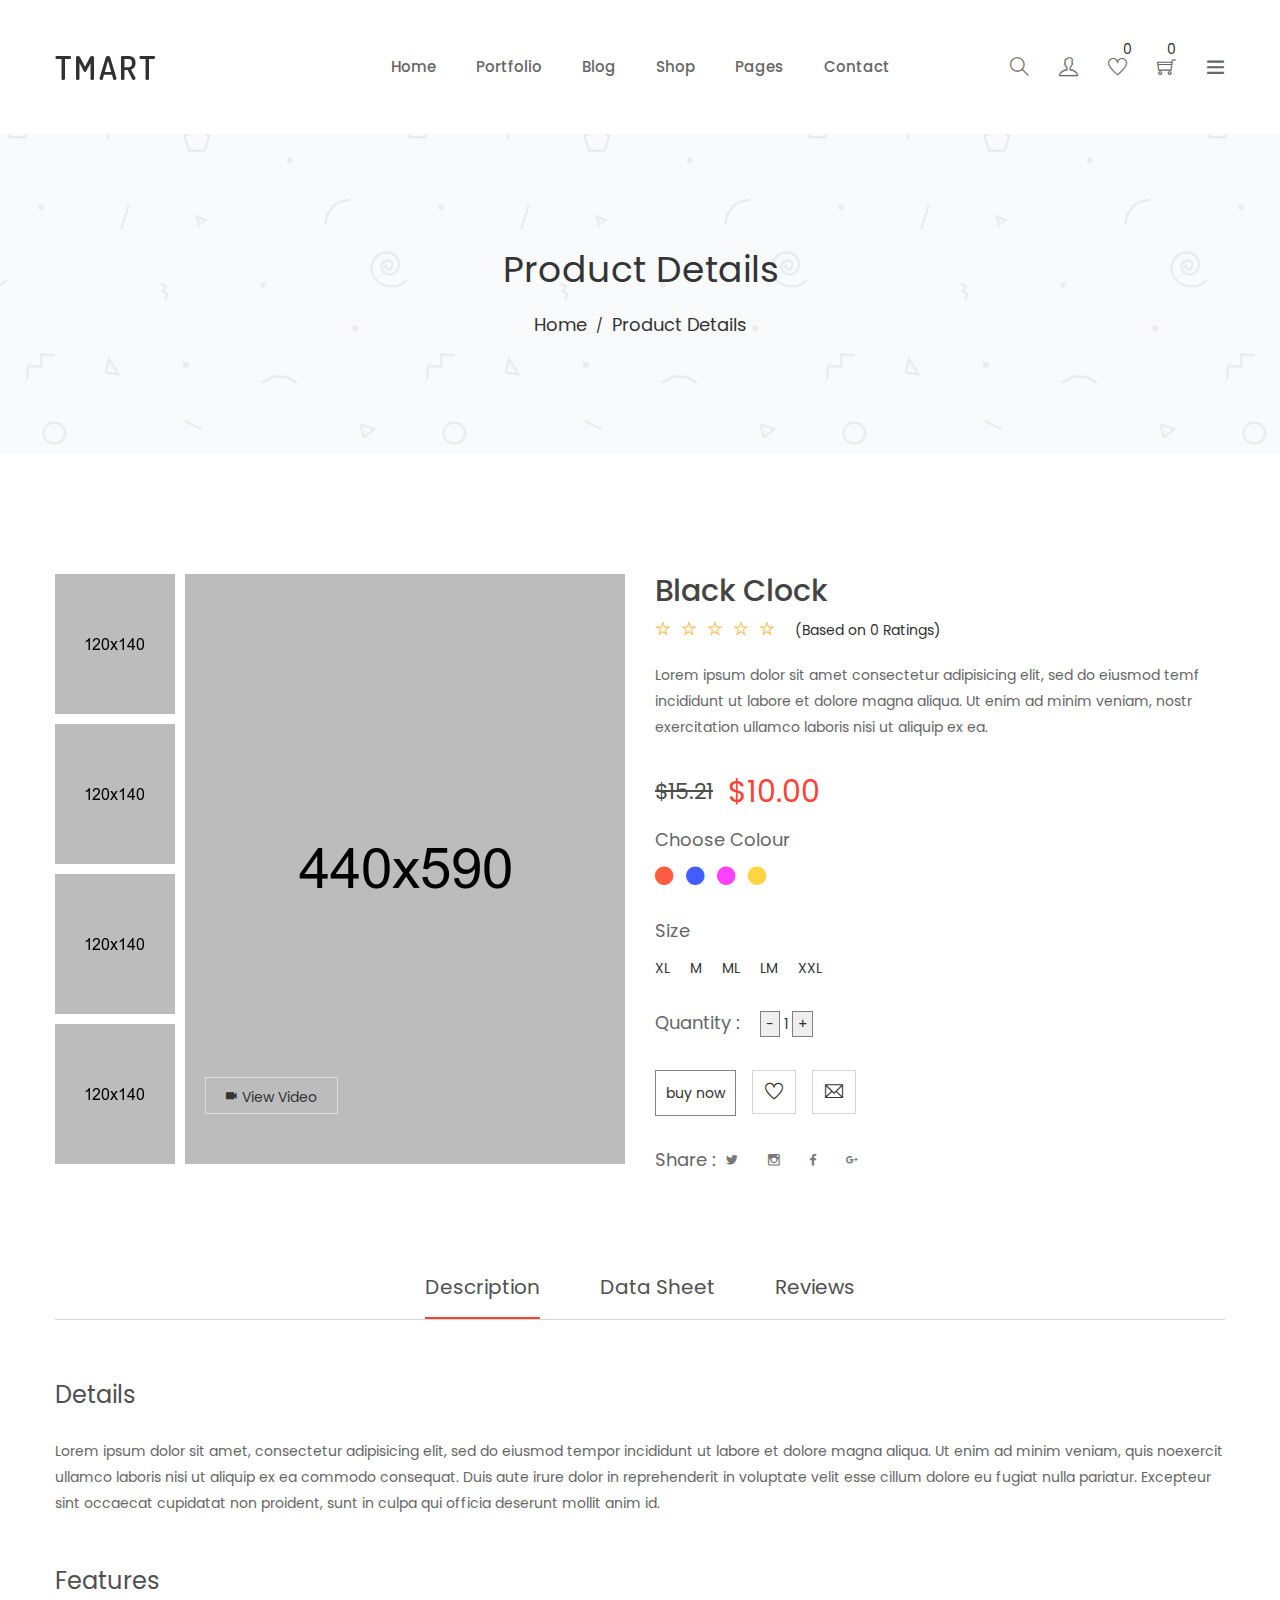
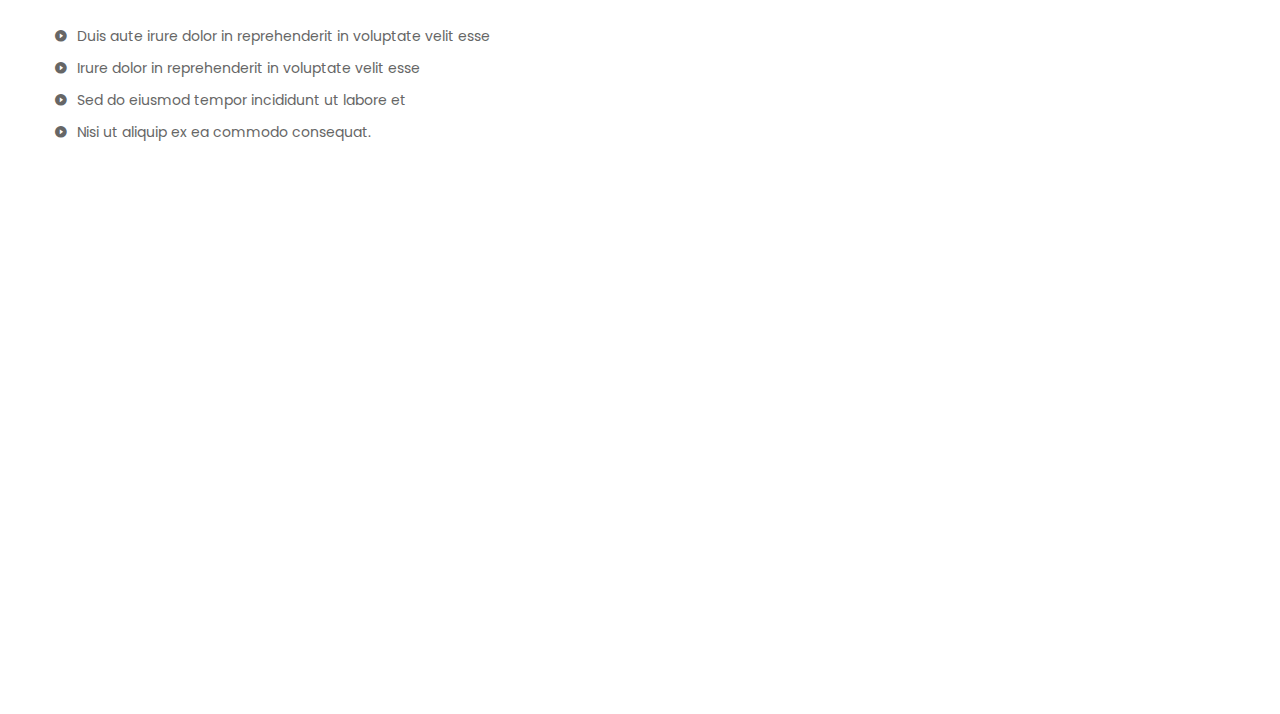
<file: product-details.html>
<!doctype html>
<html class="no-js" lang="en">
<head>
    <meta charset="utf-8">
    <meta http-equiv="x-ua-compatible" content="ie=edge">
    <title>Tmart-Minimalist eCommerce HTML5 Template</title>
    <meta name="description" content="">
    <meta name="viewport" content="width=device-width, initial-scale=1">
    
    <!-- Place favicon.ico in the root directory -->
    <link rel="shortcut icon" type="image/x-icon" href="images/favicon.ico">
    <link rel="apple-touch-icon" href="apple-touch-icon.png">
    

    <!-- All css files are included here. -->
    <!-- Bootstrap fremwork main css -->
    <link rel="stylesheet" href="css/bootstrap.min.css">
    <!-- Owl Carousel main css -->
    <link rel="stylesheet" href="css/owl.carousel.min.css">
    <link rel="stylesheet" href="css/owl.theme.default.min.css">
    <!-- This core.css file contents all plugings css file. -->
    <link rel="stylesheet" href="css/core.css">
    <!-- Theme shortcodes/elements style -->
    <link rel="stylesheet" href="css/shortcode/shortcodes.css">
    <!-- Theme main style -->
    <link rel="stylesheet" href="style.css">
    <!-- Responsive css -->
    <link rel="stylesheet" href="css/responsive.css">
    <!-- User style -->
    <link rel="stylesheet" href="css/custom.css">


    <!-- Modernizr JS -->
    <script src="js/vendor/modernizr-2.8.3.min.js"></script>
</head>

<body>
    <!--[if lt IE 8]>
        <p class="browserupgrade">You are using an <strong>outdated</strong> browser. Please <a href="http://browsehappy.com/">upgrade your browser</a> to improve your experience.</p>
    <![endif]-->  

    <!-- Body main wrapper start -->
    <div class="wrapper fixed__footer">
        <!-- Start Header Style -->
        <header id="header" class="htc-header header--3 bg__white">
            <!-- Start Mainmenu Area -->
            <div id="sticky-header-with-topbar" class="mainmenu__area sticky__header">
                <div class="container">
                    <div class="row">
                        <div class="col-md-2 col-lg-2 col-sm-3 col-xs-3">
                            <div class="logo">
                                <a href="index.html">
                                    <img src="images/logo/logo.png" alt="logo">
                                </a>
                            </div>
                        </div>
                        <!-- Start MAinmenu Ares -->
                        <div class="col-md-8 col-lg-8 col-sm-6 col-xs-6">
                            <nav class="mainmenu__nav hidden-xs hidden-sm">
                                <ul class="main__menu">
                                    <li class="drop"><a href="index.html">Home</a></li>
                                    <li class="drop"><a href="portfolio-card-box-2.html">portfolio</a>
                                        <ul class="dropdown">
                                            <li><a href="portfolio-card-box-2.html">portfolio</a></li>
                                            <li><a href="single-portfolio.html">Single portfolio</a></li>
                                        </ul>
                                    </li>
                                    <li class="drop"><a href="blog.html">Blog</a>
                                        <ul class="dropdown">
                                            <li><a href="blog.html">blog 3 column</a></li>
                                            <li><a href="blog-details.html">Blog details</a></li>
                                        </ul>
                                    </li>
                                    <li class="drop"><a href="shop.html">Shop</a>
                                        <ul class="dropdown mega_dropdown">
                                            <!-- Start Single Mega MEnu -->
                                            <li><a class="mega__title" href="shop.html">shop layout</a>
                                                <ul class="mega__item">
                                                    <li><a href="shop.html">default shop</a></li>
                                                </ul>
                                            </li>
                                            <!-- End Single Mega MEnu -->
                                            <!-- Start Single Mega MEnu -->
                                            <li><a class="mega__title" href="shop.html">product details layout</a>
                                                <ul class="mega__item">
                                                    <li><a href="product-details.html">tab style 1</a></li></li>
                                                </ul>
                                            </li>
                                            <!-- End Single Mega MEnu -->
                                            <!-- Start Single Mega MEnu -->
                                            <li>
                                                <ul class="mega__item">
                                                    <li>
                                                        <div class="mega-item-img">
                                                            <a href="shop.html">
                                                                <img src="images/feature-img/3.png" alt="">
                                                            </a>
                                                        </div>
                                                    </li>
                                                </ul>
                                            </li>
                                            <!-- End Single Mega MEnu -->
                                        </ul>
                                    </li>
                                    <li class="drop"><a href="#">pages</a>
                                        <ul class="dropdown">
                                            <li><a href="about.html">about</a></li>
                                            <li><a href="#">testimonials <span><i class="zmdi zmdi-chevron-right"></i></span></a>
                                                <ul class="lavel-dropdown">
                                                    <li><a href="customer-review.html">customer review</a></li>
                                                </ul>
                                            </li>
                                            <li><a href="shop.html">shop</a></li>
                                            <li><a href="shop-sidebar.html">shop sidebar</a></li>
                                            <li><a href="product-details.html">product details</a></li>
                                            <li><a href="cart.html">cart</a></li>
                                            <li><a href="wishlist.html">wishlist</a></li>
                                            <li><a href="checkout.html">checkout</a></li>
                                            <li><a href="team.html">team</a></li>
                                            <li><a href="login-register.html">login & register</a></li>
                                        </ul>
                                    </li>
                                    <li><a href="contact.html">contact</a></li>
                                </ul>
                            </nav>
                            <div class="mobile-menu clearfix visible-xs visible-sm">
                                <nav id="mobile_dropdown">
                                    <ul>
                                        <li><a href="index.html">Home</a></li>
                                        <li><a href="#">portfolio</a>
                                            <ul>
                                                <li><a href="portfolio-card-box-2.html">portfolio</a></li>
                                                <li><a href="single-portfolio.html">Single portfolio</a></li>
                                            </ul>
                                        </li>
                                        <li><a href="blog.html">blog</a>
                                            <ul>
                                                <li><a href="blog.html">blog 3 column</a></li>
                                                <li><a href="blog-details.html">Blog details</a></li>
                                            </ul>
                                        </li>
                                        <li><a href="#">pages</a>
                                            <ul>
                                                <li><a href="about.html">about</a></li>
                                                <li><a href="customer-review.html">customer review</a></li>
                                                <li><a href="shop.html">shop</a></li>
                                                <li><a href="shop-sidebar.html">shop sidebar</a></li>
                                                <li><a href="product-details.html">product details</a></li>
                                                <li><a href="cart.html">cart</a></li>
                                                <li><a href="wishlist.html">wishlist</a></li>
                                                <li><a href="checkout.html">checkout</a></li>
                                                <li><a href="team.html">team</a></li>
                                                <li><a href="login-register.html">login & register</a></li>
                                            </ul>
                                        </li>
                                        <li><a href="contact.html">contact</a></li>
                                    </ul>
                                </nav>
                            </div>                         
                        </div>
                        <!-- End MAinmenu Ares -->
                        <div class="col-md-2 col-sm-4 col-xs-3">  
                            <ul class="menu-extra">
                                <li class="search search__open hidden-xs"><span class="ti-search"></span></li>
                                <li><a href="login-register.html"><span class="ti-user"></span></a></li>
                                <li class=""><a href="wishlist.html"><span class="ti-heart" style="position: relative;"><p class="wish-count" style="position:absolute; top: -20px; left: 15px;">0</p></span></a></li>
                                <li class="cart__menu"><span class="ti-shopping-cart" id="cartPrice" style="position: relative;"><p class="total" style="position:absolute; top: -20px; left: 10px;"></p></span></li>
                                <li class="toggle__menu hidden-xs hidden-sm"><span class="ti-menu"></span></li>
                            </ul>
                        </div>
                    </div>
                    <div class="mobile-menu-area"></div>
                </div>
            </div>
            <!-- End Mainmenu Area -->
        </header>
        <!-- End Header Style -->
        <div class="body__overlay"></div>
        <!-- Start Offset Wrapper -->
        <div class="offset__wrapper">
            <!-- Start Search Popap -->
            <div class="search__area">
                <div class="container" >
                    <div class="row" >
                        <div class="col-md-12" >
                            <div class="search__inner">
                                <form action="#" method="get">
                                    <input placeholder="Search here... " type="text">
                                    <button type="submit"></button>
                                </form>
                                <div class="search__close__btn">
                                    <span class="search__close__btn_icon"><i class="zmdi zmdi-close"></i></span>
                                </div>
                            </div>
                        </div>
                    </div>
                </div>
            </div>
            <!-- End Search Popap -->
            <!-- Start Offset MEnu -->
            <div class="offsetmenu">
                <div class="offsetmenu__inner">
                    <div class="offsetmenu__close__btn">
                        <a href="#"><i class="zmdi zmdi-close"></i></a>
                    </div>
                    <div class="off__contact">
                        <div class="logo">
                            <a href="index.html">
                                <img src="images/logo/logo.png" alt="logo">
                            </a>
                        </div>
                        <p>Lorem ipsum dolor sit amet consectetu adipisicing elit sed do eiusmod tempor incididunt ut labore.</p>
                    </div>
                    <ul class="sidebar__thumd">
                        <li><a href="#"><img src="images/sidebar-img/1.jpg" alt="sidebar images"></a></li>
                        <li><a href="#"><img src="images/sidebar-img/2.jpg" alt="sidebar images"></a></li>
                        <li><a href="#"><img src="images/sidebar-img/3.jpg" alt="sidebar images"></a></li>
                        <li><a href="#"><img src="images/sidebar-img/4.jpg" alt="sidebar images"></a></li>
                        <li><a href="#"><img src="images/sidebar-img/5.jpg" alt="sidebar images"></a></li>
                        <li><a href="#"><img src="images/sidebar-img/6.jpg" alt="sidebar images"></a></li>
                        <li><a href="#"><img src="images/sidebar-img/7.jpg" alt="sidebar images"></a></li>
                        <li><a href="#"><img src="images/sidebar-img/8.jpg" alt="sidebar images"></a></li>
                    </ul>
                    <div class="offset__widget">
                        <div class="offset__single">
                            <h4 class="offset__title">Language</h4>
                            <ul>
                                <li><a href="#"> Engish </a></li>
                                <li><a href="#"> French </a></li>
                                <li><a href="#"> German </a></li>
                            </ul>
                        </div>
                        <div class="offset__single">
                            <h4 class="offset__title">Currencies</h4>
                            <ul>
                                <li><a href="#"> USD : Dollar </a></li>
                                <li><a href="#"> EUR : Euro </a></li>
                                <li><a href="#"> POU : Pound </a></li>
                            </ul>
                        </div>
                    </div>
                    <div class="offset__sosial__share">
                        <h4 class="offset__title">Follow Us On Social</h4>
                        <ul class="off__soaial__link">
                            <li><a class="bg--twitter" href="#"  title="Twitter"><i class="zmdi zmdi-twitter"></i></a></li>
                            
                            <li><a class="bg--instagram" href="#" title="Instagram"><i class="zmdi zmdi-instagram"></i></a></li>

                            <li><a class="bg--facebook" href="#" title="Facebook"><i class="zmdi zmdi-facebook"></i></a></li>

                            <li><a class="bg--googleplus" href="#" title="Google Plus"><i class="zmdi zmdi-google-plus"></i></a></li>

                            <li><a class="bg--google" href="#" title="Google"><i class="zmdi zmdi-google"></i></a></li>
                        </ul>
                    </div>
                </div>
            </div>
            <!-- End Offset MEnu -->
            <!-- Start Cart Panel -->
            <div class="shopping__cart">
                <div class="shopping__cart__inner">
                    <div class="offsetmenu__close__btn">
                        <a href="#"><i class="zmdi zmdi-close"></i></a>
                    </div>
                    <div class="shp__cart__wrap" id="shp__cart__wrap">
                        <!-- <div class="shp__single__product">
                            <div class="shp__pro__thumb">
                                <a href="#">
                                    <img src="images/product/sm-img/1.jpg" alt="product images">
                                </a>
                            </div>
                            <div class="shp__pro__details">
                                <h2><a href="product-details.html">BO&Play Wireless Speaker</a></h2>
                                <span class="quantity">QTY: 1</span>
                                <span class="shp__price">$105.00</span>
                            </div>
                            <div class="remove__btn">
                                <a href="#" title="Remove this item"><i class="zmdi zmdi-close"></i></a>
                            </div>
                        </div>
                        <div class="shp__single__product">
                            <div class="shp__pro__thumb">
                                <a href="#">
                                    <img src="images/product/sm-img/2.jpg" alt="product images">
                                </a>
                            </div>
                            <div class="shp__pro__details">
                                <h2><a href="product-details.html">Brone Candle</a></h2>
                                <span class="quantity">QTY: 1</span>
                                <span class="shp__price">$25.00</span>
                            </div>
                            <div class="remove__btn">
                                <a href="#" title="Remove this item"><i class="zmdi zmdi-close"></i></a>
                            </div>
                        </div> -->
                    </div>
                    <ul class="shoping__total">
                        <li class="subtotal">Subtotal:</li>
                        <li class="totalInDetails">$0.00</li>
                    </ul>
                    <ul class="shopping__btn">
                        <li><a class="viewCart">View Cart</a></li>
                        <li class="shp__checkout"><a href="checkout.html">Checkout</a></li>
                    </ul>
                </div>
            </div>
            <!-- End Cart Panel -->
        </div>
        <!-- End Offset Wrapper -->
        <!-- Start Bradcaump area -->
        <div class="ht__bradcaump__area" style="background: rgba(0, 0, 0, 0) url(images/bg/2.jpg) no-repeat scroll center center / cover ;">
            <div class="ht__bradcaump__wrap">
                <div class="container">
                    <div class="row">
                        <div class="col-xs-12">
                            <div class="bradcaump__inner text-center">
                                <h2 class="bradcaump-title">Product Details</h2>
                                <nav class="bradcaump-inner">
                                  <a class="breadcrumb-item" href="index.html">Home</a>
                                  <span class="brd-separetor">/</span>
                                  <span class="breadcrumb-item active">Product Details</span>
                                </nav>
                            </div>
                        </div>
                    </div>
                </div>
            </div>
        </div>
        <!-- End Bradcaump area -->
        <!-- Start Product Details -->
        <section class="htc__product__details pt--120 pb--100 bg__white">
            <div class="container">
                <div class="row">
                    <div class="col-md-6 col-lg-6 col-sm-12 col-xs-12">
                        <div class="product__details__container">
                            <!-- Start Small images -->
                            <ul class="product__small__images" role="tablist">
                                <li role="presentation" class="pot-small-img active">
                                    <a href="#img-tab-1" role="tab" data-toggle="tab">
                                        <img src="images/product-details/small-img/1.jpg" alt="small-image">
                                    </a>
                                </li>
                                <li role="presentation" class="pot-small-img">
                                    <a href="#img-tab-2" role="tab" data-toggle="tab">
                                        <img src="images/product-details/small-img/2.jpg" alt="small-image">
                                    </a>
                                </li>
                                <li role="presentation" class="pot-small-img hidden-xs">
                                    <a href="#img-tab-3" role="tab" data-toggle="tab">
                                        <img src="images/product-details/small-img/3.jpg" alt="small-image">
                                    </a>
                                </li>
                                <li role="presentation" class="pot-small-img hidden-xs hidden-sm">
                                    <a href="#img-tab-4" role="tab" data-toggle="tab">
                                        <img src="images/product-details/small-img/2.jpg" alt="small-image">
                                    </a>
                                </li>
                            </ul>
                            <!-- End Small images -->
                            <div class="product__big__images">
                                <div class="portfolio-full-image tab-content">
                                    <div role="tabpanel" class="tab-pane fade in active product-video-position" id="img-tab-1">
                                        <img src="images/product-details/big-img/10.jpg" alt="full-image">
                                        <div class="product-video">
                                            <a class="video-popup" href="https://www.youtube.com/watch?v=cDDWvj_q-o8">
                                                <i class="zmdi zmdi-videocam"></i> View Video
                                            </a>
                                        </div>
                                    </div>
                                    <div role="tabpanel" class="tab-pane fade product-video-position" id="img-tab-2">
                                        <img src="images/product-details/big-img/12.jpg" alt="full-image">
                                        <div class="product-video">
                                            <a class="video-popup" href="https://www.youtube.com/watch?v=cDDWvj_q-o8">
                                                <i class="zmdi zmdi-videocam"></i> View Video
                                            </a>
                                        </div>
                                    </div>
                                    <div role="tabpanel" class="tab-pane fade product-video-position" id="img-tab-3">
                                        <img src="images/product-details/big-img/11.jpg" alt="full-image">
                                        <div class="product-video">
                                            <a class="video-popup" href="https://www.youtube.com/watch?v=cDDWvj_q-o8">
                                                <i class="zmdi zmdi-videocam"></i> View Video
                                            </a>
                                        </div>
                                    </div>
                                    <div role="tabpanel" class="tab-pane fade product-video-position" id="img-tab-4">
                                        <img src="images/product-details/big-img/12.jpg" alt="full-image">
                                        <div class="product-video">
                                            <a class="video-popup" href="https://www.youtube.com/watch?v=cDDWvj_q-o8">
                                                <i class="zmdi zmdi-videocam"></i> View Video
                                            </a>
                                        </div>
                                    </div>
                                </div>
                            </div>
                        </div>
                    </div>
                    <div class="col-md-6 col-lg-6 col-sm-12 col-xs-12 smt-30 xmt-30">
                        <div class="htc__product__details__inner">
                            <div class="pro__detl__title">
                                <h2 id="pro__detl_title">Black Clock</h2>
                            </div>
                            <div class="pro__dtl__rating">
                                <ul class="pro__rating">
                                    <li><span class="ti-star"></span></li>
                                    <li><span class="ti-star"></span></li>
                                    <li><span class="ti-star"></span></li>
                                    <li><span class="ti-star"></span></li>
                                    <li><span class="ti-star"></span></li>
                                </ul>
                                <span class="rat__qun">(Based on 0 Ratings)</span>
                            </div>
                            <div class="pro__details">
                                <p>Lorem ipsum dolor sit amet consectetur adipisicing elit, sed do eiusmod temf incididunt ut labore et dolore magna aliqua. Ut enim ad minim veniam, nostr exercitation ullamco laboris nisi ut aliquip ex ea. </p>
                            </div>
                            <ul class="pro__dtl__prize">
                                <li class="old__prize">$15.21</li>
                                <li id="newPrice">$10.00</li>
                            </ul>
                            <div class="pro__dtl__color">
                                <h2 class="title__5">Choose Colour</h2>
                                <ul class="pro__choose__color">
                                    <li class="red"><a href="#"><i class="zmdi zmdi-circle"></i></a></li>
                                    <li class="blue"><a href="#"><i class="zmdi zmdi-circle"></i></a></li>
                                    <li class="perpal"><a href="#"><i class="zmdi zmdi-circle"></i></a></li>
                                    <li class="yellow"><a href="#"><i class="zmdi zmdi-circle"></i></a></li>
                                </ul>
                            </div>
                            <div class="pro__dtl__size">
                                <h2 class="title__5">Size</h2>
                                <ul class="pro__choose__size">
                                    <li><a href="#">xl</a></li>
                                    <li><a href="#">m</a></li>
                                    <li><a href="#">ml</a></li>
                                    <li><a href="#">lm</a></li>
                                    <li><a href="#">xxl</a></li>
                                </ul>
                            </div>
                            <div class="product-action-wrap">
                                <div class="prodict-statas"><span>Quantity :</span></div>
                                <div class="product-quantity">
                                    <!-- <form id='myform' method='POST' action='#'> -->
                                        <div class="product-quantity">
                                            <!-- <div class="cart-plus-minus"> -->
                                                <!-- <input class="cart-plus-minus-box" id="plus__minus_value" type="text" name="qtybutton" value="1"> -->
                                                <button class="decrement" style="border: 1px solid gray; padding: 0px 5px;"> - </button>
                                                <span class="quantityValue">1</span>
                                                <button class="increment" style="border: 1px solid gray; padding: 0px 5px;"> + </button>
                                            <!-- </div> -->
                                        </div>
                                    <!-- </form> -->
                                </div>
                            </div>
                            <ul class="pro__dtl__btn">
                                <li class="buy__now__btn" style="border: 1px solid gray; padding: 10px; cursor: pointer;">buy now</li>
                                <li><a href="#"><span class="ti-heart"></span></a></li>
                                <li><a href="#"><span class="ti-email"></span></a></li>
                            </ul>
                            <div class="pro__social__share">
                                <h2>Share :</h2>
                                <ul class="pro__soaial__link">
                                    <li><a href="#"><i class="zmdi zmdi-twitter"></i></a></li>
                                    <li><a href="#"><i class="zmdi zmdi-instagram"></i></a></li>
                                    <li><a href="#"><i class="zmdi zmdi-facebook"></i></a></li>
                                    <li><a href="#"><i class="zmdi zmdi-google-plus"></i></a></li>
                                </ul>
                            </div>
                        </div>
                    </div>
                </div>
            </div>
        </section>
        <!-- End Product Details -->
        <!-- Start Product tab -->
        <section class="htc__product__details__tab bg__white pb--120">
            <div class="container">
                <div class="row">
                    <div class="col-md-12 col-lg-12 col-sm-12 col-xs-12">
                        <ul class="product__deatils__tab mb--60" role="tablist">
                            <li role="presentation" class="active">
                                <a href="#description" role="tab" data-toggle="tab">Description</a>
                            </li>
                            <li role="presentation">
                                <a href="#sheet" role="tab" data-toggle="tab">Data sheet</a>
                            </li>
                            <li role="presentation">
                                <a href="#reviews" role="tab" data-toggle="tab">Reviews</a>
                            </li>
                        </ul>
                    </div>
                </div>
                <div class="row">
                    <div class="col-md-12">
                        <div class="product__details__tab__content">
                            <!-- Start Single Content -->
                            <div role="tabpanel" id="description" class="product__tab__content fade in active">
                                <div class="product__description__wrap">
                                    <div class="product__desc">
                                        <h2 class="title__6">Details</h2>
                                        <p>Lorem ipsum dolor sit amet, consectetur adipisicing elit, sed do eiusmod tempor incididunt ut labore et dolore magna aliqua. Ut enim ad minim veniam, quis noexercit ullamco laboris nisi ut aliquip ex ea commodo consequat. Duis aute irure dolor in reprehenderit in voluptate velit esse cillum dolore eu fugiat nulla pariatur. Excepteur sint occaecat cupidatat non proident, sunt in culpa qui officia deserunt mollit anim id.</p>
                                    </div>
                                    <div class="pro__feature">
                                        <h2 class="title__6">Features</h2>
                                        <ul class="feature__list">
                                            <li><a href="#"><i class="zmdi zmdi-play-circle"></i>Duis aute irure dolor in reprehenderit in voluptate velit esse</a></li>
                                            <li><a href="#"><i class="zmdi zmdi-play-circle"></i>Irure dolor in reprehenderit in voluptate velit esse</a></li>
                                            <li><a href="#"><i class="zmdi zmdi-play-circle"></i>Sed do eiusmod tempor incididunt ut labore et </a></li>
                                            <li><a href="#"><i class="zmdi zmdi-play-circle"></i>Nisi ut aliquip ex ea commodo consequat.</a></li>
                                        </ul>
                                    </div>
                                </div>
                            </div>
                            <!-- End Single Content -->
                            <!-- Start Single Content -->
                            <div role="tabpanel" id="sheet" class="product__tab__content fade">
                                <div class="pro__feature">
                                        <h2 class="title__6">Data sheet</h2>
                                        <ul class="feature__list">
                                            <li><a href="#"><i class="zmdi zmdi-play-circle"></i>Duis aute irure dolor in reprehenderit in voluptate velit esse</a></li>
                                            <li><a href="#"><i class="zmdi zmdi-play-circle"></i>Irure dolor in reprehenderit in voluptate velit esse</a></li>
                                            <li><a href="#"><i class="zmdi zmdi-play-circle"></i>Irure dolor in reprehenderit in voluptate velit esse</a></li>
                                            <li><a href="#"><i class="zmdi zmdi-play-circle"></i>Sed do eiusmod tempor incididunt ut labore et </a></li>
                                            <li><a href="#"><i class="zmdi zmdi-play-circle"></i>Sed do eiusmod tempor incididunt ut labore et </a></li>
                                            <li><a href="#"><i class="zmdi zmdi-play-circle"></i>Nisi ut aliquip ex ea commodo consequat.</a></li>
                                            <li><a href="#"><i class="zmdi zmdi-play-circle"></i>Nisi ut aliquip ex ea commodo consequat.</a></li>
                                        </ul>
                                    </div>
                            </div>
                            <!-- End Single Content -->
                            <!-- Start Single Content -->
                            <div role="tabpanel" id="reviews" class="product__tab__content fade">
                                <div class="review__address__inner">
                                    <!-- Start Single Review -->
                                    <div class="pro__review">
                                        <div class="review__thumb">
                                            <img src="images/review/1.jpg" alt="review images">
                                        </div>
                                        <div class="review__details">
                                            <div class="review__info">
                                                <h4><a href="#">Gerald Barnes</a></h4>
                                                <ul class="rating">
                                                    <li><i class="zmdi zmdi-star"></i></li>
                                                    <li><i class="zmdi zmdi-star"></i></li>
                                                    <li><i class="zmdi zmdi-star"></i></li>
                                                    <li><i class="zmdi zmdi-star-half"></i></li>
                                                    <li><i class="zmdi zmdi-star-half"></i></li>
                                                </ul>
                                                <div class="rating__send">
                                                    <a href="#"><i class="zmdi zmdi-mail-reply"></i></a>
                                                    <a href="#"><i class="zmdi zmdi-close"></i></a>
                                                </div>
                                            </div>
                                            <div class="review__date">
                                                <span>27 Jun, 2016 at 2:30pm</span>
                                            </div>
                                            <p>Lorem ipsum dolor sit amet, consectetur adipiscing elit. Integer accumsan egestas elese ifend. Phasellus a felis at estei to bibendum feugiat ut eget eni Praesent et messages in con sectetur posuere dolor non.</p>
                                        </div>
                                    </div>
                                    <!-- End Single Review -->
                                    <!-- Start Single Review -->
                                    <div class="pro__review ans">
                                        <div class="review__thumb">
                                            <img src="images/review/2.jpg" alt="review images">
                                        </div>
                                        <div class="review__details">
                                            <div class="review__info">
                                                <h4><a href="#">Gerald Barnes</a></h4>
                                                <ul class="rating">
                                                    <li><i class="zmdi zmdi-star"></i></li>
                                                    <li><i class="zmdi zmdi-star"></i></li>
                                                    <li><i class="zmdi zmdi-star"></i></li>
                                                    <li><i class="zmdi zmdi-star-half"></i></li>
                                                    <li><i class="zmdi zmdi-star-half"></i></li>
                                                </ul>
                                                <div class="rating__send">
                                                    <a href="#"><i class="zmdi zmdi-mail-reply"></i></a>
                                                    <a href="#"><i class="zmdi zmdi-close"></i></a>
                                                </div>
                                            </div>
                                            <div class="review__date">
                                                <span>27 Jun, 2016 at 2:30pm</span>
                                            </div>
                                            <p>Lorem ipsum dolor sit amet, consectetur adipiscing elit. Integer accumsan egestas elese ifend. Phasellus a felis at estei to bibendum feugiat ut eget eni Praesent et messages in con sectetur posuere dolor non.</p>
                                        </div>
                                    </div>
                                    <!-- End Single Review -->
                                </div>
                                <!-- Start RAting Area -->
                                <div class="rating__wrap">
                                    <h2 class="rating-title">Write  A review</h2>
                                    <h4 class="rating-title-2">Your Rating</h4>
                                    <div class="rating__list">
                                        <!-- Start Single List -->
                                        <ul class="rating">
                                            <li><i class="zmdi zmdi-star-half"></i></li>
                                        </ul>
                                        <!-- End Single List -->
                                        <!-- Start Single List -->
                                        <ul class="rating">
                                            <li><i class="zmdi zmdi-star-half"></i></li>
                                            <li><i class="zmdi zmdi-star-half"></i></li>
                                        </ul>
                                        <!-- End Single List -->
                                        <!-- Start Single List -->
                                        <ul class="rating">
                                            <li><i class="zmdi zmdi-star-half"></i></li>
                                            <li><i class="zmdi zmdi-star-half"></i></li>
                                            <li><i class="zmdi zmdi-star-half"></i></li>
                                        </ul>
                                        <!-- End Single List -->
                                        <!-- Start Single List -->
                                        <ul class="rating">
                                            <li><i class="zmdi zmdi-star-half"></i></li>
                                            <li><i class="zmdi zmdi-star-half"></i></li>
                                            <li><i class="zmdi zmdi-star-half"></i></li>
                                            <li><i class="zmdi zmdi-star-half"></i></li>
                                        </ul>
                                        <!-- End Single List -->
                                        <!-- Start Single List -->
                                        <ul class="rating">
                                            <li><i class="zmdi zmdi-star-half"></i></li>
                                            <li><i class="zmdi zmdi-star-half"></i></li>
                                            <li><i class="zmdi zmdi-star-half"></i></li>
                                            <li><i class="zmdi zmdi-star-half"></i></li>
                                            <li><i class="zmdi zmdi-star-half"></i></li>
                                        </ul>
                                        <!-- End Single List -->
                                    </div>
                                </div>
                                <!-- End RAting Area -->
                                <div class="review__box">
                                    <form id="review-form">
                                        <div class="single-review-form">
                                            <div class="review-box name">
                                                <input type="text" placeholder="Type your name">
                                                <input type="email" placeholder="Type your email">
                                            </div>
                                        </div>
                                        <div class="single-review-form">
                                            <div class="review-box message">
                                                <textarea placeholder="Write your review"></textarea>
                                            </div>
                                        </div>
                                        <div class="review-btn">
                                            <a class="fv-btn" href="#">submit review</a>
                                        </div>
                                    </form>                                
                                </div>
                            </div>
                            <!-- End Single Content -->
                        </div>
                    </div>
                </div>
            </div>
        </section>
        <!-- End Product tab -->
        <!-- Start Footer Area -->
        <footer class="htc__foooter__area gray-bg">
            <div class="container">
                <div class="row">
                    <div class="footer__container clearfix">
                         <!-- Start Single Footer Widget -->
                        <div class="col-md-3 col-lg-3 col-sm-6">
                            <div class="ft__widget">
                                <div class="ft__logo">
                                    <a href="index.html">
                                        <img src="images/logo/logo.png" alt="footer logo">
                                    </a>
                                </div>
                                <div class="footer-address">
                                    <ul>
                                        <li>
                                            <div class="address-icon">
                                                <i class="zmdi zmdi-pin"></i>
                                            </div>
                                            <div class="address-text">
                                                <p>194 Main Rd T, FS Rayed <br> VIC 3057, USA</p>
                                            </div>
                                        </li>
                                        <li>
                                            <div class="address-icon">
                                                <i class="zmdi zmdi-email"></i>
                                            </div>
                                            <div class="address-text">
                                                <a href="#"> info@example.com</a>
                                            </div>
                                        </li>
                                        <li>
                                            <div class="address-icon">
                                                <i class="zmdi zmdi-phone-in-talk"></i>
                                            </div>
                                            <div class="address-text">
                                                <p>+012 345 678 102 </p>
                                            </div>
                                        </li>
                                    </ul>
                                </div>
                                <ul class="social__icon">
                                    <li><a href="#"><i class="zmdi zmdi-twitter"></i></a></li>
                                    <li><a href="#"><i class="zmdi zmdi-instagram"></i></a></li>
                                    <li><a href="#"><i class="zmdi zmdi-facebook"></i></a></li>
                                    <li><a href="#"><i class="zmdi zmdi-google-plus"></i></a></li>
                                </ul>
                            </div>
                        </div>
                        <!-- End Single Footer Widget -->
                        <!-- Start Single Footer Widget -->
                        <div class="col-md-3 col-lg-2 col-sm-6 smt-30 xmt-30">
                            <div class="ft__widget">
                                <h2 class="ft__title">Categories</h2>
                                <ul class="footer-categories">
                                    <li><a href="shop-sidebar.html">Men</a></li>
                                    <li><a href="shop-sidebar.html">Women</a></li>
                                    <li><a href="shop-sidebar.html">Accessories</a></li>
                                    <li><a href="shop-sidebar.html">Shoes</a></li>
                                    <li><a href="shop-sidebar.html">Dress</a></li>
                                    <li><a href="shop-sidebar.html">Denim</a></li>
                                </ul>
                            </div>
                        </div>
                        <!-- Start Single Footer Widget -->
                        <div class="col-md-3 col-lg-2 col-sm-6 smt-30 xmt-30">
                            <div class="ft__widget">
                                <h2 class="ft__title">Infomation</h2>
                                <ul class="footer-categories">
                                    <li><a href="about.html">About Us</a></li>
                                    <li><a href="contact.html">Contact Us</a></li>
                                    <li><a href="#">Terms & Conditions</a></li>
                                    <li><a href="#">Returns & Exchanges</a></li>
                                    <li><a href="#">Shipping & Delivery</a></li>
                                    <li><a href="#">Privacy Policy</a></li>
                                </ul>
                            </div>
                        </div>
                        <!-- Start Single Footer Widget -->
                        <div class="col-md-3 col-lg-3 col-lg-offset-1 col-sm-6 smt-30 xmt-30">
                            <div class="ft__widget">
                                <h2 class="ft__title">Newsletter</h2>
                                <div class="newsletter__form">
                                    <p>Subscribe to our newsletter and get 10% off your first purchase .</p>
                                    <div class="input__box">
                                        <div id="mc_embed_signup">
                                            <form action="#" method="post" id="mc-embedded-subscribe-form" name="mc-embedded-subscribe-form" class="validate" target="_blank" novalidate>
                                                <div id="mc_embed_signup_scroll" class="htc__news__inner">
                                                    <div class="news__input">
                                                        <input type="email" value="" name="EMAIL" class="email" id="mce-EMAIL" placeholder="Email Address" required>
                                                    </div>
                                                    <!-- real people should not fill this in and expect good things - do not remove this or risk form bot signups-->
                                                    <div style="position: absolute; left: -5000px;" aria-hidden="true"><input type="text" name="b_6bbb9b6f5827bd842d9640c82_05d85f18ef" tabindex="-1" value=""></div>
                                                    <div class="clearfix subscribe__btn"><input type="submit" value="Send" name="subscribe" id="mc-embedded-subscribe" class="bst__btn btn--white__color">
                                                        
                                                    </div>
                                                </div>
                                            </form>
                                        </div>
                                    </div>        
                                </div>
                            </div>
                        </div>
                        <!-- End Single Footer Widget -->
                    </div>
                </div>
                <!-- Start Copyright Area -->
                <div class="htc__copyright__area">
                    <div class="row">
                        <div class="col-md-12 col-lg-12 col-sm-12 col-xs-12">
                            <div class="copyright__inner">
                                <div class="copyright">
                                    <p>© 2017 <a href="https://freethemescloud.com/">Free themes Cloud</a>
                                    All Right Reserved.</p>
                                </div>
                                <ul class="footer__menu">
                                    <li><a href="index.html">Home</a></li>
                                    <li><a href="shop.html">Product</a></li>
                                    <li><a href="contact.html">Contact Us</a></li>
                                </ul>
                            </div>
                        </div>
                    </div>
                </div>
                <!-- End Copyright Area -->
            </div>
        </footer>
        <div class="empty"></div>
        <div id="total__price" style="visibility: hidden;"></div>
        <div class="total"></div>
        <!-- End Footer Area -->
    </div>
    <!-- Body main wrapper end -->
    <!-- QUICKVIEW PRODUCT -->
    <div id="quickview-wrapper">
        <!-- Modal -->
        <div class="modal fade" id="productModal" tabindex="-1" role="dialog">
            <div class="modal-dialog modal__container" role="document">
                <div class="modal-content">
                    <div class="modal-header">
                        <button type="button" class="close" data-dismiss="modal" aria-label="Close"><span aria-hidden="true">&times;</span></button>
                    </div>
                    <div class="modal-body">
                        <div class="modal-product">
                            <!-- Start product images -->
                            <div class="product-images">
                                <div class="main-image images">
                                    <img alt="big images" src="images/product/big-img/1.jpg">
                                </div>
                            </div>
                            <!-- end product images -->
                            <div class="product-info">
                                <h1>Simple Fabric Bags</h1>
                                <div class="rating__and__review">
                                    <ul class="rating">
                                        <li><span class="ti-star"></span></li>
                                        <li><span class="ti-star"></span></li>
                                        <li><span class="ti-star"></span></li>
                                        <li><span class="ti-star"></span></li>
                                        <li><span class="ti-star"></span></li>
                                    </ul>
                                    <div class="review">
                                        <a href="#">4 customer reviews</a>
                                    </div>
                                </div>
                                <div class="price-box-3">
                                    <div class="s-price-box">
                                        <span class="new-price">$17.20</span>
                                        <span class="old-price">$45.00</span>
                                    </div>
                                </div>
                                <div class="quick-desc">
                                    Designed for simplicity and made from high quality materials. Its sleek geometry and material combinations creates a modern look.
                                </div>
                                <div class="select__color">
                                    <h2>Select color</h2>
                                    <ul class="color__list">
                                        <li class="red"><a title="Red" href="#">Red</a></li>
                                        <li class="gold"><a title="Gold" href="#">Gold</a></li>
                                        <li class="orange"><a title="Orange" href="#">Orange</a></li>
                                        <li class="orange"><a title="Orange" href="#">Orange</a></li>
                                    </ul>
                                </div>
                                <div class="select__size">
                                    <h2>Select size</h2>
                                    <ul class="color__list">
                                        <li class="l__size"><a title="L" href="#">L</a></li>
                                        <li class="m__size"><a title="M" href="#">M</a></li>
                                        <li class="s__size"><a title="S" href="#">S</a></li>
                                        <li class="xl__size"><a title="XL" href="#">XL</a></li>
                                        <li class="xxl__size"><a title="XXL" href="#">XXL</a></li>
                                    </ul>
                                </div>
                                <div class="social-sharing">
                                    <div class="widget widget_socialsharing_widget">
                                        <h3 class="widget-title-modal">Share this product</h3>
                                        <ul class="social-icons">
                                            <li><a target="_blank" title="rss" href="#" class="rss social-icon"><i class="zmdi zmdi-rss"></i></a></li>
                                            <li><a target="_blank" title="Linkedin" href="#" class="linkedin social-icon"><i class="zmdi zmdi-linkedin"></i></a></li>
                                            <li><a target="_blank" title="Pinterest" href="#" class="pinterest social-icon"><i class="zmdi zmdi-pinterest"></i></a></li>
                                            <li><a target="_blank" title="Tumblr" href="#" class="tumblr social-icon"><i class="zmdi zmdi-tumblr"></i></a></li>
                                            <li><a target="_blank" title="Pinterest" href="#" class="pinterest social-icon"><i class="zmdi zmdi-pinterest"></i></a></li>
                                        </ul>
                                    </div>
                                </div>
                                <div class="addtocart-btn" >
                                    <a href="#">Add to cart</a>
                                </div>

                                <div id="cartProductList" style="visibility: hidden;"></div>
                            </div><!-- .product-info -->
                        </div><!-- .modal-product -->
                    </div><!-- .modal-body -->
                </div><!-- .modal-content -->
            </div><!-- .modal-dialog -->
        </div>
        <!-- END Modal -->
    </div>

    <div class="tbody" style="visibility: hidden;"></div>
    <!-- END QUICKVIEW PRODUCT -->
    <!-- Placed js at the end of the document so the pages load faster -->

    <!-- jquery latest version -->
    <script src="js/vendor/jquery-1.12.0.min.js"></script>
    <!-- Bootstrap framework js -->
    <script src="js/bootstrap.min.js"></script>
    <!-- All js plugins included in this file. -->
    <script src="js/plugins.js"></script>
    <script src="js/slick.min.js"></script>
    <script src="js/owl.carousel.min.js"></script>
    <!-- Waypoints.min.js. -->
    <script src="js/waypoints.min.js"></script>
    <!-- Main js file that contents all jQuery plugins activation. -->
    <script src="js/main.js"></script>

    <script src="js/cart.js"></script>

</body>

</html>
</file>
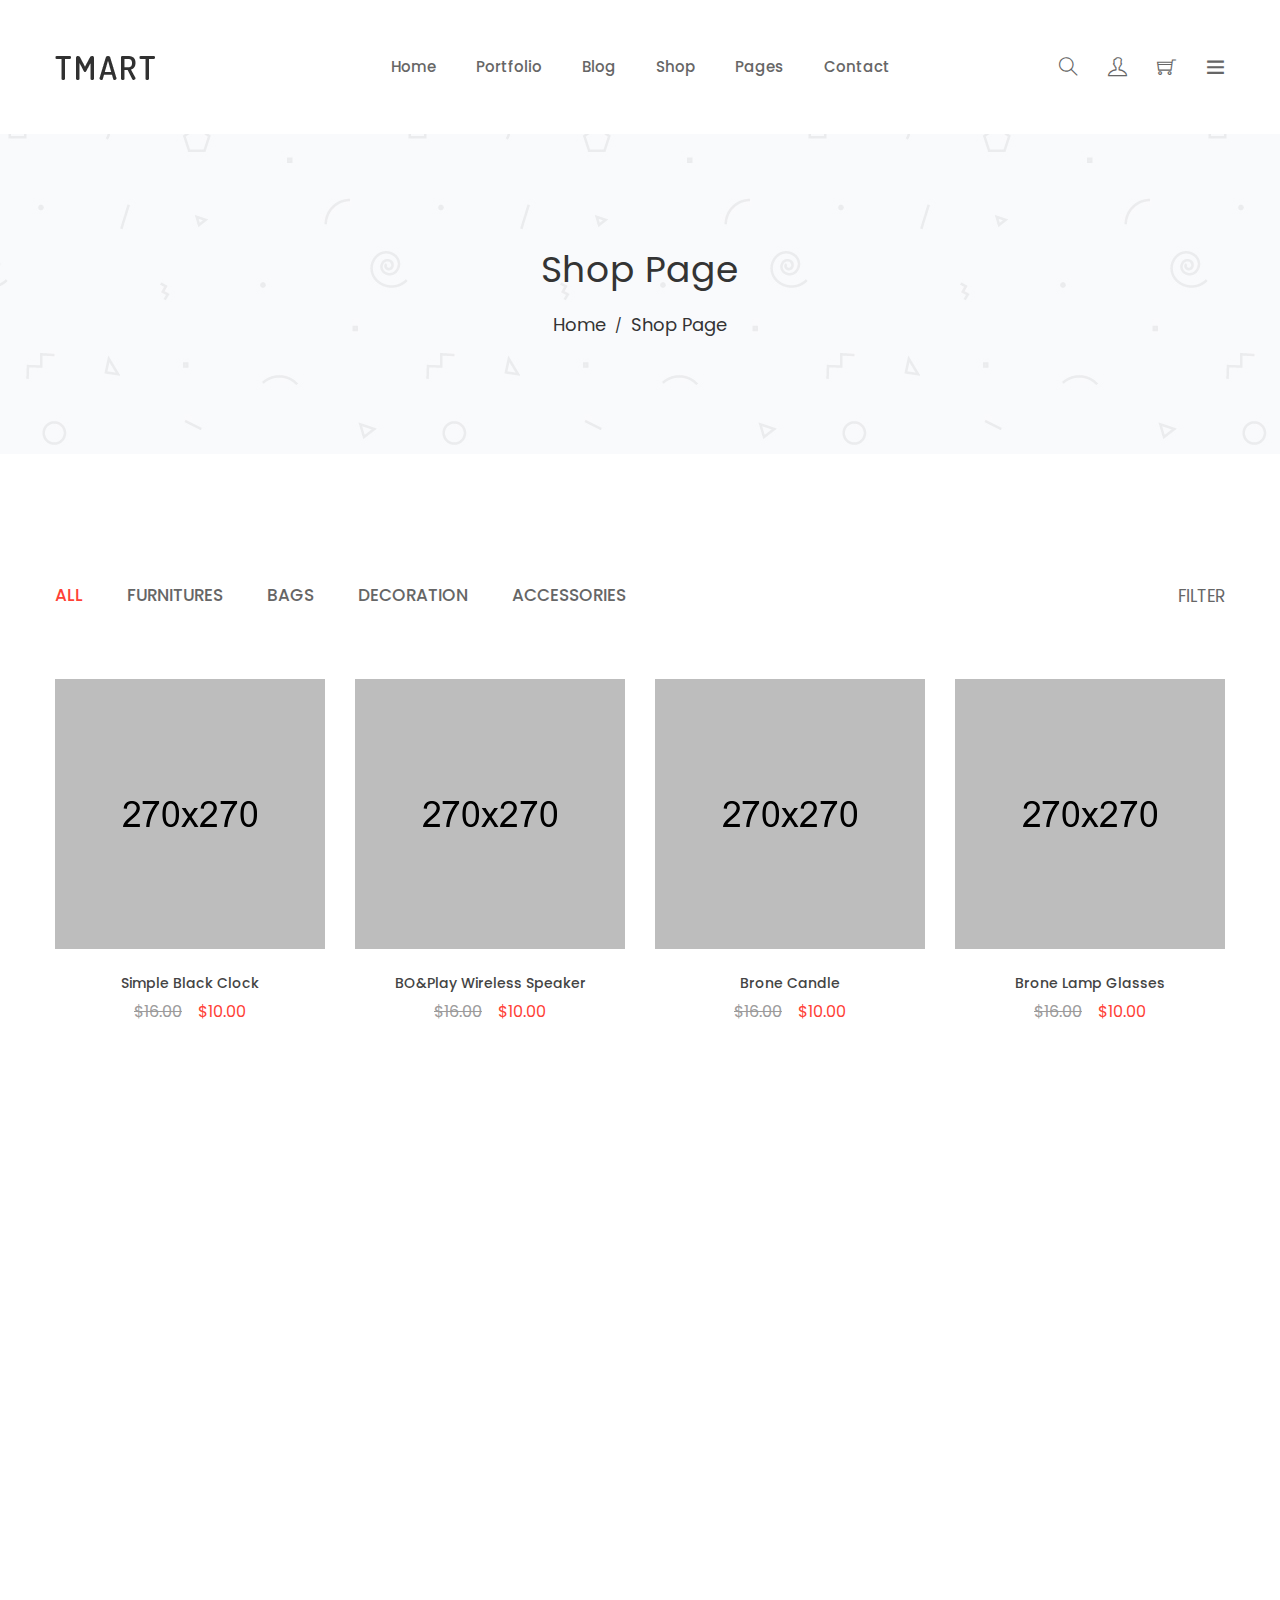
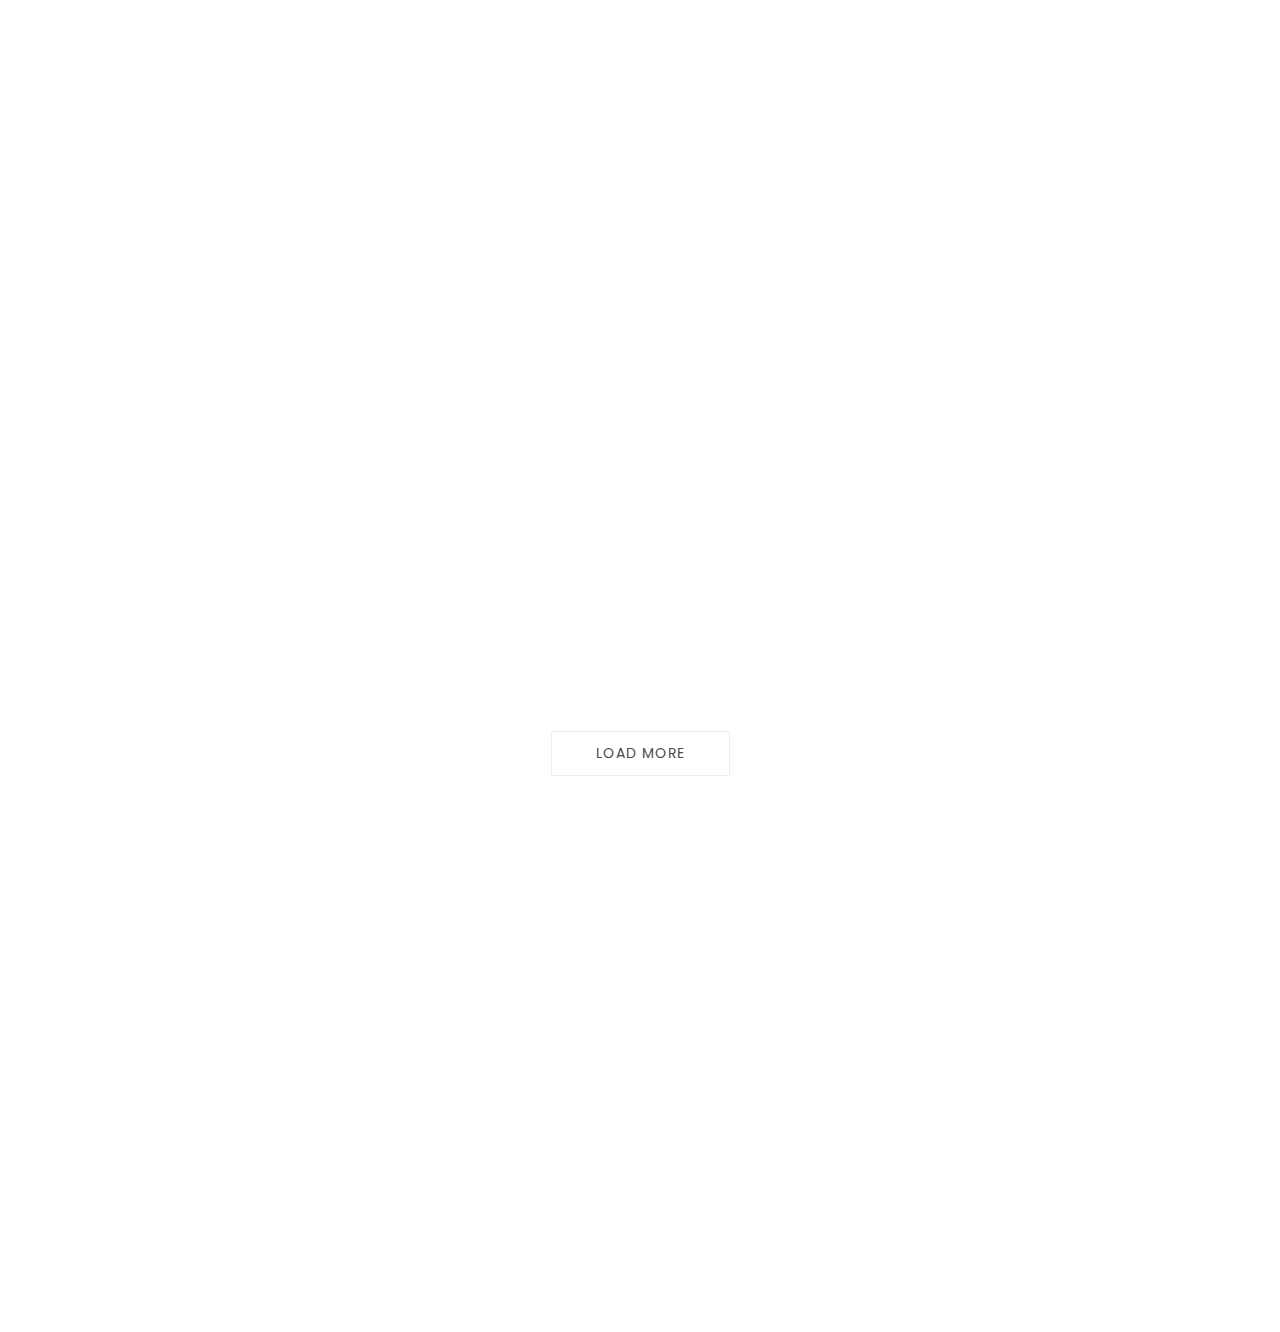
<file: shop.html>
<!doctype html>
<html class="no-js" lang="en">
<head>
    <meta charset="utf-8">
    <meta http-equiv="x-ua-compatible" content="ie=edge">
    <title>Tmart-Minimalist eCommerce HTML5 Template</title>
    <meta name="description" content="">
    <meta name="viewport" content="width=device-width, initial-scale=1">
    
    <!-- Place favicon.ico in the root directory -->
    <link rel="shortcut icon" type="image/x-icon" href="images/favicon.ico">
    <link rel="apple-touch-icon" href="apple-touch-icon.png">
    

    <!-- All css files are included here. -->
    <!-- Bootstrap fremwork main css -->
    <link rel="stylesheet" href="css/bootstrap.min.css">
    <!-- Owl Carousel main css -->
    <link rel="stylesheet" href="css/owl.carousel.min.css">
    <link rel="stylesheet" href="css/owl.theme.default.min.css">
    <!-- This core.css file contents all plugings css file. -->
    <link rel="stylesheet" href="css/core.css">
    <!-- Theme shortcodes/elements style -->
    <link rel="stylesheet" href="css/shortcode/shortcodes.css">
    <!-- Theme main style -->
    <link rel="stylesheet" href="style.css">
    <!-- Responsive css -->
    <link rel="stylesheet" href="css/responsive.css">
    <!-- User style -->
    <link rel="stylesheet" href="css/custom.css">


    <!-- Modernizr JS -->
    <script src="js/vendor/modernizr-2.8.3.min.js"></script>
</head>

<body>
    <!--[if lt IE 8]>
        <p class="browserupgrade">You are using an <strong>outdated</strong> browser. Please <a href="http://browsehappy.com/">upgrade your browser</a> to improve your experience.</p>
    <![endif]-->  

    <!-- Body main wrapper start -->
    <div class="wrapper fixed__footer">
        <!-- Start Header Style -->
        <header id="header" class="htc-header header--3 bg__white">
            <!-- Start Mainmenu Area -->
            <div id="sticky-header-with-topbar" class="mainmenu__area sticky__header">
                <div class="container">
                    <div class="row">
                        <div class="col-md-2 col-lg-2 col-sm-3 col-xs-3">
                            <div class="logo">
                                <a href="index.html">
                                    <img src="images/logo/logo.png" alt="logo">
                                </a>
                            </div>
                        </div>
                        <!-- Start MAinmenu Ares -->
                        <div class="col-md-8 col-lg-8 col-sm-6 col-xs-6">
                            <nav class="mainmenu__nav hidden-xs hidden-sm">
                                <ul class="main__menu">
                                    <li class="drop"><a href="index.html">Home</a></li>
                                    <li class="drop"><a href="portfolio-card-box-2.html">portfolio</a>
                                        <ul class="dropdown">
                                            <li><a href="portfolio-card-box-2.html">portfolio</a></li>
                                            <li><a href="single-portfolio.html">Single portfolio</a></li>
                                        </ul>
                                    </li>
                                    <li class="drop"><a href="blog.html">Blog</a>
                                        <ul class="dropdown">
                                            <li><a href="blog.html">blog 3 column</a></li>
                                            <li><a href="blog-details.html">Blog details</a></li>
                                        </ul>
                                    </li>
                                    <li class="drop"><a href="shop.html">Shop</a>
                                        <ul class="dropdown mega_dropdown">
                                            <!-- Start Single Mega MEnu -->
                                            <li><a class="mega__title" href="shop.html">shop layout</a>
                                                <ul class="mega__item">
                                                    <li><a href="shop.html">default shop</a></li>
                                                </ul>
                                            </li>
                                            <!-- End Single Mega MEnu -->
                                            <!-- Start Single Mega MEnu -->
                                            <li><a class="mega__title" href="shop.html">product details layout</a>
                                                <ul class="mega__item">
                                                    <li><a href="product-details.html">tab style 1</a></li></li>
                                                </ul>
                                            </li>
                                            <!-- End Single Mega MEnu -->
                                            <!-- Start Single Mega MEnu -->
                                            <li>
                                                <ul class="mega__item">
                                                    <li>
                                                        <div class="mega-item-img">
                                                            <a href="shop.html">
                                                                <img src="images/feature-img/3.png" alt="">
                                                            </a>
                                                        </div>
                                                    </li>
                                                </ul>
                                            </li>
                                            <!-- End Single Mega MEnu -->
                                        </ul>
                                    </li>
                                    <li class="drop"><a href="#">pages</a>
                                        <ul class="dropdown">
                                            <li><a href="about.html">about</a></li>
                                            <li><a href="#">testimonials <span><i class="zmdi zmdi-chevron-right"></i></span></a>
                                                <ul class="lavel-dropdown">
                                                    <li><a href="customer-review.html">customer review</a></li>
                                                </ul>
                                            </li>
                                            <li><a href="shop.html">shop</a></li>
                                            <li><a href="shop-sidebar.html">shop sidebar</a></li>
                                            <li><a href="product-details.html">product details</a></li>
                                            <li><a href="cart.html">cart</a></li>
                                            <li><a href="wishlist.html">wishlist</a></li>
                                            <li><a href="checkout.html">checkout</a></li>
                                            <li><a href="team.html">team</a></li>
                                            <li><a href="login-register.html">login & register</a></li>
                                        </ul>
                                    </li>
                                    <li><a href="contact.html">contact</a></li>
                                </ul>
                            </nav>
                            <div class="mobile-menu clearfix visible-xs visible-sm">
                                <nav id="mobile_dropdown">
                                    <ul>
                                        <li><a href="index.html">Home</a></li>
                                        <li><a href="#">portfolio</a>
                                            <ul>
                                                <li><a href="portfolio-card-box-2.html">portfolio</a></li>
                                                <li><a href="single-portfolio.html">Single portfolio</a></li>
                                            </ul>
                                        </li>
                                        <li><a href="blog.html">blog</a>
                                            <ul>
                                                <li><a href="blog.html">blog 3 column</a></li>
                                                <li><a href="blog-details.html">Blog details</a></li>
                                            </ul>
                                        </li>
                                        <li><a href="#">pages</a>
                                            <ul>
                                                <li><a href="about.html">about</a></li>
                                                <li><a href="customer-review.html">customer review</a></li>
                                                <li><a href="shop.html">shop</a></li>
                                                <li><a href="shop-sidebar.html">shop sidebar</a></li>
                                                <li><a href="product-details.html">product details</a></li>
                                                <li><a href="cart.html">cart</a></li>
                                                <li><a href="wishlist.html">wishlist</a></li>
                                                <li><a href="checkout.html">checkout</a></li>
                                                <li><a href="team.html">team</a></li>
                                                <li><a href="login-register.html">login & register</a></li>
                                            </ul>
                                        </li>
                                        <li><a href="contact.html">contact</a></li>
                                    </ul>
                                </nav>
                            </div>                         
                        </div>
                        <!-- End MAinmenu Ares -->
                        <div class="col-md-2 col-sm-4 col-xs-3">  
                            <ul class="menu-extra">
                                <li class="search search__open hidden-xs"><span class="ti-search"></span></li>
                                <li><a href="login-register.html"><span class="ti-user"></span></a></li>
                                <li class="cart__menu"><span class="ti-shopping-cart"></span></li>
                                <li class="toggle__menu hidden-xs hidden-sm"><span class="ti-menu"></span></li>
                            </ul>
                        </div>
                    </div>
                    <div class="mobile-menu-area"></div>
                </div>
            </div>
            <!-- End Mainmenu Area -->
        </header>
        <!-- End Header Style -->
        <div class="body__overlay"></div>
        <!-- Start Offset Wrapper -->
        <div class="offset__wrapper">
            <!-- Start Search Popap -->
            <div class="search__area">
                <div class="container" >
                    <div class="row" >
                        <div class="col-md-12" >
                            <div class="search__inner">
                                <form action="#" method="get">
                                    <input placeholder="Search here... " type="text">
                                    <button type="submit"></button>
                                </form>
                                <div class="search__close__btn">
                                    <span class="search__close__btn_icon"><i class="zmdi zmdi-close"></i></span>
                                </div>
                            </div>
                        </div>
                    </div>
                </div>
            </div>
            <!-- End Search Popap -->
            <!-- Start Offset MEnu -->
            <div class="offsetmenu">
                <div class="offsetmenu__inner">
                    <div class="offsetmenu__close__btn">
                        <a href="#"><i class="zmdi zmdi-close"></i></a>
                    </div>
                    <div class="off__contact">
                        <div class="logo">
                            <a href="index.html">
                                <img src="images/logo/logo.png" alt="logo">
                            </a>
                        </div>
                        <p>Lorem ipsum dolor sit amet consectetu adipisicing elit sed do eiusmod tempor incididunt ut labore.</p>
                    </div>
                    <ul class="sidebar__thumd">
                        <li><a href="#"><img src="images/sidebar-img/1.jpg" alt="sidebar images"></a></li>
                        <li><a href="#"><img src="images/sidebar-img/2.jpg" alt="sidebar images"></a></li>
                        <li><a href="#"><img src="images/sidebar-img/3.jpg" alt="sidebar images"></a></li>
                        <li><a href="#"><img src="images/sidebar-img/4.jpg" alt="sidebar images"></a></li>
                        <li><a href="#"><img src="images/sidebar-img/5.jpg" alt="sidebar images"></a></li>
                        <li><a href="#"><img src="images/sidebar-img/6.jpg" alt="sidebar images"></a></li>
                        <li><a href="#"><img src="images/sidebar-img/7.jpg" alt="sidebar images"></a></li>
                        <li><a href="#"><img src="images/sidebar-img/8.jpg" alt="sidebar images"></a></li>
                    </ul>
                    <div class="offset__widget">
                        <div class="offset__single">
                            <h4 class="offset__title">Language</h4>
                            <ul>
                                <li><a href="#"> Engish </a></li>
                                <li><a href="#"> French </a></li>
                                <li><a href="#"> German </a></li>
                            </ul>
                        </div>
                        <div class="offset__single">
                            <h4 class="offset__title">Currencies</h4>
                            <ul>
                                <li><a href="#"> USD : Dollar </a></li>
                                <li><a href="#"> EUR : Euro </a></li>
                                <li><a href="#"> POU : Pound </a></li>
                            </ul>
                        </div>
                    </div>
                    <div class="offset__sosial__share">
                        <h4 class="offset__title">Follow Us On Social</h4>
                        <ul class="off__soaial__link">
                            <li><a class="bg--twitter" href="#"  title="Twitter"><i class="zmdi zmdi-twitter"></i></a></li>
                            
                            <li><a class="bg--instagram" href="#" title="Instagram"><i class="zmdi zmdi-instagram"></i></a></li>

                            <li><a class="bg--facebook" href="#" title="Facebook"><i class="zmdi zmdi-facebook"></i></a></li>

                            <li><a class="bg--googleplus" href="#" title="Google Plus"><i class="zmdi zmdi-google-plus"></i></a></li>

                            <li><a class="bg--google" href="#" title="Google"><i class="zmdi zmdi-google"></i></a></li>
                        </ul>
                    </div>
                </div>
            </div>
            <!-- End Offset MEnu -->
            <!-- Start Cart Panel -->
            <div class="shopping__cart">
                <div class="shopping__cart__inner">
                    <div class="offsetmenu__close__btn">
                        <a href="#"><i class="zmdi zmdi-close"></i></a>
                    </div>
                    <div class="shp__cart__wrap">
                        <div class="shp__single__product">
                            <div class="shp__pro__thumb">
                                <a href="#">
                                    <img src="images/product/sm-img/1.jpg" alt="product images">
                                </a>
                            </div>
                            <div class="shp__pro__details">
                                <h2><a href="product-details.html">BO&Play Wireless Speaker</a></h2>
                                <span class="quantity">QTY: 1</span>
                                <span class="shp__price">$105.00</span>
                            </div>
                            <div class="remove__btn">
                                <a href="#" title="Remove this item"><i class="zmdi zmdi-close"></i></a>
                            </div>
                        </div>
                        <div class="shp__single__product">
                            <div class="shp__pro__thumb">
                                <a href="#">
                                    <img src="images/product/sm-img/2.jpg" alt="product images">
                                </a>
                            </div>
                            <div class="shp__pro__details">
                                <h2><a href="product-details.html">Brone Candle</a></h2>
                                <span class="quantity">QTY: 1</span>
                                <span class="shp__price">$25.00</span>
                            </div>
                            <div class="remove__btn">
                                <a href="#" title="Remove this item"><i class="zmdi zmdi-close"></i></a>
                            </div>
                        </div>
                    </div>
                    <ul class="shoping__total">
                        <li class="subtotal">Subtotal:</li>
                        <li class="total__price">$130.00</li>
                    </ul>
                    <ul class="shopping__btn">
                        <li><a href="cart.html">View Cart</a></li>
                        <li class="shp__checkout"><a href="checkout.html">Checkout</a></li>
                    </ul>
                </div>
            </div>
            <!-- End Cart Panel -->
        </div>
        <!-- End Offset Wrapper -->
        <!-- Start Bradcaump area -->
        <div class="ht__bradcaump__area" style="background: rgba(0, 0, 0, 0) url(images/bg/2.jpg) no-repeat scroll center center / cover ;">
            <div class="ht__bradcaump__wrap">
                <div class="container">
                    <div class="row">
                        <div class="col-xs-12">
                            <div class="bradcaump__inner text-center">
                                <h2 class="bradcaump-title">Shop Page</h2>
                                <nav class="bradcaump-inner">
                                  <a class="breadcrumb-item" href="index.html">Home</a>
                                  <span class="brd-separetor">/</span>
                                  <span class="breadcrumb-item active">Shop Page</span>
                                </nav>
                            </div>
                        </div>
                    </div>
                </div>
            </div>
        </div>
        <!-- End Bradcaump area --> 
        <!-- Start Our Product Area -->
        <section class="htc__product__area shop__page ptb--130 bg__white">
            <div class="container">
                <div class="htc__product__container">
                    <!-- Start Product MEnu -->
                    <div class="row">
                        <div class="col-md-12">
                            <div class="filter__menu__container">
                                <div class="product__menu">
                                    <button data-filter="*"  class="is-checked">All</button>
                                    <button data-filter=".cat--1">Furnitures</button>
                                    <button data-filter=".cat--2">Bags</button>
                                    <button data-filter=".cat--3">Decoration</button>
                                    <button data-filter=".cat--4">Accessories</button>
                                </div>
                                <div class="filter__box">
                                    <a class="filter__menu" href="#">filter</a>
                                </div>
                            </div>
                        </div>
                    </div>
                    <!-- Start Filter Menu -->
                    <div class="filter__wrap">
                        <div class="filter__cart">
                            <div class="filter__cart__inner">
                                <div class="filter__menu__close__btn">
                                    <a href="#"><i class="zmdi zmdi-close"></i></a>
                                </div>
                                <div class="filter__content">
                                    <!-- Start Single Content -->
                                    <div class="fiter__content__inner">
                                        <div class="single__filter">
                                            <h2>Sort By</h2>
                                            <ul class="filter__list">
                                                <li><a href="#default">Default</a></li>
                                                <li><a href="#accessories">Accessories</a></li>
                                                <li><a href="#bags">Bags</a></li>
                                                <li><a href="#chair">Chair</a></li>
                                                <li><a href="#decoration">Decoration</a></li>
                                                <li><a href="#fashion">Fashion</a></li>
                                            </ul>
                                        </div>
                                        <div class="single__filter">
                                            <h2>Size</h2>
                                            <ul class="filter__list">
                                                <li><a href="#xxl">XXL</a></li>
                                                <li><a href="#xl">XL</a></li>
                                                <li><a href="#x">X</a></li>
                                                <li><a href="#l">L</a></li>
                                                <li><a href="#m">M</a></li>
                                                <li><a href="#s">S</a></li>
                                            </ul>
                                        </div>
                                        <div class="single__filter">
                                            <h2>Tags</h2>
                                            <ul class="filter__list">
                                                <li><a href="#">All</a></li>
                                                <li><a href="#">Accessories</a></li>
                                                <li><a href="#">Bags</a></li>
                                                <li><a href="#">Chair</a></li>
                                                <li><a href="#">Decoration</a></li>
                                                <li><a href="#">Fashion</a></li>
                                            </ul>
                                        </div>
                                        <div class="single__filter">
                                            <h2>Price</h2>
                                            <ul class="filter__list">
                                                <li><a href="#">$0.00 - $50.00</a></li>
                                                <li><a href="#">$50.00 - $100.00</a></li>
                                                <li><a href="#">$100.00 - $150.00</a></li>
                                                <li><a href="#">$150.00 - $200.00</a></li>
                                                <li><a href="#">$300.00 - $500.00</a></li>
                                                <li><a href="#">$500.00 - $700.00</a></li>
                                            </ul>
                                        </div>
                                        <div class="single__filter">
                                            <h2>Color</h2>
                                            <ul class="filter__list sidebar__list">
                                                <li class="black"><a href="#"><i class="zmdi zmdi-circle"></i>Black</a></li>
                                                <li class="blue"><a href="#"><i class="zmdi zmdi-circle"></i>Blue</a></li>
                                                <li class="brown"><a href="#"><i class="zmdi zmdi-circle"></i>Brown</a></li>
                                                <li class="red"><a href="#"><i class="zmdi zmdi-circle"></i>Red</a></li>
                                                <li class="orange"><a href="#"><i class="zmdi zmdi-circle"></i>Orange</a></li>
                                            </ul>
                                        </div>
                                    </div>
                                    <!-- End Single Content -->
                                </div>
                            </div>
                        </div>
                    </div>
                    <!-- End Filter Menu -->
                    <!-- End Product MEnu -->
                    <div class="row">
                        <div class="product__list another-product-style">
                            <!-- Start Single Product -->
                            <div class="col-md-3 single__pro col-lg-3 cat--1 col-sm-4 col-xs-12">
                                <div class="product foo">
                                    <div class="product__inner">
                                        <div class="pro__thumb">
                                            <a href="#">
                                                <img src="images/product/1.png" alt="product images">
                                            </a>
                                        </div>
                                        <div class="product__hover__info">
                                            <ul class="product__action">
                                                <li><a data-toggle="modal" data-target="#productModal" title="Quick View" class="quick-view modal-view detail-link" href="#"><span class="ti-plus"></span></a></li>
                                                <li><a title="Add TO Cart" href="cart.html"><span class="ti-shopping-cart"></span></a></li>
                                                <li><a title="Wishlist" href="wishlist.html"><span class="ti-heart"></span></a></li>
                                            </ul>
                                        </div>
                                    </div>
                                    <div class="product__details">
                                        <h2><a href="product-details.html">Simple Black Clock</a></h2>
                                        <ul class="product__price">
                                            <li class="old__price">$16.00</li>
                                            <li class="new__price">$10.00</li>
                                        </ul>
                                    </div>
                                </div>
                            </div>
                            <!-- End Single Product -->
                            <!-- Start Single Product -->
                            <div class="col-md-3 single__pro col-lg-3 cat--1 col-sm-4 col-xs-12">
                                <div class="product foo">
                                    <div class="product__inner">
                                        <div class="pro__thumb">
                                            <a href="#">
                                                <img src="images/product/2.png" alt="product images">
                                            </a>
                                        </div>
                                        <div class="product__hover__info">
                                            <ul class="product__action">
                                                <li><a data-toggle="modal" data-target="#productModal" title="Quick View" class="quick-view modal-view detail-link" href="#"><span class="ti-plus"></span></a></li>
                                                <li><a title="Add TO Cart" href="cart.html"><span class="ti-shopping-cart"></span></a></li>
                                                <li><a title="Wishlist" href="wishlist.html"><span class="ti-heart"></span></a></li>
                                            </ul>
                                        </div>
                                    </div>
                                    <div class="product__details">
                                        <h2><a href="product-details.html">BO&Play Wireless Speaker</a></h2>
                                        <ul class="product__price">
                                            <li class="old__price">$16.00</li>
                                            <li class="new__price">$10.00</li>
                                        </ul>
                                    </div>
                                </div>
                            </div>
                            <!-- End Single Product -->
                            <!-- Start Single Product -->
                            <div class="col-md-3 single__pro col-lg-3 col-sm-4 col-xs-12 cat--2">
                                <div class="product foo">
                                    <div class="product__inner">
                                        <div class="pro__thumb">
                                            <a href="#">
                                                <img src="images/product/3.png" alt="product images">
                                            </a>
                                        </div>
                                        <div class="product__hover__info">
                                            <ul class="product__action">
                                                <li><a data-toggle="modal" data-target="#productModal" title="Quick View" class="quick-view modal-view detail-link" href="#"><span class="ti-plus"></span></a></li>
                                                <li><a title="Add TO Cart" href="cart.html"><span class="ti-shopping-cart"></span></a></li>
                                                <li><a title="Wishlist" href="wishlist.html"><span class="ti-heart"></span></a></li>
                                            </ul>
                                        </div>
                                    </div>
                                    <div class="product__details">
                                        <h2><a href="product-details.html">Brone Candle</a></h2>
                                        <ul class="product__price">
                                            <li class="old__price">$16.00</li>
                                            <li class="new__price">$10.00</li>
                                        </ul>
                                    </div>
                                </div>
                            </div>
                            <!-- End Single Product -->
                            <!-- Start Single Product -->
                            <div class="col-md-3 single__pro col-lg-3 col-sm-4 col-xs-12 cat--4">
                                <div class="product foo">
                                    <div class="product__inner">
                                        <div class="pro__thumb">
                                            <a href="#">
                                                <img src="images/product/4.png" alt="product images">
                                            </a>
                                        </div>
                                        <div class="product__hover__info">
                                            <ul class="product__action">
                                                <li><a data-toggle="modal" data-target="#productModal" title="Quick View" class="quick-view modal-view detail-link" href="#"><span class="ti-plus"></span></a></li>
                                                <li><a title="Add TO Cart" href="cart.html"><span class="ti-shopping-cart"></span></a></li>
                                                <li><a title="Wishlist" href="wishlist.html"><span class="ti-heart"></span></a></li>
                                            </ul>
                                        </div>
                                    </div>
                                    <div class="product__details">
                                        <h2><a href="product-details.html">Brone Lamp Glasses</a></h2>
                                        <ul class="product__price">
                                            <li class="old__price">$16.00</li>
                                            <li class="new__price">$10.00</li>
                                        </ul>
                                    </div>
                                </div>
                            </div>
                            <!-- End Single Product -->
                            <!-- Start Single Product -->
                            <div class="col-md-3 single__pro col-lg-3 cat--1 col-sm-4 col-xs-12 cat--2">
                                <div class="product foo">
                                    <div class="product__inner">
                                        <div class="pro__thumb">
                                            <a href="#">
                                                <img src="images/product/5.png" alt="product images">
                                            </a>
                                        </div>
                                        <div class="product__hover__info">
                                            <ul class="product__action">
                                                <li><a data-toggle="modal" data-target="#productModal" title="Quick View" class="quick-view modal-view detail-link" href="#"><span class="ti-plus"></span></a></li>
                                                <li><a title="Add TO Cart" href="cart.html"><span class="ti-shopping-cart"></span></a></li>
                                                <li><a title="Wishlist" href="wishlist.html"><span class="ti-heart"></span></a></li>
                                            </ul>
                                        </div>
                                    </div>
                                    <div class="product__details">
                                        <h2><a href="product-details.html">Clothes Boxed</a></h2>
                                        <ul class="product__price">
                                            <li class="old__price">$16.00</li>
                                            <li class="new__price">$10.00</li>
                                        </ul>
                                    </div>
                                </div>
                            </div>
                            <!-- End Single Product -->
                            <!-- Start Single Product -->
                            <div class="col-md-3 single__pro col-lg-3 col-sm-4 col-xs-12 cat--3">
                                <div class="product foo">
                                    <div class="product__inner">
                                        <div class="pro__thumb">
                                            <a href="#">
                                                <img src="images/product/6.png" alt="product images">
                                            </a>
                                        </div>
                                        <div class="product__hover__info">
                                            <ul class="product__action">
                                                <li><a data-toggle="modal" data-target="#productModal" title="Quick View" class="quick-view modal-view detail-link" href="#"><span class="ti-plus"></span></a></li>
                                                <li><a title="Add TO Cart" href="cart.html"><span class="ti-shopping-cart"></span></a></li>
                                                <li><a title="Wishlist" href="wishlist.html"><span class="ti-heart"></span></a></li>
                                            </ul>
                                        </div>
                                    </div>
                                    <div class="product__details">
                                        <h2><a href="product-details.html">Liquid Unero Ginger Lily</a></h2>
                                        <ul class="product__price">
                                            <li class="old__price">$16.00</li>
                                            <li class="new__price">$10.00</li>
                                        </ul>
                                    </div>
                                </div>
                            </div>
                            <!-- End Single Product -->
                            <!-- Start Single Product -->
                            <div class="col-md-3 single__pro col-lg-3 col-sm-4 col-xs-12 cat--2">
                                <div class="product foo">
                                    <div class="product__inner">
                                        <div class="pro__thumb">
                                            <a href="#">
                                                <img src="images/product/7.png" alt="product images">
                                            </a>
                                        </div>
                                        <div class="product__hover__info">
                                            <ul class="product__action">
                                                <li><a data-toggle="modal" data-target="#productModal" title="Quick View" class="quick-view modal-view detail-link" href="#"><span class="ti-plus"></span></a></li>
                                                <li><a title="Add TO Cart" href="cart.html"><span class="ti-shopping-cart"></span></a></li>
                                                <li><a title="Wishlist" href="wishlist.html"><span class="ti-heart"></span></a></li>
                                            </ul>
                                        </div>
                                    </div>
                                    <div class="product__details">
                                        <h2><a href="product-details.html">Miliraty Backpack</a></h2>
                                        <ul class="product__price">
                                            <li class="old__price">$16.00</li>
                                            <li class="new__price">$10.00</li>
                                        </ul>
                                    </div>
                                </div>
                            </div>
                            <!-- End Single Product -->
                            <!-- Start Single Product -->
                            <div class="col-md-3 single__pro col-lg-3 col-sm-4 col-xs-12 cat--2">
                                <div class="product foo">
                                    <div class="product__inner">
                                        <div class="pro__thumb">
                                            <a href="#">
                                                <img src="images/product/8.png" alt="product images">
                                            </a>
                                        </div>
                                        <div class="product__hover__info">
                                            <ul class="product__action">
                                                <li><a data-toggle="modal" data-target="#productModal" title="Quick View" class="quick-view modal-view detail-link" href="#"><span class="ti-plus"></span></a></li>
                                                <li><a title="Add TO Cart" href="cart.html"><span class="ti-shopping-cart"></span></a></li>
                                                <li><a title="Wishlist" href="wishlist.html"><span class="ti-heart"></span></a></li>
                                            </ul>
                                        </div>
                                    </div>
                                    <div class="product__details">
                                        <h2><a href="product-details.html">Saved Wines Corkscrew</a></h2>
                                        <ul class="product__price">
                                            <li class="old__price">$16.00</li>
                                            <li class="new__price">$10.00</li>
                                        </ul>
                                    </div>
                                </div>
                            </div>
                            <!-- End Single Product -->
                            <!-- Start Single Product -->
                            <div class="col-md-3 single__pro col-lg-3 col-sm-4 col-xs-12 cat--4">
                                <div class="product foo">
                                    <div class="product__inner">
                                        <div class="pro__thumb">
                                            <a href="#">
                                                <img src="images/product/9.png" alt="product images">
                                            </a>
                                        </div>
                                        <div class="product__hover__info">
                                            <ul class="product__action">
                                                <li><a data-toggle="modal" data-target="#productModal" title="Quick View" class="quick-view modal-view detail-link" href="#"><span class="ti-plus"></span></a></li>
                                                <li><a title="Add TO Cart" href="cart.html"><span class="ti-shopping-cart"></span></a></li>
                                                <li><a title="Wishlist" href="wishlist.html"><span class="ti-heart"></span></a></li>
                                            </ul>
                                        </div>
                                    </div>
                                    <div class="product__details">
                                        <h2><a href="product-details.html">Simple Fabric Bags</a></h2>
                                        <ul class="product__price">
                                            <li class="old__price">$16.00</li>
                                            <li class="new__price">$10.00</li>
                                        </ul>
                                    </div>
                                </div>
                            </div>
                            <!-- End Single Product -->
                            <!-- Start Single Product -->
                            <div class="col-md-3 single__pro col-lg-3 col-sm-4 col-xs-12 cat--3">
                                <div class="product foo">
                                    <div class="product__inner">
                                        <div class="pro__thumb">
                                            <a href="#">
                                                <img src="images/product/10.png" alt="product images">
                                            </a>
                                        </div>
                                        <div class="product__hover__info">
                                            <ul class="product__action">
                                                <li><a data-toggle="modal" data-target="#productModal" title="Quick View" class="quick-view modal-view detail-link" href="#"><span class="ti-plus"></span></a></li>
                                                <li><a title="Add TO Cart" href="cart.html"><span class="ti-shopping-cart"></span></a></li>
                                                <li><a title="Wishlist" href="wishlist.html"><span class="ti-heart"></span></a></li>
                                            </ul>
                                        </div>
                                    </div>
                                    <div class="product__details">
                                        <h2><a href="product-details.html">Simple Fabric Chair</a></h2>
                                        <ul class="product__price">
                                            <li class="old__price">$16.00</li>
                                            <li class="new__price">$10.00</li>
                                        </ul>
                                    </div>
                                </div>
                            </div>
                            <!-- End Single Product -->
                            <!-- Start Single Product -->
                            <div class="col-md-3 single__pro col-lg-3 col-sm-4 col-xs-12 cat--4">
                                <div class="product foo">
                                    <div class="product__inner">
                                        <div class="pro__thumb">
                                            <a href="#">
                                                <img src="images/product/11.png" alt="product images">
                                            </a>
                                        </div>
                                        <div class="product__hover__info">
                                            <ul class="product__action">
                                                <li><a data-toggle="modal" data-target="#productModal" title="Quick View" class="quick-view modal-view detail-link" href="#"><span class="ti-plus"></span></a></li>
                                                <li><a title="Add TO Cart" href="cart.html"><span class="ti-shopping-cart"></span></a></li>
                                                <li><a title="Wishlist" href="wishlist.html"><span class="ti-heart"></span></a></li>
                                            </ul>
                                        </div>
                                    </div>
                                    <div class="product__details">
                                        <h2><a href="product-details.html">Unero Round Sunglass</a></h2>
                                        <ul class="product__price">
                                            <li class="old__price">$16.00</li>
                                            <li class="new__price">$10.00</li>
                                        </ul>
                                    </div>
                                </div>
                            </div>
                            <!-- End Single Product -->
                            <!-- Start Single Product -->
                            <div class="col-md-3 single__pro col-lg-3 col-sm-4 col-xs-12 cat--3">
                                <div class="product foo">
                                    <div class="product__inner">
                                        <div class="pro__thumb">
                                            <a href="#">
                                                <img src="images/product/12.png" alt="product images">
                                            </a>
                                        </div>
                                        <div class="product__hover__info">
                                            <ul class="product__action">
                                                <li><a data-toggle="modal" data-target="#productModal" title="Quick View" class="quick-view modal-view detail-link" href="#"><span class="ti-plus"></span></a></li>
                                                <li><a title="Add TO Cart" href="cart.html"><span class="ti-shopping-cart"></span></a></li>
                                                <li><a title="Wishlist" href="wishlist.html"><span class="ti-heart"></span></a></li>
                                            </ul>
                                        </div>
                                    </div>
                                    <div class="product__details">
                                        <h2><a href="product-details.html">Unero Small Bag</a></h2>
                                        <ul class="product__price">
                                            <li class="old__price">$16.00</li>
                                            <li class="new__price">$10.00</li>
                                        </ul>
                                    </div>
                                </div>
                            </div>
                            <!-- End Single Product -->
                            <!-- Start Single Product -->
                            <div class="col-md-3 single__pro col-lg-3 col-sm-4 col-xs-12 cat--3">
                                <div class="product foo">
                                    <div class="product__inner">
                                        <div class="pro__thumb">
                                            <a href="#">
                                                <img src="images/product/13.png" alt="product images">
                                            </a>
                                        </div>
                                        <div class="product__hover__info">
                                            <ul class="product__action">
                                                <li><a data-toggle="modal" data-target="#productModal" title="Quick View" class="quick-view modal-view detail-link" href="#"><span class="ti-plus"></span></a></li>
                                                <li><a title="Add TO Cart" href="cart.html"><span class="ti-shopping-cart"></span></a></li>
                                                <li><a title="Wishlist" href="wishlist.html"><span class="ti-heart"></span></a></li>
                                            </ul>
                                        </div>
                                    </div>
                                    <div class="product__details">
                                        <h2><a href="product-details.html">Wood Complex Lamp Box</a></h2>
                                        <ul class="product__price">
                                            <li class="old__price">$16.00</li>
                                            <li class="new__price">$10.00</li>
                                        </ul>
                                    </div>
                                </div>
                            </div>
                            <!-- End Single Product -->
                            <!-- Start Single Product -->
                            <div class="col-md-3 single__pro col-lg-3 col-sm-4 col-xs-12 cat--4">
                                <div class="product foo">
                                    <div class="product__inner">
                                        <div class="pro__thumb">
                                            <a href="#">
                                                <img src="images/product/14.png" alt="product images">
                                            </a>
                                        </div>
                                        <div class="product__hover__info">
                                            <ul class="product__action">
                                                <li><a data-toggle="modal" data-target="#productModal" title="Quick View" class="quick-view modal-view detail-link" href="#"><span class="ti-plus"></span></a></li>
                                                <li><a title="Add TO Cart" href="cart.html"><span class="ti-shopping-cart"></span></a></li>
                                                <li><a title="Wishlist" href="wishlist.html"><span class="ti-heart"></span></a></li>
                                            </ul>
                                        </div>
                                    </div>
                                    <div class="product__details">
                                        <h2><a href="product-details.html">Wood Long TV Board</a></h2>
                                        <ul class="product__price">
                                            <li class="old__price">$16.00</li>
                                            <li class="new__price">$10.00</li>
                                        </ul>
                                    </div>
                                </div>
                            </div>
                            <!-- End Single Product -->
                            <!-- Start Single Product -->
                            <div class="col-md-3 single__pro col-lg-3 col-sm-4 col-xs-12 cat--4">
                                <div class="product foo">
                                    <div class="product__inner">
                                        <div class="pro__thumb">
                                            <a href="#">
                                                <img src="images/product/15.png" alt="product images">
                                            </a>
                                        </div>
                                        <div class="product__hover__info">
                                            <ul class="product__action">
                                                <li><a data-toggle="modal" data-target="#productModal" title="Quick View" class="quick-view modal-view detail-link" href="#"><span class="ti-plus"></span></a></li>
                                                <li><a title="Add TO Cart" href="cart.html"><span class="ti-shopping-cart"></span></a></li>
                                                <li><a title="Wishlist" href="wishlist.html"><span class="ti-heart"></span></a></li>
                                            </ul>
                                        </div>
                                    </div>
                                    <div class="product__details">
                                        <h2><a href="product-details.html">Wood Simple Chair V2</a></h2>
                                        <ul class="product__price">
                                            <li class="old__price">$16.00</li>
                                            <li class="new__price">$10.00</li>
                                        </ul>
                                    </div>
                                </div>
                            </div>
                            <!-- End Single Product -->
                            <!-- Start Single Product -->
                            <div class="col-md-3 single__pro col-lg-3 hidden-sm col-xs-12 cat--3">
                                <div class="product foo">
                                    <div class="product__inner">
                                        <div class="pro__thumb">
                                            <a href="#">
                                                <img src="images/product/16.png" alt="product images">
                                            </a>
                                        </div>
                                        <div class="product__hover__info">
                                            <ul class="product__action">
                                                <li><a data-toggle="modal" data-target="#productModal" title="Quick View" class="quick-view modal-view detail-link" href="#"><span class="ti-plus"></span></a></li>
                                                <li><a title="Add TO Cart" href="cart.html"><span class="ti-shopping-cart"></span></a></li>
                                                <li><a title="Wishlist" href="wishlist.html"><span class="ti-heart"></span></a></li>
                                            </ul>
                                        </div>
                                    </div>
                                    <div class="product__details">
                                        <h2><a href="product-details.html">Wood Simple Clock</a></h2>
                                        <ul class="product__price">
                                            <li class="old__price">$16.00</li>
                                            <li class="new__price">$10.00</li>
                                        </ul>
                                    </div>
                                </div>
                            </div>
                            <!-- End Single Product -->
                        </div>
                    </div>
                    <!-- Start Load More BTn -->
                    <div class="row mt--60">
                        <div class="col-md-12">
                            <div class="htc__loadmore__btn">
                                <a href="#">load more</a>
                            </div>
                        </div>
                    </div>
                    <!-- End Load More BTn -->
                </div>
            </div>
        </section>
        <!-- End Our Product Area -->
        <!-- Start Footer Area -->
        <footer class="htc__foooter__area gray-bg">
            <div class="container">
                <div class="row">
                    <div class="footer__container clearfix">
                         <!-- Start Single Footer Widget -->
                        <div class="col-md-3 col-lg-3 col-sm-6">
                            <div class="ft__widget">
                                <div class="ft__logo">
                                    <a href="index.html">
                                        <img src="images/logo/logo.png" alt="footer logo">
                                    </a>
                                </div>
                                <div class="footer-address">
                                    <ul>
                                        <li>
                                            <div class="address-icon">
                                                <i class="zmdi zmdi-pin"></i>
                                            </div>
                                            <div class="address-text">
                                                <p>194 Main Rd T, FS Rayed <br> VIC 3057, USA</p>
                                            </div>
                                        </li>
                                        <li>
                                            <div class="address-icon">
                                                <i class="zmdi zmdi-email"></i>
                                            </div>
                                            <div class="address-text">
                                                <a href="#"> info@example.com</a>
                                            </div>
                                        </li>
                                        <li>
                                            <div class="address-icon">
                                                <i class="zmdi zmdi-phone-in-talk"></i>
                                            </div>
                                            <div class="address-text">
                                                <p>+012 345 678 102 </p>
                                            </div>
                                        </li>
                                    </ul>
                                </div>
                                <ul class="social__icon">
                                    <li><a href="#"><i class="zmdi zmdi-twitter"></i></a></li>
                                    <li><a href="#"><i class="zmdi zmdi-instagram"></i></a></li>
                                    <li><a href="#"><i class="zmdi zmdi-facebook"></i></a></li>
                                    <li><a href="#"><i class="zmdi zmdi-google-plus"></i></a></li>
                                </ul>
                            </div>
                        </div>
                        <!-- End Single Footer Widget -->
                        <!-- Start Single Footer Widget -->
                        <div class="col-md-3 col-lg-2 col-sm-6 smt-30 xmt-30">
                            <div class="ft__widget">
                                <h2 class="ft__title">Categories</h2>
                                <ul class="footer-categories">
                                    <li><a href="shop-sidebar.html">Men</a></li>
                                    <li><a href="shop-sidebar.html">Women</a></li>
                                    <li><a href="shop-sidebar.html">Accessories</a></li>
                                    <li><a href="shop-sidebar.html">Shoes</a></li>
                                    <li><a href="shop-sidebar.html">Dress</a></li>
                                    <li><a href="shop-sidebar.html">Denim</a></li>
                                </ul>
                            </div>
                        </div>
                        <!-- Start Single Footer Widget -->
                        <div class="col-md-3 col-lg-2 col-sm-6 smt-30 xmt-30">
                            <div class="ft__widget">
                                <h2 class="ft__title">Infomation</h2>
                                <ul class="footer-categories">
                                    <li><a href="about.html">About Us</a></li>
                                    <li><a href="contact.html">Contact Us</a></li>
                                    <li><a href="#">Terms & Conditions</a></li>
                                    <li><a href="#">Returns & Exchanges</a></li>
                                    <li><a href="#">Shipping & Delivery</a></li>
                                    <li><a href="#">Privacy Policy</a></li>
                                </ul>
                            </div>
                        </div>
                        <!-- Start Single Footer Widget -->
                        <div class="col-md-3 col-lg-3 col-lg-offset-1 col-sm-6 smt-30 xmt-30">
                            <div class="ft__widget">
                                <h2 class="ft__title">Newsletter</h2>
                                <div class="newsletter__form">
                                    <p>Subscribe to our newsletter and get 10% off your first purchase .</p>
                                    <div class="input__box">
                                        <div id="mc_embed_signup">
                                            <form action="#" method="post" id="mc-embedded-subscribe-form" name="mc-embedded-subscribe-form" class="validate" target="_blank" novalidate>
                                                <div id="mc_embed_signup_scroll" class="htc__news__inner">
                                                    <div class="news__input">
                                                        <input type="email" value="" name="EMAIL" class="email" id="mce-EMAIL" placeholder="Email Address" required>
                                                    </div>
                                                    <!-- real people should not fill this in and expect good things - do not remove this or risk form bot signups-->
                                                    <div style="position: absolute; left: -5000px;" aria-hidden="true"><input type="text" name="b_6bbb9b6f5827bd842d9640c82_05d85f18ef" tabindex="-1" value=""></div>
                                                    <div class="clearfix subscribe__btn"><input type="submit" value="Send" name="subscribe" id="mc-embedded-subscribe" class="bst__btn btn--white__color">
                                                        
                                                    </div>
                                                </div>
                                            </form>
                                        </div>
                                    </div>        
                                </div>
                            </div>
                        </div>
                        <!-- End Single Footer Widget -->
                    </div>
                </div>
                <!-- Start Copyright Area -->
                <div class="htc__copyright__area">
                    <div class="row">
                        <div class="col-md-12 col-lg-12 col-sm-12 col-xs-12">
                            <div class="copyright__inner">
                                <div class="copyright">
                                    <p>© 2017 <a href="https://freethemescloud.com/">Free themes Cloud</a>
                                    All Right Reserved.</p>
                                </div>
                                <ul class="footer__menu">
                                    <li><a href="index.html">Home</a></li>
                                    <li><a href="shop.html">Product</a></li>
                                    <li><a href="contact.html">Contact Us</a></li>
                                </ul>
                            </div>
                        </div>
                    </div>
                </div>
                <!-- End Copyright Area -->
            </div>
        </footer>
        <!-- End Footer Area -->
    </div>
    <!-- Body main wrapper end -->
    <!-- QUICKVIEW PRODUCT -->
    <div id="quickview-wrapper">
        <!-- Modal -->
        <div class="modal fade" id="productModal" tabindex="-1" role="dialog">
            <div class="modal-dialog modal__container" role="document">
                <div class="modal-content">
                    <div class="modal-header">
                        <button type="button" class="close" data-dismiss="modal" aria-label="Close"><span aria-hidden="true">&times;</span></button>
                    </div>
                    <div class="modal-body">
                        <div class="modal-product">
                            <!-- Start product images -->
                            <div class="product-images">
                                <div class="main-image images">
                                    <img alt="big images" src="images/product/big-img/1.jpg">
                                </div>
                            </div>
                            <!-- end product images -->
                            <div class="product-info">
                                <h1>Simple Fabric Bags</h1>
                                <div class="rating__and__review">
                                    <ul class="rating">
                                        <li><span class="ti-star"></span></li>
                                        <li><span class="ti-star"></span></li>
                                        <li><span class="ti-star"></span></li>
                                        <li><span class="ti-star"></span></li>
                                        <li><span class="ti-star"></span></li>
                                    </ul>
                                    <div class="review">
                                        <a href="#">4 customer reviews</a>
                                    </div>
                                </div>
                                <div class="price-box-3">
                                    <div class="s-price-box">
                                        <span class="new-price">$17.20</span>
                                        <span class="old-price">$45.00</span>
                                    </div>
                                </div>
                                <div class="quick-desc">
                                    Designed for simplicity and made from high quality materials. Its sleek geometry and material combinations creates a modern look.
                                </div>
                                <div class="select__color">
                                    <h2>Select color</h2>
                                    <ul class="color__list">
                                        <li class="red"><a title="Red" href="#">Red</a></li>
                                        <li class="gold"><a title="Gold" href="#">Gold</a></li>
                                        <li class="orange"><a title="Orange" href="#">Orange</a></li>
                                        <li class="orange"><a title="Orange" href="#">Orange</a></li>
                                    </ul>
                                </div>
                                <div class="select__size">
                                    <h2>Select size</h2>
                                    <ul class="color__list">
                                        <li class="l__size"><a title="L" href="#">L</a></li>
                                        <li class="m__size"><a title="M" href="#">M</a></li>
                                        <li class="s__size"><a title="S" href="#">S</a></li>
                                        <li class="xl__size"><a title="XL" href="#">XL</a></li>
                                        <li class="xxl__size"><a title="XXL" href="#">XXL</a></li>
                                    </ul>
                                </div>
                                <div class="social-sharing">
                                    <div class="widget widget_socialsharing_widget">
                                        <h3 class="widget-title-modal">Share this product</h3>
                                        <ul class="social-icons">
                                            <li><a target="_blank" title="rss" href="#" class="rss social-icon"><i class="zmdi zmdi-rss"></i></a></li>
                                            <li><a target="_blank" title="Linkedin" href="#" class="linkedin social-icon"><i class="zmdi zmdi-linkedin"></i></a></li>
                                            <li><a target="_blank" title="Pinterest" href="#" class="pinterest social-icon"><i class="zmdi zmdi-pinterest"></i></a></li>
                                            <li><a target="_blank" title="Tumblr" href="#" class="tumblr social-icon"><i class="zmdi zmdi-tumblr"></i></a></li>
                                            <li><a target="_blank" title="Pinterest" href="#" class="pinterest social-icon"><i class="zmdi zmdi-pinterest"></i></a></li>
                                        </ul>
                                    </div>
                                </div>
                                <div class="addtocart-btn">
                                    <a href="#">Add to cart</a>
                                </div>
                            </div><!-- .product-info -->
                        </div><!-- .modal-product -->
                    </div><!-- .modal-body -->
                </div><!-- .modal-content -->
            </div><!-- .modal-dialog -->
        </div>
        <!-- END Modal -->
    </div>
    <!-- END QUICKVIEW PRODUCT -->
    <!-- Placed js at the end of the document so the pages load faster -->

    <!-- jquery latest version -->
    <script src="js/vendor/jquery-1.12.0.min.js"></script>
    <!-- Bootstrap framework js -->
    <script src="js/bootstrap.min.js"></script>
    <!-- All js plugins included in this file. -->
    <script src="js/plugins.js"></script>
    <script src="js/slick.min.js"></script>
    <script src="js/owl.carousel.min.js"></script>
    <!-- Waypoints.min.js. -->
    <script src="js/waypoints.min.js"></script>
    <!-- Main js file that contents all jQuery plugins activation. -->
    <script src="js/main.js"></script>

</body>

</html>
</file>
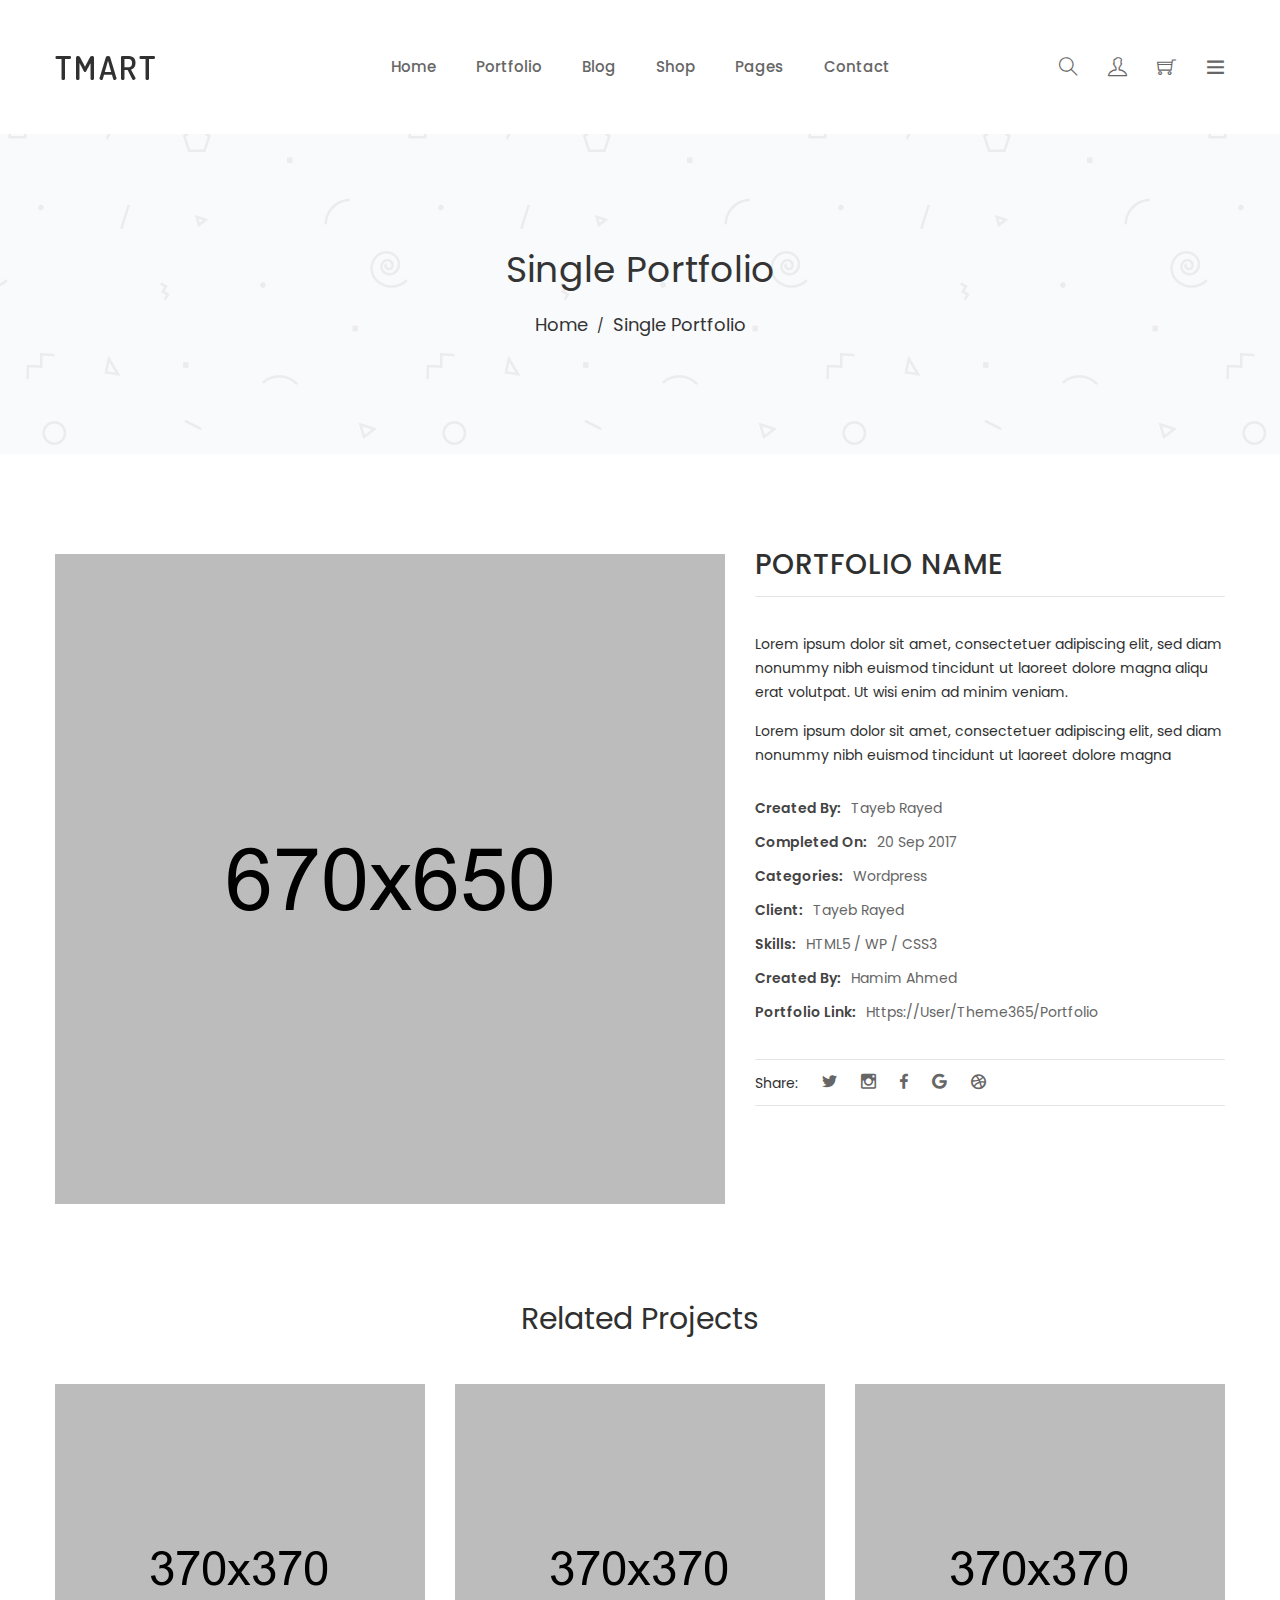
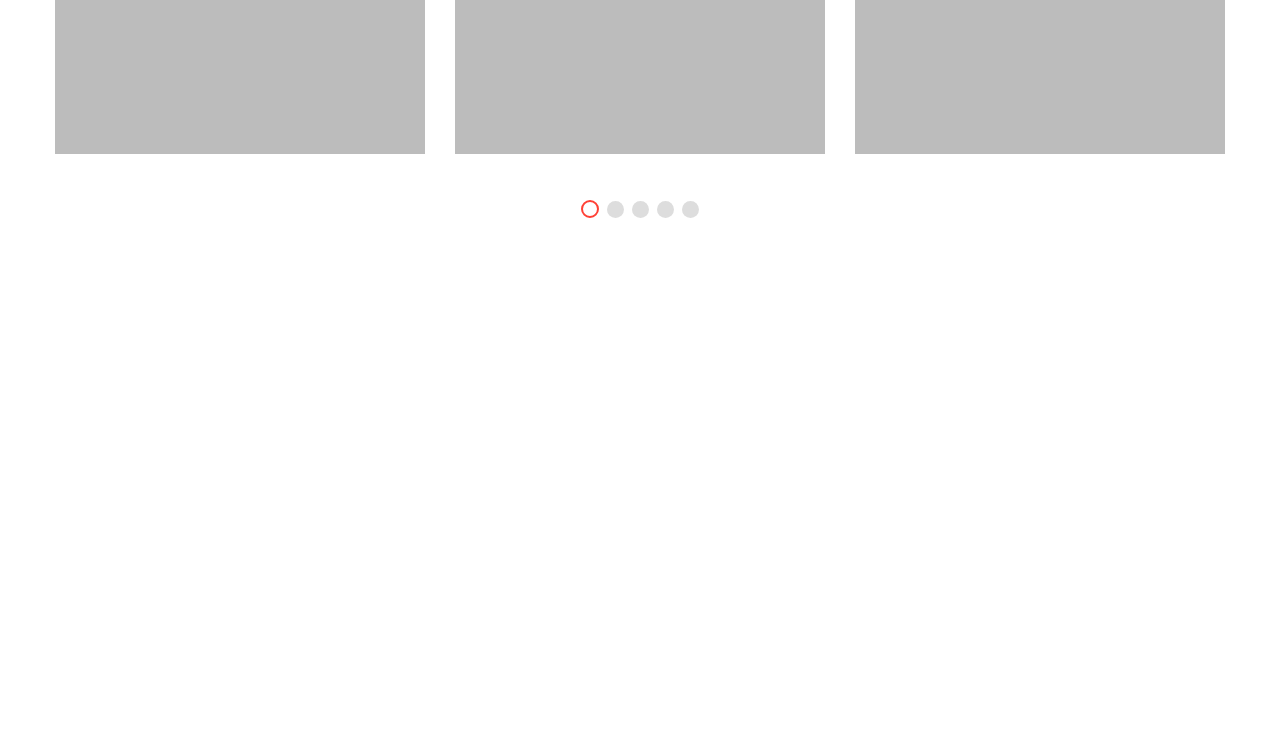
<file: single-portfolio.html>
<!doctype html>
<html class="no-js" lang="en">
<head>
    <meta charset="utf-8">
    <meta http-equiv="x-ua-compatible" content="ie=edge">
    <title>Tmart-Minimalist eCommerce HTML5 Template</title>
    <meta name="description" content="">
    <meta name="viewport" content="width=device-width, initial-scale=1">
    
    <!-- Place favicon.ico in the root directory -->
    <link rel="shortcut icon" type="image/x-icon" href="images/favicon.ico">
    <link rel="apple-touch-icon" href="apple-touch-icon.png">
    

    <!-- All css files are included here. -->
    <!-- Bootstrap fremwork main css -->
    <link rel="stylesheet" href="css/bootstrap.min.css">
    <!-- Owl Carousel main css -->
    <link rel="stylesheet" href="css/owl.carousel.min.css">
    <link rel="stylesheet" href="css/owl.theme.default.min.css">
    <!-- This core.css file contents all plugings css file. -->
    <link rel="stylesheet" href="css/core.css">
    <!-- Theme shortcodes/elements style -->
    <link rel="stylesheet" href="css/shortcode/shortcodes.css">
    <!-- Theme main style -->
    <link rel="stylesheet" href="style.css">
    <!-- Responsive css -->
    <link rel="stylesheet" href="css/responsive.css">
    <!-- User style -->
    <link rel="stylesheet" href="css/custom.css">


    <!-- Modernizr JS -->
    <script src="js/vendor/modernizr-2.8.3.min.js"></script>
</head>

<body>
    <!--[if lt IE 8]>
        <p class="browserupgrade">You are using an <strong>outdated</strong> browser. Please <a href="http://browsehappy.com/">upgrade your browser</a> to improve your experience.</p>
    <![endif]-->  

    <!-- Body main wrapper start -->
    <div class="wrapper fixed__footer">
        <!-- Start Header Style -->
        <header id="header" class="htc-header header--3 bg__white">
            <!-- Start Mainmenu Area -->
            <div id="sticky-header-with-topbar" class="mainmenu__area sticky__header">
                <div class="container">
                    <div class="row">
                        <div class="col-md-2 col-lg-2 col-sm-3 col-xs-3">
                            <div class="logo">
                                <a href="index.html">
                                    <img src="images/logo/logo.png" alt="logo">
                                </a>
                            </div>
                        </div>
                        <!-- Start MAinmenu Ares -->
                        <div class="col-md-8 col-lg-8 col-sm-6 col-xs-6">
                            <nav class="mainmenu__nav hidden-xs hidden-sm">
                                <ul class="main__menu">
                                    <li class="drop"><a href="index.html">Home</a></li>
                                    <li class="drop"><a href="portfolio-card-box-2.html">portfolio</a>
                                        <ul class="dropdown">
                                            <li><a href="portfolio-card-box-2.html">portfolio</a></li>
                                            <li><a href="single-portfolio.html">Single portfolio</a></li>
                                        </ul>
                                    </li>
                                    <li class="drop"><a href="blog.html">Blog</a>
                                        <ul class="dropdown">
                                            <li><a href="blog.html">blog 3 column</a></li>
                                            <li><a href="blog-details.html">Blog details</a></li>
                                        </ul>
                                    </li>
                                    <li class="drop"><a href="shop.html">Shop</a>
                                        <ul class="dropdown mega_dropdown">
                                            <!-- Start Single Mega MEnu -->
                                            <li><a class="mega__title" href="shop.html">shop layout</a>
                                                <ul class="mega__item">
                                                    <li><a href="shop.html">default shop</a></li>
                                                </ul>
                                            </li>
                                            <!-- End Single Mega MEnu -->
                                            <!-- Start Single Mega MEnu -->
                                            <li><a class="mega__title" href="shop.html">product details layout</a>
                                                <ul class="mega__item">
                                                    <li><a href="product-details.html">tab style 1</a></li></li>
                                                </ul>
                                            </li>
                                            <!-- End Single Mega MEnu -->
                                            <!-- Start Single Mega MEnu -->
                                            <li>
                                                <ul class="mega__item">
                                                    <li>
                                                        <div class="mega-item-img">
                                                            <a href="shop.html">
                                                                <img src="images/feature-img/3.png" alt="">
                                                            </a>
                                                        </div>
                                                    </li>
                                                </ul>
                                            </li>
                                            <!-- End Single Mega MEnu -->
                                        </ul>
                                    </li>
                                    <li class="drop"><a href="#">pages</a>
                                        <ul class="dropdown">
                                            <li><a href="about.html">about</a></li>
                                            <li><a href="#">testimonials <span><i class="zmdi zmdi-chevron-right"></i></span></a>
                                                <ul class="lavel-dropdown">
                                                    <li><a href="customer-review.html">customer review</a></li>
                                                </ul>
                                            </li>
                                            <li><a href="shop.html">shop</a></li>
                                            <li><a href="shop-sidebar.html">shop sidebar</a></li>
                                            <li><a href="product-details.html">product details</a></li>
                                            <li><a href="cart.html">cart</a></li>
                                            <li><a href="wishlist.html">wishlist</a></li>
                                            <li><a href="checkout.html">checkout</a></li>
                                            <li><a href="team.html">team</a></li>
                                            <li><a href="login-register.html">login & register</a></li>
                                        </ul>
                                    </li>
                                    <li><a href="contact.html">contact</a></li>
                                </ul>
                            </nav>
                            <div class="mobile-menu clearfix visible-xs visible-sm">
                                <nav id="mobile_dropdown">
                                    <ul>
                                        <li><a href="index.html">Home</a></li>
                                        <li><a href="#">portfolio</a>
                                            <ul>
                                                <li><a href="portfolio-card-box-2.html">portfolio</a></li>
                                                <li><a href="single-portfolio.html">Single portfolio</a></li>
                                            </ul>
                                        </li>
                                        <li><a href="blog.html">blog</a>
                                            <ul>
                                                <li><a href="blog.html">blog 3 column</a></li>
                                                <li><a href="blog-details.html">Blog details</a></li>
                                            </ul>
                                        </li>
                                        <li><a href="#">pages</a>
                                            <ul>
                                                <li><a href="about.html">about</a></li>
                                                <li><a href="customer-review.html">customer review</a></li>
                                                <li><a href="shop.html">shop</a></li>
                                                <li><a href="shop-sidebar.html">shop sidebar</a></li>
                                                <li><a href="product-details.html">product details</a></li>
                                                <li><a href="cart.html">cart</a></li>
                                                <li><a href="wishlist.html">wishlist</a></li>
                                                <li><a href="checkout.html">checkout</a></li>
                                                <li><a href="team.html">team</a></li>
                                                <li><a href="login-register.html">login & register</a></li>
                                            </ul>
                                        </li>
                                        <li><a href="contact.html">contact</a></li>
                                    </ul>
                                </nav>
                            </div>                         
                        </div>
                        <!-- End MAinmenu Ares -->
                        <div class="col-md-2 col-sm-4 col-xs-3">  
                            <ul class="menu-extra">
                                <li class="search search__open hidden-xs"><span class="ti-search"></span></li>
                                <li><a href="login-register.html"><span class="ti-user"></span></a></li>
                                <li class="cart__menu"><span class="ti-shopping-cart"></span></li>
                                <li class="toggle__menu hidden-xs hidden-sm"><span class="ti-menu"></span></li>
                            </ul>
                        </div>
                    </div>
                    <div class="mobile-menu-area"></div>
                </div>
            </div>
            <!-- End Mainmenu Area -->
        </header>
        <!-- End Header Style -->
        <div class="body__overlay"></div>
        <!-- Start Offset Wrapper -->
        <div class="offset__wrapper">
            <!-- Start Search Popap -->
            <div class="search__area">
                <div class="container" >
                    <div class="row" >
                        <div class="col-md-12" >
                            <div class="search__inner">
                                <form action="#" method="get">
                                    <input placeholder="Search here... " type="text">
                                    <button type="submit"></button>
                                </form>
                                <div class="search__close__btn">
                                    <span class="search__close__btn_icon"><i class="zmdi zmdi-close"></i></span>
                                </div>
                            </div>
                        </div>
                    </div>
                </div>
            </div>
            <!-- End Search Popap -->
            <!-- Start Offset MEnu -->
            <div class="offsetmenu">
                <div class="offsetmenu__inner">
                    <div class="offsetmenu__close__btn">
                        <a href="#"><i class="zmdi zmdi-close"></i></a>
                    </div>
                    <div class="off__contact">
                        <div class="logo">
                            <a href="index.html">
                                <img src="images/logo/logo.png" alt="logo">
                            </a>
                        </div>
                        <p>Lorem ipsum dolor sit amet consectetu adipisicing elit sed do eiusmod tempor incididunt ut labore.</p>
                    </div>
                    <ul class="sidebar__thumd">
                        <li><a href="#"><img src="images/sidebar-img/1.jpg" alt="sidebar images"></a></li>
                        <li><a href="#"><img src="images/sidebar-img/2.jpg" alt="sidebar images"></a></li>
                        <li><a href="#"><img src="images/sidebar-img/3.jpg" alt="sidebar images"></a></li>
                        <li><a href="#"><img src="images/sidebar-img/4.jpg" alt="sidebar images"></a></li>
                        <li><a href="#"><img src="images/sidebar-img/5.jpg" alt="sidebar images"></a></li>
                        <li><a href="#"><img src="images/sidebar-img/6.jpg" alt="sidebar images"></a></li>
                        <li><a href="#"><img src="images/sidebar-img/7.jpg" alt="sidebar images"></a></li>
                        <li><a href="#"><img src="images/sidebar-img/8.jpg" alt="sidebar images"></a></li>
                    </ul>
                    <div class="offset__widget">
                        <div class="offset__single">
                            <h4 class="offset__title">Language</h4>
                            <ul>
                                <li><a href="#"> Engish </a></li>
                                <li><a href="#"> French </a></li>
                                <li><a href="#"> German </a></li>
                            </ul>
                        </div>
                        <div class="offset__single">
                            <h4 class="offset__title">Currencies</h4>
                            <ul>
                                <li><a href="#"> USD : Dollar </a></li>
                                <li><a href="#"> EUR : Euro </a></li>
                                <li><a href="#"> POU : Pound </a></li>
                            </ul>
                        </div>
                    </div>
                    <div class="offset__sosial__share">
                        <h4 class="offset__title">Follow Us On Social</h4>
                        <ul class="off__soaial__link">
                            <li><a class="bg--twitter" href="#"  title="Twitter"><i class="zmdi zmdi-twitter"></i></a></li>
                            
                            <li><a class="bg--instagram" href="#" title="Instagram"><i class="zmdi zmdi-instagram"></i></a></li>

                            <li><a class="bg--facebook" href="#" title="Facebook"><i class="zmdi zmdi-facebook"></i></a></li>

                            <li><a class="bg--googleplus" href="#" title="Google Plus"><i class="zmdi zmdi-google-plus"></i></a></li>

                            <li><a class="bg--google" href="#" title="Google"><i class="zmdi zmdi-google"></i></a></li>
                        </ul>
                    </div>
                </div>
            </div>
            <!-- End Offset MEnu -->
            <!-- Start Cart Panel -->
            <div class="shopping__cart">
                <div class="shopping__cart__inner">
                    <div class="offsetmenu__close__btn">
                        <a href="#"><i class="zmdi zmdi-close"></i></a>
                    </div>
                    <div class="shp__cart__wrap">
                        <div class="shp__single__product">
                            <div class="shp__pro__thumb">
                                <a href="#">
                                    <img src="images/product/sm-img/1.jpg" alt="product images">
                                </a>
                            </div>
                            <div class="shp__pro__details">
                                <h2><a href="product-details.html">BO&Play Wireless Speaker</a></h2>
                                <span class="quantity">QTY: 1</span>
                                <span class="shp__price">$105.00</span>
                            </div>
                            <div class="remove__btn">
                                <a href="#" title="Remove this item"><i class="zmdi zmdi-close"></i></a>
                            </div>
                        </div>
                        <div class="shp__single__product">
                            <div class="shp__pro__thumb">
                                <a href="#">
                                    <img src="images/product/sm-img/2.jpg" alt="product images">
                                </a>
                            </div>
                            <div class="shp__pro__details">
                                <h2><a href="product-details.html">Brone Candle</a></h2>
                                <span class="quantity">QTY: 1</span>
                                <span class="shp__price">$25.00</span>
                            </div>
                            <div class="remove__btn">
                                <a href="#" title="Remove this item"><i class="zmdi zmdi-close"></i></a>
                            </div>
                        </div>
                    </div>
                    <ul class="shoping__total">
                        <li class="subtotal">Subtotal:</li>
                        <li class="total__price">$130.00</li>
                    </ul>
                    <ul class="shopping__btn">
                        <li><a href="cart.html">View Cart</a></li>
                        <li class="shp__checkout"><a href="checkout.html">Checkout</a></li>
                    </ul>
                </div>
            </div>
            <!-- End Cart Panel -->
        </div>
        <!-- End Offset Wrapper -->
        <!-- Start Bradcaump area -->
        <div class="ht__bradcaump__area" style="background: rgba(0, 0, 0, 0) url(images/bg/2.jpg) no-repeat scroll center center / cover ;">
            <div class="ht__bradcaump__wrap">
                <div class="container">
                    <div class="row">
                        <div class="col-xs-12">
                            <div class="bradcaump__inner text-center">
                                <h2 class="bradcaump-title">single portfolio</h2>
                                <nav class="bradcaump-inner">
                                  <a class="breadcrumb-item" href="index.html">Home</a>
                                  <span class="brd-separetor">/</span>
                                  <span class="breadcrumb-item active">single portfolio</span>
                                </nav>
                            </div>
                        </div>
                    </div>
                </div>
            </div>
        </div>
        <!-- End Bradcaump area -->
        <div class="single-portfolio-area bg__white ptb--100">
            <div class="container">
                <div class="row">
                    <div class="col-md-7">
                        <div class="single-portfolio-img">
                            <img src="images/portfolio/single-portfolio/2.jpg" alt="">
                        </div>
                    </div>
                    <div class="col-md-5">
                        <div class="portfolio-description mrg-sm">
                            <h2>portfolio name</h2>
                            <p>Lorem ipsum dolor sit amet, consectetuer adipiscing elit, sed diam nonummy nibh euismod tincidunt ut laoreet dolore magna aliqu erat volutpat. Ut wisi enim ad minim veniam.</p>
                            <p>Lorem ipsum dolor sit amet, consectetuer adipiscing elit, sed diam nonummy nibh euismod tincidunt ut laoreet dolore magna</p>
                            <div class="portfolio-info">
                                <ul>
                                    <li><span>Created by:</span>Tayeb rayed</li>
                                    <li><span>Completed on:</span>20 Sep 2017</li>
                                    <li><span>Categories:</span>Wordpress</li>
                                    <li><span>Client:</span>Tayeb rayed</li>
                                    <li><span>Skills:</span>HTML5 / WP / CSS3</li>
                                    <li><span>Created by:</span>Hamim Ahmed</li>
                                    <li><span>portfolio link:</span><a href="#">https://user/Theme365/portfolio</a></li>
                                </ul>
                            </div>
                            <div class="portfolio-social">
                                <ul>
                                    <li>Share: </li>
                                    <li><a href="#"><i class="zmdi zmdi-twitter"></i></a></li>
                                    <li><a href="#"><i class="zmdi zmdi-instagram"></i></a></li>
                                    <li><a href="#"><i class="zmdi zmdi-facebook"></i></a></li>
                                    <li><a href="#"><i class="zmdi zmdi-google"></i></a></li>
                                    <li><a href="#"><i class="zmdi zmdi-dribbble"></i></a></li>
                                </ul>
                            </div>
                        </div>
                    </div>
                </div>
            </div>
        </div>
        <div class="portfolio-related-post pb--100 bg__white">
            <div class="container">
                <div class="section__title text-center mb--50">
                    <h2 class="title__line">Related Projects</h2>
                </div>
                <div class="tab-content portfolio-carousel-style jump">
                    <div class="related-portfolio">
                        <div class="row">
                            <div class="portfolio-slider-active owl-carousel">
                                <div class="col-md-4 col-sm-6 col-xs-12">
                                    <div class="single-portfolio mb--30">
                                        <div class="portfolio-img-title">
                                            <a href="single-portfolio.html">
                                                <img src="images/portfolio/equal/1.jpg" alt="" />
                                            </a>
                                            <div class="portfolio-title hover-title">
                                                <h3><a href="single-portfolio.html">TITLE GOES HERE</a></h3>
                                                <span>Design</span>
                                            </div>
                                        </div>					
                                    </div>				
                                </div>
                                <div class="col-md-4 col-sm-6 col-xs-12">
                                    <div class="single-portfolio mb--30">
                                        <div class="portfolio-img-title">
                                            <a href="single-portfolio.html">
                                                <img src="images/portfolio/equal/2.jpg" alt="" />
                                            </a>
                                            <div class="portfolio-title hover-title">
                                                <h3><a href="single-portfolio.html">TITLE GOES HERE</a></h3>
                                                <span>Design</span>
                                            </div>
                                        </div>					
                                    </div>					
                                </div>
                                <div class="col-md-4 col-sm-6 col-xs-12">
                                    <div class="single-portfolio mb--30">
                                        <div class="portfolio-img-title">
                                            <a href="single-portfolio.html">
                                                <img src="images/portfolio/equal/3.jpg" alt="" />
                                            </a>
                                            <div class="portfolio-title hover-title">
                                                <h3><a href="single-portfolio.html">TITLE GOES HERE</a></h3>
                                                <span>Design</span>
                                            </div>
                                        </div>					
                                    </div>					
                                </div> 
                                <div class="col-md-4 col-sm-6 col-xs-12">
                                    <div class="single-portfolio mb--30">
                                        <div class="portfolio-img-title">
                                            <a href="single-portfolio.html">
                                                <img src="images/portfolio/equal/4.jpg" alt="" />
                                            </a>
                                            <div class="portfolio-title hover-title">
                                                <h3><a href="single-portfolio.html">TITLE GOES HERE</a></h3>
                                                <span>Design</span>
                                            </div>
                                        </div>					
                                    </div>				
                                </div>
                                <div class="col-md-4 col-sm-6 col-xs-12">
                                    <div class="single-portfolio mb--30">
                                        <div class="portfolio-img-title">
                                            <a href="single-portfolio.html">
                                                <img src="images/portfolio/equal/5.jpg" alt="" />
                                            </a>
                                            <div class="portfolio-title hover-title">
                                                <h3><a href="single-portfolio.html">TITLE GOES HERE</a></h3>
                                                <span>Design</span>
                                            </div>
                                        </div>					
                                    </div>				
                                </div>
                            </div>
                        </div>
                    </div>
                </div>
            </div>
        </div>
        <!-- Start Footer Area -->
        <footer class="htc__foooter__area gray-bg">
            <div class="container">
                <div class="row">
                    <div class="footer__container clearfix">
                         <!-- Start Single Footer Widget -->
                        <div class="col-md-3 col-lg-3 col-sm-6">
                            <div class="ft__widget">
                                <div class="ft__logo">
                                    <a href="index.html">
                                        <img src="images/logo/logo.png" alt="footer logo">
                                    </a>
                                </div>
                                <div class="footer-address">
                                    <ul>
                                        <li>
                                            <div class="address-icon">
                                                <i class="zmdi zmdi-pin"></i>
                                            </div>
                                            <div class="address-text">
                                                <p>194 Main Rd T, FS Rayed <br> VIC 3057, USA</p>
                                            </div>
                                        </li>
                                        <li>
                                            <div class="address-icon">
                                                <i class="zmdi zmdi-email"></i>
                                            </div>
                                            <div class="address-text">
                                                <a href="#"> info@example.com</a>
                                            </div>
                                        </li>
                                        <li>
                                            <div class="address-icon">
                                                <i class="zmdi zmdi-phone-in-talk"></i>
                                            </div>
                                            <div class="address-text">
                                                <p>+012 345 678 102 </p>
                                            </div>
                                        </li>
                                    </ul>
                                </div>
                                <ul class="social__icon">
                                    <li><a href="#"><i class="zmdi zmdi-twitter"></i></a></li>
                                    <li><a href="#"><i class="zmdi zmdi-instagram"></i></a></li>
                                    <li><a href="#"><i class="zmdi zmdi-facebook"></i></a></li>
                                    <li><a href="#"><i class="zmdi zmdi-google-plus"></i></a></li>
                                </ul>
                            </div>
                        </div>
                        <!-- End Single Footer Widget -->
                        <!-- Start Single Footer Widget -->
                        <div class="col-md-3 col-lg-2 col-sm-6 smt-30 xmt-30">
                            <div class="ft__widget">
                                <h2 class="ft__title">Categories</h2>
                                <ul class="footer-categories">
                                    <li><a href="shop-sidebar.html">Men</a></li>
                                    <li><a href="shop-sidebar.html">Women</a></li>
                                    <li><a href="shop-sidebar.html">Accessories</a></li>
                                    <li><a href="shop-sidebar.html">Shoes</a></li>
                                    <li><a href="shop-sidebar.html">Dress</a></li>
                                    <li><a href="shop-sidebar.html">Denim</a></li>
                                </ul>
                            </div>
                        </div>
                        <!-- Start Single Footer Widget -->
                        <div class="col-md-3 col-lg-2 col-sm-6 smt-30 xmt-30">
                            <div class="ft__widget">
                                <h2 class="ft__title">Infomation</h2>
                                <ul class="footer-categories">
                                    <li><a href="about.html">About Us</a></li>
                                    <li><a href="contact.html">Contact Us</a></li>
                                    <li><a href="#">Terms & Conditions</a></li>
                                    <li><a href="#">Returns & Exchanges</a></li>
                                    <li><a href="#">Shipping & Delivery</a></li>
                                    <li><a href="#">Privacy Policy</a></li>
                                </ul>
                            </div>
                        </div>
                        <!-- Start Single Footer Widget -->
                        <div class="col-md-3 col-lg-3 col-lg-offset-1 col-sm-6 smt-30 xmt-30">
                            <div class="ft__widget">
                                <h2 class="ft__title">Newsletter</h2>
                                <div class="newsletter__form">
                                    <p>Subscribe to our newsletter and get 10% off your first purchase .</p>
                                    <div class="input__box">
                                        <div id="mc_embed_signup">
                                            <form action="#" method="post" id="mc-embedded-subscribe-form" name="mc-embedded-subscribe-form" class="validate" target="_blank" novalidate>
                                                <div id="mc_embed_signup_scroll" class="htc__news__inner">
                                                    <div class="news__input">
                                                        <input type="email" value="" name="EMAIL" class="email" id="mce-EMAIL" placeholder="Email Address" required>
                                                    </div>
                                                    <!-- real people should not fill this in and expect good things - do not remove this or risk form bot signups-->
                                                    <div style="position: absolute; left: -5000px;" aria-hidden="true"><input type="text" name="b_6bbb9b6f5827bd842d9640c82_05d85f18ef" tabindex="-1" value=""></div>
                                                    <div class="clearfix subscribe__btn"><input type="submit" value="Send" name="subscribe" id="mc-embedded-subscribe" class="bst__btn btn--white__color">
                                                        
                                                    </div>
                                                </div>
                                            </form>
                                        </div>
                                    </div>        
                                </div>
                            </div>
                        </div>
                        <!-- End Single Footer Widget -->
                    </div>
                </div>
                <!-- Start Copyright Area -->
                <div class="htc__copyright__area">
                    <div class="row">
                        <div class="col-md-12 col-lg-12 col-sm-12 col-xs-12">
                            <div class="copyright__inner">
                                <div class="copyright">
                                    <p>© 2017 <a href="https://freethemescloud.com/">Free themes Cloud</a>
                                    All Right Reserved.</p>
                                </div>
                                <ul class="footer__menu">
                                    <li><a href="index.html">Home</a></li>
                                    <li><a href="shop.html">Product</a></li>
                                    <li><a href="contact.html">Contact Us</a></li>
                                </ul>
                            </div>
                        </div>
                    </div>
                </div>
                <!-- End Copyright Area -->
            </div>
        </footer>
        <!-- End Footer Area -->
    </div>
    <!-- Body main wrapper end -->
    <!-- QUICKVIEW PRODUCT -->
    <div id="quickview-wrapper">
        <!-- Modal -->
        <div class="modal fade" id="productModal" tabindex="-1" role="dialog">
            <div class="modal-dialog modal__container" role="document">
                <div class="modal-content">
                    <div class="modal-header">
                        <button type="button" class="close" data-dismiss="modal" aria-label="Close"><span aria-hidden="true">&times;</span></button>
                    </div>
                    <div class="modal-body">
                        <div class="modal-product">
                            <!-- Start product images -->
                            <div class="product-images">
                                <div class="main-image images">
                                    <img alt="big images" src="images/product/big-img/1.jpg">
                                </div>
                            </div>
                            <!-- end product images -->
                            <div class="product-info">
                                <h1>Simple Fabric Bags</h1>
                                <div class="rating__and__review">
                                    <ul class="rating">
                                        <li><span class="ti-star"></span></li>
                                        <li><span class="ti-star"></span></li>
                                        <li><span class="ti-star"></span></li>
                                        <li><span class="ti-star"></span></li>
                                        <li><span class="ti-star"></span></li>
                                    </ul>
                                    <div class="review">
                                        <a href="#">4 customer reviews</a>
                                    </div>
                                </div>
                                <div class="price-box-3">
                                    <div class="s-price-box">
                                        <span class="new-price">$17.20</span>
                                        <span class="old-price">$45.00</span>
                                    </div>
                                </div>
                                <div class="quick-desc">
                                    Designed for simplicity and made from high quality materials. Its sleek geometry and material combinations creates a modern look.
                                </div>
                                <div class="select__color">
                                    <h2>Select color</h2>
                                    <ul class="color__list">
                                        <li class="red"><a title="Red" href="#">Red</a></li>
                                        <li class="gold"><a title="Gold" href="#">Gold</a></li>
                                        <li class="orange"><a title="Orange" href="#">Orange</a></li>
                                        <li class="orange"><a title="Orange" href="#">Orange</a></li>
                                    </ul>
                                </div>
                                <div class="select__size">
                                    <h2>Select size</h2>
                                    <ul class="color__list">
                                        <li class="l__size"><a title="L" href="#">L</a></li>
                                        <li class="m__size"><a title="M" href="#">M</a></li>
                                        <li class="s__size"><a title="S" href="#">S</a></li>
                                        <li class="xl__size"><a title="XL" href="#">XL</a></li>
                                        <li class="xxl__size"><a title="XXL" href="#">XXL</a></li>
                                    </ul>
                                </div>
                                <div class="social-sharing">
                                    <div class="widget widget_socialsharing_widget">
                                        <h3 class="widget-title-modal">Share this product</h3>
                                        <ul class="social-icons">
                                            <li><a target="_blank" title="rss" href="#" class="rss social-icon"><i class="zmdi zmdi-rss"></i></a></li>
                                            <li><a target="_blank" title="Linkedin" href="#" class="linkedin social-icon"><i class="zmdi zmdi-linkedin"></i></a></li>
                                            <li><a target="_blank" title="Pinterest" href="#" class="pinterest social-icon"><i class="zmdi zmdi-pinterest"></i></a></li>
                                            <li><a target="_blank" title="Tumblr" href="#" class="tumblr social-icon"><i class="zmdi zmdi-tumblr"></i></a></li>
                                            <li><a target="_blank" title="Pinterest" href="#" class="pinterest social-icon"><i class="zmdi zmdi-pinterest"></i></a></li>
                                        </ul>
                                    </div>
                                </div>
                                <div class="addtocart-btn">
                                    <a href="#">Add to cart</a>
                                </div>
                            </div><!-- .product-info -->
                        </div><!-- .modal-product -->
                    </div><!-- .modal-body -->
                </div><!-- .modal-content -->
            </div><!-- .modal-dialog -->
        </div>
        <!-- END Modal -->
    </div>
    <!-- END QUICKVIEW PRODUCT -->
    <!-- Placed js at the end of the document so the pages load faster -->

    <!-- jquery latest version -->
    <script src="js/vendor/jquery-1.12.0.min.js"></script>
    <!-- Bootstrap framework js -->
    <script src="js/bootstrap.min.js"></script>
    <!-- All js plugins included in this file. -->
    <script src="js/plugins.js"></script>
    <script src="js/slick.min.js"></script>
    <script src="js/owl.carousel.min.js"></script>
    <!-- Waypoints.min.js. -->
    <script src="js/waypoints.min.js"></script>
    <!-- Main js file that contents all jQuery plugins activation. -->
    <script src="js/main.js"></script>

</body>

</html>
</file>
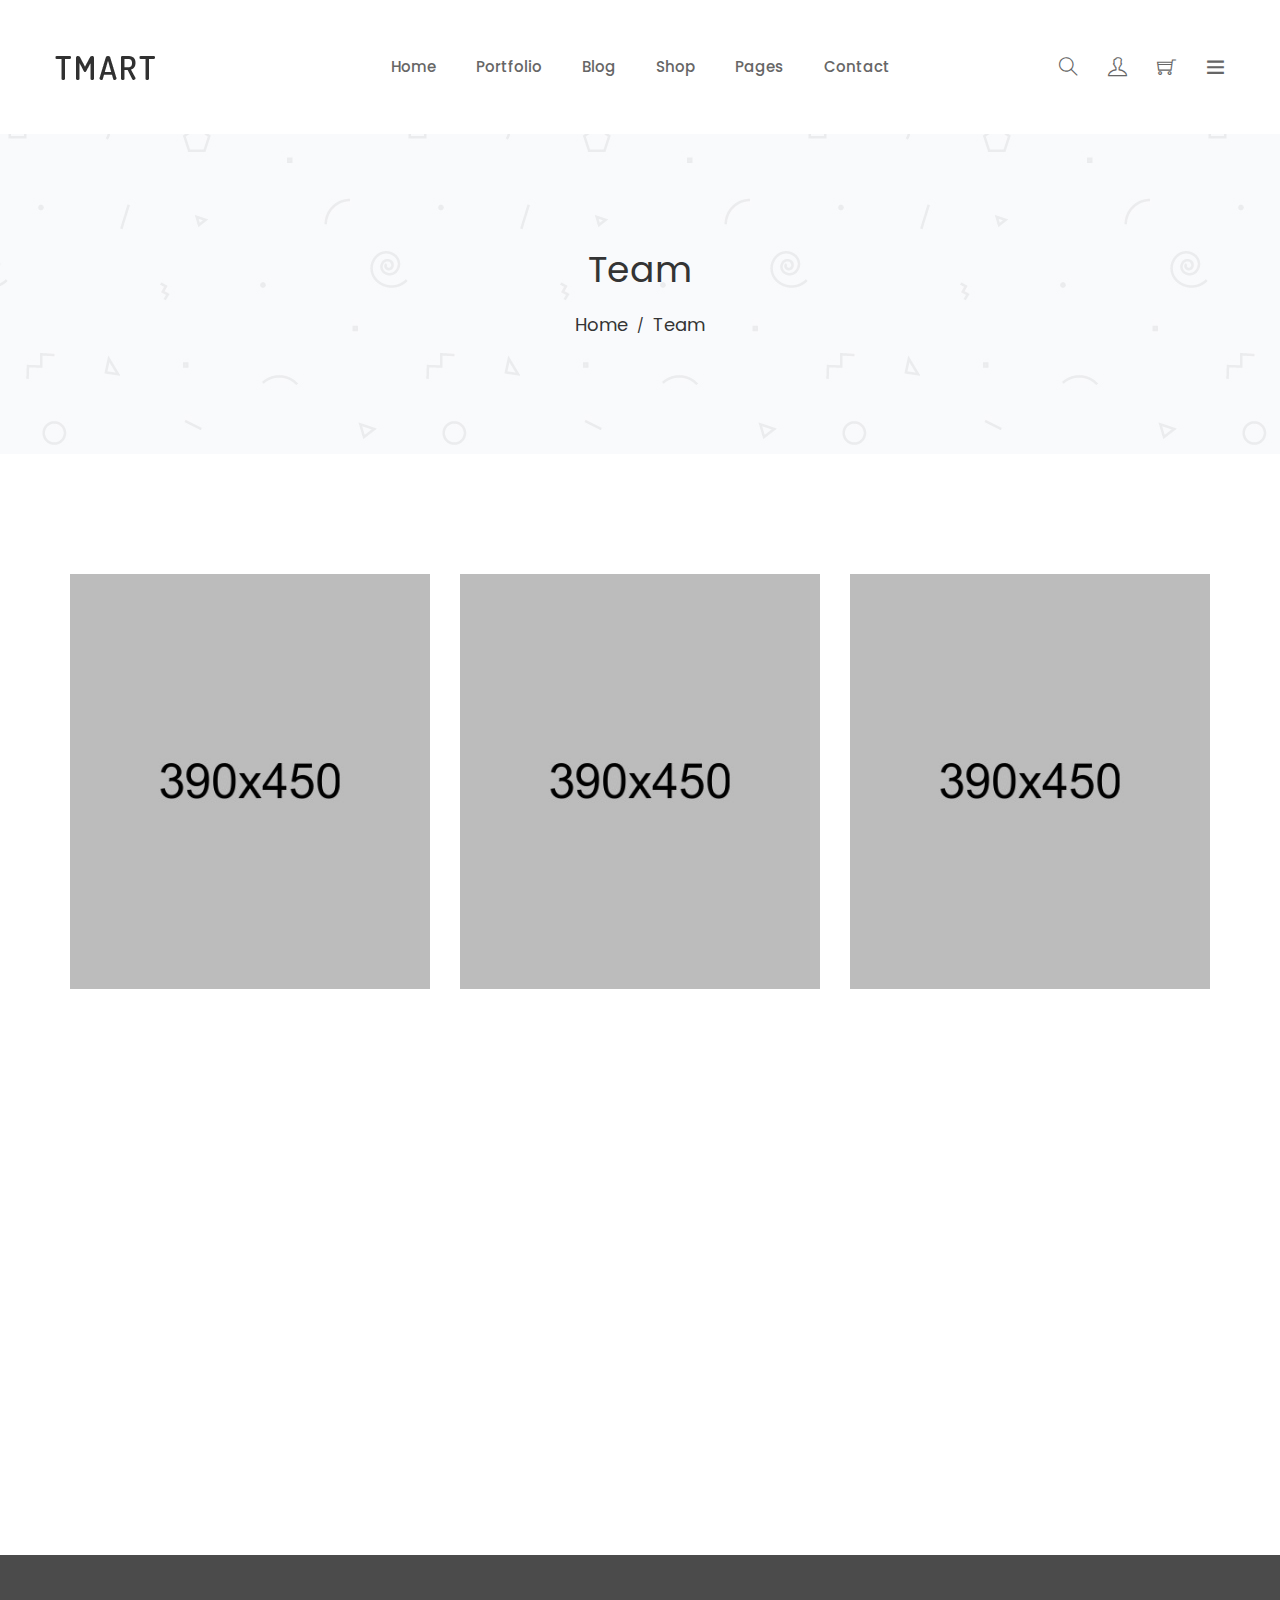
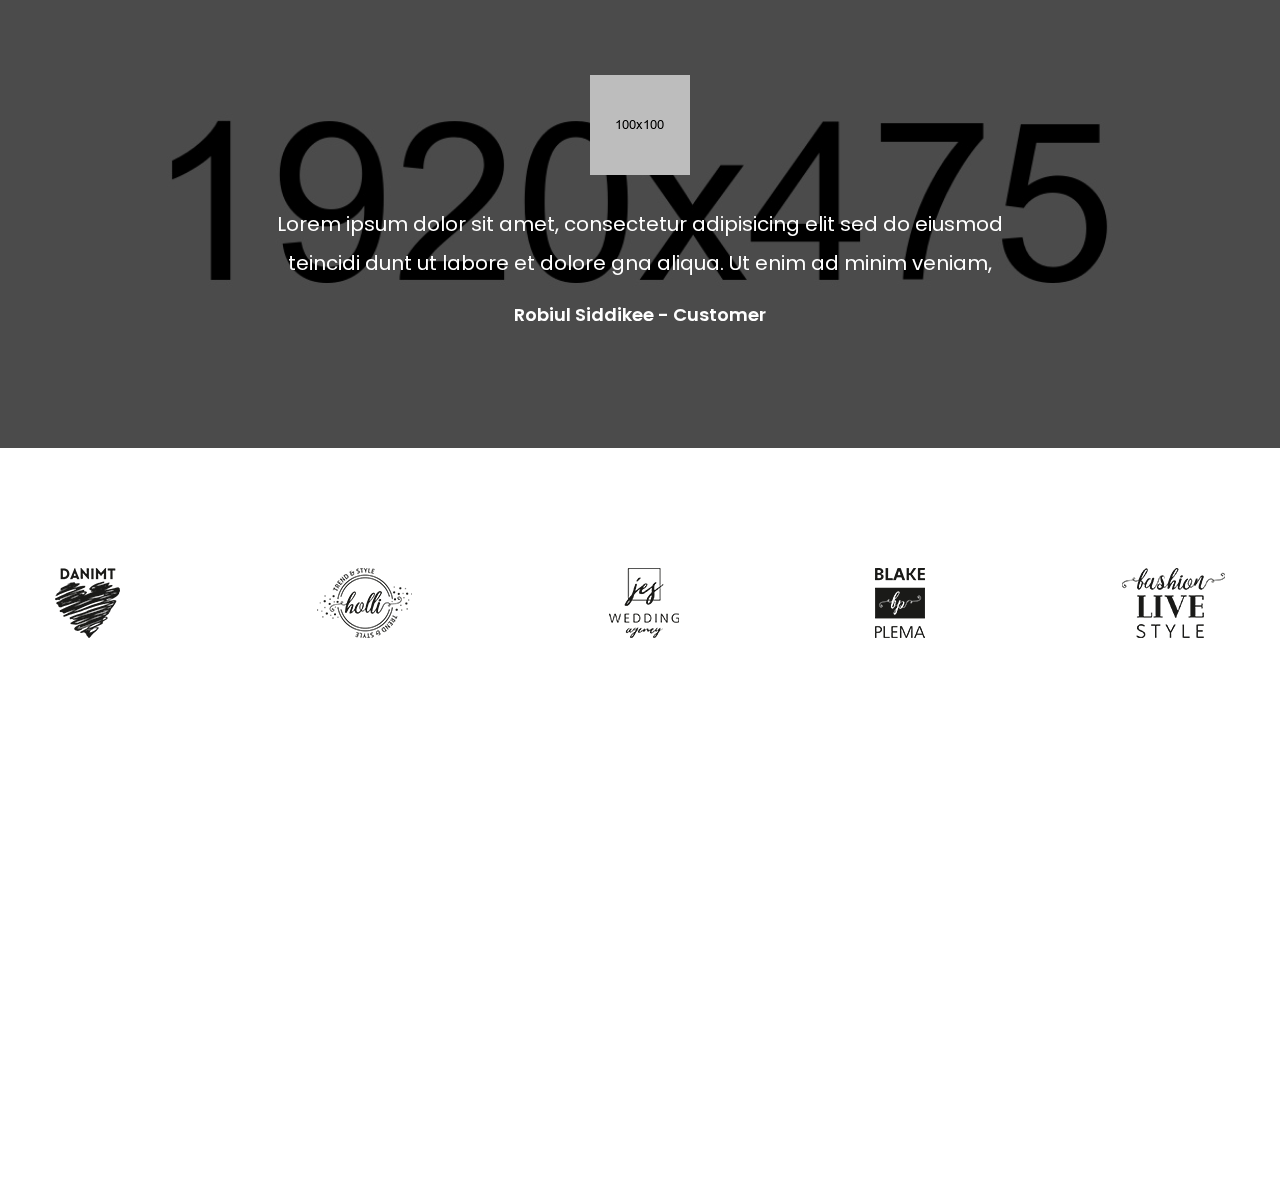
<file: team.html>
<!doctype html>
<html class="no-js" lang="en">
<head>
    <meta charset="utf-8">
    <meta http-equiv="x-ua-compatible" content="ie=edge">
    <title>Tmart-Minimalist eCommerce HTML5 Template</title>
    <meta name="description" content="">
    <meta name="viewport" content="width=device-width, initial-scale=1">
    
    <!-- Place favicon.ico in the root directory -->
    <link rel="shortcut icon" type="image/x-icon" href="images/favicon.ico">
    <link rel="apple-touch-icon" href="apple-touch-icon.png">
    

    <!-- All css files are included here. -->
    <!-- Bootstrap fremwork main css -->
    <link rel="stylesheet" href="css/bootstrap.min.css">
    <!-- Owl Carousel main css -->
    <link rel="stylesheet" href="css/owl.carousel.min.css">
    <link rel="stylesheet" href="css/owl.theme.default.min.css">
    <!-- This core.css file contents all plugings css file. -->
    <link rel="stylesheet" href="css/core.css">
    <!-- Theme shortcodes/elements style -->
    <link rel="stylesheet" href="css/shortcode/shortcodes.css">
    <!-- Theme main style -->
    <link rel="stylesheet" href="style.css">
    <!-- Responsive css -->
    <link rel="stylesheet" href="css/responsive.css">
    <!-- User style -->
    <link rel="stylesheet" href="css/custom.css">


    <!-- Modernizr JS -->
    <script src="js/vendor/modernizr-2.8.3.min.js"></script>
</head>

<body>
    <!--[if lt IE 8]>
        <p class="browserupgrade">You are using an <strong>outdated</strong> browser. Please <a href="http://browsehappy.com/">upgrade your browser</a> to improve your experience.</p>
    <![endif]-->  

    <!-- Body main wrapper start -->
    <div class="wrapper fixed__footer">
        <!-- Start Header Style -->
        <header id="header" class="htc-header header--3 bg__white">
            <!-- Start Mainmenu Area -->
            <div id="sticky-header-with-topbar" class="mainmenu__area sticky__header">
                <div class="container">
                    <div class="row">
                        <div class="col-md-2 col-lg-2 col-sm-3 col-xs-3">
                            <div class="logo">
                                <a href="index.html">
                                    <img src="images/logo/logo.png" alt="logo">
                                </a>
                            </div>
                        </div>
                        <!-- Start MAinmenu Ares -->
                        <div class="col-md-8 col-lg-8 col-sm-6 col-xs-6">
                            <nav class="mainmenu__nav hidden-xs hidden-sm">
                                <ul class="main__menu">
                                    <li class="drop"><a href="index.html">Home</a></li>
                                    <li class="drop"><a href="portfolio-card-box-2.html">portfolio</a>
                                        <ul class="dropdown">
                                            <li><a href="portfolio-card-box-2.html">portfolio</a></li>
                                            <li><a href="single-portfolio.html">Single portfolio</a></li>
                                        </ul>
                                    </li>
                                    <li class="drop"><a href="blog.html">Blog</a>
                                        <ul class="dropdown">
                                            <li><a href="blog.html">blog 3 column</a></li>
                                            <li><a href="blog-details.html">Blog details</a></li>
                                        </ul>
                                    </li>
                                    <li class="drop"><a href="shop.html">Shop</a>
                                        <ul class="dropdown mega_dropdown">
                                            <!-- Start Single Mega MEnu -->
                                            <li><a class="mega__title" href="shop.html">shop layout</a>
                                                <ul class="mega__item">
                                                    <li><a href="shop.html">default shop</a></li>
                                                </ul>
                                            </li>
                                            <!-- End Single Mega MEnu -->
                                            <!-- Start Single Mega MEnu -->
                                            <li><a class="mega__title" href="shop.html">product details layout</a>
                                                <ul class="mega__item">
                                                    <li><a href="product-details.html">tab style 1</a></li></li>
                                                </ul>
                                            </li>
                                            <!-- End Single Mega MEnu -->
                                            <!-- Start Single Mega MEnu -->
                                            <li>
                                                <ul class="mega__item">
                                                    <li>
                                                        <div class="mega-item-img">
                                                            <a href="shop.html">
                                                                <img src="images/feature-img/3.png" alt="">
                                                            </a>
                                                        </div>
                                                    </li>
                                                </ul>
                                            </li>
                                            <!-- End Single Mega MEnu -->
                                        </ul>
                                    </li>
                                    <li class="drop"><a href="#">pages</a>
                                        <ul class="dropdown">
                                            <li><a href="about.html">about</a></li>
                                            <li><a href="#">testimonials <span><i class="zmdi zmdi-chevron-right"></i></span></a>
                                                <ul class="lavel-dropdown">
                                                    <li><a href="customer-review.html">customer review</a></li>
                                                </ul>
                                            </li>
                                            <li><a href="shop.html">shop</a></li>
                                            <li><a href="shop-sidebar.html">shop sidebar</a></li>
                                            <li><a href="product-details.html">product details</a></li>
                                            <li><a href="cart.html">cart</a></li>
                                            <li><a href="wishlist.html">wishlist</a></li>
                                            <li><a href="checkout.html">checkout</a></li>
                                            <li><a href="team.html">team</a></li>
                                            <li><a href="login-register.html">login & register</a></li>
                                        </ul>
                                    </li>
                                    <li><a href="contact.html">contact</a></li>
                                </ul>
                            </nav>
                            <div class="mobile-menu clearfix visible-xs visible-sm">
                                <nav id="mobile_dropdown">
                                    <ul>
                                        <li><a href="index.html">Home</a></li>
                                        <li><a href="#">portfolio</a>
                                            <ul>
                                                <li><a href="portfolio-card-box-2.html">portfolio</a></li>
                                                <li><a href="single-portfolio.html">Single portfolio</a></li>
                                            </ul>
                                        </li>
                                        <li><a href="blog.html">blog</a>
                                            <ul>
                                                <li><a href="blog.html">blog 3 column</a></li>
                                                <li><a href="blog-details.html">Blog details</a></li>
                                            </ul>
                                        </li>
                                        <li><a href="#">pages</a>
                                            <ul>
                                                <li><a href="about.html">about</a></li>
                                                <li><a href="customer-review.html">customer review</a></li>
                                                <li><a href="shop.html">shop</a></li>
                                                <li><a href="shop-sidebar.html">shop sidebar</a></li>
                                                <li><a href="product-details.html">product details</a></li>
                                                <li><a href="cart.html">cart</a></li>
                                                <li><a href="wishlist.html">wishlist</a></li>
                                                <li><a href="checkout.html">checkout</a></li>
                                                <li><a href="team.html">team</a></li>
                                                <li><a href="login-register.html">login & register</a></li>
                                            </ul>
                                        </li>
                                        <li><a href="contact.html">contact</a></li>
                                    </ul>
                                </nav>
                            </div>                         
                        </div>
                        <!-- End MAinmenu Ares -->
                        <div class="col-md-2 col-sm-4 col-xs-3">  
                            <ul class="menu-extra">
                                <li class="search search__open hidden-xs"><span class="ti-search"></span></li>
                                <li><a href="login-register.html"><span class="ti-user"></span></a></li>
                                <li class="cart__menu"><span class="ti-shopping-cart"></span></li>
                                <li class="toggle__menu hidden-xs hidden-sm"><span class="ti-menu"></span></li>
                            </ul>
                        </div>
                    </div>
                    <div class="mobile-menu-area"></div>
                </div>
            </div>
            <!-- End Mainmenu Area -->
        </header>
        <!-- End Header Style -->
        
        <div class="body__overlay"></div>
        <!-- Start Offset Wrapper -->
        <div class="offset__wrapper">
            <!-- Start Search Popap -->
            <div class="search__area">
                <div class="container" >
                    <div class="row" >
                        <div class="col-md-12" >
                            <div class="search__inner">
                                <form action="#" method="get">
                                    <input placeholder="Search here... " type="text">
                                    <button type="submit"></button>
                                </form>
                                <div class="search__close__btn">
                                    <span class="search__close__btn_icon"><i class="zmdi zmdi-close"></i></span>
                                </div>
                            </div>
                        </div>
                    </div>
                </div>
            </div>
            <!-- End Search Popap -->
            <!-- Start Offset MEnu -->
            <div class="offsetmenu">
                <div class="offsetmenu__inner">
                    <div class="offsetmenu__close__btn">
                        <a href="#"><i class="zmdi zmdi-close"></i></a>
                    </div>
                    <div class="off__contact">
                        <div class="logo">
                            <a href="index.html">
                                <img src="images/logo/logo.png" alt="logo">
                            </a>
                        </div>
                        <p>Lorem ipsum dolor sit amet consectetu adipisicing elit sed do eiusmod tempor incididunt ut labore.</p>
                    </div>
                    <ul class="sidebar__thumd">
                        <li><a href="#"><img src="images/sidebar-img/1.jpg" alt="sidebar images"></a></li>
                        <li><a href="#"><img src="images/sidebar-img/2.jpg" alt="sidebar images"></a></li>
                        <li><a href="#"><img src="images/sidebar-img/3.jpg" alt="sidebar images"></a></li>
                        <li><a href="#"><img src="images/sidebar-img/4.jpg" alt="sidebar images"></a></li>
                        <li><a href="#"><img src="images/sidebar-img/5.jpg" alt="sidebar images"></a></li>
                        <li><a href="#"><img src="images/sidebar-img/6.jpg" alt="sidebar images"></a></li>
                        <li><a href="#"><img src="images/sidebar-img/7.jpg" alt="sidebar images"></a></li>
                        <li><a href="#"><img src="images/sidebar-img/8.jpg" alt="sidebar images"></a></li>
                    </ul>
                    <div class="offset__widget">
                        <div class="offset__single">
                            <h4 class="offset__title">Language</h4>
                            <ul>
                                <li><a href="#"> Engish </a></li>
                                <li><a href="#"> French </a></li>
                                <li><a href="#"> German </a></li>
                            </ul>
                        </div>
                        <div class="offset__single">
                            <h4 class="offset__title">Currencies</h4>
                            <ul>
                                <li><a href="#"> USD : Dollar </a></li>
                                <li><a href="#"> EUR : Euro </a></li>
                                <li><a href="#"> POU : Pound </a></li>
                            </ul>
                        </div>
                    </div>
                    <div class="offset__sosial__share">
                        <h4 class="offset__title">Follow Us On Social</h4>
                        <ul class="off__soaial__link">
                            <li><a class="bg--twitter" href="#"  title="Twitter"><i class="zmdi zmdi-twitter"></i></a></li>
                            
                            <li><a class="bg--instagram" href="#" title="Instagram"><i class="zmdi zmdi-instagram"></i></a></li>

                            <li><a class="bg--facebook" href="#" title="Facebook"><i class="zmdi zmdi-facebook"></i></a></li>

                            <li><a class="bg--googleplus" href="#" title="Google Plus"><i class="zmdi zmdi-google-plus"></i></a></li>

                            <li><a class="bg--google" href="#" title="Google"><i class="zmdi zmdi-google"></i></a></li>
                        </ul>
                    </div>
                </div>
            </div>
            <!-- End Offset MEnu -->
            <!-- Start Cart Panel -->
            <div class="shopping__cart">
                <div class="shopping__cart__inner">
                    <div class="offsetmenu__close__btn">
                        <a href="#"><i class="zmdi zmdi-close"></i></a>
                    </div>
                    <div class="shp__cart__wrap">
                        <div class="shp__single__product">
                            <div class="shp__pro__thumb">
                                <a href="#">
                                    <img src="images/product/sm-img/1.jpg" alt="product images">
                                </a>
                            </div>
                            <div class="shp__pro__details">
                                <h2><a href="product-details.html">BO&Play Wireless Speaker</a></h2>
                                <span class="quantity">QTY: 1</span>
                                <span class="shp__price">$105.00</span>
                            </div>
                            <div class="remove__btn">
                                <a href="#" title="Remove this item"><i class="zmdi zmdi-close"></i></a>
                            </div>
                        </div>
                        <div class="shp__single__product">
                            <div class="shp__pro__thumb">
                                <a href="#">
                                    <img src="images/product/sm-img/2.jpg" alt="product images">
                                </a>
                            </div>
                            <div class="shp__pro__details">
                                <h2><a href="product-details.html">Brone Candle</a></h2>
                                <span class="quantity">QTY: 1</span>
                                <span class="shp__price">$25.00</span>
                            </div>
                            <div class="remove__btn">
                                <a href="#" title="Remove this item"><i class="zmdi zmdi-close"></i></a>
                            </div>
                        </div>
                    </div>
                    <ul class="shoping__total">
                        <li class="subtotal">Subtotal:</li>
                        <li class="total__price">$130.00</li>
                    </ul>
                    <ul class="shopping__btn">
                        <li><a href="cart.html">View Cart</a></li>
                        <li class="shp__checkout"><a href="checkout.html">Checkout</a></li>
                    </ul>
                </div>
            </div>
            <!-- End Cart Panel -->
        </div>
        <!-- End Offset Wrapper -->
        <!-- Start Bradcaump area -->
        <div class="ht__bradcaump__area" style="background: rgba(0, 0, 0, 0) url(images/bg/2.jpg) no-repeat scroll center center / cover ;">
            <div class="ht__bradcaump__wrap">
                <div class="container">
                    <div class="row">
                        <div class="col-xs-12">
                            <div class="bradcaump__inner text-center">
                                <h2 class="bradcaump-title">Team</h2>
                                <nav class="bradcaump-inner">
                                  <a class="breadcrumb-item" href="index.html">Home</a>
                                  <span class="brd-separetor">/</span>
                                  <span class="breadcrumb-item active">Team</span>
                                </nav>
                            </div>
                        </div>
                    </div>
                </div>
            </div>
        </div>
        <!-- End Bradcaump area -->
        <!-- Start Our Team Area -->
        <section class="htc__team__area htc__team__page bg__white ptb--120">
            <div class="container">
                <div class="row">
                    <div class="team__wrap clearfix">
                        <!-- Start Single Team -->
                        <div class="col-md-4 col-lg-4 col-sm-6 col-xs-12">
                            <div class="team foo">
                                <div class="team__thumb">
                                    <a href="#">
                                        <img src="images/team/1.jpg" alt="team images">
                                    </a>
                                </div>
                                <div class="team__bg__color"></div>
                                <div class="team__hover__info">
                                    <div class="team__hover__action">
                                        <h2><a href="#">Robiul siddikee</a></h2>
                                        <ul class="social__icon">
                                            <li><a href="#"><i class="zmdi zmdi-twitter"></i></a></li>
                                            <li><a href="#"><i class="zmdi zmdi-instagram"></i></a></li>
                                            <li><a href="#"><i class="zmdi zmdi-facebook"></i></a></li>
                                            <li><a href="#"><i class="zmdi zmdi-google-plus"></i></a></li>
                                        </ul>
                                    </div>
                                </div>
                            </div>
                        </div>
                        <!-- End Single Team -->
                        <!-- Start Single Team -->
                        <div class="col-md-4 col-lg-4 col-sm-6 col-xs-12">
                            <div class="team foo">
                                <div class="team__thumb">
                                    <a href="#">
                                        <img src="images/team/2.jpg" alt="team images">
                                    </a>
                                </div>
                                <div class="team__bg__color"></div>
                                <div class="team__hover__info">
                                    <div class="team__hover__action">
                                        <h2><a href="#">Robiul siddikee</a></h2>
                                        <ul class="social__icon">
                                            <li><a href="#"><i class="zmdi zmdi-twitter"></i></a></li>
                                            <li><a href="#"><i class="zmdi zmdi-instagram"></i></a></li>
                                            <li><a href="#"><i class="zmdi zmdi-facebook"></i></a></li>
                                            <li><a href="#"><i class="zmdi zmdi-google-plus"></i></a></li>
                                        </ul>
                                    </div>
                                </div>
                            </div>
                        </div>
                        <!-- End Single Team -->
                        <!-- Start Single Team -->
                        <div class="col-md-4 col-lg-4 col-sm-6 col-xs-12">
                            <div class="team foo">
                                <div class="team__thumb">
                                    <a href="#">
                                        <img src="images/team/4.jpg" alt="team images">
                                    </a>
                                </div>
                                <div class="team__bg__color"></div>
                                <div class="team__hover__info">
                                    <div class="team__hover__action">
                                        <h2><a href="#">Robiul siddikee</a></h2>
                                        <ul class="social__icon">
                                            <li><a href="#"><i class="zmdi zmdi-twitter"></i></a></li>
                                            <li><a href="#"><i class="zmdi zmdi-instagram"></i></a></li>
                                            <li><a href="#"><i class="zmdi zmdi-facebook"></i></a></li>
                                            <li><a href="#"><i class="zmdi zmdi-google-plus"></i></a></li>
                                        </ul>
                                    </div>
                                </div>
                            </div>
                        </div>
                        <!-- End Single Team -->
                        <!-- Start Single Team -->
                        <div class="col-md-4 col-lg-4 col-sm-6 col-xs-12">
                            <div class="team foo">
                                <div class="team__thumb">
                                    <a href="#">
                                        <img src="images/team/4.jpg" alt="team images">
                                    </a>
                                </div>
                                <div class="team__bg__color"></div>
                                <div class="team__hover__info">
                                    <div class="team__hover__action">
                                        <h2><a href="#">Robiul siddikee</a></h2>
                                        <ul class="social__icon">
                                            <li><a href="#"><i class="zmdi zmdi-twitter"></i></a></li>
                                            <li><a href="#"><i class="zmdi zmdi-instagram"></i></a></li>
                                            <li><a href="#"><i class="zmdi zmdi-facebook"></i></a></li>
                                            <li><a href="#"><i class="zmdi zmdi-google-plus"></i></a></li>
                                        </ul>
                                    </div>
                                </div>
                            </div>
                        </div>
                        <!-- End Single Team -->
                        <!-- Start Single Team -->
                        <div class="col-md-4 col-lg-4 col-sm-6 col-xs-12">
                            <div class="team foo">
                                <div class="team__thumb">
                                    <a href="#">
                                        <img src="images/team/1.jpg" alt="team images">
                                    </a>
                                </div>
                                <div class="team__bg__color"></div>
                                <div class="team__hover__info">
                                    <div class="team__hover__action">
                                        <h2><a href="#">Robiul siddikee</a></h2>
                                        <ul class="social__icon">
                                            <li><a href="#"><i class="zmdi zmdi-twitter"></i></a></li>
                                            <li><a href="#"><i class="zmdi zmdi-instagram"></i></a></li>
                                            <li><a href="#"><i class="zmdi zmdi-facebook"></i></a></li>
                                            <li><a href="#"><i class="zmdi zmdi-google-plus"></i></a></li>
                                        </ul>
                                    </div>
                                </div>
                            </div>
                        </div>
                        <!-- End Single Team -->
                        <!-- Start Single Team -->
                        <div class="col-md-4 col-lg-4 col-sm-6 col-xs-12">
                            <div class="team foo">
                                <div class="team__thumb">
                                    <a href="#">
                                        <img src="images/team/2.jpg" alt="team images">
                                    </a>
                                </div>
                                <div class="team__bg__color"></div>
                                <div class="team__hover__info">
                                    <div class="team__hover__action">
                                        <h2><a href="#">Robiul siddikee</a></h2>
                                        <ul class="social__icon">
                                            <li><a href="#"><i class="zmdi zmdi-twitter"></i></a></li>
                                            <li><a href="#"><i class="zmdi zmdi-instagram"></i></a></li>
                                            <li><a href="#"><i class="zmdi zmdi-facebook"></i></a></li>
                                            <li><a href="#"><i class="zmdi zmdi-google-plus"></i></a></li>
                                        </ul>
                                    </div>
                                </div>
                            </div>
                        </div>
                        <!-- End Single Team -->
                    </div>
                </div>
            </div>
        </section>
        <!-- End Our Team Area -->
        <!-- Start Testimonial Area -->
        <div class="htc__testimonial__area ptb--120" style="background: rgba(0, 0, 0, 0) url(images/bg/4.jpg) no-repeat scroll center center / cover ;" data--black__overlay="6">
            <div class="container">
                <div class="row">
                    <div class="col-md-12 col-lg-12 col-sm-12 col-xs-12">
                        <div class="testimonial__wrap owl-carousel owl-theme clearfix">
                            <!-- Start Single Testimonial -->
                            <div class="testimonial">
                                <div class="testimonial__thumb">
                                    <img src="images/test/client/1.png" alt="testimonial images">
                                </div>
                                <div class="testimonial__details">
                                    <p>Lorem ipsum dolor sit amet, consectetur adipisicing elit sed do eiusmod teincidi dunt ut labore et dolore gna aliqua. Ut enim ad minim veniam,</p>
                                    <div class="test__info">
                                        <span><a href="#">Robiul siddikee</a></span>
                                        <span> - </span>
                                        <span>Customer</span>
                                    </div>
                                </div>
                            </div>
                            <!-- End Single Testimonial -->
                            <!-- Start Single Testimonial -->
                            <div class="testimonial">
                                <div class="testimonial__thumb">
                                    <img src="images/test/client/2.png" alt="testimonial images">
                                </div>
                                <div class="testimonial__details">
                                    <p>Lorem ipsum dolor sit amet, consectetur adipisicing elit sed do eiusmod teincidi dunt ut labore et dolore gna aliqua. Ut enim ad minim veniam,</p>
                                    <div class="test__info">
                                        <span><a href="#">Robiul siddikee</a></span>
                                        <span> - </span>
                                        <span>Customer</span>
                                    </div>
                                </div>
                            </div>
                            <!-- End Single Testimonial -->
                            <!-- Start Single Testimonial -->
                            <div class="testimonial">
                                <div class="testimonial__thumb">
                                    <img src="images/test/client/3.png" alt="testimonial images">
                                </div>
                                <div class="testimonial__details">
                                    <p>Lorem ipsum dolor sit amet, consectetur adipisicing elit sed do eiusmod teincidi dunt ut labore et dolore gna aliqua. Ut enim ad minim veniam,</p>
                                    <div class="test__info">
                                        <span><a href="#">Robiul siddikee</a></span>
                                        <span> - </span>
                                        <span>Customer</span>
                                    </div>
                                </div>
                            </div>
                            <!-- End Single Testimonial -->
                        </div>
                    </div>
                </div>
            </div>
        </div>
        <!-- End Testimonial Area -->
        <!-- Start brand Area -->
        <div class="htc__brand__area bg__white ptb--120">
            <div class="container">
                <div class="row">
                    <div class="col-md-12">
                        <ul class="brand__list">
                            <li><a href="#">
                                <img src="images/brand/1.png" alt="brand images">
                            </a></li>
                            <li><a href="#">
                                <img src="images/brand/2.png" alt="brand images">
                            </a></li>
                            <li><a href="#">
                                <img src="images/brand/3.png" alt="brand images">
                            </a></li>
                            <li><a href="#">
                                <img src="images/brand/4.png" alt="brand images">
                            </a></li>
                            <li class="hidden-sm"><a href="#">
                                <img src="images/brand/5.png" alt="brand images">
                            </a></li>
                        </ul>
                    </div>
                </div>
            </div>
        </div>
        <!-- End brand Area -->
        <!-- Start Footer Area -->
        <footer class="htc__foooter__area gray-bg">
            <div class="container">
                <div class="row">
                    <div class="footer__container clearfix">
                         <!-- Start Single Footer Widget -->
                        <div class="col-md-3 col-lg-3 col-sm-6">
                            <div class="ft__widget">
                                <div class="ft__logo">
                                    <a href="index.html">
                                        <img src="images/logo/logo.png" alt="footer logo">
                                    </a>
                                </div>
                                <div class="footer-address">
                                    <ul>
                                        <li>
                                            <div class="address-icon">
                                                <i class="zmdi zmdi-pin"></i>
                                            </div>
                                            <div class="address-text">
                                                <p>194 Main Rd T, FS Rayed <br> VIC 3057, USA</p>
                                            </div>
                                        </li>
                                        <li>
                                            <div class="address-icon">
                                                <i class="zmdi zmdi-email"></i>
                                            </div>
                                            <div class="address-text">
                                                <a href="#"> info@example.com</a>
                                            </div>
                                        </li>
                                        <li>
                                            <div class="address-icon">
                                                <i class="zmdi zmdi-phone-in-talk"></i>
                                            </div>
                                            <div class="address-text">
                                                <p>+012 345 678 102 </p>
                                            </div>
                                        </li>
                                    </ul>
                                </div>
                                <ul class="social__icon">
                                    <li><a href="#"><i class="zmdi zmdi-twitter"></i></a></li>
                                    <li><a href="#"><i class="zmdi zmdi-instagram"></i></a></li>
                                    <li><a href="#"><i class="zmdi zmdi-facebook"></i></a></li>
                                    <li><a href="#"><i class="zmdi zmdi-google-plus"></i></a></li>
                                </ul>
                            </div>
                        </div>
                        <!-- End Single Footer Widget -->
                        <!-- Start Single Footer Widget -->
                        <div class="col-md-3 col-lg-2 col-sm-6 smt-30 xmt-30">
                            <div class="ft__widget">
                                <h2 class="ft__title">Categories</h2>
                                <ul class="footer-categories">
                                    <li><a href="shop-sidebar.html">Men</a></li>
                                    <li><a href="shop-sidebar.html">Women</a></li>
                                    <li><a href="shop-sidebar.html">Accessories</a></li>
                                    <li><a href="shop-sidebar.html">Shoes</a></li>
                                    <li><a href="shop-sidebar.html">Dress</a></li>
                                    <li><a href="shop-sidebar.html">Denim</a></li>
                                </ul>
                            </div>
                        </div>
                        <!-- Start Single Footer Widget -->
                        <div class="col-md-3 col-lg-2 col-sm-6 smt-30 xmt-30">
                            <div class="ft__widget">
                                <h2 class="ft__title">Infomation</h2>
                                <ul class="footer-categories">
                                    <li><a href="about.html">About Us</a></li>
                                    <li><a href="contact.html">Contact Us</a></li>
                                    <li><a href="#">Terms & Conditions</a></li>
                                    <li><a href="#">Returns & Exchanges</a></li>
                                    <li><a href="#">Shipping & Delivery</a></li>
                                    <li><a href="#">Privacy Policy</a></li>
                                </ul>
                            </div>
                        </div>
                        <!-- Start Single Footer Widget -->
                        <div class="col-md-3 col-lg-3 col-lg-offset-1 col-sm-6 smt-30 xmt-30">
                            <div class="ft__widget">
                                <h2 class="ft__title">Newsletter</h2>
                                <div class="newsletter__form">
                                    <p>Subscribe to our newsletter and get 10% off your first purchase .</p>
                                    <div class="input__box">
                                        <div id="mc_embed_signup">
                                            <form action="#" method="post" id="mc-embedded-subscribe-form" name="mc-embedded-subscribe-form" class="validate" target="_blank" novalidate>
                                                <div id="mc_embed_signup_scroll" class="htc__news__inner">
                                                    <div class="news__input">
                                                        <input type="email" value="" name="EMAIL" class="email" id="mce-EMAIL" placeholder="Email Address" required>
                                                    </div>
                                                    <!-- real people should not fill this in and expect good things - do not remove this or risk form bot signups-->
                                                    <div style="position: absolute; left: -5000px;" aria-hidden="true"><input type="text" name="b_6bbb9b6f5827bd842d9640c82_05d85f18ef" tabindex="-1" value=""></div>
                                                    <div class="clearfix subscribe__btn"><input type="submit" value="Send" name="subscribe" id="mc-embedded-subscribe" class="bst__btn btn--white__color">
                                                        
                                                    </div>
                                                </div>
                                            </form>
                                        </div>
                                    </div>        
                                </div>
                            </div>
                        </div>
                        <!-- End Single Footer Widget -->
                    </div>
                </div>
                <!-- Start Copyright Area -->
                <div class="htc__copyright__area">
                    <div class="row">
                        <div class="col-md-12 col-lg-12 col-sm-12 col-xs-12">
                            <div class="copyright__inner">
                                <div class="copyright">
                                    <p>© 2017 <a href="https://freethemescloud.com/">Free themes Cloud</a>
                                    All Right Reserved.</p>
                                </div>
                                <ul class="footer__menu">
                                    <li><a href="index.html">Home</a></li>
                                    <li><a href="shop.html">Product</a></li>
                                    <li><a href="contact.html">Contact Us</a></li>
                                </ul>
                            </div>
                        </div>
                    </div>
                </div>
                <!-- End Copyright Area -->
            </div>
        </footer>
        <!-- End Footer Area -->
    </div>
    <!-- Body main wrapper end -->
    <!-- Placed js at the end of the document so the pages load faster -->

    <!-- jquery latest version -->
    <script src="js/vendor/jquery-1.12.0.min.js"></script>
    <!-- Bootstrap framework js -->
    <script src="js/bootstrap.min.js"></script>
    <!-- All js plugins included in this file. -->
    <script src="js/plugins.js"></script>
    <script src="js/slick.min.js"></script>
    <script src="js/owl.carousel.min.js"></script>
    <!-- Waypoints.min.js. -->
    <script src="js/waypoints.min.js"></script>
    <!-- Main js file that contents all jQuery plugins activation. -->
    <script src="js/main.js"></script>

</body>

</html>
</file>
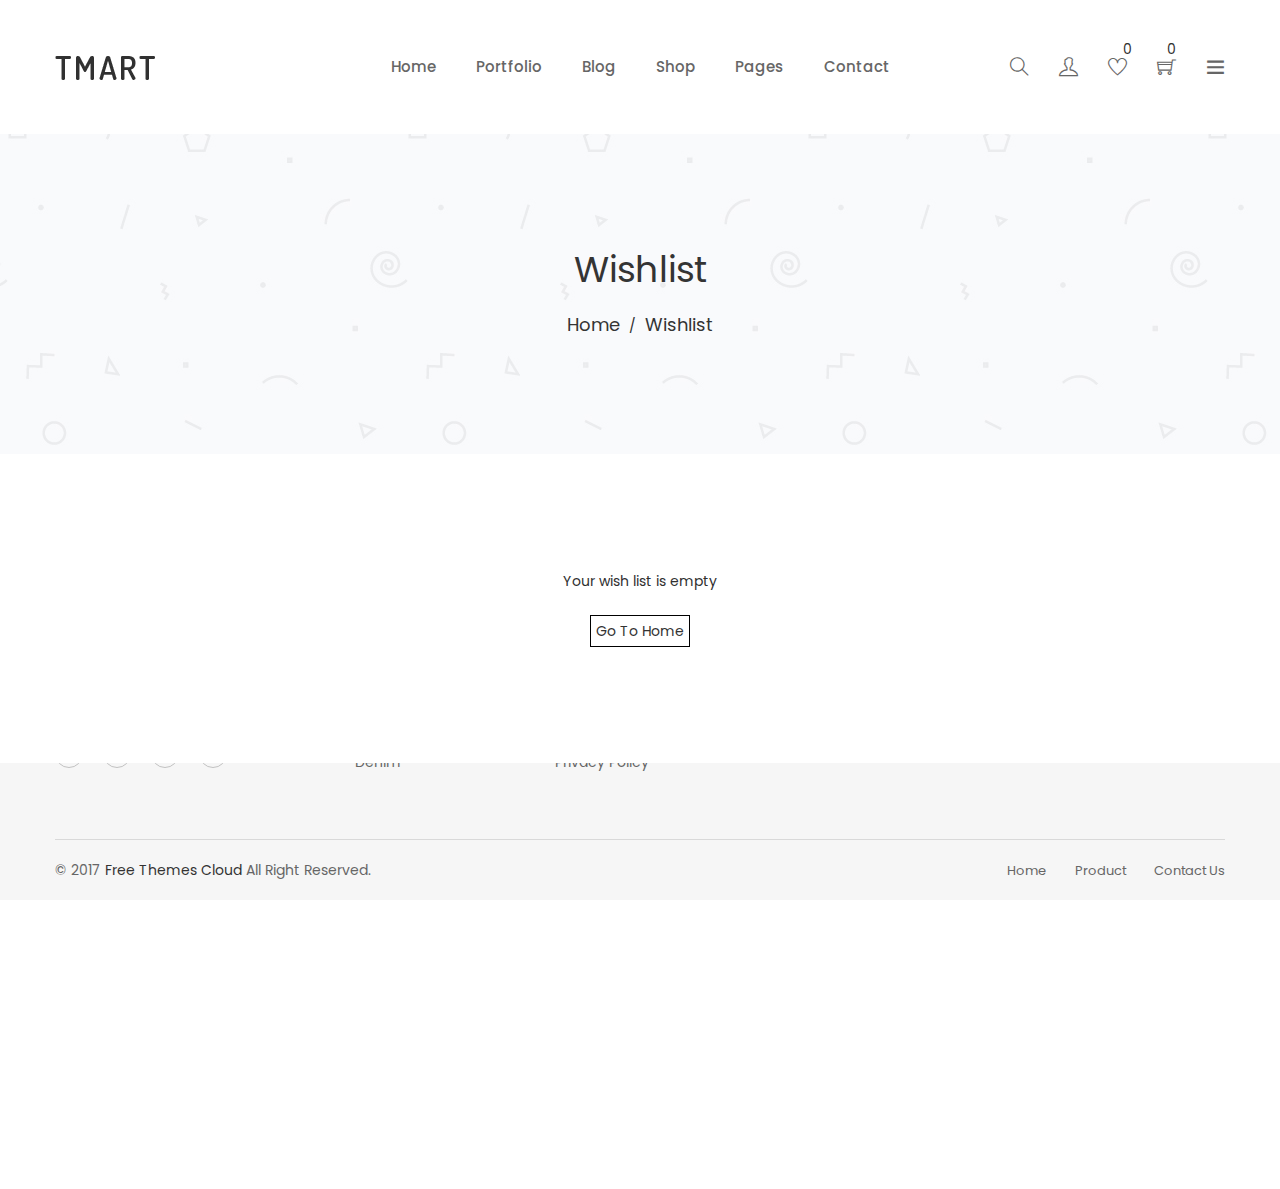
<file: wishlist.html>
<!doctype html>
<html class="no-js" lang="en">
<head>
    <meta charset="utf-8">
    <meta http-equiv="x-ua-compatible" content="ie=edge">
    <title>Tmart-Minimalist eCommerce HTML5 Template</title>
    <meta name="description" content="">
    <meta name="viewport" content="width=device-width, initial-scale=1">
    
    <!-- Place favicon.ico in the root directory -->
    <link rel="shortcut icon" type="image/x-icon" href="images/favicon.ico">
    <link rel="apple-touch-icon" href="apple-touch-icon.png">
    

    <!-- All css files are included here. -->
    <!-- Bootstrap fremwork main css -->
    <link rel="stylesheet" href="css/bootstrap.min.css">
    <!-- Owl Carousel main css -->
    <link rel="stylesheet" href="css/owl.carousel.min.css">
    <link rel="stylesheet" href="css/owl.theme.default.min.css">
    <!-- This core.css file contents all plugings css file. -->
    <link rel="stylesheet" href="css/core.css">
    <!-- Theme shortcodes/elements style -->
    <link rel="stylesheet" href="css/shortcode/shortcodes.css">
    <!-- Theme main style -->
    <link rel="stylesheet" href="style.css">
    <!-- Responsive css -->
    <link rel="stylesheet" href="css/responsive.css">
    <!-- User style -->
    <link rel="stylesheet" href="css/custom.css">


    <!-- Modernizr JS -->
    <script src="js/vendor/modernizr-2.8.3.min.js"></script>
</head>

<body>
    <!--[if lt IE 8]>
        <p class="browserupgrade">You are using an <strong>outdated</strong> browser. Please <a href="http://browsehappy.com/">upgrade your browser</a> to improve your experience.</p>
    <![endif]-->  

    <!-- Body main wrapper start -->
    <div class="wrapper fixed__footer">
        <!-- Start Header Style -->
        <header id="header" class="htc-header header--3 bg__white">
            <!-- Start Mainmenu Area -->
            <div id="sticky-header-with-topbar" class="mainmenu__area sticky__header">
                <div class="container">
                    <div class="row">
                        <div class="col-md-2 col-lg-2 col-sm-3 col-xs-3">
                            <div class="logo">
                                <a href="index.html">
                                    <img src="images/logo/logo.png" alt="logo">
                                </a>
                            </div>
                        </div>
                        <!-- Start MAinmenu Ares -->
                        <div class="col-md-8 col-lg-8 col-sm-6 col-xs-6">
                            <nav class="mainmenu__nav hidden-xs hidden-sm">
                                <ul class="main__menu">
                                    <li class="drop"><a href="index.html">Home</a></li>
                                    <li class="drop"><a href="portfolio-card-box-2.html">portfolio</a>
                                        <ul class="dropdown">
                                            <li><a href="portfolio-card-box-2.html">portfolio</a></li>
                                            <li><a href="single-portfolio.html">Single portfolio</a></li>
                                        </ul>
                                    </li>
                                    <li class="drop"><a href="blog.html">Blog</a>
                                        <ul class="dropdown">
                                            <li><a href="blog.html">blog 3 column</a></li>
                                            <li><a href="blog-details.html">Blog details</a></li>
                                        </ul>
                                    </li>
                                    <li class="drop"><a href="shop.html">Shop</a>
                                        <ul class="dropdown mega_dropdown">
                                            <!-- Start Single Mega MEnu -->
                                            <li><a class="mega__title" href="shop.html">shop layout</a>
                                                <ul class="mega__item">
                                                    <li><a href="shop.html">default shop</a></li>
                                                </ul>
                                            </li>
                                            <!-- End Single Mega MEnu -->
                                            <!-- Start Single Mega MEnu -->
                                            <li><a class="mega__title" href="shop.html">product details layout</a>
                                                <ul class="mega__item">
                                                    <li><a href="product-details.html">tab style 1</a></li></li>
                                                </ul>
                                            </li>
                                            <!-- End Single Mega MEnu -->
                                            <!-- Start Single Mega MEnu -->
                                            <li>
                                                <ul class="mega__item">
                                                    <li>
                                                        <div class="mega-item-img">
                                                            <a href="shop.html">
                                                                <img src="images/feature-img/3.png" alt="">
                                                            </a>
                                                        </div>
                                                    </li>
                                                </ul>
                                            </li>
                                            <!-- End Single Mega MEnu -->
                                        </ul>
                                    </li>
                                    <li class="drop"><a href="#">pages</a>
                                        <ul class="dropdown">
                                            <li><a href="about.html">about</a></li>
                                            <li><a href="#">testimonials <span><i class="zmdi zmdi-chevron-right"></i></span></a>
                                                <ul class="lavel-dropdown">
                                                    <li><a href="customer-review.html">customer review</a></li>
                                                </ul>
                                            </li>
                                            <li><a href="shop.html">shop</a></li>
                                            <li><a href="shop-sidebar.html">shop sidebar</a></li>
                                            <li><a href="product-details.html">product details</a></li>
                                            <li><a href="cart.html">cart</a></li>
                                            <li><a href="wishlist.html">wishlist</a></li>
                                            <li><a href="checkout.html">checkout</a></li>
                                            <li><a href="team.html">team</a></li>
                                            <li><a href="login-register.html">login & register</a></li>
                                        </ul>
                                    </li>
                                    <li><a href="contact.html">contact</a></li>
                                </ul>
                            </nav>
                            <div class="mobile-menu clearfix visible-xs visible-sm">
                                <nav id="mobile_dropdown">
                                    <ul>
                                        <li><a href="index.html">Home</a></li>
                                        <li><a href="#">portfolio</a>
                                            <ul>
                                                <li><a href="portfolio-card-box-2.html">portfolio</a></li>
                                                <li><a href="single-portfolio.html">Single portfolio</a></li>
                                            </ul>
                                        </li>
                                        <li><a href="blog.html">blog</a>
                                            <ul>
                                                <li><a href="blog.html">blog 3 column</a></li>
                                                <li><a href="blog-details.html">Blog details</a></li>
                                            </ul>
                                        </li>
                                        <li><a href="#">pages</a>
                                            <ul>
                                                <li><a href="about.html">about</a></li>
                                                <li><a href="customer-review.html">customer review</a></li>
                                                <li><a href="shop.html">shop</a></li>
                                                <li><a href="shop-sidebar.html">shop sidebar</a></li>
                                                <li><a href="product-details.html">product details</a></li>
                                                <li><a href="cart.html">cart</a></li>
                                                <li><a href="wishlist.html">wishlist</a></li>
                                                <li><a href="checkout.html">checkout</a></li>
                                                <li><a href="team.html">team</a></li>
                                                <li><a href="login-register.html">login & register</a></li>
                                            </ul>
                                        </li>
                                        <li><a href="contact.html">contact</a></li>
                                    </ul>
                                </nav>
                            </div>                         
                        </div>
                        <!-- End MAinmenu Ares -->
                        <div class="col-md-2 col-sm-4 col-xs-3">  
                            <ul class="menu-extra">
                                <li class="search search__open hidden-xs"><span class="ti-search"></span></li>
                                <li><a href="login-register.html"><span class="ti-user"></span></a></li>
                                <li class=""><a href="wishlist.html"><span class="ti-heart" style="position: relative;"><p class="wish-count" style="position:absolute; top: -20px; left: 15px;">0</p></span></a></li>
                                <li class="cart__menu"><span class="ti-shopping-cart" id="cartPrice" style="position: relative;"><p class="total" style="position:absolute; top: -20px; left: 10px;">00</p></span></li>
                                <li class="toggle__menu hidden-xs hidden-sm"><span class="ti-menu"></span></li>
                            </ul>
                        </div>
                    </div>
                    <div class="mobile-menu-area"></div>
                </div>
            </div>
            <!-- End Mainmenu Area -->
        </header>
        <!-- End Header Style -->
        
        <div class="body__overlay"></div>
        <!-- Start Offset Wrapper -->
        <div class="offset__wrapper">
            <!-- Start Search Popap -->
            <div class="search__area">
                <div class="container" >
                    <div class="row" >
                        <div class="col-md-12" >
                            <div class="search__inner">
                                <form action="#" method="get">
                                    <input placeholder="Search here... " type="text">
                                    <button type="submit"></button>
                                </form>
                                <div class="search__close__btn">
                                    <span class="search__close__btn_icon"><i class="zmdi zmdi-close"></i></span>
                                </div>
                            </div>
                        </div>
                    </div>
                </div>
            </div>
            <!-- End Search Popap -->
            <!-- Start Offset MEnu -->
            <div class="offsetmenu">
                <div class="offsetmenu__inner">
                    <div class="offsetmenu__close__btn">
                        <a href="#"><i class="zmdi zmdi-close"></i></a>
                    </div>
                    <div class="off__contact">
                        <div class="logo">
                            <a href="index.html">
                                <img src="images/logo/logo.png" alt="logo">
                            </a>
                        </div>
                        <p>Lorem ipsum dolor sit amet consectetu adipisicing elit sed do eiusmod tempor incididunt ut labore.</p>
                    </div>
                    <ul class="sidebar__thumd">
                        <li><a href="#"><img src="images/sidebar-img/1.jpg" alt="sidebar images"></a></li>
                        <li><a href="#"><img src="images/sidebar-img/2.jpg" alt="sidebar images"></a></li>
                        <li><a href="#"><img src="images/sidebar-img/3.jpg" alt="sidebar images"></a></li>
                        <li><a href="#"><img src="images/sidebar-img/4.jpg" alt="sidebar images"></a></li>
                        <li><a href="#"><img src="images/sidebar-img/5.jpg" alt="sidebar images"></a></li>
                        <li><a href="#"><img src="images/sidebar-img/6.jpg" alt="sidebar images"></a></li>
                        <li><a href="#"><img src="images/sidebar-img/7.jpg" alt="sidebar images"></a></li>
                        <li><a href="#"><img src="images/sidebar-img/8.jpg" alt="sidebar images"></a></li>
                    </ul>
                    <div class="offset__widget">
                        <div class="offset__single">
                            <h4 class="offset__title">Language</h4>
                            <ul>
                                <li><a href="#"> Engish </a></li>
                                <li><a href="#"> French </a></li>
                                <li><a href="#"> German </a></li>
                            </ul>
                        </div>
                        <div class="offset__single">
                            <h4 class="offset__title">Currencies</h4>
                            <ul>
                                <li><a href="#"> USD : Dollar </a></li>
                                <li><a href="#"> EUR : Euro </a></li>
                                <li><a href="#"> POU : Pound </a></li>
                            </ul>
                        </div>
                    </div>
                    <div class="offset__sosial__share">
                        <h4 class="offset__title">Follow Us On Social</h4>
                        <ul class="off__soaial__link">
                            <li><a class="bg--twitter" href="#"  title="Twitter"><i class="zmdi zmdi-twitter"></i></a></li>
                            
                            <li><a class="bg--instagram" href="#" title="Instagram"><i class="zmdi zmdi-instagram"></i></a></li>

                            <li><a class="bg--facebook" href="#" title="Facebook"><i class="zmdi zmdi-facebook"></i></a></li>

                            <li><a class="bg--googleplus" href="#" title="Google Plus"><i class="zmdi zmdi-google-plus"></i></a></li>

                            <li><a class="bg--google" href="#" title="Google"><i class="zmdi zmdi-google"></i></a></li>
                        </ul>
                    </div>
                </div>
            </div>
            <!-- End Offset MEnu -->
            <!-- Start Cart Panel -->
            <div class="shopping__cart">
                <div class="shopping__cart__inner">
                    <div class="offsetmenu__close__btn">
                        <a href="#"><i class="zmdi zmdi-close"></i></a>
                    </div>
                   <div class="shp__cart__wrap" id="shp__cart__wrap"> 
                        <!-- <div class="shp__single__product">
                            <div class="shp__pro__thumb">
                                <a href="#">
                                    <img src="images/product/sm-img/1.jpg" alt="product images">
                                </a>
                            </div>
                            <div class="shp__pro__details">
                                <h2><a href="product-details.html">BO&Play Wireless Speaker</a></h2>
                                <span class="quantity">QTY: 1</span>
                                <span class="shp__price">$105.00</span>
                            </div>
                            <div class="remove__btn">
                                <a href="#" title="Remove this item"><i class="zmdi zmdi-close"></i></a>
                            </div>
                        </div> -->
                        <!-- <div class="shp__single__product">
                            <div class="shp__pro__thumb">
                                <a href="#">
                                    <img src="images/product/sm-img/2.jpg" alt="product images">
                                </a>
                            </div>
                            <div class="shp__pro__details">
                                <h2><a href="product-details.html">Brone Candle</a></h2>
                                <span class="quantity">QTY: 1</span>
                                <span class="shp__price">$25.00</span>
                            </div>
                            <div class="remove__btn">
                                <a href="#" title="Remove this item"><i class="zmdi zmdi-close"></i></a>
                            </div>
                        </div> -->
                    </div>
                    <ul class="shoping__total">
                        <li class="subtotal">Subtotal:</li>
                        <li class="total__price" id="total__price">$130.00</li>
                    </ul>
                    <ul class="shopping__btn">
                        <li><a href="cart.html">View Cart</a></li>
                        <li class="shp__checkout"><a href="checkout.html">Checkout</a></li>
                    </ul>
                </div>
            </div>
            <!-- End Cart Panel -->
        </div>
        <!-- End Offset Wrapper -->
        <!-- Start Bradcaump area -->
        <div class="ht__bradcaump__area" style="background: rgba(0, 0, 0, 0) url(images/bg/2.jpg) no-repeat scroll center center / cover ;">
            <div class="ht__bradcaump__wrap">
                <div class="container">
                    <div class="row">
                        <div class="col-xs-12">
                            <div class="bradcaump__inner text-center">
                                <h2 class="bradcaump-title">Wishlist</h2>
                                <nav class="bradcaump-inner">
                                  <a class="breadcrumb-item" href="index.html">Home</a>
                                  <span class="brd-separetor">/</span>
                                  <span class="breadcrumb-item active">Wishlist</span>
                                </nav>
                            </div>
                        </div>
                    </div>
                </div>
            </div>
        </div>
        <!-- End Bradcaump area -->
        <!-- wishlist-area start -->
        <div class="wishlist-area ptb--120 bg__white">
            <div class="container">
                <div class="row">
                    <div class="col-md-12 col-sm-12 col-xs-12" id="empty-area">
                        <div class="wishlist-content">
                            <form action="#">
                                <div class="wishlist-table table-responsive">
                                    <table class="table">
                                        <thead>
                                            <tr>
                                                <th class="product-remove"><span class="nobr">Remove</span></th>
                                                <th class="product-thumbnail">Image</th>
                                                <th class="product-name"><span class="nobr">Product Name</span></th>
                                                <th class="product-price"><span class="nobr"> Unit Price </span></th>
                                                <th class="product-stock-stauts"><span class="nobr"> Stock Status </span></th>
                                                <th class="product-add-to-cart"><span class="nobr">Add To Cart</span></th>
                                            </tr>
                                        </thead>
                                         <tbody class="tbody">
                                            <!-- <tr>
                                                <td class="product-remove"><a href="#">×</a></td>
                                                <td class="product-thumbnail"><a href="#"><img src="images/product/4.png" alt="" /></a></td>
                                                <td class="product-name"><a href="#">Vestibulum suscipit</a></td>
                                                <td class="product-price"><span class="amount">£165.00</span></td>
                                                <td class="product-stock-status"><span class="wishlist-in-stock">In Stock</span></td>
                                                <td class="product-add-to-cart"><a href="#"> Add to Cart</a></td>
                                            </tr>
                                            <tr>
                                                <td class="product-remove"><a href="#">×</a></td>
                                                <td class="product-thumbnail"><a href="#"><img src="images/product/5.png" alt="" /></a></td>
                                                <td class="product-name"><a href="#">Vestibulum dictum magna</a></td>
                                                <td class="product-price"><span class="amount">£50.00</span></td>
                                                <td class="product-stock-status"><span class="wishlist-in-stock">In Stock</span></td>
                                                <td class="product-add-to-cart"><a href="#"> Add to Cart</a></td>
                                            </tr> -->
                                        </tbody> 
                                        <tfoot>
                                            <tr>
                                                <td colspan="6">
                                                    <div class="wishlist-share">
                                                        <h4 class="wishlist-share-title">Share on:</h4>
                                                        <div class="social-icon">
                                                            <ul>
                                                                <li><a href="#"><i class="zmdi zmdi-rss"></i></a></li>
                                                                <li><a href="#"><i class="zmdi zmdi-vimeo"></i></a></li>
                                                                <li><a href="#"><i class="zmdi zmdi-tumblr"></i></a></li>
                                                                <li><a href="#"><i class="zmdi zmdi-pinterest"></i></a></li>
                                                                <li><a href="#"><i class="zmdi zmdi-linkedin"></i></a></li>
                                                            </ul>
                                                        </div>
                                                    </div>
                                                </td>
                                            </tr>
                                        </tfoot>
                                    </table>
                                </div>  
                            </form>
                        </div>
                    </div>
                </div>
            </div>
        </div>
        <!-- wishlist-area end -->
        <!-- Start Footer Area -->
        <footer class="htc__foooter__area gray-bg">
            <div class="container">
                <div class="row">
                    <div class="footer__container clearfix">
                         <!-- Start Single Footer Widget -->
                        <div class="col-md-3 col-lg-3 col-sm-6">
                            <div class="ft__widget">
                                <div class="ft__logo">
                                    <a href="index.html">
                                        <img src="images/logo/logo.png" alt="footer logo">
                                    </a>
                                </div>
                                <div class="footer-address">
                                    <ul>
                                        <li>
                                            <div class="address-icon">
                                                <i class="zmdi zmdi-pin"></i>
                                            </div>
                                            <div class="address-text">
                                                <p>194 Main Rd T, FS Rayed <br> VIC 3057, USA</p>
                                            </div>
                                        </li>
                                        <li>
                                            <div class="address-icon">
                                                <i class="zmdi zmdi-email"></i>
                                            </div>
                                            <div class="address-text">
                                                <a href="#"> info@example.com</a>
                                            </div>
                                        </li>
                                        <li>
                                            <div class="address-icon">
                                                <i class="zmdi zmdi-phone-in-talk"></i>
                                            </div>
                                            <div class="address-text">
                                                <p>+012 345 678 102 </p>
                                            </div>
                                        </li>
                                    </ul>
                                </div>
                                <ul class="social__icon">
                                    <li><a href="#"><i class="zmdi zmdi-twitter"></i></a></li>
                                    <li><a href="#"><i class="zmdi zmdi-instagram"></i></a></li>
                                    <li><a href="#"><i class="zmdi zmdi-facebook"></i></a></li>
                                    <li><a href="#"><i class="zmdi zmdi-google-plus"></i></a></li>
                                </ul>
                            </div>
                        </div>
                        <!-- End Single Footer Widget -->
                        <!-- Start Single Footer Widget -->
                        <div class="col-md-3 col-lg-2 col-sm-6 smt-30 xmt-30">
                            <div class="ft__widget">
                                <h2 class="ft__title">Categories</h2>
                                <ul class="footer-categories">
                                    <li><a href="shop-sidebar.html">Men</a></li>
                                    <li><a href="shop-sidebar.html">Women</a></li>
                                    <li><a href="shop-sidebar.html">Accessories</a></li>
                                    <li><a href="shop-sidebar.html">Shoes</a></li>
                                    <li><a href="shop-sidebar.html">Dress</a></li>
                                    <li><a href="shop-sidebar.html">Denim</a></li>
                                </ul>
                            </div>
                        </div>
                        <!-- Start Single Footer Widget -->
                        <div class="col-md-3 col-lg-2 col-sm-6 smt-30 xmt-30">
                            <div class="ft__widget">
                                <h2 class="ft__title">Infomation</h2>
                                <ul class="footer-categories">
                                    <li><a href="about.html">About Us</a></li>
                                    <li><a href="contact.html">Contact Us</a></li>
                                    <li><a href="#">Terms & Conditions</a></li>
                                    <li><a href="#">Returns & Exchanges</a></li>
                                    <li><a href="#">Shipping & Delivery</a></li>
                                    <li><a href="#">Privacy Policy</a></li>
                                </ul>
                            </div>
                        </div>
                        <!-- Start Single Footer Widget -->
                        <div class="col-md-3 col-lg-3 col-lg-offset-1 col-sm-6 smt-30 xmt-30">
                            <div class="ft__widget">
                                <h2 class="ft__title">Newsletter</h2>
                                <div class="newsletter__form">
                                    <p>Subscribe to our newsletter and get 10% off your first purchase .</p>
                                    <div class="input__box">
                                        <div id="mc_embed_signup">
                                            <form action="#" method="post" id="mc-embedded-subscribe-form" name="mc-embedded-subscribe-form" class="validate" target="_blank" novalidate>
                                                <div id="mc_embed_signup_scroll" class="htc__news__inner">
                                                    <div class="news__input">
                                                        <input type="email" value="" name="EMAIL" class="email" id="mce-EMAIL" placeholder="Email Address" required>
                                                    </div>
                                                    <!-- real people should not fill this in and expect good things - do not remove this or risk form bot signups-->
                                                    <div style="position: absolute; left: -5000px;" aria-hidden="true"><input type="text" name="b_6bbb9b6f5827bd842d9640c82_05d85f18ef" tabindex="-1" value=""></div>
                                                    <div class="clearfix subscribe__btn"><input type="submit" value="Send" name="subscribe" id="mc-embedded-subscribe" class="bst__btn btn--white__color">
                                                        
                                                    </div>
                                                </div>
                                            </form>
                                        </div>
                                    </div>        
                                </div>
                            </div>
                        </div>
                        <!-- End Single Footer Widget -->
                    </div>
                </div>
                <!-- Start Copyright Area -->
                <div class="htc__copyright__area">
                    <div class="row">
                        <div class="col-md-12 col-lg-12 col-sm-12 col-xs-12">
                            <div class="copyright__inner">
                                <div class="copyright">
                                    <p>© 2017 <a href="https://freethemescloud.com/">Free themes Cloud</a>
                                    All Right Reserved.</p>
                                </div>
                                <ul class="footer__menu">
                                    <li><a href="index.html">Home</a></li>
                                    <li><a href="shop.html">Product</a></li>
                                    <li><a href="contact.html">Contact Us</a></li>
                                </ul>
                            </div>
                        </div>
                    </div>
                </div>
                <!-- End Copyright Area -->
            </div>
        </footer>
        <!-- End Footer Area -->
    </div>
    <!-- Body main wrapper end -->
    <!-- Placed js at the end of the document so the pages load faster -->

    <!-- jquery latest version -->
    <script src="js/vendor/jquery-1.12.0.min.js"></script>
    <!-- Bootstrap framework js -->
    <script src="js/bootstrap.min.js"></script>
    <!-- All js plugins included in this file. -->
    <script src="js/plugins.js"></script>
    <script src="js/slick.min.js"></script>
    <script src="js/owl.carousel.min.js"></script>
    <!-- Waypoints.min.js. -->
    <script src="js/waypoints.min.js"></script>
    <!-- Main js file that contents all jQuery plugins activation. -->
    <script src="js/main.js"></script>

    <script src="js/wishlist.js"></script>

</body>

</html>
</file>
<file: css/core.css>
/*------------------------------------------------------------------------------

  Template Name: Tmart-Minimalist eCommerce HTML5 Template.
  Template URI: #
  Description: Tmart is a unique website template designed in HTML with a simple & beautiful look. There is an excellent solution for creating clean, wonderful and trending material design corporate, corporate any other purposes websites.
  Author: Theme365
  Version: 1.0

-------------------------------------------------------------------------------*/

	@import url("themify-icons.css");
	@import url("material-design-iconic-font.min.css");
	@import url("plugins/animate.css");
	@import url("plugins/animate-slider.css");
	@import url("shortcode/default.css");
	@import url("plugins/jquery-ui.css");
	@import url("plugins/magnific-popup.css");
	@import url("plugins/slick.css");
	@import url("plugins/slick-theme.css");
	@import url("plugins/meanmenu.css");
	@import url('https://fonts.googleapis.com/css?family=Dosis:300,400,500,600,700|Poppins:300,400,500,600,700');
</file>
<file: css/shortcode/shortcodes.css>
/*-----------------------------------------------------------------------------------
  Template Name: Tmart-Minimalist eCommerce HTML5 Template.
  Template URI: #
  Description: Tmart is a unique website template designed in HTML with a simple & beautiful look. There is an excellent solution for creating clean, wonderful and trending material design corporate, corporate any other purposes websites.
  Author: Theme365 
  Version: 1.0
-------------------------------------------------------------------------------------*/

@import url("header.css");
@import url("slider.css");
@import url("footer.css");
</file>
<file: style.css>
/*-----------------------------------------------------------------------------------
  Template Name: Tmart-Minimalist eCommerce HTML5 Template.
  Template URI: #
  Description: Tmart is a unique website template designed in HTML with a simple & beautiful look. There is an excellent solution for creating clean, wonderful and trending material design corporate, corporate any other purposes websites.
  Author: Theme365
  Version: 1.0


-----------------------------------------------------------------------------------
  
  CSS INDEX
  ===================

  01. Google fonts
  02. Scroll To Top
  03. Product Area
  04. Log In Register Area
  05. Bradcaump Area
  06. Quickview Area
  07. New Product Area
  08. Best Product Area
  09. Blog Area
  10. Feature Product Area
  11. Popular Product Area
  12. Load More Area
  13. Newsletter Area
  14. Choose Us Area
  15. Team Area
  16. Testimonial Area
  17. Our Brand Area
  18. Our Shop Area
  19. Our Shop Sidebar
  20. Our Contact Area
  21. Our Product Details Area
  22. Wrapper Sidebar
  23. Our Blog Details
  24. Shop Details Area
  25. Our Wishlist Area
  26. Our Cart Area
  27. Our Checkout Page
  28. portfolio style


-----------------------------------------------------------------------------------*/
/*----------------------------------------*/
/*  1. Google fonts
/*----------------------------------------*/
/*
    font-family: 'Poppins', sans-serif;

    font-family: 'Dosis', sans-serif;

*/
/*---------------------------------------
  02. Scroll To Top
----------------------------------------*/
.removeAllProducts{
    background: red none repeat scroll 0 0;
    border: medium none;
    border-radius: 0;
    box-shadow: none;
    color: #fff;
    display: inline-block;
  
    font-size: 12px;
    font-weight: 700;
    height: 40px;
    line-height: 40px;
    margin-right: 15px;
    padding: 0 15px;
    text-shadow: none;
    text-transform: uppercase;
    transition: all 0.3s ease 0s;
    white-space: nowrap;
    margin-bottom: 15px;
}

.product-remove{
    cursor: pointer;
}
.i-shopping-cart{
    cursor: pointer;
}
#scrollUp {
    border: 3px solid rgba(0, 0, 0, 0.1);
    border-radius: 100%;
    bottom: 15px;
    box-sizing: content-box;
    color: #fff;
    font-size: 20px;
    height: 50px;
    line-height: 63px;
    position: fixed;
    right: 15px;
    text-align: center;
    transition: all 0.3s ease 0s;
    width: 50px;
    z-index: 200;
}
#scrollUp:hover {} @-webkit-keyframes scroll-ani-to-top {
    0% {
        opacity: 0;
        bottom: 0;
    }
    50% {
        opacity: 1;
        bottom: 50%;
    }
    100% {
        opacity: 0;
        bottom: 75%;
    }
}
@-moz-keyframes scroll-ani-to-top {
    0% {
        opacity: 0;
        bottom: 0;
    }
    50% {
        opacity: 1;
        bottom: 50%;
    }
    100% {
        opacity: 0;
        bottom: 75%;
    }
}
@keyframes scroll-ani-to-top {
    0% {
        opacity: 0;
        bottom: 0;
    }
    50% {
        opacity: 1;
        bottom: 50%;
    }
    100% {
        opacity: 0;
        bottom: 75%;
    }
}
#scrollUp:hover i {
    animation: 800ms linear 0s normal none infinite running scroll-ani-to-top;
    height: 100%;
    left: 0;
    margin-bottom: -25px;
    position: absolute;
    width: 100%;
    bottom: 0;
}
#scrollUp i {
    color: #fff;
    font-size: 36px;
}
#scrollUp {
    background: #cfcecc none repeat scroll 0 0;
}
/*---------------------------------------
  End Scroll To Top
----------------------------------------*/
/*---------------------------------------
  03. Product Area
----------------------------------------*/

.pro__thumb a {
    display: block;
}
.product {
    margin-top: 70px;
    overflow: hidden;
}
.product__inner {
    position: relative;
}
.product__action {
    display: flex;
    height: 48px;
    justify-content: space-around;
    line-height: 48px;
    margin: auto;
    position: relative;
    width: 100%;
    z-index: 2;
}
.product__action::before {
    background: #fff none repeat scroll 0 0;
    content: "";
    height: 100%;
    left: 0;
    opacity: 0.85;
    position: absolute;
    top: 0;
    width: 100%;
    z-index: -1;
}
.product__action li a span {
    color: #666666;
    font-size: 20px;
    transition: all 0.3s ease 0s;
    margin-top: 14px;
    display: inline-block;
}
.home-6 .product__action li a span {
    margin-top: 0px;
    font-size: 18px;
}
.home-6.popular__product--6 .product__action li {
    border-radius: 50px;
    box-shadow: none;
}
.product__action li:first-child::before {
    background: #666666 none repeat scroll 0 0;
    content: "";
    height: 24px;
    position: absolute;
    right: 0;
    top: 50%;
    transform: translateY(-50%);
    width: 1px;
}
.another-product-style .product__action li::before {
    background: #666666 none repeat scroll 0 0;
    content: "";
    height: 24px;
    position: absolute;
    right: 0;
    top: 50%;
    transform: translateY(-50%);
    width: 1px;
}
.another-product-style .product__action li:last-child::before {
    content: none;
}
.another-product-style .product__action {
    width: 155px;
}
.another-product-style .product__details {
    text-align: center;
}
.another-product-style .product__price {
    display: block;
}
.another-product-style .product__price li {
    display: inline-block;
}
.product__action li {
    position: relative;
    width: 50%;
}
.product__action li a span:hover {
    color: #fd3f0f;
}
.product:hover .product__hover__info {
    opacity: 1;
    top: 50%;
}
.product__hover__info {
    left: 50%;
    position: absolute;
    text-align: center;
    top: 60%;
    transform: translateY(-50%) translateX(-50%);
    width: 100%;
    z-index: 2;
    opacity: 0;
    transition: 0.6s;
}
.add__to__wishlist {
    bottom: 12px;
    position: absolute;
    right: 12px;
}
.add__to__wishlist a span {
    color: #000000;
    font-size: 14px;
    transition: all 0.4s ease 0s;
}
.add__to__wishlist a span:hover {
    color: #ff4136;
}
.product__details h2 {
    color: #444444;
    font-size: 14px;
    font-weight: 500;
}
.product__details {
    padding-top: 27px;
}
.product__price {
    display: flex;
    margin-top: 9px;
}
.product__price li {
    color: #ff4136;
    font-size: 16px;
}
.product__price li.new__price {
    padding-left: 12px;
}
.product__price li.old__price {
    color: #9c9b9b;
    text-decoration: line-through;
}
.product__menu {
    text-align: center;
}
.product__menu button {
    background: transparent none repeat scroll 0 0;
    border: 0 none;
    color: #666666;
    font-size: 17px;
    font-weight: 500;
    line-height: 20px;
    padding: 0 20px;
    text-transform: uppercase;
    transition: all 0.4s ease 0s;
}
.product__filter--7 .product__menu button:first-child {
    padding-left: 0;
}
.product__filter--7 .product__menu button:last-child {
    padding-right: 0;
}
.product__menu button:hover {
    color: #ff4136;
}
.product__menu button.is-checked {
    color: #ff4136;
}
/* single product */

.product-details-style2 .product__big__images {
    display: block;
    max-width: 100%;
    overflow: hidden;
}
.product-details-style2 .product__details__container {
    display: block;
}
.product-details-style2 .product__small__images {
    margin-top: 30px;
}
.product-details-style2 .pot-small-img {
    display: inline-block;
    margin-right: 22px;
    margin-top: 0;
    width: 22%;
}
.product-details-style2 .pot-small-img:last-child {
    margin-right: 0px;
}
.product-details-style2 .product__small__images {
    min-width: inherit;
    padding-right: 0;
}
.sin-product-details-slider a > img {
    border: 1px solid #ddd;
}
.product-details-style3 .product__details__container {
    margin-right: 5px;
}
.product-details-style3 .pro__rating {
    display: block;
    padding-right: 0px;
}
.product-details-style3 .pro__dtl__btn,
.product-details-style3 .product-action-wrap,
.product-details-style3 .pro__social__share,
.product-details-style3 .pro__dtl__prize,
.product-details-style3 .pro__dtl__rating {
    display: block;
}
.product-details-style3 .pro__choose__color li,
.product-details-style3 .pro__choose__size > li,
.product-details-style3 .pro__dtl__btn li,
.product-details-style3 .pro__social__share h2,
.product-details-style3 .pro__soaial__link li,
.product-details-style3 .pro__soaial__link,
.product-details-style3 .product-quantity,
.product-details-style3 .prodict-statas,
.product-details-style3 .pro__dtl__prize li,
.product-details-style3 .pro__rating > li,
.product-details-style3 .title__5,
.product-details-style3 .pro__choose__size,
.product-details-style3 .pro__choose__color {
    display: inline-block;
}
.product-details-slider.owl-carousel .owl-nav div {
    background-color: #fff;
    border: 1px solid #fff;
    border-radius: 50%;
    box-shadow: 0 0 5px rgba(0, 0, 0, 0.2);
    color: #333;
    font-size: 25px;
    height: 40px;
    line-height: 40px;
    opacity: 0;
    position: absolute;
    right: 0;
    text-align: center;
    top: 50%;
    transform: translateY(-50%);
    transition: all 0.5s ease 0s;
    width: 40px;
}
.product-details-slider.owl-carousel .owl-nav div.owl-prev {
    left: 0;
    right: auto;
}
.product-details-slider:hover .owl-nav div {
    opacity: 1;
}
.product-details-style3 .pro__details p {
    margin: 0 auto;
    width: 71%;
}
.single-portfolio-details {
    float: left;
    padding: 5px;
    width: 50%;
}
.single-portfolio-details a > img {
    border: 1px solid #ddd;
    width: 100%;
}
.product__details__container.product-details-5 {
    display: block;
}
.scroll-single-product > img {
    width: 100%;
}
.sidebar-active {
    will-change: min-height;
}
.sidebarinner {
    transform: translate(0, 0);
    will-change: position, transform;
}
.is-affixed .inner-wrapper-sticky {
    padding-left: 15px;
}
.product-video-position {
    position: relative;
}
.product-video {
    bottom: 0;
    left: 0;
    padding: 0 0 50px 20px;
    position: absolute;
    content: "";
    z-index: 99;
}
.product-video a {
    border: 1px solid #ddd;
    display: inline-block;
    padding: 7px 20px 4px;
}
.product-video a i {
    display: inline-block;
    float: left;
    margin-right: 5px;
    margin-top: 4px;
}
.on-sale {
    content: "";
    position: absolute;
    right: 20px;
    top: 20px;
}
.on-sale span {
    background-color: #ff4136;
    border-radius: 50px;
    color: #fff;
    display: inline-block;
    line-height: 1;
    padding: 5px 9px;
    text-transform: capitalize;
}



.product-categories-title > h3 {
    border-left: 1px solid rgba(129, 129, 129, 0.2);
    border-right: 1px solid rgba(129, 129, 129, 0.2);
    border-top: 2px solid #ff4136;
    color: #303030;
    font-size: 17px;
    font-weight: 500;
    padding: 15px;
    position: relative;
    text-transform: uppercase;
    transition: all 0.3s ease 0s;
}
.product-categories-menu {
    background: #ffffff none repeat scroll 0 0;
    border: 1px solid rgba(129, 129, 129, 0.2);
    padding: 20px 0;
    width: 100%;
}
.product-categories-menu ul li {
    position: relative;
}
.product-categories-menu ul li a {
    background-color: #fff;
    color: #333;
    display: block;
    font-size: 14px;
    letter-spacing: 0.4px;
    padding: 7px 20px;
    text-transform: capitalize;
    transition: all 0.3s ease 0s;
}
.product-categories-menu ul li a:hover {
    color: #ff4136;
}
.product-tab-list {
    border-color: #ff4136 rgba(129, 129, 129, 0.2) rgba(129, 129, 129, 0.2);
    border-style: solid;
    border-width: 2px 1px 1px;
    padding: 14px 20px 10px;
}
.product-slider-active .col-lg-4,
.product-slider-active .col-sm-4,
.product-slider-active .col-md-4,
.product-slider-active .col-xa-12 {
    width: 100%;
}
.tab-style > li {
    display: inline-block;
}
.product-slider-active .product {
    margin-top: 30px;
}
.tab-menu-text > h4 {
    color: #303030;
    font-size: 16px;
    font-weight: 400;
    padding: 0 30px 0 0;
    position: relative;
    text-transform: uppercase;
    transition: all 0.3s ease 0s;
}
.product-tab-list ul li.active .tab-menu-text > h4,
.product-tab-list ul li .tab-menu-text > h4:hover {
    color: #ff4136;
}
.product-style-tab {
    position: relative;
}
.product-slider-active.owl-carousel .owl-nav div {
    font-size: 25px;
    opacity: 1;
    position: absolute;
    right: 45px;
    text-align: center;
    top: -37px;
    transition: all 0.3s ease 0s;
    visibility: visible;
    width: 30px;
    color: #303030;
}
.product-slider-active.owl-carousel .owl-nav div:hover {
    color: #ff4136;
}
.product-slider-active.owl-carousel .owl-nav div.owl-next {
    left: auto;
    right: 20px;
}
.deal-area {
    padding-top: 96px;
}
.timer span {
    border: 1px solid #666;
    display: inline-block;
    float: left;
    font-size: 25px;
    margin-right: 20px;
    padding: 10px 20px;
    font-weight: 600;
}
.timer span p {
    font-size: 15px;
}
.timer {
    display: block;
    margin: 30px 0;
    overflow: hidden;
    text-align: center;
}
.deal-area > h2 {
    font-size: 60px;
    font-weight: 600;
    line-height: 1;
    margin-bottom: 15px;
}
.deal-area > p {
    font-size: 25px;
    letter-spacing: 2px;
}
.deal-area > a {
    background-color: #303030;
    color: #fff;
    display: inline-block;
    line-height: 1;
    padding: 12px 20px 11px;
    text-transform: uppercase;
}
.deal-area > a:hover {
    background-color: #ff4136;
}
.banner-img > img {
    width: 100%;
}
.tab-style.product-tab-list-btn {
    display: inline-block;
    float: left;
}
.all-product-btn {
    text-align: right;
}
.all-product-btn a {
    color: #303030;
    font-size: 17px;
    font-weight: 500;
    padding: 0;
    position: relative;
    text-transform: uppercase;
    transition: all 0.3s ease 0s;
}
.all-product-btn a:hover {
    color: #ff4136;
}
.product-slider-active2 .product {
    margin-top: 30px;
}
.tab-content.jump > .tab-pane {
    display: block;
    height: 0;
    opacity: 0;
    overflow: hidden;
}
.tab-content.jump > .tab-pane.active {
    display: block;
    height: auto;
    opacity: 1;
    overflow: visible;
}




/*------------------------------
  04. Log In Register Area
--------------------------------*/

.single__tabs__panel.tab-pane:not(.active) {
    display: none;
}
.login__register__menu {
    display: flex;
    justify-content: center;
    margin: 0 auto 51px;
    max-width: 370px;
}
.login__register__menu li a {
    color: #000000;
    font-size: 36px;
    transition: all 0.4s ease 0s;
}
.login__register__menu li {
    padding: 0 20px;
}
.login__register__menu li.active a {
    color: #ff4136;
}
.login__register__menu li a:hover {
    color: #ff4136;
}
.htc__login__register__wrap {
    margin: 0 auto;
    max-width: 370px;
}
.login input {
    -moz-border-bottom-colors: none;
    -moz-border-left-colors: none;
    -moz-border-right-colors: none;
    -moz-border-top-colors: none;
    border-color: currentcolor currentcolor #8e8e8e;
    border-image: none;
    border-style: none none solid;
    border-width: 0 0 1px;
    color: #686868;
    font-size: 16px;
    height: 40px;
    line-height: 40px;
    padding: 0 15px;
    width: 100%;
    background: transparent;
}
.login input + input {
    margin-bottom: 20px;
    margin-top: 40px;
}
.tabs__checkbox span.forget a {
    float: right;
    color: #ff4136;
    font-size: 12px;
}
.tabs__checkbox label {
    bottom: 2px;
    color: #999;
    font-size: 15px;
    padding-left: 9px;
    position: relative;
    text-transform: capitalize;
    font-weight: normal;
    cursor: pointer;
}
.tabs__checkbox {
    margin-bottom: 20px;
}
.tabs__checkbox span {
    color: #686868;
    text-transform: capitalize;
    padding-left: 5px;
}
.htc__login__btn a {
    border: 1px solid #d5d5d5;
    display: inline-block;
    font-size: 20px;
    height: 50px;
    line-height: 50px;
    text-align: center;
    text-transform: capitalize;
    transition: all 0.5s ease 0s;
    width: 150px;
    color: #4b4b4b;
    text-transform: uppercase;
}
.htc__login__btn {
    text-align: center;
}
.login input:last-child {
    margin-top: 14px;
}
.htc__social__connect h2 {
    color: #000;
    font-size: 16px;
    margin-bottom: 25px;
    margin-top: 50px;
    text-transform: capitalize;
    font-weight: 500;
}
.htc__soaial__list {
    display: flex;
    justify-content: center;
}
.htc__soaial__list li a {
    display: block;
    height: 35px;
    line-height: 35px;
    text-align: center;
    transition: all 0.5s ease 0s;
    width: 35px;
}
.user__meta__inner .htc__soaial__list {
    justify-content: space-between;
}
.htc__soaial__list li a i {
    color: #fff;
    font-size: 16px;
}
.htc__social__connect {
    text-align: center;
}
.htc__soaial__list li + li {
    margin-left: 10px;
}
.login input::-moz-placeholder {
    color: #686868 !important;
    font-size: 16px !important;
}
.htc__login__btn a:hover {
    background: #ff4136;
    color: #fff;
    border: 1px solid #ff4136;
}
/*------------------------------
  05. Bradcaump Area
--------------------------------*/

.ht__bradcaump__wrap {
    align-items: center;
    display: flex;
    height: 320px;
}
.bradcaump-title {
    color: #343434;
    font-size: 36px;
    font-weight: 400;
    line-height: 40px;
    text-transform: capitalize;
}
.breadcrumb-item {
    color: #343434;
    font-size: 18px;
    text-transform: capitalize;
}
.breadcrumb-item.active {
    color: #343434;
    font-size: 18px;
    text-transform: capitalize;
}
.brd-separetor {
    padding: 0 5px;
}
.bradcaump-inner {
    margin-top: 23px;
}
/*------------------------------
  06. Quickview Area
--------------------------------*/

#quickview-wrapper {
    position: relative;
}
.modal-dialog.modal__container {
    width: 1170px;
}
.modal-product {
    display: flex;
    padding-top: 20px;
}
.product-images {
    min-width: 50%;
    padding-right: 50px;
}
.product-info h1 {
    font-size: 20px;
    margin-bottom: 10px;
    text-transform: capitalize;
}
.rating__and__review {
    display: flex;
    margin-bottom: 15px;
}
.rating {
  display: inline-block;
  padding-right: 13px;
}
.rating li span {
    color: #ff4136;
}
.rating li {
    display: inline-block;
}
.rating li + li {
    margin-left: 3px;
}
.review a {
    color: #999;
}
.s-price-box span.new-price {
    color: #ff4136;
    font-size: 23px;
    margin-right: 5px;
}
.s-price-box span.old-price {
    color: #999;
    font-size: 15px;
    text-decoration: line-through;
}
.product-info {
    padding-left: 50px;
    width: 50%;
}
.quick-desc {
    color: #999;
    margin-bottom: 30px;
    margin-top: 30px;
    width: 83%;
}
.select__color {
    display: flex;
}
.color__list {
    align-items: center;
    display: flex;
    margin-left: 30px;
}
.color__list li + li {
    margin-left: 15px;
}
.color__list li a {
    background: #f10 none repeat scroll 0 0;
    border-radius: 100%;
    display: block;
    height: 30px;
    line-height: 31px;
    text-align: center;
    width: 30px;
}
.select__size {
    display: flex;
}
.color__list li.gold a {
    background: #cc9900 none repeat scroll 0 0;
}
.color__list li.orange a {
    background: #cc6600 none repeat scroll 0 0;
}
.select__color ul.color__list li a {
    text-indent: 999px;
}
.select__color h2 {
    align-items: center;
    display: flex;
    font-size: 16px;
    text-transform: capitalize;
}
.select__size h2 {
    align-items: center;
    display: flex;
    font-size: 16px;
    text-transform: capitalize;
}
.select__size {
    margin-bottom: 25px;
    margin-top: 25px;
}
.select__size ul.color__list li a {
    background: #f1f1f1 none repeat scroll 0 0;
    color: #999;
}
.widget.widget_socialsharing_widget {
    display: flex;
}
.social-icons {
    display: flex;
    margin-left: 30px;
}
h3.widget-title-modal {
    align-items: center;
    display: flex;
    font-size: 16px;
    text-transform: capitalize;
}
.social-icons li a {
    border-radius: 100%;
    color: #999;
    display: block;
    line-height: 30px;
    text-align: center;
    transition: all 0.3s ease 0s;
}
.social-icons li + li {
    margin-left: 30px;
}
.social-icons li a i {
    font-size: 23px;
}
.social-icons li a:hover {
    color: #ff4136;
}
.addtocart-btn {
    margin-top: 66px;
    text-align: left;
}
.addtocart-btn a {
    background: #333 none repeat scroll 0 0;
    color: #fff;
    display: inline-block;
    font-size: 20px;
    height: 60px;
    line-height: 60px;
    padding: 0 87px;
    text-transform: capitalize;
    transition: all 0.5s ease 0s;
}
.addtocart-btn a:hover {
    background: #ff4136 none repeat scroll 0 0;
    color: #fff;
}
/*------------------------------
  07. New Product Area
--------------------------------*/

.new__product {
    position: relative;
}
.new__product__details {
    left: 30px;
    position: absolute;
    top: 50%;
    transform: translateY(-50%);
}
.new__product__thumb a img {
    width: 100%;
}
.new__product__details h2 {
    font-size: 22px;
    text-transform: capitalize;
}
.htc__btn.shop__now__btn {
    color: #3a3a3a;
    font-family: Dosis;
    font-size: 16px;
    font-weight: 500;
    padding-right: 30px;
    position: relative;
    text-transform: uppercase;
    transition: all 0.5s ease 0s;
}
.htc__btn.shop__now__btn::before {
    background: #000 none repeat scroll 0 0;
    content: "";
    height: 1px;
    position: absolute;
    right: 0;
    top: 50%;
    transition: all 0.5s ease 0s;
    width: 20px;
}
.htc__btn.shop__now__btn:hover {
    color: #ff4136;
}
.htc__btn.shop__now__btn:hover::before {
    background: #ff4136 none repeat scroll 0 0;
    width: 25px;
}
.new__product__btn {
    margin-top: 8px;
}
.new__product.text__align--left .new__product__details {
    left: 60px;
}
.new__product.text__align--left .new__product__btn {
    text-align: left;
}
/*------------------------------
  08. Best Product Area
--------------------------------*/

.best__product__thumb a {
    display: flex;
}
.best__product__inner {
    position: relative;
    z-index: 2;
}
.bst__pro__hover__info {
    border: 7px solid #f3f3f3;
    height: 100%;
    opacity: 0;
    position: absolute;
    text-align: center;
    top: 0;
    transition: all 0.5s ease 0s;
    width: 100%;
    left: 0;
    right: 0;
    bottom: 0;
    z-index: 99;
}
.bst__pro__action {
    align-items: center;
    background: #fff none repeat scroll 0 0;
    display: flex;
    height: 38px;
    justify-content: space-around;
    margin: auto;
    width: 160px;
}
.bst__pro__hover__info h2 {
    color: #444;
    font-size: 14px;
    font-weight: 500;
    text-transform: capitalize;
}
.bst__pro__hover__info span.bst__pro__prize {
    color: #636363;
    display: inline-block;
    font-size: 16px;
    margin-bottom: 23px;
    margin-top: 7px;
}
.bst__pro__hover__info::before {
    background: #dbdbdb none repeat scroll 0 0;
    content: "";
    height: 100%;
    left: 0;
    opacity: 0.81;
    position: absolute;
    top: 0;
    transition: all 0.5s ease 0s;
    width: 100%;
    z-index: -1;
}
.bst__pro__action li {
    position: relative;
    width: 33.33%;
}
.bst__pro__action li a {
    display: block;
}
.bst__pro__action li + li::before {
    background: #666666 none repeat scroll 0 0;
    content: "";
    height: 75%;
    left: 0;
    position: absolute;
    top: 50%;
    transform: translateY(-50%);
    width: 1px;
}
.bst__pro__action li a span {
    color: #666666;
    font-size: 17px;
    height: 38px;
    line-height: 38px;
    transition: all 0.3s ease 0s;
}
.bst__pro__action li a:hover span {
    color: #ff4e43;
}
.bst__pro__hover__action {
    position: absolute;
    top: 50%;
    transform: translateY(-50%);
    width: 100%;
}
.best__product:hover .bst__pro__hover__info {
    opacity: 1;
}
.best__product__thumb a img {
    width: 100%;
}
.best__product {
    margin-top: 30px;
}
.section__title .title__line {
    color: #303030;
    font-size: 30px;
    line-height: 30px;
}
/*------------------------------
  09. Blog Area
--------------------------------*/

.blog__thumb a img {
    width: 100%;
}
.blog__inner {
    position: relative;
}
.blog__hover__info {
    bottom: 0;
    left: 0;
    opacity: 0;
    padding: 30px 20px;
    position: absolute;
    transition: all 0.5s ease 0s;
}
.blog__thumb {
    position: relative;
}
.blog__post__time {
    left: 20px;
    opacity: 0;
    position: absolute;
    top: 20px;
    transition: all 0.4s ease 0s;
}
.blog:hover .blog__post__time {
    opacity: 1;
}
.blog__post__time {
    background: #fff none repeat scroll 0 0;
    height: 65px;
    padding: 5px;
    text-align: center;
    width: 65px;
}
.blog__post__time span.date {
    display: block;
    font-size: 20px;
    font-weight: 500;
}
.blog__post__time span.month {
    color: #303030;
    font-size: 14px;
    text-transform: capitalize;
}
.bl__meta {
    display: flex;
    margin-bottom: 7px;
}
.bl__meta li {
    font-size: 12px;
    font-weight: 500;
    position: relative;
}
.bl__meta li + li {
    margin-left: 10px;
    padding-left: 10px;
}
.bl__meta li + li::before {
    background: #000 none repeat scroll 0 0;
    content: "";
    height: 10px;
    left: 0;
    position: absolute;
    top: 50%;
    transform: translateY(-50%);
    width: 1px;
}
.blog__hover__action p.blog__des {
    font-size: 17px;
    font-weight: 500;
    line-height: 28px;
    margin-bottom: 7px;
}
.read__more__btn {
    font-size: 14px;
    font-weight: 500;
    text-transform: uppercase;
    transition: all 0.5s ease 0s;
}
.blog:hover .blog__hover__info {
    opacity: 1;
}
.post__time--inner {
    border: 1px solid #f3f3f3;
    padding-top: 3px;
    padding-bottom: 2px;
}
.blog--page .blog {
    margin-top: 30px
}
.blog--page {
    margin-top: -30px;
}
/*--------------------------
    Blog Style 2
----------------------------*/

.blog--2 .blog__post__time {
    background: #f2f2f2 none repeat scroll 0 0;
}
.blog--2 .post__time--inner {
    border: 1px solid #fff;
}
.blog--2 .blog__post__time {
    margin-bottom: 176px;
}
/*------------------------------
  10. Feature Product Area
--------------------------------*/

.feature__thumb a {
    display: block;
}
.feature__thumb a img {
    width: 100%;
}
.feature {
    position: relative;
}
.feature__details {
    bottom: 40px;
    left: 40px;
    position: absolute;
}
.feature__details h4 {
    color: #000;
    font-size: 22px;
    text-transform: capitalize;
}
.feature__btn {
    margin-top: 7px;
}
.feature__thumb--2 a img {
    min-height: 330px;
}
.feature.text__pos--top .feature__details {
    top: 40px;
}
/*------------------------------
  11. Popular Product Area
--------------------------------*/

.product__details span.popular__pro__prize {
    color: #9c9b9b;
    display: inline-block;
    font-size: 16px;
    margin-top: 11px;
}
.section__title.section__title--2 p {
    color: #666666;
    font-size: 15px;
    line-height: 26px;
    margin: 27px auto auto;
    width: 46%;
}
.popular__product__wrap .product {
    margin-top: 60px;
}
.popular__product__wrap .col-lg-4 {
    width: 100%;
}
.popular__product__wrap {
    position: relative;
}
.popular__product__wrap.owl-carousel .owl-nav div {
    background: #9999 none repeat scroll 0 0;
    border-radius: 100%;
    color: #f5f6f8;
    height: 30px;
    left: -30px;
    line-height: 42px;
    margin: 0;
    padding: 0;
    position: absolute;
    text-align: center;
    top: 50%;
    width: 30px;
}
.popular__product__wrap.owl-carousel .owl-nav div.owl-next {
    left: auto;
    position: absolute;
    right: -30px;
}
.popular__product__wrap.owl-carousel .owl-nav div i {
    color: #fff;
    font-size: 27px;
}
.popular__product__wrap.owl-theme .owl-nav [class*="owl-"]:hover {
    background: #444 none repeat scroll 0 0;
}
.wrap__box__style--1 {
    padding-right: 60px;
    padding-bottom: 60px;
    padding-left: 60px;
    background: #fff;
}
.custop__container {
    padding-left: 45px;
    padding-right: 45px;
    padding-top: 100px;
}
/*---------------------------------
    Popular Product Style 2
----------------------------------*/

.popular__product--2 .popular__product__container .product__action::before,
.product__style--7 .product__action::before {
    box-shadow: 0 0 20px 1px rgb(234, 234, 235);
    content: "";
    height: 100%;
    left: 0;
    opacity: 1;
    position: absolute;
    top: 0;
    width: 100%;
    z-index: -1;
}
.popular__product--2 .product__action li,
.product__style--7 .product__action li {
    text-align: center;
}
.product-hover-4 .popular__product__hover__info {
    left: 0;
    opacity: 0;
    position: absolute;
    right: 0;
    top: -30px;
    transition: all 0.5s ease 0s;
}
.product-hover-4.popular__product--2 .product:hover .popular__product__hover__info {
    opacity: 1;
    top: 0;
}
.popular__product__hover__info {
    opacity: 0;
    position: absolute;
    right: 20px;
    top: 0;
    transition: all 0.5s ease 0s;
}
.product__style--7 .popular__product__hover__info {
    opacity: 0;
    position: absolute;
    right: 0;
    top: -20px;
    transition: all 0.5s ease 0s;
}
.popular__product--2 .product:hover .popular__product__hover__info {
    opacity: 1;
    right: 0;
}
.product__style--7 .product:hover .popular__product__hover__info {
    opacity: 1;
    top: 0;
}
.popular__product__container .single__pro {
    padding: 0 15px;
    width: 20%;
    float: left;
    overflow: hidden;
}
.popular__product__container {
    margin-right: -15px;
    margin-left: -15px;
}
.popular__product--2 .product {
    margin-top: 30px;
}
.popular__product--2.product-hover-4 .product__details {
    bottom: 20px;
    left: 0;
    padding: 0;
    position: absolute;
    right: 0;
    text-align: center;
}
.popular__product--2 .product__details {
    bottom: 20px;
    left: 26px;
    padding: 0;
    position: absolute;
}
.popular__product--2 .product,
.product__style--7 .product {
    position: relative;
}
.popular__product--2 .product__details span.popular__pro__prize {
    margin-top: 8px;
}
.popular__product--2 .product__menu {
    text-align: left;
    margin-left: -15px;
    margin-right: -15px;
}
.pro__thumb a img {
    width: 100%;
}
.popular__product--2 .product__action li:first-child::before,
.product__style--7 .product__action li:first-child::before {
    display: none;
}
.popular__product--2 .product__action li a span,
.product__style--7 .product__action li a span {
    font-size: 16px;
}
.variation_product .product__details {
    text-align: left;
}
/*---------------------------------
    Popular Product Style 3
----------------------------------*/

.popular__product--2 .product__menu {
    text-align: center;
}
.popular__product__container {
    margin-left: 0;
    margin-right: 0;
}
.popular__product--2 .product__action::before {
    background: #fff none repeat scroll 0 0;
    opacity: 0.85;
}
/*---------------------------------
    Popular Product Style 4
----------------------------------*/

.popular__product--4 .product__action {
    display: block;
    height: 100%;
    line-height: 29px;
    width: 40px;
}
.popular__product--4 .product__action li {
    width: 100%;
}
.popular__product--4 .product:hover .popular__product__hover__info {
    right: 30px;
    top: 20px;
}
.popular__product--4 .popular__product__hover__info {
    right: 0;
    top: 0;
}
.popular__product--4 .product__action li {
    height: 50%;
    line-height: 58px;
    width: 100%;
}
.popular__product--4 .product__action li + li::before {
    background: #666666 none repeat scroll 0 0;
    content: "";
    height: 1px;
    left: 0;
    margin: auto;
    position: absolute;
    right: 0;
    top: 0;
    width: 61%;
}
.popular__product--4 .product__action li a span {
    font-size: 20px;
}
.popular__product--4 .product__details {
    opacity: 0;
    transition: 0.5s;
    bottom: -50px;
}
.popular__product--4 .product:hover .product__details {
    opacity: 1;
    bottom: 20px;
}
.popular__product--4 .product__action {
    padding: 0;
}
.popular__product--4 .pro__thumb a img {
    width: auto;
}
.popular__product--4 .pro__thumb {
    text-align: center;
}
/*---------------------------------
    Popular Product Style 6
----------------------------------*/

.wrap__box__style--2 {
    background: #fff none repeat scroll 0 0;
    padding-bottom: 100px;
    padding-left: 160px;
    padding-right: 160px;
}
.custop__container--2 {
    padding-left: 0;
    padding-right: 0;
    padding-top: 0;
}
.popular__product--6 .product {
    margin-top: 4px;
}
.popular__product--6 .product__list div[class*="col-"] {
    padding-right: 2px;
    padding-left: 2px;
}
.popular__product--6 .product__list {
    margin-left: -2px;
    margin-right: -2px;
}
.popular__product--6 .product__action li:first-child::before {
    display: none;
}
.popular__product--6 .popular__product__hover__info {
    position: absolute;
    right: inherit;
    top: -60px;
    transition: all 0.5s ease 0s;
    opacity: 0;
    left: 40px
}
.popular__product--6 .product__action li + li {
    margin-left: 5px;
}
.popular__product--6 .product__action {
    width: auto;
}
.popular__product--6 .product__action li {
    background: #fff none repeat scroll 0 0;
    border-radius: 6px;
    box-shadow: 0 0 15px rgba(0, 0, 0, 0.1);
    display: inline-block;
    height: 40px;
    line-height: 47px;
    position: relative;
    text-align: center;
    width: 40px;
}
.popular__product--6 .product:hover .popular__product__hover__info {
    top: 40px;
    opacity: 1;
}
.popular__product--6 .product__action::before {
    display: none;
}
.product {
    position: relative;
}
.popular__product--6 .product__details {
    bottom: -40px;
    left: 40px;
    opacity: 0;
    position: absolute;
    transition: all 0.5s ease 0s;
}
.product__style--7 .product__details {
    bottom: -40px;
    left: 0px;
    opacity: 0;
    position: absolute;
    transition: all 0.5s ease 0s;
    right: 0;
    text-align: center;
}
.popular__product--6 .product:hover .product__details,
.product__style--7 .product:hover .product__details {
    bottom: 40px;
    opacity: 1;
}
.popular__product--6 .product {
    margin-top: 4px;
}
/*.popular__product--5*/

.product__style--5 .pro__thumb a {
    position: relative;
    display: block;
}
.product__style--5 .small__display--center {
    display: flex;
    align-items: center;
    justify-content: center;
}
.popular__product--2 .product {
    margin-top: 60px;
}
.product__style--5 .product__list--5 {
    display: flex;
    flex-flow: row wrap;
}
.product__menu.product__tab.tab__style--1 {
    display: -webkit-flex;
    display: -moz-flex;
    display: -ms-flex;
    display: -o-flex;
    display: flex;
    align-items: center;
    justify-content: center;
}
.product__menu.product__tab.tab__style--1 li {
    padding: 0 20px;
}
.product__menu.product__tab.tab__style--1 li a {
    font-size: 17px;
    color: #666666;
    font-weight: 500;
    text-transform: uppercase;
    transition: all 0.4s ease 0s;
}
.product__menu.product__tab.tab__style--1 li.active a {
    color: #ff4136;
}
.product__with__filter .popular__product__container {
    margin-left: -15px;
    margin-right: -15px;
}
/*----------------------
product__style--7
---------------------*/

.product__style--7 .product:hover .product__details {
    bottom: 20px;
}
.product__style--7 .product__details {
    bottom: -20px;
}
.product__style--7 .product {
    margin-top: 20px;
}
.product__style--7 {
    margin-top: 30px;
}
.htc__loadmore__btn.loadmore__2 a {
    border: 1px solid #666666;
    color: #4b4b4b;
}
/*------------------------------
  12. Load More Area
--------------------------------*/

.htc__loadmore__btn {
    text-align: center;
}
.htc__loadmore__btn a {
    border: 1px solid #eeeeee;
    color: #4b4b4b;
    display: inline-block;
    height: 45px;
    letter-spacing: 1px;
    line-height: 42px;
    padding: 0 44px;
    text-transform: uppercase;
    transition: all 0.5s ease 0s;
}
.htc__loadmore__btn a:hover {
    border: 1px solid #ff4136;
    color: #fff;
    background: #ff4136;
}
/*------------------------------
  13. Newsletter Area
--------------------------------*/

.htc__newsletter__area .newsletter__container {
    padding: 120px 0;
    position: relative;
    text-align: center;
    z-index: 2;
}
.htc__newsletter__area .newsletter__container h4 {
    color: #ffffff;
    font-size: 20px;
    text-transform: capitalize;
}
.htc__newsletter__area .newsletter__container h2 {
    color: #ffffff;
    font-size: 36px;
    letter-spacing: 3px;
    line-height: 30px;
    margin-bottom: 30px;
    margin-top: 22px;
    text-transform: capitalize;
}
.htc__newsletter__area .newsletter__form {
    margin: 0 auto;
    width: 300px;
}
.htc__newsletter__area .input__box input {
    background: transparent none repeat scroll 0 0;
    border-left: 1px solid #fff;
    color: #afafaf;
}
.htc__newsletter__area .input__box input::-moz-placeholder {
    color: #afafaf !important;
}
.htc__newsletter__area .subscribe__btn input.bst__btn {
    background-image: url("images/icons/send-2.png");
    background-position: center center;
    background-repeat: no-repeat;
    background-size: 29% auto;
    position: relative;
    text-indent: -999px;
    z-index: 5;
}
/*------------------------------
  14. Choose Us Area
--------------------------------*/

.store__btn {
    margin-top: 47px;
    text-align: center;
}
.store__btn a {
    border: 1px solid #d5d5d5;
    display: inline-block;
    font-size: 14px;
    height: 45px;
    line-height: 41px;
    padding: 0 40px;
    text-transform: uppercase;
    transition: 0.4s;
}
.store__btn a:hover {
    background: #ff4136;
    border: 1px solid #ff4136;
    color: #fff;
}
.video__wrap {
    margin-left: -15px;
    margin-right: -15px;
    padding: 220px 0;
}
.htc__choose__wrap {
    margin-left: -15px;
    margin-right: -15px;
}
.video__inner {
    text-align: center;
    position: relative;
}
.video-popup {
    position: relative;
    z-index: 987698;
}
.video__inner a i {
    background: #fff none repeat scroll 0 0;
    border-radius: 100%;
    font-size: 46px;
    height: 60px;
    line-height: 59px;
    padding-left: 4px;
    text-align: center;
    width: 60px;
}
.htc__choose__wrap h2 {
    color: #505050;
    font-size: 30px;
    text-transform: capitalize;
}
.htc__choose__wrap {
    padding: 114px 120px;
}
.choose__container {
    display: flex;
    margin-top: 38px;
}
.single__chooose {
    margin-top: -40px;
}
.choose__us {
    display: flex;
    margin-top: 40px;
}
.choose__icon span {
    color: #505050;
    font-size: 36px;
}
.choose__icon {
    margin-right: 20px;
}
.choose__icon {
    min-width: 37px;
}
.choose__details h4 {
    color: #505050;
    font-size: 22px;
    margin-bottom: 9px;
    text-transform: capitalize;
}
.choose__container .single__chooose + .single__chooose {
    margin-left: 80px;
}
.video__inner {
    position: relative;
    z-index: 1;
}
/*------------------------------
  15. Team Area
--------------------------------*/

.team__thum a {
    display: block;
}
.team__thum a img {
    width: 100%;
}
.team {
    margin-left: -15px;
    margin-right: -15px;
    position: relative;
}
.team__hover__info {
    bottom: 0;
    padding: 30px;
    position: absolute;
    text-align: center;
    transform: scaleY(0);
    transition: all 0.5s ease 0s;
    width: 100%;
    z-index: 4;
}
.team__hover__action {
    background: rgba(0, 0, 0, 0.8) none repeat scroll 0 0;
    padding: 30px 0;
    right: 30px;
    z-index: 2;
}
.team__hover__action h2 {
    color: #fff;
    font-size: 18px;
    margin-bottom: 14px;
    text-transform: capitalize;
}
.team__hover__action .social__icon {
    justify-content: center;
}
.team__hover__action .social__icon li {
    padding: 0 17px;
}
.team__hover__action .social__icon li a i {
    border: 0 solid transparent;
    border-radius: 100%;
    color: #fff;
    font-size: 14px;
    height: auto;
    line-height: 20px;
    width: auto;
}
.team__hover__action .social__icon li a:hover i {
    background: transparent none repeat scroll 0 0;
    border: 0 solid transparent;
    color: #ff4136;
}
.team:hover .team__hover__info {
    transform: scaleY(1);
}
.team__wrap {
    padding-left: 15px;
    padding-right: 15px;
}
.team__thumb a img {
    -webkit-filter: grayscale(100%);
    /* Safari 6.0 - 9.0 */
    
    filter: grayscale(100%);
}
.team:hover .team__thumb a img {
    -webkit-filter: grayscale(0%);
    /* Safari 6.0 - 9.0 */
    
    filter: grayscale(00%);
}
.htc__team__page .team {
    margin-left: 0;
    margin-right: 0;
    margin-top: 30px;
}
.htc__team__page .team__wrap {
    margin-top: -30px;
}
/*------------------------------
  16. Testimonial Area
--------------------------------*/

.testimonial__wrap {
    position: relative;
    text-align: center;
    z-index: 2;
}
.testimonial__thumb {
    margin-bottom: 30px;
    display: flex;
    justify-content: center;
}
.testimonial__details p {
    color: #ffffff;
    font-size: 20px;
    line-height: 39px;
    padding: 0 16%;
}
.test__info span {
  color: #ffffff;
  font-size: 18px;
  font-weight: 600;
  text-transform: capitalize;
}
.test__info span a {
    color: #fff;
    transition: 0.4s;
}
.test__info span a:hover {
    color: #ff4136;
}
.test__info {
    margin-top: 20px;
}
.testimonial__wrap.owl-carousel .owl-item img {
    display: block;
    width: auto;
}
/*------------------------------
  17. Our Brand Area
--------------------------------*/

.brand__list {
    display: flex;
    justify-content: space-between;
}
.brand__list a {
    display: block;
}
/*------------------------------
  18. Our Shop Area
--------------------------------*/

.shop__page .product__menu {
    text-align: left;
}
.shop__page .product__menu button:first-child {
    padding-left: 0;
}
.filter__menu__container {
    display: flex;
    justify-content: space-between;
}
.filter__box a {
    color: #666666;
    font-size: 17px;
    text-transform: uppercase;
}
.filter__wrap.filter__menu__on {
    opacity: 1;
    right: calc(0px - 16px);
}
.filter__wrap {
    background: #ffffff none repeat scroll 0 0;
    box-shadow: 0 0 85px rgba(0, 0, 0, 0.2);
    display: block;
    height: 100vh;
    opacity: 0;
    overflow-y: scroll;
    position: fixed;
    right: -100%;
    top: 0;
    transition: all 0.25s ease 0s;
    width: 500px;
    z-index: 99999;
}
.filter__cart__inner {
    height: 100%;
    padding: 130px 50px 60px;
}
.filter__menu__close__btn {
    background-color: #fff;
    left: 0;
    padding: 50px 50px 24px;
    position: absolute;
    right: 0;
    top: 0;
    z-index: 10;
}
.fiter__content__inner {
    display: flex;
    flex-flow: row wrap;
    justify-content: space-between;
}
.single__filter {
    margin-top: 50px;
    width: 50%;
}
.filter__content {
    margin-top: -40px;
}
.single__filter h2 {
    font-size: 22px;
    margin-bottom: 13px;
    text-transform: uppercase;
}
.filter__list li span {
    color: #999;
    font-size: 15px;
    text-transform: capitalize;
}
.filter__list li + li {
    padding-top: 5px;
}
.filter__list li a {
    color: #999;
    transition: all 0.3s ease 0s;
}
.filter__list li:hover a,
.filter__menu__close__btn a:hover i {
    color: #ff4136;
}
.filter__menu__close__btn a i {
    color: #999;
    font-size: 36px;
    transition: 0.3s;
}
.filter__list.sidebar__list li {
    line-height: 24px;
}
/*------------------------------
  19. Our Shop Sidebar
--------------------------------*/

.section-title-4 {
    font-size: 18px;
    margin-bottom: 25px;
    text-transform: uppercase;
}
.htc__shop__cat {
    border-bottom: 1px solid #b7b7b7;
    margin-bottom: 57px;
    padding-bottom: 32px;
}
.htc-grid-range {
    border-bottom: 1px solid #b7b7b7;
    margin-bottom: 60px;
    padding-bottom: 40px;
}
.sidebar__list li {
    color: #575757;
    font-size: 14px;
    font-weight: 300;
    line-height: 34px;
    text-transform: capitalize;
}
.sidebar__list li span {
    float: right;
}
.sidebar__list li i {
    padding-right: 20px;
}
.sidebar__list li.black i {
    color: #000000;
}
.sidebar__list li.blue i {
    color: #0000ff;
}
.sidebar__list li.brown i {
    color: #b2aaaa;
}
.sidebar__list li.red i {
    color: #ff0000;
}
.sidebar__list li.orange i {
    color: #ffba00;
}
.htc__tags {
    display: flex;
    flex-flow: row wrap;
    font-weight: 300;
    margin-left: -13px;
    margin-right: -13px;
}
.htc__tags li a {
    color: #575757;
    font-size: 14px;
    text-transform: capitalize;
    transition: 0.3s;
}
.htc__tags li a:hover {
    color: #ff4136;
}
.htc__tags li {
    margin-bottom: 10px;
    padding: 0 13px;
}
.ui-slider-horizontal {
    height: 5px;
    margin-top: 20px;
}
.ui-widget-header {
    background: #b7b7b7 none repeat scroll 0 0;
    border: 1px solid #b7b7b7;
    color: #b7b7b7;
}
.ui-slider.ui-slider-horizontal.ui-widget.ui-widget-content.ui-corner-all {
    background: #ddd none repeat scroll 0 0;
    border: 0 none;
    border-radius: 0;
    height: 3px;
}
.ui-slider-range.ui-widget-header.ui-corner-all {
    background: #b7b7b7 none repeat scroll 0 0;
}
.ui-slider-handle.ui-state-default.ui-corner-all {
    background: #fff none repeat scroll 0 0;
    border: 2px solid #b7b7b7;
    border-radius: 100%;
    height: 13px;
    top: 50%;
    transform: translateY(-50%);
    width: 13px;
}
.price__output--wrap {
    align-items: center;
    display: flex;
    justify-content: space-between;
}
.price--output input {
    border: medium none;
}
.price--output > span {
    float: left;
}
.price--filter a {
    font-family: poppins;
    text-transform: uppercase;
}
.price--output > * {
    display: inline-block;
    float: left;
}
.price--output input {
    padding-left: 10px;
    width: 70%;
}
.slider__range--output {
    margin-top: 18px;
}
/*--------------------------
    Shop Right SideBar
----------------------------*/

.producy__view__container {
    display: flex;
    justify-content: space-between;
}
.view__mode {
    display: flex;
    justify-content: flex-end;
}
.product__list__option {
    display: flex;
}
select.select-color {
    border: 0 none;
    color: #606060;
    font-size: 14px;
}
.shp__pro__show {
    align-items: center;
    display: flex;
}
.shp__pro__show span {
    color: #606060;
    font-size: 14px;
}
.view__mode li a i {
    background: #f3f3f3 none repeat scroll 0 0;
    border: 1px solid #f3f3f3;
    color: #606060;
    font-size: 20px;
    height: 35px;
    line-height: 35px;
    text-align: center;
    transition: all 0.3s ease 0s;
    width: 35px;
}
.view__mode li + li {
    margin-left: 10px;
}
.view__mode li.active a i {
    background: transparent none repeat scroll 0 0;
    border: 1px solid #b7b7b7;
}
.order-single-btn {
    align-items: center;
    display: flex;
}
.view__mode li a:hover i {
    background: transparent none repeat scroll 0 0;
    border: 1px solid #b7b7b7;
}
.single-grid-view.tab-pane:not(.active) {
    display: none;
}
.single-grid-view .product {
    margin-top: 50px;
}
/*------------------------------
  20. Our Contact Area
--------------------------------*/

#googleMap {
    height: 633px;
    width: 100%;
}
.contact__title {
    color: #666666;
    font-size: 20px;
    margin-bottom: 38px;
    text-transform: uppercase;
}
.contact__address__inner {
    display: flex;
    justify-content: space-between;
}
.single__contact__address {
    display: flex;
}
.contact__icon {
    margin-right: 20px;
    min-width: 60px;
}
.contact__icon span {
    border: 1px solid #cbcbcb;
    border-radius: 100%;
    color: #393939;
    display: block;
    font-size: 24px;
    height: 60px;
    line-height: 54px;
    text-align: center;
    width: 60px;
}
.contact__address__inner + .contact__address__inner {
    margin-top: 30px;
}
.htc__contact__address {
    margin-bottom: 58px;
}
.contact__details p {
    color: #666666;
    font-size: 18px;
    line-height: 28px;
}
.contact__details p a {
    color: #666;
    transition: all 0.4s ease 0s;
}
.contact__details p a:hover {
    color: #ff4136;
}
.contact-box input {
    -moz-border-bottom-colors: none;
    -moz-border-left-colors: none;
    -moz-border-right-colors: none;
    -moz-border-top-colors: none;
    border-color: currentcolor currentcolor #c1c1c1;
    border-image: none;
    border-style: none none solid;
    border-width: 0 0 1px;
    color: #666666;
    font-size: 12px;
    padding-bottom: 15px;
}
.single-contact-form {
    margin-top: 30px;
}
.contact-box.name {
    display: flex;
    justify-content: space-between;
}
.contact-box.name input {
    margin: 0 15px;
    width: 50%;
}
.contact-box.name {
    margin-left: -15px;
    margin-right: -15px;
}
.contact-box.message textarea {
    -moz-border-bottom-colors: none;
    -moz-border-left-colors: none;
    -moz-border-right-colors: none;
    -moz-border-top-colors: none;
    background: transparent none repeat scroll 0 0;
    border-color: currentcolor currentcolor #c1c1c1;
    border-image: none;
    border-style: none none solid;
    border-width: 0 0 1px;
    min-height: 85px;
    padding: 0;
}
.contact-box.message {
    margin-bottom: 40px;
}
.contact-btn .fv-btn {
    background: transparent none repeat scroll 0 0;
    border: 1px solid #d5d5d5;
    color: #4b4b4b;
    font-size: 14px;
    height: 45px;
    letter-spacing: 2px;
    line-height: 45px;
    padding: 0 70px;
    text-transform: uppercase;
    transition: all 0.3s ease 0s;
}
.contact-btn .fv-btn:hover {
    border: 1px solid #ff4136;
    color: #fff;
    background: #ff4136;
}
.contact-form-wrap > form {
    margin-top: -9px;
}
.contact-box input::-moz-placeholder {
    color: #666666 !important;
}
.contact-box textarea::-moz-placeholder {
    color: #666666 !important;
    opacity: 1;
}
/*-----------------------------------------------
  21. Our Product Details Area
---------------------------------------------------*/

.product__details__container {
    display: flex;
}
.product__small__images {
    min-width: 20%;
    padding-right: 10px;
}
.product__big__images {
    max-width: 80%;
}
.pot-small-img a {
    display: block;
}
.pot-small-img a img {
    width: 100%;
}
.pot-small-img {
    margin-top: 10px;
}
.product__small__images {
    margin-top: -10px;
}
.product__tab__content:not(.active) {
    display: none;
}
.product__deatils__tab {
    border-bottom: 1px solid #d5d5d5;
    display: flex;
    justify-content: center;
}
.product__deatils__tab li a {
    color: #505050;
    font-size: 20px;
    line-height: 30px;
    padding-bottom: 17px;
    position: relative;
    text-transform: capitalize;
    display: block;
}
.product__deatils__tab li {
    padding: 0 30px;
}
.product__deatils__tab li a::before {
    background: #ff4136 none repeat scroll 0 0;
    bottom: 0;
    content: "";
    height: 2px;
    position: absolute;
    transition: all 0.5s ease 0s;
    width: 0;
}
.product__deatils__tab li.active a::before {
    width: 100%;
}
.product__deatils__tab li a:hover {
    width: 100%;
}
.title__6 {
    color: #505050;
    font-size: 24px;
    line-height: 30px;
    margin-bottom: 28px;
    text-transform: capitalize;
}
.product__desc p {
    color: #666666;
    font-size: 14px;
    line-height: 26px;
}
.product__desc {
    margin-bottom: 50px;
}
.feature__list li a {
    color: #666666;
    transition: all 0.3s ease 0s;
}
.feature__list li a i {
    padding-right: 10px;
}
.feature__list li + li {
    padding-top: 8px;
}
.feature__list li a:hover {
    color: #ff4136;
}
.pro__review {
    display: flex;
}
.review__thumb {
    margin-right: 30px;
    min-width: 8%;
}
.review__info h4 {
  color: #000;
  display: inline-block;
  font-size: 20px;
  line-height: 16px;
  padding-right: 30px;
  text-transform: uppercase;
}
.review__info {
  display: block;
  margin-bottom: 5px;
}
.rating__send {
  display: inline-block;
  float: right;
}
.rating__send a {
    background: #999 none repeat scroll 0 0;
    color: #fff;
    display: inline-block;
    font-size: 20px;
    height: 26px;
    line-height: 24px;
    text-align: center;
    transition: all 0.4s ease 0s;
    width: 50px;
}
.rating__send a:hover {
    background: #ff4136 none repeat scroll 0 0;
    color: #fff;
}
.review__info ul.rating li a {} .review__info ul.rating li i {
    color: #f3c258;
    font-size: 17px;
}
.review__info ul.rating li + li {
    padding-left: 5px;
}
.review__date span {
    color: #999;
    font-size: 14px;
}
.review__details p {
    color: #505050;
    line-height: 26px;
    width: 82%;
}
.pro__review.ans {
    margin-bottom: 50px;
    margin-left: 50px;
    margin-top: 50px;
}
.rating__wrap h2.rating-title {
    font-size: 24px;
    margin-bottom: 12px;
    text-transform: capitalize;
}
.rating__wrap h4.rating-title-2 {
    color: #999;
    font-size: 19px;
    margin-bottom: 10px;
    text-transform: capitalize;
}
.rating__list {
    display: flex;
}
.rating__list ul.rating li i {
    color: #f3c258;
}
.pro__detl__title h2 {
    color: #444444;
    font-size: 30px;
    font-weight: 500;
    text-transform: capitalize;
}
.pro__dtl__rating {
    display: flex;
    margin-top: 11px;
}
.pro__rating {
    display: flex;
    padding-right: 20px;
}
.pro__rating li span {
    color: #f3c258;
    font-size: 16px;
}
.pro__rating li + li {
    padding-left: 10px;
}
.pro__dtl__prize {
    display: flex;
    margin-bottom: 26px;
    margin-top: 40px;
}
.pro__dtl__prize li {
    color: #ff4136;
    font-size: 30px;
}
.pro__dtl__prize li.old__prize {
    color: #4d4d4d;
    font-size: 22px;
    padding-right: 15px;
    text-decoration: line-through;
}
.pro__dtl__color {
    margin-bottom: 30px;
}
.pro__choose__color {
    display: flex;
}
.pro__dtl__size {
    margin-bottom: 31px;
}
.title__5 {
    color: #666666;
    font-size: 18px;
    margin-bottom: 15px;
    text-transform: capitalize;
}
.pro__choose__color li + li {
    margin-left: 13px;
}
.pro__choose__color li i {
    color: #000;
    font-size: 22px;
}
.pro__choose__color li.red i {
    color: #ff5d42;
}
.pro__choose__color li.blue i {
    color: #425dff;
}
.pro__choose__color li.perpal i {
    color: #fd42ff;
}
.pro__choose__color li.yellow i {
    color: #ffd542;
}
.product-action-wrap {
    align-items: center;
    display: flex;
    margin-bottom: 33px;
}
.prodict-statas {
    padding-right: 20px;
}
.cart-plus-minus {
    display: flex;
}
.cart-plus-minus-box {
    border: 0 none;
    max-width: 82px;
    padding-left: 25px;
    padding-right: 24px;
}
.cart-plus-minus {
    position: relative;
}
.dec.qtybutton {
    color: #666666;
    font-size: 16px;
    left: 0;
    position: absolute;
}
.inc.qtybutton {
    position: absolute;
    right: 17px;
}
.pro__dtl__btn {
    display: flex;
}
.pro__dtl__btn li + li {
    margin-left: 16px;
}
.pro__dtl__btn li a {
    border: 1px solid #d5d5d5;
    display: block;
    font-size: 18px;
    height: 44px;
    line-height: 44px;
    text-align: center;
    width: 44px;
    transition: 0.3s;
}
.pro__dtl__btn li a:hover {
    background: #ff4136;
    border: 1px solid #ff4136;
    color: #fff;
}
.pro__dtl__btn li.buy__now__btn a {
    color: #4b4b4b;
    font-size: 14px;
    text-transform: uppercase;
    width: 175px;
    transition: 0.3s;
}
.pro__dtl__btn li.buy__now__btn a:hover {
    color: #fff;
    background: #ff4136;
    border: 1px solid #ff4136;
}
.pro__social__share {
    align-items: center;
    display: flex;
    margin-top: 32px;
}
.pro__soaial__link {
    display: flex;
}
.pro__social__share h2 {
    color: #666666;
    font-size: 18px;
    padding-right: 10px;
}
.pro__soaial__link li + li {
    padding-left: 30px;
}
.pro__soaial__link li a i {
    color: #797979;
    font-size: 14px;
    transition: all 0.3s ease 0s;
}
.pro__soaial__link li a:hover i {
    color: #ff4136;
}
.pro__details p {
    color: #666666;
    font-size: 14px;
    line-height: 26px;
}
.pro__details {
    margin-top: 20px;
}
.pro__choose__size {
    display: flex;
}
.pro__choose__size li + li {
    padding-left: 20px;
}
.pro__choose__size li a {
    text-transform: uppercase;
}
.prodict-statas span {
    color: #666666;
    font-size: 18px;
    text-transform: capitalize;
}
.review__box {
    margin-top: 35px;
}
.review-box.name {
    display: flex;
    margin-bottom: 30px;
    margin-left: -15px;
    margin-right: -15px;
}
.review-box.name input {
    border: 1px solid #999;
    height: 40px;
    margin: 0 15px;
    padding: 0 15px;
    width: 50%;
}
.review-box.message textarea {
    background: transparent none repeat scroll 0 0;
    border: 1px solid #999;
    min-height: 100px;
    padding-left: 20px;
}
.review-btn {
    margin-top: 30px;
}
.review-btn a.fv-btn {
    border: 1px solid #999;
    display: inline-block;
    font-size: 16px;
    height: 40px;
    line-height: 37px;
    padding: 0 28px;
    text-transform: uppercase;
    transition: 0.4s;
}
.review-btn a.fv-btn:hover {
    border: 1px solid #ff4136;
    background: #ff4136;
    color: #fff;
}
.review-box textarea::-moz-placeholder {
    color: #333 !important;
    opacity: 1 !important;
}
/*-----------------------------------------------
  22. Wrapper Sidebar
---------------------------------------------------*/

.wrapper__sidebar .container-fluid {
    width: 90%;
}
.sidebar--content {
    background: #f2f2f2 none repeat scroll 0 0;
    height: 100vh;
    min-height: 100vh;
    padding-bottom: 160px;
    padding-top: 100px;
    position: fixed;
    text-align: center;
    top: 0;
    width: 445px;
    z-index: 999;
    display: -webkit-flex;
    display: -moz-flex;
    display: -ms-flex;
    display: -o-flex;
    display: flex;
    -webkit-flex-direction: column;
    -moz-flex-direction: column;
    -ms-flex-direction: column;
    -o-flex-direction: column;
    flex-direction: column;
    justify-content: space-between;
}
.wrapper--content {
    width: calc(100% - 450px);
}
.wrapper__sidebar--left .sidebar--content {
    left: 0;
    margin-right: 5px;
}
.wrapper__sidebar--left .wrapper--content {
    margin-left: 450px;
}
.wrapper__sidebar--right .sidebar--content {
    right: 0;
    margin-left: 5px;
}
.wrapper__sidebar--right .wrapper--content {
    margin-right: 450px;
}
.sidebar--logo {
    padding-bottom: 60px;
}
/* Menu Style */

.wrapper__sidebar .main__menu {
    display: flex;
    flex-flow: column wrap;
}
.wrapper__sidebar .main__menu > li {
    padding: 0;
}
.wrapper__sidebar .main__menu > li > a {
    font-weight: 500;
    line-height: 44px;
    text-transform: uppercase;
}
.wrapper__sidebar .main__menu > li:hover > a,
.wrapper__sidebar .main__menu > li.current > a {
    background: #fff none repeat scroll 0 0;
    color: #ff4136;
}
.wrapper__sidebar .sidebar--nav {
    margin-bottom: 50px;
    max-height: 350px;
}
/* Tools */

.wrapper__sidebar .menu-extra {
    justify-content: center;
}
.wrapper__sidebar .sidebar--tools {
    margin-bottom: 40px;
}
.wrapper__sidebar .sidebar--social__network .social__icon {
    justify-content: center;
}
.social__icon li:last-child {
    padding-right: 0;
}
@media (min-width: 1170px) and (max-width: 1500px) {
    .wrapper__sidebar .container-fluid {
        width: 95%;
    }
    .wrapper--content {
        width: calc(100% - 350px);
    }
    .wrapper__sidebar--left .wrapper--content {
        margin-left: 350px;
    }
    .wrapper__sidebar--right .wrapper--content {
        margin-right: 350px;
    }
    .sidebar--content {
        width: 345px;
    }
}
@media (min-width: 991px) and (max-width: 1169px) {
    .wrapper__sidebar .container-fluid {
        width: 95%;
    }
    .wrapper--content {
        width: calc(100% - 300px);
    }
    .wrapper__sidebar--left .wrapper--content {
        margin-left: 300px;
    }
    .wrapper__sidebar--right .wrapper--content {
        margin-right: 300px;
    }
    .sidebar--content {
        width: 295px;
    }
}
@media (min-width: 768px) and (max-width: 991px) {
    .wrapper__sidebar .container-fluid {
        width: 100%;
    }
    .wrapper--content {
        width: 100%;
    }
    .wrapper__sidebar--left .wrapper--content {
        margin-left: 253px;
    }
    .wrapper__sidebar--right .wrapper--content {
        margin-right: 0;
    }
    .sidebar--content {
        width: 250px;
    }
    .sidebar--content .newsletter__form {
        display: none;
    }
    .slider--7 .slider__fornt__images {
        display: none;
    }
    .slider--7 .slider__inner h1 {
        font-size: 40px;
        line-height: 55px;
    }
    .slider--7 .slider__full--screen {
        height: 60vh;
    }
    .product__filter--7 .filter__menu__container {
        display: block;
    }
    .product__filter--7 .product__menu {
        text-align: left;
    }
    .product__filter--7 .filter__box {
        margin-top: 20px;
    }
}
@media (max-width: 767px) {
    .wrapper__sidebar .container-fluid {
        width: 100%;
    }
    .wrapper--content {
        width: 100%;
    }
    .wrapper__sidebar--left .wrapper--content {
        margin-left: 0;
    }
    .wrapper__sidebar--right .wrapper--content {
        margin-right: 0;
    }
    .sidebar--content {
        width: 0px;
        display: none;
    }
}
/*---------------------------------------
  23. Our Blog Details
----------------------------------------*/

.blog-details-thumb {
    background: #f6f6f6 none repeat scroll 0 0;
    text-align: center;
}
.blog-details-thumb-wrap {
    position: relative;
}
.upcoming-date {
    background: #4c4c4c none repeat scroll 0 0;
    color: #fff;
    font-size: 30px;
    font-weight: 700;
    height: 72px;
    left: 20px;
    line-height: 42px;
    position: absolute;
    text-align: center;
    top: 20px;
    width: 72px;
}
.upcoming-date span {
    color: #fff;
    display: block;
    font-size: 12px;
    font-weight: 400;
    line-height: 12px;
}
.blog-details-top h2 a {
    color: #555555;
    display: block;
    font-size: 14px;
    font-weight: 400;
    margin-top: 30px;
    text-transform: uppercase;
    transition: 0.3s;
}
.blog-admin-and-comment {
    display: flex;
    margin-bottom: 15px;
    margin-top: 10px;
}
.blog-admin-and-comment p {
    color: #555555;
    font-size: 12px;
    font-weight: 400;
    text-transform: uppercase;
}
.blog-admin-and-comment p a {
    color: #555555;
}
.blog-admin-and-comment p.separator {
    margin: 0 10px;
}
.blog-details-pra p {
    color: #666666;
    line-height: 27px;
}
blockquote {
    border-left: medium none transparent;
    font-size: 16px;
    line-height: 27px;
    margin: 26px 40px 26px 42px;
    padding: 0 0 0 19px;
    position: relative;
}
blockquote::before {
    background: #4c4c4c none repeat scroll 0 0;
    content: "";
    font-size: 30px;
    height: 43px;
    left: 0;
    position: absolute;
    top: 9px;
    width: 2px;
}
.postandshare {
    border-bottom: 1px solid #4c4c4c;
    display: flex;
    justify-content: space-between;
    margin-top: 21px;
    padding-bottom: 6px;
}
.post p {
    color: #555555;
    font-size: 12px;
    font-weight: 600;
}
.section-title-2 {
    color: #555555;
    display: inline-block;
    font-size: 18px;
    font-weight: 600;
    padding-bottom: 14px;
    position: relative;
    text-transform: uppercase;
}
.section-title-2::before {
    background: #555555 none repeat scroll 0 0;
    bottom: 0;
    content: "";
    height: 1px;
    left: 0;
    position: absolute;
    width: 100%;
}
.single-blog-comment {
    display: flex;
    margin-top: 40px;
}
.blog-comment-thumb {
    margin-right: 30px;
}
.blog-comment-thumb img {
    max-width: 63px;
}
.comment-title-date {
    display: flex;
    justify-content: space-between;
    margin-bottom: 4px;
}
.comment-title-date h2 a {
    font-weight: 600;
    margin: 0;
    font-size: 14px;
}
.reply p {
    color: #555555;
    font-size: 13px;
    font-weight: 400;
    text-transform: uppercase;
}
.single-blog-comment.comment-reply {
    margin-left: 77px;
}
.comment-title-date h2 {
    line-height: 20px;
}
.reply-form-box input[type="text"],
.reply-form-box input[type="email"],
.reply-form-box input[type="password"] {
    background: transparent none repeat scroll 0 0;
    border: 1px solid #c1c1c1;
    border-radius: 0;
    color: #3c3c3c !important;
    font-size: 16px;
    height: 40px;
    line-height: 40px;
    margin-bottom: 30px;
    padding-left: 20px;
    width: 100%;
}
.reply-form-box textarea {
    background: transparent none repeat scroll 0 0;
    border: 1px solid #c1c1c1;
    border-radius: 0;
    color: #3c3c3c;
    font-size: 16px;
    margin-bottom: 50px;
    min-height: 160px;
    padding: 15px 20px 20px;
    resize: none;
    width: 100%;
}
.reply-form-box-inner {
    margin-right: -15px;
    margin-left: -15px;
}
.rfb-single-input {
    float: left;
    padding-left: 15px;
    padding-right: 15px;
    width: 50%;
}
.blog-details-top h2 {
    font-size: 24px;
    padding-top: 16px;
    text-transform: capitalize;
}
.category-search-area input[type="text"],
.category-search-area input[type="email"],
.category-search-area input[type="password"] {
    background: transparent none repeat scroll 0 0;
    border: 1px solid #dcd9d9;
    border-radius: 0;
    color: #3c3c3c !important;
    height: 47px;
    line-height: 47px;
    padding-left: 20px;
    width: 100%;
    padding-right: 80px;
    font-size: 16px;
}
.category-search-area {
    position: relative;
}
.srch-btn {
    background: #4c4c4c none repeat scroll 0 0;
    height: 47px;
    line-height: 47px;
    position: absolute;
    right: 0;
    top: 0;
    transition: all 0.3s ease 0s;
}
.srch-btn:hover {
    background: #ff4136;
}
.srch-btn i {
    color: #fff;
    display: block;
    font-size: 20px;
    line-height: 45px;
    text-align: center;
    width: 70px;
}
.categore-menu li a {
    color: #666666;
    font-size: 13px;
    font-weight: 600;
    transition: all 0.3s ease 0s;
    text-transform: uppercase;
}
.categore-menu li a:hover {
    color: #ff4136;
}
.categore-menu li a span {
    float: right;
    transition: all 0.3s ease 0s;
}
.categore-menu li a i {
    font-size: 16px;
    margin-right: 10px;
}
.categore-menu {
    margin-top: 17px;
}
.categore-menu li {
    border-bottom: 1px solid #dcd9d9;
    height: 42px;
    line-height: 42px;
}
.categore-menu li a span:hover {
    color: #ff4136;
}
.single-recent-post {
    display: flex;
    margin-top: 23px;
}
.recent-thumb {
    align-items: center;
    display: flex;
    margin-right: 20px;
}
.recent-thumb a img {
    max-width: 80px;
}
.recent-post-time {
    display: flex;
    margin-top: 5px;
}
.recent-post-time p {
    font-size: 13px;
    font-weight: 400;
    color: #555555;
}
.recent-post-time p.separator {
    margin: 0 10px;
}
.tag-menu {
    display: flex;
    flex-wrap: wrap;
    margin-left: -5px;
    margin-right: -5px;
    margin-top: 40px;
}
.tag-menu li a {
    border: 1px solid #dcd9d9;
    color: #666666;
    display: inline-block;
    font-size: 11px;
    font-weight: 600;
    height: 36px;
    line-height: 34px;
    padding: 0 21px;
    text-transform: uppercase;
    transition: all 0.3s ease 0s;
}
.tag-menu li {
    margin-bottom: 10px;
    margin-left: 5px;
    margin-right: 5px;
}
.tag-menu li a:hover {
    background: #ff4136;
    border: 1px solid #ff4136;
    color: #fff;
}
.comment-title-date h2 a:hover {
    color: #ff4136;
}
.blog-details-top h2 {
    font-size: 18px;
    padding-top: 37px;
    text-transform: capitalize;
}
.blog-social-icon ul {
    display: flex;
}
.blog-social-icon ul li + li {
    padding-left: 16px;
}
.blog-social-icon ul li a i {
    color: #555555;
    font-size: 14px;
    transition: all 0.3s ease 0s;
}
.blog-social-icon ul li a:hover i {
    color: #ff4136;
}
.comment-title-date h2 {
    font-size: 45px;
    padding-top: 0;
}
.reply-form-box textarea::-moz-placeholder {
    color: #3c3c3c !important;
    opacity: 1;
}
.reply p a {
    color: #555;
}
.reply p a:hover {
    color: #ff4136;
}
.modal-body {
    padding: 15px 15px 30px;
    position: relative;
}
.pro__item {
    padding: 0 15px;
}
.htc__portfolio__container {
    margin-left: -15px;
    margin-right: -15px;
}
.our-recent-post-wrap {
    margin-top: 33px;
}
.our-blog-tag {
    margin-top: 45px;
}
.blog-details-thumb {
    position: relative;
}
.blog-details-thumb::before {
    background: #000 none repeat scroll 0 0;
    content: "";
    height: 100%;
    left: 0;
    opacity: 0.3;
    position: absolute;
    top: 0;
    width: 100%;
}
.recent-post-dtl h6 {
    color: #666;
    font-size: 14px;
    font-weight: 400;
    line-height: 22px;
}
.blog__details__btn a.htc__btn {
    border: 1px solid #999;
    display: inline-block;
    font-size: 16px;
    height: 45px;
    letter-spacing: 2px;
    line-height: 43px;
    padding: 0 46px;
    text-transform: uppercase;
    transition: 0.5s;
}
.blog__details__btn a.htc__btn:hover {
    background: #ff4136;
    border: 1px solid #ff4136;
    color: #fff;
}
/*-------------------------------------
  24. Shop Details Area
------------------------------------*/

.single__list__content {
    margin-top: 50px;
}
.list__thumb a {
    display: block;
}
.list__thumb a img {
    width: 100%;
}
.list__details__inner h2 {
    font-size: 20px;
    margin-bottom: 12px;
    text-transform: capitalize;
}
.list__details__inner p {
    color: #505050;
    line-height: 26px;
    width: 88%;
}
.list__details__inner span.product__price {
    color: #999;
    font-size: 18px;
    margin-bottom: 10px;
    margin-top: 8px;
}
.shop__btn a.htc__btn {
    border: 1px solid #999;
    display: inline-block;
    font-size: 16px;
    height: 40px;
    line-height: 40px;
    padding: 0 30px;
    text-transform: capitalize;
    transition: 0.4s;
}
.shop__btn a.htc__btn:hover {
    background: #ff4136;
    border: 1px solid #ff4136;
    color: #fff;
}
.shop__btn a.htc__btn span {
    font-size: 17px;
    padding-right: 5px;
}
.htc__shop__left__sidebar .htc__shop__cat:last-child {
    border-bottom: 0 solid transparent;
}
.order-single-btn select {
    -webkit-appearance: none;
    -moz-appearance: none;
    -ms-appearance: none;
    -o-appearance: none;
    background: rgba(0, 0, 0, 0) url("images/icons/select-option.png") no-repeat scroll 83% 8px / 14px 9px;
    padding-right: 50px;
}
/*---------------------------------------
  25. Our Wishlist Area
----------------------------------------*/

.wishlist-table table {
    background: #fff none repeat scroll 0 0;
    border-color: #c1c1c1;
    border-radius: 0;
    border-style: solid;
    border-width: 1px 0 0 1px;
    width: 100%;
}
.wishlist-table table th {
    font-weight: 600;
}
.wishlist-table table th,
.wishlist-table table td {
    border-bottom: 1px solid #c1c1c1;
    border-right: 1px solid #c1c1c1;
    font-size: 14px;
    padding: 15px 10px;
    text-align: center;
    color: #767676;
}
.wishlist-table table .product-remove {
    padding: 0 15px;
    width: 20px;
}
.wishlist-table table .product-remove > a,
.table-content table .product-remove > a {
    font-size: 25px;
}
.wishlist-table table .product-thumbnail {
    width: 150px;
}
.wishlist-table table td.product-price .amount {
    font-weight: 700;
}
.wishlist-table table .wishlist-in-stock {
    color: #767676;
}
.wishlist-table table .product-add-to-cart > a {
    background: #252525 none repeat scroll 0 0;
    color: #fff;
    display: block;
    font-weight: 700;
    padding: 10px 56px;
    text-transform: uppercase;
    width: 260px;
}
.wishlist-table table .product-add-to-cart > a:hover {
    background: #ff4136;
    color: #fff;
}
.wishlist-table table .product-add-to-cart {
    width: 240px;
}
.wishlist-share {
    margin-bottom: 35px;
    margin-top: 20px;
}
.wishlist-share ul li {
    display: inline-block;
    height: 21px;
    margin-left: 0;
    margin-right: 0;
}
.wishlist-share ul li a {
    background-position: left top;
    border: medium none;
    display: inline-block;
    height: 21px;
    width: 21px;
}
.wishlist-share ul li a:hover {
    background-position: left bottom;
}
.wishlist-share .social-icon ul {
    display: flex;
    justify-content: center;
    margin-top: 10px;
}
/*---------------------------------------
  26. Our Cart Area
----------------------------------------*/

.cart-title-area {
    padding-top: 30px;
}
.car-header-title h2 {
    font-size: 20px;
    margin: 0;
    text-transform: uppercase;
}
.table-content table {
    background: #fff none repeat scroll 0 0;
    border-color: #c1c1c1;
    border-radius: 0;
    border-style: solid;
    border-width: 1px 0 0 1px;
    margin: 0 0 50px;
    text-align: center;
    width: 100%;
}
.table-content table th {
    border-top: medium none;
    font-weight: bold;
    padding: 20px 10px;
    text-align: center;
    text-transform: uppercase;
    vertical-align: middle;
    white-space: nowrap;
}
.table-content table th,
.table-content table td {
    border-bottom: 1px solid #c1c1c1;
    border-right: 1px solid #c1c1c1;
}
.table-content table td {
    border-top: medium none;
    padding: 20px 10px;
    vertical-align: middle;
    font-size: 13px;
}
.table-content table td input {
    background: #e5e5e5 none repeat scroll 0 0;
    border: medium none;
    border-radius: 3px;
    color: #6f6f6f;
    font-size: 15px;
    font-weight: normal;
    height: 40px;
    padding: 0 5px 0 10px;
    width: 60px;
}
.table-content table td.product-subtotal {
    font-size: 14px;
    font-weight: bold;
    width: 120px;
    color: #777;
}
.table-content table td.product-name a {
    font-size: 14px;
    font-weight: 700;
    margin-left: 10px;
    color: #6f6f6f;
}
.table-content table td.product-name {
    width: 270px;
}
.table-content table td.product-thumbnail {
    width: 130px;
}
.table-content table td.product-remove i {
    color: #919191;
    display: inline-block;
    font-size: 20px;
    height: 40px;
    line-height: 40px;
    text-align: center;
    width: 40px;
}
.table-content table .product-price .amount {
    font-size: 15px;
    font-weight: 700;
    color: #777;
}
.table-content table td.product-remove i:hover {
    color: #252525
}
.table-content table td.product-quantity {
    width: 180px;
}
.table-content table td.product-remove {
    width: 150px;
}
.table-content table td.product-price {
    width: 130px;
}
.table-content table td.product-name a:hover,
.buttons-cart a:hover {
    color: #ff4136
}
.buttons-cart {
    margin-bottom: 30px;
    overflow: hidden;
}
.buttons-cart input,
.coupon input[type="submit"],
.buttons-cart a,
.coupon-info p.form-row input[type="submit"] {
    background: #252525 none repeat scroll 0 0;
    border: medium none;
    border-radius: 0;
    box-shadow: none;
    color: #fff;
    display: inline-block;
    float: left;
    font-size: 12px;
    font-weight: 700;
    height: 40px;
    line-height: 40px;
    margin-right: 15px;
    padding: 0 15px;
    text-shadow: none;
    text-transform: uppercase;
    transition: all 0.3s ease 0s;
    white-space: nowrap;
}
.buttons-cart input:hover,
.coupon input[type=submit]:hover,
.buttons-cart a:hover {
    background: #ff4136;
    color: #fff !important;
}
.buttons-cart a {
    color: #fff;
    float: left;
    height: 40px;
    line-height: 40px;
}
.coupon {
    margin-bottom: 40px;
    overflow: hidden;
    padding-bottom: 20px;
}
.coupon h3 {
    margin: 0 0 10px;
    font-size: 14px;
    text-transform: uppercase;
}
.coupon input[type=text] {
    border: 1px solid #c1c1c1;
    float: left;
    height: 40px;
    margin: 0 6px 20px 0;
    max-width: 100%;
    padding: 0 0 0 10px;
    width: 170px;
}
.cart_totals {
    float: left;
    text-align: right;
    width: 100%;
}
.cart_totals h2 {
    border-bottom: 2px solid #c1c1c1;
    display: inline-block;
    font-size: 30px;
    margin: 0 0 35px;
    text-transform: uppercase;
}
.cart_totals table {
    border: medium none;
    float: right;
    margin: 0;
    text-align: right;
}
.cart_totals table th {
    border: medium none;
    font-size: 14px;
    font-weight: bold;
    padding: 0 20px 12px 0;
    text-align: right;
    text-transform: uppercase;
    vertical-align: top;
}
.cart_totals table td {
    border: medium none;
    padding: 0 0 12px;
    vertical-align: top;
}
.cart_totals table td .amount {
    color: #252525;
    float: right;
    font-size: 13px;
    font-weight: bold;
    margin-left: 5px;
    text-align: right;
    text-transform: uppercase;
}
.cart_totals table td ul#shipping_method {
    list-style: outside none none;
    margin: 0;
    padding: 0;
}
.cart_totals table td ul#shipping_method li {
    float: left;
    margin: 0 0 10px;
    padding: 0;
    text-indent: 0;
    width: 100%;
}
.cart_totals table td ul#shipping_method li input {
    margin: 0;
    position: relative;
    top: 2px;
}
a.shipping-calculator-button {
    font-weight: bold;
    color: #6f6f6f;
}
a.shipping-calculator-button:hover {
    color: #ff4136
}
.cart_totals table tr.order-total th,
.cart_totals table tr.order-total .amount {
    font-size: 20px;
    text-transform: uppercase;
    white-space: nowrap;
}
.wc-proceed-to-checkout a {
    background: #252525 none repeat scroll 0 0;
    color: #fff;
    display: inline-block;
    font-size: 14px;
    font-weight: 700;
    height: 50px;
    line-height: 50px;
    margin-top: 20px;
    padding: 0 30px;
    text-transform: none;
}
.wc-proceed-to-checkout a:hover {
    background: #ff4136;
    color: #fff !important;
}
.owl-theme .owl-controls .owl-page span {
    background: #ffffff none repeat scroll 0 0;
    border: 1px solid #c1c1c1;
    border-radius: 100%;
    display: block;
    height: 13px;
    margin: 3px;
    width: 13px;
    transition: 0.3s;
}
.owl-theme .owl-controls .owl-page.active span,
.owl-theme .owl-controls.clickable .owl-page:hover span {
    border: 2px solid #c1c1c1;
}
.slider-area.slider-v4 {
    margin: 30px 0 35px 0;
}
.coupon p {
    margin-bottom: 12px;
}
/*---------------------------------------
  27. Our Checkout Page
----------------------------------------*/

.single-checkout-box input[type="text"],
.single-checkout-box input[type="email"],
.single-checkout-box input[type="password"] {
    background: transparent none repeat scroll 0 0;
    border: 1px solid #c1c1c1;
    border-radius: 0;
    color: #767676;
    font-size: 12px;
    height: 40px;
    line-height: 40px;
    padding-left: 20px;
    width: 47.5%;
    margin-bottom: 40px;
}
.single-checkout-box textarea {
    background: transparent none repeat scroll 0 0;
    border: 1px solid #c1c1c1;
    border-radius: 0;
    font-size: 12px;
    min-height: 160px;
    padding: 10px;
    resize: none;
    width: 100%;
    padding-left: 20px;
}
.single-checkout-box textarea::-moz-placeholder {
    opacity: 1 !important;
}
.single-checkout-box select {
    margin-right: 30px;
    width: 48%;
}
.radio input[type="radio"],
.radio-inline input[type="radio"],
.checkbox input[type="checkbox"],
.checkbox-inline input[type="checkbox"] {
    margin-left: 0;
}
.checkbox .radio label,
.checkbox .checkbox label {
    font-size: 14px;
}
.section-title-3 {
    font-size: 30px;
    font-weight: 700;
    line-height: 30px;
    text-transform: uppercase;
}
.checkout-form-inner {
    margin-top: 40px;
}
.single-checkout-box input + input {
    margin-left: 34px;
}
.payment-form {
    margin-top: 51px;
}
.payment-form-inner {
    margin-top: 40px;
}
.payment-menu {
    display: flex;
    margin-bottom: 30px;
    margin-top: 40px;
}
.payment-menu li + li {
    margin-left: 30px;
}
.payment-menu li {
    border: 1px solid transparent;
    padding: 2px;
    transition: all 0.3s ease 0s;
}
.payment-menu li:hover {
    border: 1px solid #ff4136;
}
.single-checkout-box select {
    -moz-appearance: none;
    -webkit-appearance: none;
    -o-appearance: none;
    background: rgba(0, 0, 0, 0) url("images/icons/select-option.png") no-repeat scroll 96% 14px / 11px 9px;
    border: 1px solid #c1c1c1;
    height: 40px;
    line-height: 40px;
    padding-left: 20px;
}
.payment-form-inner .single-checkout-box.select-option {
    margin-top: 0;
}
.payment-form p {
    margin-top: 15px;
}
.our-important-note p {
    margin-bottom: 30px;
    margin-top: 20px;
}
.important-note li a i {
    font-size: 14px;
    margin-right: 10px;
}
.important-note li + li {
    margin-top: 20px;
}
.puick-contact-area {
    background: #f6f6f6 none repeat scroll 0 0;
    padding: 40px 0;
    text-align: center;
    width: 370px;
}
.puick-contact-area a {
    color: #777474;
    display: inline-block;
    font-size: 18px;
    font-weight: 700;
    margin-top: 15px;
    transition: all 0.3s ease 0s;
}
.puick-contact-area a:hover {
    color: #ff4136;
}
/* others */

.portfolio-full-image .tab-pane.fade img {
    width: 100%;
}
.htc__store__area .section__title.section__title--2 p {
    width: 53%;
}


/* 28. portfolio style */

.res-portfolio .hover-title {
  padding: 20px 12px;
}
.res-portfolio .portfolio-title.portfolio-title-2 {
  width: 80%;
}
.res-portfolio .portfolio-popup {
  width: 20%;
}
.res-portfolio .portfolio-title > h3 {
  letter-spacing: 0;
}

.single-portfolio {
    position: relative;
}
.hover-title {
    background: rgba(255, 255, 255, 1) none repeat scroll 0 0;
    bottom: -30px;
    left: 0;
    opacity: 0;
    padding: 20px;
    position: absolute;
    transition: all 0.3s ease 0s;
    width: 100%;
}
.single-portfolio:hover .hover-title {
    bottom: 0px;
    opacity: 1;
}
.portfolio-title > h3 {
    display: block;
    font-size: 16px;
    font-weight: 400;
    letter-spacing: 1px;
    margin-bottom: 6px;
}
.portfolio-title > span {
    font-size: 14px;
    font-weight: 400;
    letter-spacing: 1px;
    display: inline-block;
}
.gutter-btn button {
    background: transparent none repeat scroll 0 0;
    border: 0 none;
    color: #666666;
    font-size: 17px;
    font-weight: 500;
    line-height: 20px;
    padding: 0 20px;
    text-transform: uppercase;
    transition: all 0.4s ease 0s;
}
.gutter-btn button.active {
    color: #ff4136;
}
.portfolio-img-title img {
    width: 100%;
}
.portfolio-title.portfolio-title-2 {
    display: inline-block;
    float: left;
    width: 70%;
}
.portfolio-popup {
    display: inline-block;
    float: right;
    text-align: right;
    width: 30%;
}
.portfolio-popup a {
    color: #666;
    display: inline-block;
    font-size: 22px;
    line-height: 1;
    margin-top: -2px;
}
.portfolio-popup a:hover {
    color: #ff4136;
}
.no-gutte .grid-item,
.no-gutte.grid,
.no-gutte .grid-item-justified,
.no-gutte.grid-justified {
    margin: 0;
    padding: 0;
}
.single-portfolio-card {
    box-shadow: 0 5px 25px rgba(0, 0, 0, 0.1);
    position: relative;
}
.portfolio-card-title {
    padding: 18px 20px 15px;
}
.portfolio-img {
    position: relative;
}
.only-banner-img a img {
    width: 100%;
}
.portfolio-img::before {
    background: #000 none repeat scroll 0 0;
    bottom: 0;
    position: absolute;
    content: "";
    left: 0;
    opacity: 0;
    right: 0;
    top: 0;
    opacity: 0;
    transition: all 0.4s ease-in-out 0s;
}
.single-portfolio-card:hover .portfolio-img::before {
    opacity: .5;
}
.portfolio-icon {
    left: 0;
    position: absolute;
    right: 0;
    text-align: center;
    top: 50%;
    transform: translateY(-50%);
    z-index: 9;
}
.portfolio-icon a {
    color: #444;
    display: inline-block;
    font-size: 20px;
    line-height: 1;
    height: 50px;
    line-height: 50px;
    width: 50px;
    background: rgba(255, 255, 255, 1) none repeat scroll 0 0;
    box-shadow: 0 0 0 5px rgba(246, 249, 250, 0.62);
    border-radius: 50%;
    transform: scale(1.5);
    opacity: 0;
    z-index: 99;
    
}
.portfolio-icon a i {
    line-height: 50px;
}
.portfolio-icon a:hover {
    color: #ff4136;
}
.single-portfolio-card:hover .portfolio-icon a {
    opacity: 1;
    transform: scale(1);
}
.portfolio-img img {
    width: 100%;
}
.portfolio-tab-active .tab-menu-text > h4 {
    color: #666666;
    font-size: 17px;
    font-weight: 500;
    padding: 0 20px;
}
.portfolio-tab-active ul li.active .tab-menu-text > h4 {
    color: #ff4136;
}
.portfolio-slider-active .col-md-4 {
    width: 100%;
}
.portfolio-slider-active .owl-dots {
    margin-top: 16px;
    text-align: center;
}
.portfolio-slider-active .owl-dot {
    background: #ddd none repeat scroll 0 0;
    border: 2px solid transparent;
    border-radius: 50%;
    display: inline-block;
    height: 17px;
    margin: 0 4px;
    width: 17px;
}
.portfolio-slider-active .owl-dot.active {
    border: 2px solid #ff4136;
    height: 18px;
    width: 18px;
    background: transparent;
}
.portfolio-slider-active .single-portfolio-card {
    border: 1px solid #f1f1f1;
    box-shadow: none;
}
.portfolio-description h2 {
    border-bottom: 1px solid #e5e5e5;
    color: #303030;
    font-size: 28px;
    font-weight: 500;
    letter-spacing: 1px;
    line-height: 22px;
    margin: 0 0 35px;
    padding-bottom: 20px;
    text-transform: uppercase;
}
.portfolio-description > p {
    margin-bottom: 15px;
}
.portfolio-info ul li {
    color: #666;
    padding: 5px 0;
    text-transform: capitalize;
}
.portfolio-info ul li span {
    color: #444;
    font-weight: 600;
    margin-right: 10px;
}
.portfolio-info ul li a {
    color: #666;
}
.portfolio-social ul {
    border-bottom: 1px solid #e5e5e5;
    border-top: 1px solid #e5e5e5;
    overflow: hidden;
    padding: 10px 0;
}
.portfolio-social ul li {
    display: inline-block;
    margin-right: 20px;
}
.portfolio-social ul li a {
    color: #666;
    font-size: 18px;
}
.portfolio-social ul li a:hover,
.portfolio-info ul li a:hover {
    color: #ff4136;
}
.portfolio-social {
    margin-top: 30px;
}
.portfolio-info {
    margin-top: 24px;
}
.single-portfolio-img > img {
    width: 100%;
}
.single-portfolio-slider .owl-nav div {
    background: #fff none repeat scroll 0 0;
    font-size: 25px;
    height: 40px;
    left: 10px;
    opacity: 0;
    position: absolute;
    text-align: center;
    top: 50%;
    transform: translateY(-50%);
    transition: all 0.3s ease 0s;
    visibility: hidden;
    width: 40px;
}
.single-portfolio-slider .owl-nav div i {
    line-height: 40px;
}
.single-portfolio-slider .owl-nav div.owl-next {
    left: auto;
    right: 10px;
}
.single-portfolio-slider:hover .owl-nav div {
    opacity: 1;
    visibility: visible;
}
.single-portfolio-gallery:hover .portfolio-img::before {
    opacity: 0.5;
}
.single-portfolio-gallery:hover .portfolio-icon a {
    opacity: 1;
    transform: scale(1);
}
.another-product-section .tab-style > li {
    -moz-border-bottom-colors: none;
    -moz-border-left-colors: none;
    -moz-border-right-colors: none;
    -moz-border-top-colors: none;
    border-color: currentcolor #eee #eee;
    border-image: none;
    border-style: none solid solid;
    border-width: medium 1px 1px;
    display: block;
}
.another-product-section .tab-style > li a .tab-menu-text {
    padding: 18px 20px 16px;
}
.another-product-section .tab-style > li.active {
    border-right: 0px solid #fff;
}
.another-product-section .product-tab-list {
    border: inherit;
    padding: 0;
}
.another-product-section .product-categories-title > h3 {
    background-color: #f9f9f9;
}
.another-product-section .product-slider-active .product {
    margin-top: 52px;
}
.float-left-style {
    float: right;
}
.float-right-style {
    float: left;
}
:focus {
    outline: -webkit-focus-ring-color auto 0px;
}




/* testimonial-2 */


.testimonial-2-padding {
  padding: 20px 20px;
}
.testimonial-2-content {
  box-shadow: 0 0 10px rgba(0, 0, 0, 0.15);
  position: relative;
}
.testimonial-content-padding {
  padding: 53px 50px;
}
.testi-content-padding-2 {
  padding: 53px 24px;
}

.testimonial-2-content::before {
  background: #fff none repeat scroll 0 0;
  border-radius: 7px 0 0 15px;
  bottom: -18px;
  box-shadow: -2px 3px 4px rgba(0, 0, 0, 0.1);
  content: "";
  height: 40px;
  left: 47%;
  position: absolute;
  transform: rotate(-45deg);
  width: 40px;
}
.testimonial-2-content > p {
  color: #8f8f8f;
  font-size: 15px;
  font-weight: 400;
  line-height: 26px;
  margin-bottom: 0;
}

.testimonial-2-information {
  margin-top: 37px;
}
.testimonial-2-img {
  margin-bottom: 7px;
}

.testimonial-2-active.owl-carousel .owl-item img {
  display: inline-block;
  width: inherit;
}
.testimonial-2-name h3 {
  color: #5c5c5c;
  font-size: 22px;
  font-weight: 600;
  margin-bottom: 5px;
  text-transform: capitalize;
}

.testimonial-2-name span {
  color: #a5a5a5;
  font-size: 16px;
  font-weight: 400;
}

.testimonial-2-active .owl-nav div {
  border-radius: 50%;
  box-shadow: 0 0 10px 0 rgba(0, 0, 0, 0.1);
  color: #7d7d7d;
  font-size: 24px;
  height: 36px;
  left: 0;
  line-height: 40px;
  opacity: 0;
  position: absolute;
  right: 0;
  text-align: center;
  top: 34%;
  transition: all 0.3s ease 0s;
  width: 36px;
}
.testimonial-2-active .owl-nav div:hover {
  background-color: #ff4136;
    color: #fff;
}
.testimonial-2-active .owl-nav div.owl-next {
  left: auto;
}

.testimonial-2-active:hover .owl-nav div {
  opacity: 1;
}
.testimonial-2-content.testi-content-padding-2 i {
  color: #666;
  font-size: 35px;
  margin-bottom: 15px;
}


.testimonial-3-wrapper {
  display: flex;
}
.testimonial-3-name h3 {
  color: #5c5c5c;
  font-size: 22px;
  font-weight: 600;
  margin-bottom: 5px;
  text-transform: capitalize;
}

.testimonial-3-name span {
  color: #666;
  display: block;
  font-size: 16px;
  font-weight: 400;
  margin-bottom: 2px;
}

.testimonial-3-content > p {
  color: #8f8f8f;
  font-size: 15px;
  font-weight: 400;
  line-height: 26px;
  margin-bottom: 0;
}
.testimonial-3-name {
  margin-bottom: 15px;
}
.testimonial-3-img > img {
  border: 1px solid #ddd;
  border-radius: 100%;
  width: 100%;
}


.testimonial-3-img {
  margin-right: 20px;
}

.testimonial-rating i {
  font-size: 15px;
  margin-right: 2px;
    color: #f8cd35;
}


.hidden{
    display: none !important;
}

.empty__hide{
    display: none;
}
</file>
<file: css/responsive.css>
/*-----------------------------------------------------------------------------------
  Template Name: Tmart-Minimalist eCommerce HTML5 Template.
  Template URI: #
  Description: Tmart is a unique website template designed in HTML with a simple & beautiful look. There is an excellent solution for creating clean, wonderful and trending material design corporate, corporate any other purposes websites.
  Author: Theme365
  Version: 1.0

-----------------------------------------------------------------------------------*/
/* Large screen desktop */

@media (min-width: 1366px) and (max-width: 1500px) {} @media (min-width: 1170px) and (max-width: 1500px) {
    .footer--4 .ft__widget.contact__us {
        left: 59px;
    }
    .footer--4 .ft__widget.follow-us {
        left: -19px;
    }
    .htc__choose__wrap {
        padding: 88px 49px;
    }
    .choose__container .single__chooose + .single__chooose {
        margin-left: 58px;
    }
    .video__wrap {
        padding: 195px 0;
    }
    .footer--6 .ft__widget.contact__us {
        left: 61px;
    }
    .slider__fornt__images {
        max-width: 42%;
    }
    .blog--2 .blog__post__time {
        margin-bottom: 33px;
    }
    .sidebar--logo {
        padding-bottom: 50px;
    }
    .wrapper__sidebar .main__menu > li > a {
        line-height: 40px;
    }
    .wrapper__sidebar .newsletter__form {
        margin-bottom: 20px;
    }
    .sidebar--content {
        min-height: 100vh;
        padding-bottom: 40px;
        padding-top: 46px;
    }
    .wrapper__sidebar .sidebar--nav {
        margin-bottom: 40px;
    }
    .section__title.section__title--2 p {
        width: 42%;
    }
    .htc__store__area .section__title.section__title--2 p {
        width: 53%;
    }
    .blog__hover__action p.blog__des {
        font-size: 15px;
        margin-bottom: 5px;
    }
}
/* Normal desktop :992px. */

@media (min-width: 992px) and (max-width: 1169px) {
    .blog__post__time {
        margin-bottom: 20px;
    }
    .blog__hover__action p.blog__des {
        width: 100%;
        font-size: 13px;
    }
    .ft__widget.contact__us {
        left: 35px;
    }
    .feature__thumb--2 a img {
        min-height: 265px;
    }
    .popular__product__wrap.owl-carousel .owl-nav div {
        left: 4px;
    }
    .popular__product__wrap.owl-carousel .owl-nav div.owl-next {
        right: 4px;
    }
    .popular__product__container .single__pro {
        width: 33.33%;
    }
    .wrap__box__style--2 {
        padding-bottom: 100px;
        padding-left: 80px;
        padding-right: 80px;
    }
    .slider--six .slider__inner h1 {
        font-size: 50px;
    }
    .popular__product--6 .product:hover .product__details,
    .product__style--7 .product:hover .product__details {
        bottom: 20px;
        left: 20px;
        opacity: 1;
    }
    .footer--6 .ft__widget.contact__us {
        left: 34px;
    }
    .htc__choose__wrap {
        padding: 78px 30px;
    }
    .choose__container .single__chooose + .single__chooose {
        margin-left: 30px;
    }
    .recent-post-dtl h6 {
        font-size: 12px;
    }
    .contact__address__inner {
        display: block;
    }
    .contact__address__inner .single__contact__address + .single__contact__address {
        margin-top: 30px;
    }
    .contact-box.name {
        display: block;
        justify-content: space-between;
    }
    .contact-box.name input {
        margin: 0;
        width: 100%;
    }
    .contact-box.name input + input {
        margin-top: 30px;
    }
    .contact-box.name {
        margin-left: 0;
        margin-right: 0;
    }
    .pro__details {
        margin-top: 10px;
    }
    .pro__dtl__prize {
        margin-bottom: 15px;
        margin-top: 20px;
    }
    .pro__dtl__color {
        margin-bottom: 10px;
    }
    .pro__dtl__size {
        margin-bottom: 10px;
    }
    .product-action-wrap {
        margin-bottom: 12px;
    }
    .pro__social__share {
        margin-top: 17px;
    }
    .list__details__inner p {
        width: 100%;
    }
    .slider--7 .slider__inner h1 {
        font-size: 40px;
        line-height: 50px;
    }
    .product__filter--7 .product__menu button {
        font-size: 16px;
        padding: 0 15px;
    }
    .wrapper__sidebar .sidebar--tools {
        margin-bottom: 20px;
    }
    .wrapper__sidebar .sidebar--nav {
        margin-bottom: 14px;
    }
    .wrapper__sidebar .main__menu > li > a {
        line-height: 36px;
    }
    .sidebar--content {
        padding-top: 50px;
    }
    .menu__style--7 .main__menu li.drop:hover ul.dropdown {
        right: -64%;
    }
    .sidebar--content .ft__title {
        margin-bottom: 10px;
        margin-top: 10px;
    }
    /* Slider One */
    
    .slider--one .slider__bg--1 {
        background-position: 30% 0;
    }
    .slider__bg--3 {
        background-position: 44% 0;
    }
    .slider--five .slider__bg--4 {
        background-position: 60% 0;
    }
    .popular__product--2 .product {
        margin-top: 35px;
    }
    .slider--7 .slide.slider__full--screen {
        height: 70vh;
    }
    .wrapper__sidebar .sidebar--nav {
        margin-bottom: 35px;
    }
    .htc__product__area.ptb--120 {
        padding-top: 0;
    }
    .section__title.section__title--2 p {
        width: 56%;
    }
    .header--6 .sticky__header.scroll-header {
        padding-left: 59px;
        padding-right: 56px;
    }
    .modal-dialog.modal__container {
        width: 967px;
    }
    .product-info {
        padding-left: 0;
    }
    .address-text {
        padding-left: 37px;
    }
    .input__box input {
        padding-left: 10px;
    }
    .slider--five .slider__inner h1 {
        font-size: 80px;
    }
    .banner-img {
        margin-top: 95px;
    }
    .category-menu-list ul li a {
        padding: 10px;
    }
    .category-heading > h3::before {
        left: 12px;
    }
    .category-heading > h3 {
        font-size: 14px;
        padding: 15px 10px 15px 35px;
    }
    .category-menu-list ul li .category-menu-dropdown {
        padding: 52px 20px;
        width: 700px;
    }
    .category-menu-list ul li .category-common2 {
        padding-right: 20px;
    }
    .single-category-brand {
        padding: 0 20px;
    }
    .hm-11 .slider-height-inherit .slider__inner {
        padding: 129px 0;
    }
    .hover-title {
        padding: 20px 15px;
    }
    .single-checkout-box input[type="text"],
    .single-checkout-box input[type="email"],
    .single-checkout-box input[type="password"] {
        width: 100%;
    }
    .single-checkout-box input + input {
        margin-left: 0;
    }
    .single-checkout-box select {
        margin-bottom: 30px;
        margin-right: 30px;
        width: 100%;
    }
    .puick-contact-area {
        width: 100%;
    }
    .section-title-3 {
        font-size: 26px;
    }
    .product-details-style2 .pot-small-img {
        margin-right: 16px;
        width: 22%;
    }
    .htc__shop__cat.htc__shop__cat-none {
        margin-bottom: 0;
        padding-bottom: 0;
    }
    .menu__style--7 .main__menu li.drop:hover ul.dropdown {
        top: -100px;
    }
    .menu__style--7 .main__menu li.drop.menu-res:hover ul.dropdown {
        top: -10px;
    }
    .popular__product--6 .popular__product__hover__info {
        left: 20px;
    }
    .hm11-res .slider-text-right.slider-height-inherit .slider__inner {
      padding: 128px 40px 128px 0;
    }
    .hm11-res .slider-text-left.slider-height-inherit .slider__inner {
      padding: 128px 0 128px 40px;
    }
    .testimonial-2-content::before {
      left: 45%;
    }
    
}
/* Tablet desktop :768px. */

@media (min-width: 768px) and (max-width: 991px) {
    /*------------------
 Padding Top
-----------------*/
    
    .spt-20 {
        padding-top: 20px;
    }
    .spt-40 {
        padding-top: 40px;
    }
    .smb-30 {
        margin-bottom: 30px;
    }
    .smt-30 {
        margin-top: 30px;
    }
    .ft__widget.contact__us {
        left: 0;
    }
    .blog__hover__action p.blog__des {
        font-size: 15px;
        width: 100%;
    }
    .main__menu {
        justify-content: flex-start;
    }
    .slider__bg--1 {
        background: rgba(0, 0, 0, 0) url("../../images/slider/bg/1.png") no-repeat scroll right center / cover;
    }
    .sticky__header.scroll-header .logo {
        margin-bottom: 0;
    }
    .sticky__header.scroll-header .logo a {
        height: 59px;
        line-height: 79px;
    }
    .popular__product__wrap.owl-carousel .owl-nav div {
        display: none;
    }
    .header--3 .logo {
        height: 100px;
        justify-content: center;
        margin-bottom: 0;
    }
    .header--3.header--4 .logo {
        justify-content: flex-start;
        margin-left: -15px;
    }
    .header--3 .main__menu > li > a {
        line-height: 70px;
    }
    .header--3 .menu-extra {
        height: 70px;
    }
    .main__menu li:first-child {
        padding-left: 0;
    }
    .header--4 .mainmenu__nav {
        margin-left: -15px;
        margin-right: -15px;
    }
    .popular__product__container .single__pro {
        width: 50%;
    }
    .filter__menu__container .product__menu button {
        font-size: 14px;
        padding: 0 10px;
    }
    .custop__container {
        padding-left: 25px;
        padding-right: 25px;
    }
    .custop__container .section__title.section__title--2 p {
        width: 69%;
    }
    .footer--4 .ft__widget.contact__us {
        left: 0;
    }
    .wrap__box__style--2 {
        padding-bottom: 60px;
        padding-left: 60px;
        padding-right: 60px;
    }
    .header--6 .sticky__header.scroll-header {
        padding-left: 40px;
        padding-right: 40px;
    }
    .footer--6 .ft__widget.contact__us {
        left: 0;
    }
    .htc__store__area .section__title.section__title--2 p {
        width: 70%;
    }
    .htc__choose__wrap {
        padding: 80px 70px;
    }
    .testimonial__details p {
        padding: 0 8%;
    }
    .brand__list {
        flex-flow: row wrap;
    }
    .single-checkout-box input[type="text"],
    .single-checkout-box input[type="email"],
    .single-checkout-box input[type="password"] {
        width: 46.5%;
    }
    .review__details p {
        font-size: 13px;
    }
    .pro__review.ans {
        margin-left: 28px;
    }
    /* Slider One */
    
    .slider--one .slider__bg--1 {
        background-color: #efefef;
        background-image: none;
    }
    .slider--four .slider__bg--3 {
        background-color: #efefef;
        background-image: none;
    }
    .slider--four .slider__fixed--height {
        height: 450px;
    }
    .slider--five .slider__bg--4 {
        background-position: 65% 0;
    }
    .wrapper__sidebar .wrapper--content {
        width: auto;
    }
    .htc__product__area.ptb--120 {
        padding-bottom: 20px;
        padding-top: 0;
    }
    .blog--2 .blog {
        margin-top: 30px;
    }
    .sidebar--content {
        padding-top: 43px;
    }
    .sidebar--logo {
        padding-bottom: 23px;
    }
    .portfolio-full-image .tab-pane.fade.in.active img {
        width: 100%;
    }
    .product__small__images {
        margin-top: -57px;
    }
    .pot-small-img {
        margin-top: 59px;
    }
    .section__title.section__title--2 p {
        width: 55%;
    }
    .htc__tags li {
        padding: 0 11px;
    }
    .our-important-note {
        margin-top: 30px;
    }
    .menu-extra {
        margin-right: 55px;
    }
    .sticky__header.scroll-header .menu-extra {
        height: 51px;
        line-height: 69px;
    }
    .mean-container a.meanmenu-reveal {
        margin-top: -35px;
    }
    .sticky__header.scroll-header .mean-container .mean-bar {
        min-height: 6px;
        padding: 1px 0;
    }
    .sticky__header.scroll-header .mean-container a.meanmenu-reveal {
        margin-top: -42px;
    }
    .header--3 .mean-container a.meanmenu-reveal {
        margin-top: -70px;
    }
    .header--3 .mean-container .mean-nav {
        margin-top: 0;
    }
    .header--3 .sticky__header.scroll-header .menu-extra {
        height: 61px;
        line-height: 30px;
    }
    .header--3 .sticky__header.scroll-header .menu-extra li span {
        line-height: 85px;
    }
    .header--3 .sticky__header.scroll-header .mean-container a.meanmenu-reveal {
        margin-top: -54px;
    }
    .header--3 .sticky__header.scroll-header .logo a {
        line-height: 65px;
    }
    .header--3 .mean-container .mean-bar {
        min-height: 0;
        padding: 0;
    }
    .modal-dialog.modal__container {
        width: 723px;
    }
    .product-images {
        padding-right: 0;
    }
    .product-info {
        padding-left: 31px;
    }
    .color__list {
        margin-left: 11px;
    }
    .color__list li + li {
        margin-left: 7px;
    }
    .addtocart-btn {
        margin-top: 20px;
    }
    .addtocart-btn a {
        padding: 0 70px;
    }
    .wrapper.fixed__footer {
        margin-bottom: 0 !important;
    }
    .fixed__footer .htc__foooter__area {
        position: inherit;
    }
    .slider--five .slider__inner h1 {
        font-size: 60px;
    }
    .pt--130 {
        padding-top: 80px;
    }
    .ptb--130 {
        padding: 80px 0;
    }
    .pb--130 {
        padding-bottom: 80px;
    }
    .product-categories-all {
        margin-bottom: 50px;
    }
    .deal-area > h2 {
        font-size: 30px;
    }
    .deal-area > p {
        font-size: 18px;
    }
    .timer span {
        font-size: 23px;
        margin-right: 15px;
        padding: 12px;
    }
    .timer span:last-child {
        margin-right: 0px;
    }
    .banner-img {
        margin-top: 100px;
    }
    .deal-area {
        padding-top: 68px;
    }
    .category-menu-list ul li a {
        font-size: 14px;
        padding: 10px;
    }
    .category-heading > h3::before {
        left: 12px;
    }
    .category-heading > h3 {
        font-size: 14px;
        padding: 15px 10px 15px 35px;
    }
    .ptb--100 {
        padding: 50px 0;
    }
    .category-menu-list ul li .category-menu-dropdown {
        padding: 52px 10px;
        width: 500px;
    }
    .category-menu-list ul li .category-common2 {
        padding-right: 20px;
    }
    .single-category-brand {
        padding: 0 10px;
    }
    .right-banner {
        margin-top: 30px;
    }
    .grid-justified .hover-title {
        padding: 20px 5px;
    }
    .pb--100 {
        padding-bottom: 80px;
    }
    .mrg-sm {
        margin-top: 50px;
    }
    .slider__activation__wrap:hover .owl-nav div {
        left: 50px;
    }
    .slider__activation__wrap:hover .owl-nav div.owl-next {
        right: 50px;
    }
    .slider-text-right.slider-height-inherit .slider__inner {
        padding: 184px 20px 184px 0;
    }
    .htc__shop__cat.htc__shop__cat-none {
        margin-bottom: 0;
        padding-bottom: 0;
    }
    .htc__shop__left__sidebar.mrg-xs {
        margin-top: 50px;
    }
    .mrg-blog {
        margin-top: 50px;
    }
    .menu__style--7 .main__menu li.drop:hover ul.dropdown {
        top: -50px;
    }
    .menu__style--7 .main__menu li.drop.menu-res:hover ul.dropdown {
        top: -10px;
    }
    .mobile-menu-area .mean-nav ul {
        height: 264px;
        overflow-y: auto;
    }
}
/* small mobile :320px. */

@media (max-width: 767px) {
    .container {
        width: 300px
    }
    /*------------------
 Padding Top
-----------------*/
    
    .xpt-20 {
        padding-top: 20px;
    }
    .xmt-30 {
        margin-top: 30px;
    }
    .xmt-40 {
        margin-top: 40px;
    }
    .xpt-40 {
        padding-top: 40px;
    }
    .ft__widget.contact__us {
        left: 0;
    }
    .copyright__inner {
        display: block;
        height: 80px;
    }
    .copyright {
        margin-bottom: 7px;
        padding-top: 10px;
    }
    .blog {
        margin-top: 30px;
    }
    .blog__post__time {
        top: 10px;
    }
    .blog__hover__action p.blog__des {
        font-size: 13px;
        line-height: 24px;
        width: 100%;
    }
    .offset__wrapper {
        display: none;
    }
    .slider__inner h1 {
        font-size: 33px;
        line-height: 41px;
    }
    .slider__full--screen {
        height: 100vh;
    }
    .product__menu button {
        font-size: 15px;
        line-height: 39px;
        padding: 0 16px;
    }
    .slider__activation__wrap.owl-carousel .owl-nav div {
        display: none;
    }
    .slider--two .slider__inner h1 {
        font-size: 24px;
        line-height: 33px;
    }
    .new__product.text__align--left .new__product__details {
        left: 30px;
    }
    .new__product__details h2 {
        font-size: 20px;
    }
    .popular__product__wrap.owl-carousel .owl-nav div {
        display: none;
    }
    .section__title.section__title--2 p {
        width: 100%;
    }
    .wrap__box__style--1 {
        padding-bottom: 15px;
        padding-left: 15px;
        padding-right: 15px;
    }
    .slider--four .slider__fixed--height {
        height: 62vh;
    }
    .custop__container {
        padding-left: 5px;
        padding-right: 5px;
        padding-top: 50px;
    }
    .custop__container .section__title .title__line {
        font-size: 26px;
        line-height: 26px;
    }
    .custop__container .filter__menu__container {
        display: block;
    }
    .custop__container .filter__box {
        margin-top: 30px;
    }
    .filter__wrap {
        width: 300px;
    }
    .filter__cart__inner {
        padding: 30px;
    }
    .filter__menu__close__btn {
        padding: 30px;
    }
    .single__filter {
        margin-top: 20px;
    }
    .popular__product__container .single__pro {
        width: 100%;
    }
    .footer--4 .ft__widget.contact__us {
        left: 0;
    }
    .footer--4 .ft__widget.follow-us {
        left: 0;
    }
    .product__menu.product__tab.tab__style--1 {
        flex-flow: row wrap;
    }
    .product__menu.product__tab.tab__style--1 li a {
        font-size: 16px;
        line-height: 31px;
    }
    .product__menu.product__tab.tab__style--1 li {
        padding: 0 19px;
    }
    .slider--five .slider__inner h1 {
        font-size: 50px;
        line-height: 69px;
    }
    .slider--five .slider__inner h4 {
        font-size: 23px;
        line-height: 29px;
    }
    .wrap__box__style--2 {
        padding-bottom: 15px;
        padding-left: 15px;
        padding-right: 15px;
    }
    .slider--six .slider__inner h1 {
        font-size: 34px;
        line-height: 40px;
    }
    .slider--six .slider__inner h4 {
        font-size: 16px;
        line-height: 29px;
    }
    .slider--six .slider__inner h3 {
        font-size: 40px;
        line-height: 49px;
    }
    .popular__product--6 .product:hover .product__details {
        bottom: 20px;
        left: 20px;
    }
    .product__style--7 .product:hover .product__details {
        bottom: 20px;
    }
    .popular__product--6 .product:hover .popular__product__hover__info {
        left: 20px;
        top: 20px;
    }
    .slider--six .slider__fixed--height--2 {
        height: 96vh;
    }
    .slider--six .slider__content {
        padding-top: 0;
    }
    .htc__newsletter__area .newsletter__form {
        width: 204px;
    }
    .htc__newsletter__area .newsletter__container h2 {
        line-height: 41px;
        margin-bottom: 21px;
        margin-top: 14px;
    }
    .footer--6 .footer__menu li {
        padding: 0 7px;
    }
    .footer--6 .copyright p {
        font-size: 18px;
        line-height: 27px;
    }
    .footer--6 .ft__widget.contact__us {
        left: 0;
    }
    .htc__choose__wrap {
        padding: 80px 20px;
    }
    .htc__store__area .section__title .title__line {
        line-height: 46px;
    }
    .choose__container {
        display: block;
    }
    .choose__container .single__chooose + .single__chooose {
        margin-left: 0;
        margin-top: 30px;
    }
    .htc__choose__wrap h2 {
        margin-bottom: 30px;
        display: inline-block;
    }
    .team__hover__info {
        padding: 20px;
    }
    .testimonial__details p {
        font-size: 17px;
        line-height: 32px;
        padding: 0;
    }
    .test__info span {
        font-size: 18px;
    }
    .test__info {
        margin-top: 14px;
    }
    .brand__list {
        display: block;
        text-align: center;
    }
    .brand__list li + li {
        padding-top: 30px;
    }
    .copyright__inner {
        text-align: center;
    }
    .footer__menu {
        justify-content: center;
    }
    blockquote {
        font-size: 14px;
        margin: 30px 2px;
        padding: 0 0 0 19px;
    }
    blockquote::before {
        height: 116px;
    }
    .comment-title-date {
        display: block;
    }
    .single-blog-comment.comment-reply {
        margin-left: 0;
    }
    .rfb-single-input {
        width: 100%;
    }
    .blog-details-top h2 {
        line-height: 30px;
    }
    .recent-post-dtl h6 {
        font-size: 11px;
    }
    .single-checkout-box input[type="text"],
    .single-checkout-box input[type="email"],
    .single-checkout-box input[type="password"] {
        width: 100%;
    }
    .single-checkout-box input + input {
        margin-left: 0;
    }
    .single-checkout-box select {
        margin-bottom: 40px;
        margin-right: 0px;
        width: 100%;
    }
    .contact__address__inner {
        display: block;
    }
    .contact__address__inner .single__contact__address + .single__contact__address {
        margin-top: 30px;
    }
    .contact-box.name {
        display: block;
        justify-content: space-between;
    }
    .contact-box.name input {
        margin: 0;
        width: 100%;
    }
    .contact-box.name input + input {
        margin-top: 30px;
    }
    .contact-box.name {
        margin-left: 0;
        margin-right: 0;
    }
    .pro__dtl__rating {
        display: block;
    }
    .pro__dtl__btn li + li {
        margin-left: 6px;
    }
    .product__deatils__tab {
        display: block;
        text-align: center;
    }
    .product__deatils__tab li a {
        display: inline-block;
    }
    .product__deatils__tab li {
        margin-bottom: 10px;
        padding: 0 8px;
    }
    .product__deatils__tab li {
        display: inline-block;
    }
    .product__deatils__tab li a {
        font-size: 15px;
        padding-bottom: 8px;
    }
    .review__info {
        display: block;
        overflow: hidden;
    }
    .rating__send {
        float: left;
        margin-bottom: 10px;
        margin-left: 0;
        margin-top: 10px;
    }
    .review__date {
        margin-bottom: 5px;
    }
    .review__info h4 {
        font-size: 17px;
        line-height: 24px;
    }
    .review__details p {
        width: 100%;
        font-size: 13px;
    }
    .pro__review.ans {
        margin-left: 0;
    }
    .review-box.name input {
        width: 100%;
    }
    .review-box.name {
        display: block;
        margin-left: 0;
        margin-right: 0;
    }
    .review-box.name input {
        margin: 0;
    }
    .review-box.name input + input {
        margin-top: 30px;
    }
    .producy__view__container {
        display: block;
    }
    .product__list__option {
        display: block;
    }
    .view__mode {
        justify-content: flex-start;
        margin-top: 13px;
    }
    .shp__pro__show {
        margin-top: 12px;
    }
    .list__details__inner h2 {
        margin-top: 15px;
    }
    .filter__menu__container {
        display: block;
    }
    .filter__menu__container .filter__box {
        margin-top: 16px;
    }
    .login__register__menu li {
        padding: 0 11px;
    }
    .login__register__menu li a {
        font-size: 29px;
    }
    .login__register__menu {
        margin: 0 auto 26px;
    }
    .slider--one .slider__bg--1 {
        background-color: #efefef;
    }
    .slider--two .slider__inner--2 {
        padding: 20px 10px;
    }
    .slider--four .slider__bg--3 {
        background-color: #efefef;
        background-image: none;
    }
    .slider--four .slider__fixed--height {
        height: 450px;
    }
    .slider--five .slider__bg--4 {
        background-position: 65% 0;
    }
    .col-md-4.single__pro.small__display--center {
        width: 100%;
    }
    .slider__container.slider--7 .slider__fornt__inner img {
        display: none;
    }
    .slider--7 .slider__inner h4 {
        font-size: 18px;
    }
    .slider--7 .slider__inner h1 {
        font-size: 28px;
        font-weight: 500;
        line-height: 1.2;
        margin-top: 15px;
    }
    .htc__product__area.ptb--120 {
        padding: 0;
    }
    .pot-small-img {
        margin-top: 27px;
    }
    .payment-form .section-title-3 {
        font-size: 28px;
    }
    .puick-contact-area {
        width: 264px;
    }
    .puick-contact-area .section-title-3 {
        font-size: 21px;
        line-height: 23px;
    }
    .our-important-note {
        margin-top: 30px;
    }
    .offsetmenu:not(.home-five) {
        display: none;
    }
    .home-v5 .menu-extra {
        margin-right: 0;
    }
    .offset__wrapper {
        display: block;
    }
    .search__area {
        display: none;
    }
    .shopping__cart.shopping__cart__on {
        padding-bottom: 10px;
        right: 0;
    }
    .shopping__cart__inner {
        padding: 70px 20px;
    }
    .shopping__cart {
        width: 90%;
    }
    .shopping__cart__inner .offsetmenu__close__btn {
        padding: 10px 20px 0;
    }
    .shp__pro__thumb {
        margin-right: 10px;
        width: 25%;
    }
    .remove__btn {
        padding-right: 0;
        text-align: right;
        width: 20px;
    }
    .shp__pro__details {
        min-width: 70%;
    }
    .shp__pro__thumb a img {
        max-width: 50px;
    }
    .shopping__btn li a {
        display: inline-block;
        padding: 0 12px;
        width: 100%;
    }
    .shoping__total .total__price {
        padding-right: 44px;
    }
    .slider__inner {
        padding-top: 55px;
    }
    .logo img {
        max-width: inherit;
    }
    .menu-extra {
        margin-right: 40px;
    }
    .sticky__header.scroll-header {
        position: inherit;
    }
    .header--3 .mean-container a.meanmenu-reveal {
        margin-top: -69px;
    }
    .header--3 .menu-extra {
        height: 100px;
    }
    .header--3 .logo {
        height: 100px;
    }
    .header--3 .mean-container .mean-bar {
        min-height: 0;
        padding: 0;
    }
    .header--3 .mean-container .mean-nav {
        margin-top: 0;
    }
    .home-v5 .offsetmenu {
        opacity: 0;
        right: -100%;
        top: 0;
        visibility: hidden;
        width: 90%;
    }
    .home-v5 .offsetmenu__inner.sidebar__menu--inner {
        height: 100%;
        padding-bottom: 0;
        padding-top: 60px;
    }
    .home-v5 .offsetmenu.offsetmenu__on {
        opacity: 1;
        right: 0;
        visibility: visible;
    }
    .home-v5 .offsetmenu__close__btn {
        padding: 10px 20px;
    }
    /* Home 7 */
    
    .wrapper__sidebar .menu-extra {
        justify-content: flex-end;
        margin-right: 0;
    }
    .wrapper__sidebar .mobile-content {
        padding: 15px 0;
    }
    .wrapper__sidebar .mobile-content {
        padding: 15px 0;
    }
    .wrapper__sidebar .user__meta {
        visibility: hidden;
        width: 90%;
    }
    .modal-dialog.modal__container {
        width: 290px;
    }
    .modal-product {
        display: block;
    }
    .product-images {
        padding-right: 0;
        margin-bottom: 24px;
    }
    .product-info {
        padding-left: 0;
        width: 100%;
    }
    .color__list li + li {
        margin-left: 8px;
    }
    .color__list {
        margin-left: 10px;
    }
    .addtocart-btn a {
        padding: 0 43px;
    }
    .addtocart-btn {
        margin-top: 30px;
    }
    .header--3 .scroll-header .mean-container a.meanmenu-reveal {
        margin-top: -54px;
    }
    .header--6 .menu-extra li.cart__menu {
        padding: 0 15px 0 0;
    }
    .buttons-cart a {
        margin-top: 15px;
    }
    .wrapper.fixed__footer {
        margin-bottom: 0 !important;
    }
    .fixed__footer .htc__foooter__area {
        position: inherit;
    }
    .slider--five .slider__inner h1 {
        font-size: 30px;
        line-height: 50px;
    }
    .pt--130 {
        padding-top: 50px;
    }
    .ptb--130 {
        padding: 50px 0;
    }
    .pb--130 {
        padding-bottom: 50px;
    }
    .product-categories-all {
        margin-bottom: 50px;
    }
    .deal-area > h2 {
        font-size: 30px;
    }
    .deal-area > p {
        font-size: 18px;
    }
    .timer span {
        font-size: 20px;
        margin-right: 10px;
        padding: 10px;
    }
    .timer span:last-child {
        margin-right: 0px;
    }
    .banner-img {
        margin-top: 30px;
    }
    .tab-menu-text > h4 {
        padding: 5px 30px 5px 0;
    }
    .slider-height-inherit .slider__inner {
        padding: 65px 0;
    }
    .ptb--100 {
        padding: 50px 0;
    }
    .pb--100 {
        padding-bottom: 50px;
    }
    .tab-style.product-tab-list-btn {
        display: block;
    }
    .all-product-btn {
        display: block;
        float: left;
        text-align: left;
        width: 100%;
    }
    .product-tab-list {
        display: block;
        overflow: hidden;
    }
    .category-menu-list ul li .category-menu-dropdown {
        display: none;
    }
    .right-banner {
        margin-top: 30px;
    }
    .product-slider-active.owl-carousel .owl-nav div {
        display: none;
    }
    .gutter-btn button {
        padding: 0 10px 10px;
    }
    .bradcaump-title {
        font-size: 22px;
    }
    .bradcaump-inner {
        margin-top: 5px;
    }
    .ht__bradcaump__wrap {
        height: 220px;
    }
    .breadcrumb-item.active {
        font-size: 14px;
    }
    .breadcrumb-item {
        font-size: 14px;
    }
    .portfolio-tab-active .tab-menu-text > h4 {
        margin-bottom: 10px;
        padding: 0 7px;
    }
    .mrg-sm {
        margin-top: 50px;
    }
    .ptb--120 {
        padding: 50px 0;
    }
    .htc__store__area .section__title.section__title--2 p {
        width: 100%;
    }
    .slider--four .slider__inner h1 {
        font-size: 25px;
    }
    .slider-text-right.slider-height-inherit .slider__inner {
        padding: 100px 10px 100px 0;
    }
    .slider-text-left.slider-height-inherit .slider__inner {
        padding: 100px 0 100px 20px;
    }
    .mrg-xs {
        margin-top: 50px;
    }
    .pt--100 {
        padding-top: 50px;
    }
    .pro__dtl__btn li.buy__now__btn a {
        width: 130px;
    }
    .pt--120 {
        padding-top: 50px;
    }
    .pb--120 {
        padding-bottom: 50px;
    }
    .mobile-menu-area .mean-nav ul {
        height: 264px;
        overflow-y: auto;
    }
    .htc__shop__cat.htc__shop__cat-none {
        margin-bottom: 0;
        padding-bottom: 0;
    }
    .htc__shop__left__sidebar.mrg-xs {
        margin-top: 50px;
    }
    .mrg-blog {
        margin-top: 50px;
    }
    .mt--60 {
        margin-top: 40px;
    }
    .category-menu-list ul li a i {
        display: none
    }
    .popular__product--2 .product {
        margin-top: 30px;
    }
    .slider--7 .slider__inner {
        padding-top: 0;
    }
    .slider--7 .slider__full--screen {
        height: 60vh;
    }
    .h7-product .mt--70 {
        margin-top: 0;
    }
    .product-hover-4 .filter__menu__container .filter__box {
        text-align: center;
    }
    .mb--50 {
        margin-bottom: 30px;
    }
    .product-video {
        padding: 0 0 20px 20px;
    }
    .testimonial-2-content {
      padding: 35px 10px;
    }
    .ptb--150 {
      padding: 80px 0;
    }
    .pb--80 {
      padding-bottom: 20px;
    }
    .testimonial-3-name h3 {
      font-size: 20px;
    }
    
}
/* Large Mobile :480px. */

@media only screen and (min-width: 480px) and (max-width: 767px) {
    .container {
        width: 450px
    }
    .blog__post__time {
        margin-bottom: 77px;
    }
    .blog__hover__action p.blog__des {
        font-size: 16px;
        line-height: 28px;
    }
    .custop__container .product__menu button {
        font-size: 13px;
        line-height: 33px;
        padding: 0 8px;
    }
    .custop__container .filter__box {
        margin-top: 15px;
    }
    .htc__choose__wrap {
        padding: 80px 58px;
    }
    .recent-post-dtl h6 {
        font-size: 14px;
    }
    .product__menu button {
        font-size: 14px;
        line-height: 21px;
        padding: 0 8px;
    }
    .home-v5 .offsetmenu {
        width: 60%;
    }
    .shopping__cart {
        width: 60%;
    }
    .modal-dialog.modal__container {
        width: 448px;
    }
    .buttons-cart a {
        margin-top: 0px;
    }
}
</file>
<file: css/custom.css>
/*--------------------------------------------------------------
  Template Name: Tmart-Minimalist eCommerce HTML5 Template.
  Template URI: #
  Description: Tmart is a unique website template designed in HTML with a simple & beautiful look. There is an excellent solution for creating clean, wonderful and trending material design corporate, corporate any other purposes websites.
  Author: Theme365
  Version: 1.0
---------------------------------------------------------------*/

/* ----------------------------------------------------
	You can put your custom css code here: 
-------------------------------------------------------*/
</file>
